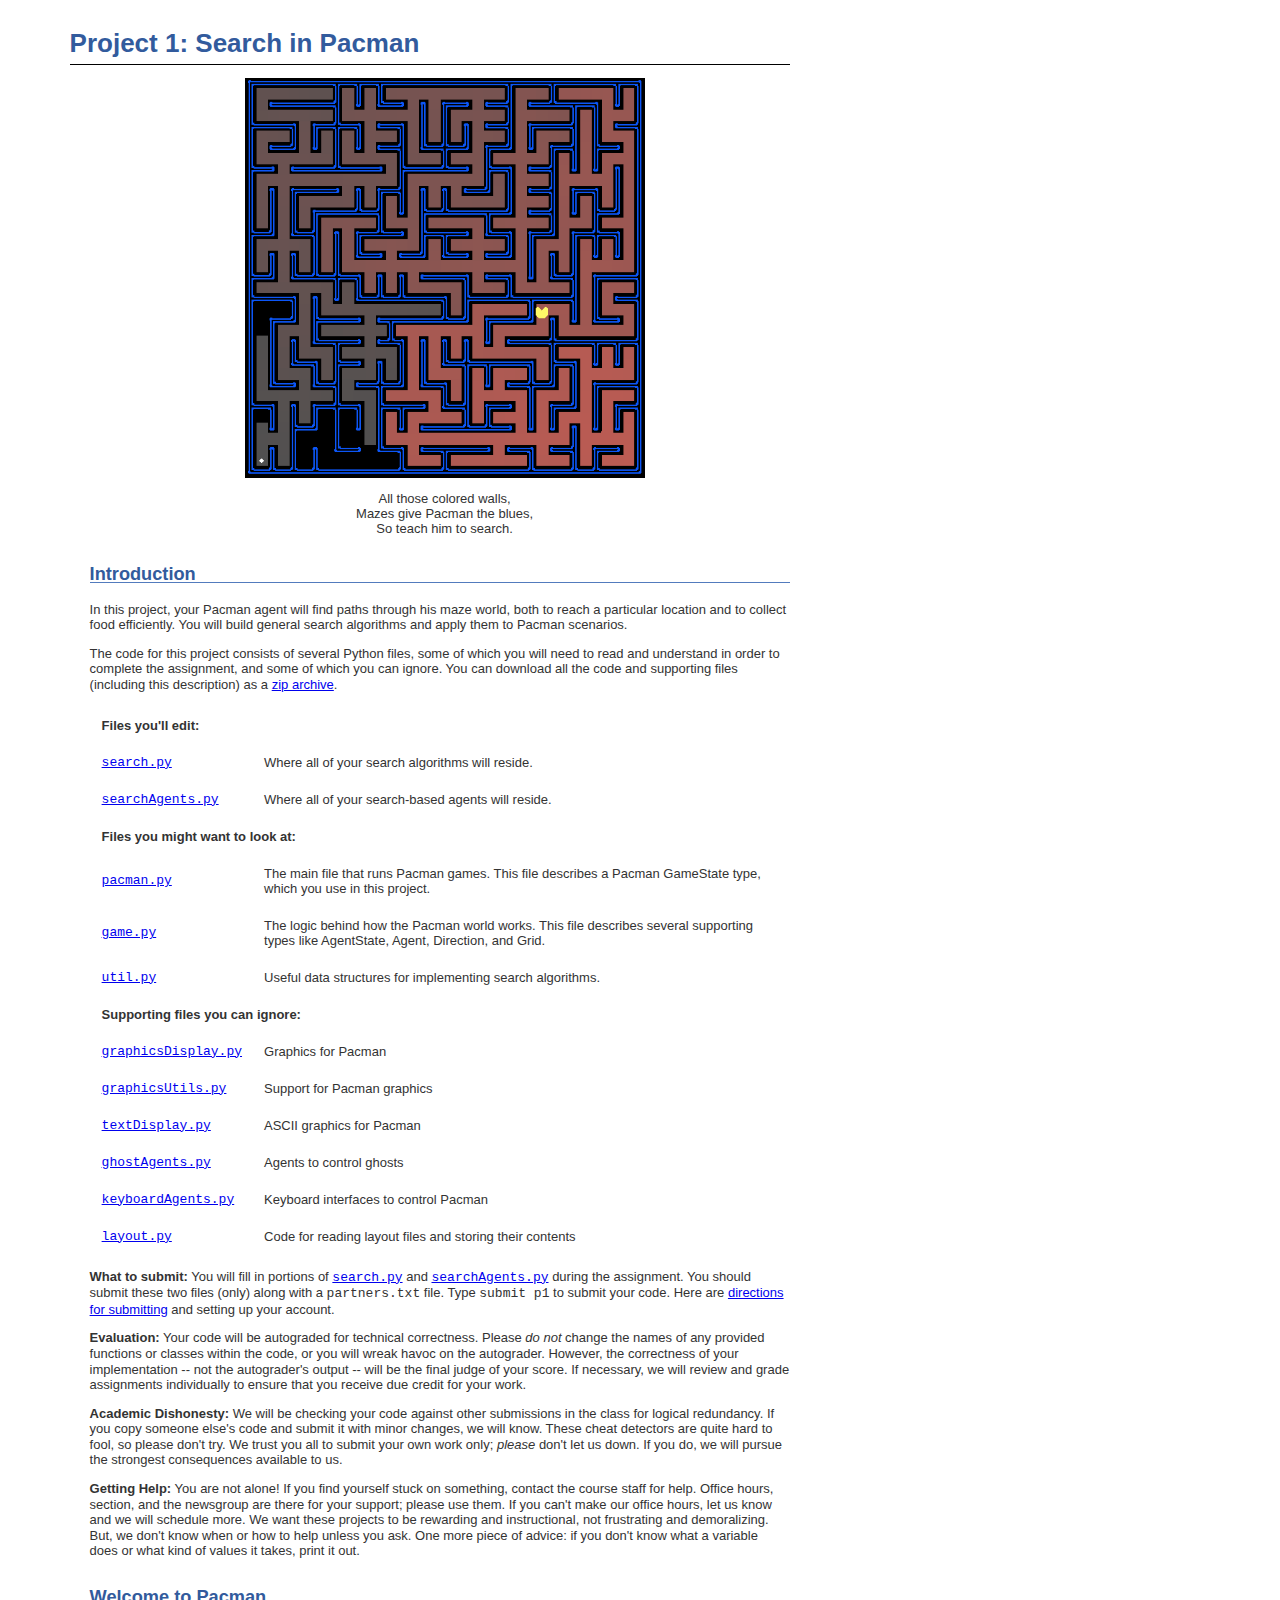
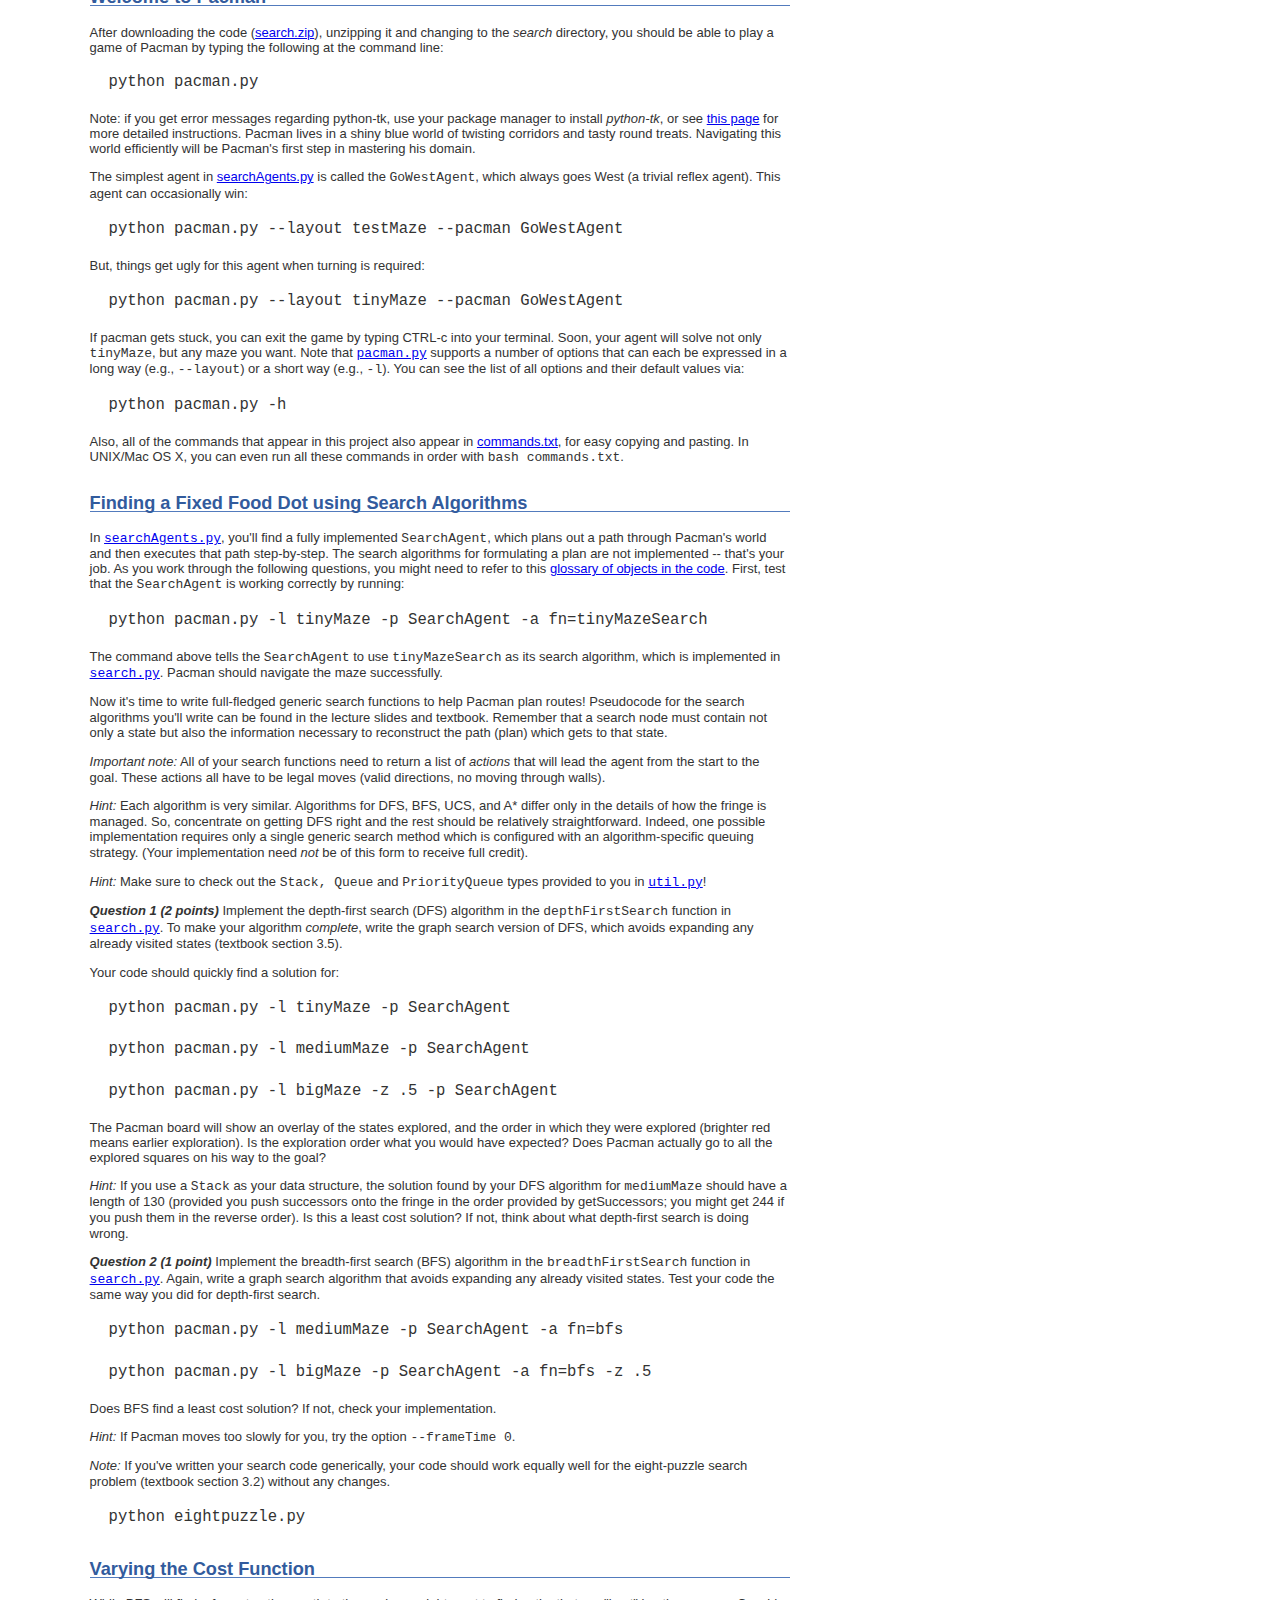
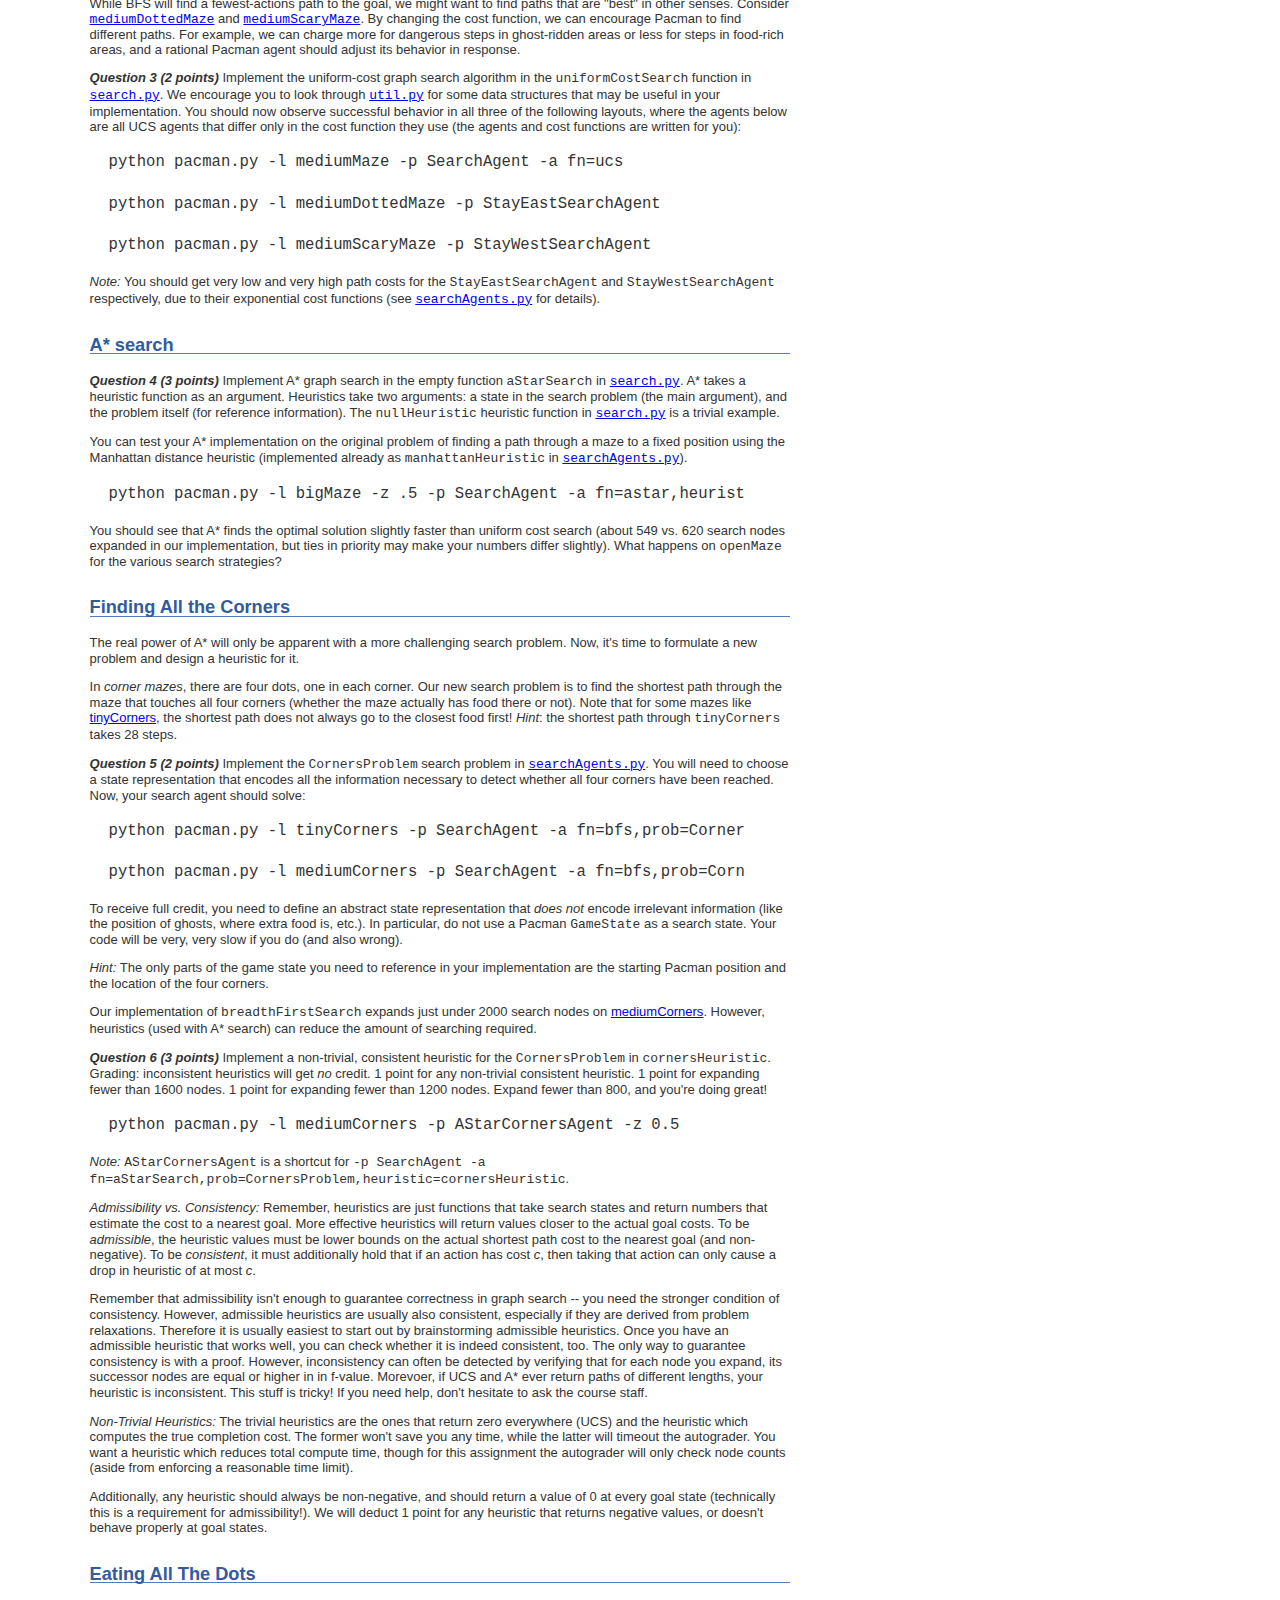
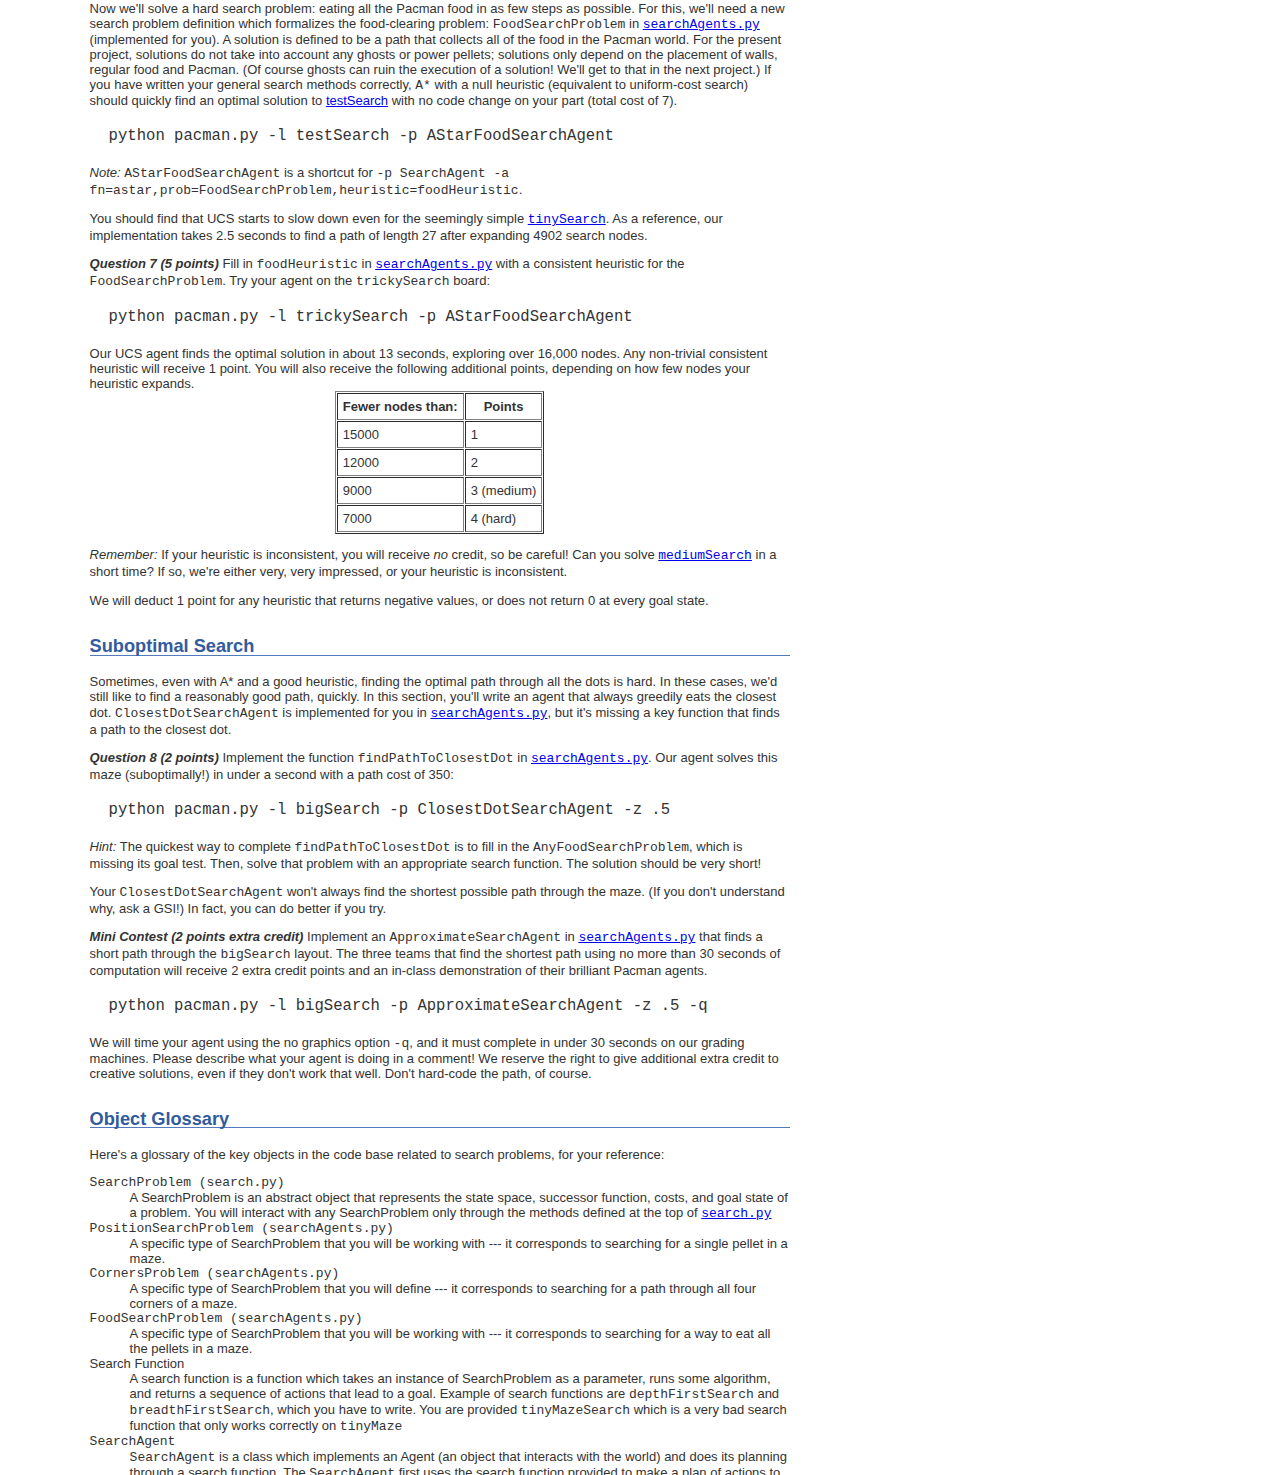
<file: aind_Pacman/search.html>
<!DOCTYPE HTML PUBLIC "-//W3C//DTD HTML 4.01 Transitional//EN" "http://www.w3.org/TR/html4/loose.dtd">
<html>

<head>
<meta http-equiv="Content-Type" content="text/html; charset=iso-8859-1">
<title>Project 1: Search in Pacman</title>
<link href="projects.css" rel="stylesheet" type="text/css">
</head>

<body>
<h2>Project 1: Search in Pacman</h2>

<!--announcements-->

<blockquote>
    <center>
    <img src="maze.png" width="400px" />
    </center>
      <p><cite><center>All those colored walls,<br>
      Mazes give Pacman the blues,<br>
      So teach him to search.</center></cite></p>
</blockquote>

<h3>Introduction</h3>

<p>In this project, your Pacman agent will find paths through his maze world, both to reach a particular location and to collect food efficiently.  You will build general search algorithms and apply them to Pacman scenarios. </p>

<p>The code for this project consists of several Python files, some of which you will need to read and understand in order to complete the assignment, and some of which you can ignore. You can download all the code and supporting files (including this description) as a <a href="search.zip">zip archive</a>.

<table border="0" cellpadding="10">
  <tr><td colspan="2"><b>Files you'll edit:</b></td></tr>
  
  <tr><td><code><a href="docs/search.html">search.py</a></code></td>
  <td>Where all of your search algorithms will reside.</td></tr>
  
  <tr><td><code><a href="docs/searchAgents.html">searchAgents.py</a></code></td>
  <td>Where all of your search-based agents will reside.</td></tr>


  <tr><td colspan="2"><b>Files you might want to look at:</b></td></tr>
  
  <tr><td><code><a href="docs/pacman.html">pacman.py</a></code></td>
  <td>The main file that runs Pacman games.  This file describes a Pacman GameState type, which you use in this project.</td></tr>

  <tr><td><code><a href="docs/game.html">game.py</a></code></td>
  <td>The logic behind how the Pacman world works.  This file describes several supporting types like AgentState, Agent, Direction, and Grid.</td></tr>

  <tr><td><code><a href="docs/util.html">util.py</a></code></td>
  <td>Useful data structures for implementing search algorithms.</td></tr>
  

  <tr><td colspan="2"><b>Supporting files you can ignore:</b></td></tr>

  <tr><td><code><a href="docs/graphicsDisplay.html">graphicsDisplay.py</a></code></td>
  <td>Graphics for Pacman</td></tr>
    
    <tr><td><code><a href="docs/graphicsUtils.html">graphicsUtils.py</a></code></td>
  <td>Support for Pacman graphics</td></tr>

  <tr><td><code><a href="docs/textDisplay.html">textDisplay.py</a></code></td>
  <td>ASCII graphics for Pacman</td></tr>  

    <tr><td><code><a href="docs/ghostAgents.html">ghostAgents.py</a></code></td>
  <td>Agents to control ghosts</td></tr>

    <tr><td><code><a href="docs/keyboardAgents.html">keyboardAgents.py</a></code></td>
  <td>Keyboard interfaces to control Pacman</td></tr>

    <tr><td><code><a href="docs/layout.html">layout.py</a></code></td>
  <td>Code for reading layout files and storing their contents</td></tr>

</table>
<p>
<p><strong>What to submit:</strong> You will fill in portions of <code><a href="docs/search.html">search.py</a></code> and <code><a href="docs/searchAgents.html">searchAgents.py</a></code> during the assignment.  You should submit these two files (only) along with a <code>partners.txt</code> file.  Type <code>submit p1</code> to submit your code.  Here are <a href="../../submission_instructions.html">directions for submitting</a> and setting up your account.  </p>

<p><strong>Evaluation:</strong> Your code will be autograded for technical
correctness. Please <em>do not</em> change the names of any provided functions or classes within the code, or you will wreak havoc on the autograder. However, the correctness of your implementation -- not the autograder's output -- will be the final judge of your score.  If necessary, we will review and grade assignments individually to ensure that you receive due credit for your work.

<p><strong>Academic Dishonesty:</strong> We will be checking your code against other submissions in the class for logical redundancy. If you copy someone else's code and submit it with minor changes, we will know. These cheat detectors are quite hard to fool, so please don't try. We trust you all to submit your own work only; <em>please</em> don't let us down. If you do, we will pursue the strongest consequences available to us.

<p><strong>Getting Help:</strong> You are not alone!  If you find yourself stuck  on something, contact the course staff for help.  Office hours, section, and the newsgroup are there for your support; please use them.  If you can't make our office hours, let us know and we will schedule more.  We want these projects to be rewarding and instructional, not frustrating and demoralizing.  But, we don't know when or how to help unless you ask.  One more piece of advice: if you don't know what a variable does or what kind of values it takes, print it out.

<h3> Welcome to Pacman </h3>
After downloading the code (<a href="search.zip">search.zip</a>), unzipping it and changing to the <em>search</em> directory, you should be able to play a game of Pacman by typing the following at the command line:

<pre>python pacman.py</pre>

Note: if you get error messages regarding python-tk, use your package manager to install <i>python-tk</i>, or see <a href=http://tkinter.unpythonic.net/wiki/How_to_install_Tkinter>this page</a> for more detailed instructions.

Pacman lives in a shiny blue world of twisting corridors and tasty round treats.  Navigating this world efficiently will be Pacman's first step in mastering his domain.  

<p> The simplest agent in <a href="docs/searchAgents.html">searchAgents.py</a> is called the <code>GoWestAgent</code>, which always goes West (a trivial reflex agent).  This agent can occasionally win:

<pre>python pacman.py --layout testMaze --pacman GoWestAgent</pre>

But, things get ugly for this agent when turning is required:

<pre>python pacman.py --layout tinyMaze --pacman GoWestAgent</pre>

If pacman gets stuck, you can exit the game by typing CTRL-c into your terminal.

Soon, your agent will solve not only <code>tinyMaze</code>, but any maze you want.

Note that <code><a href="docs/pacman.html">pacman.py</a></code> supports a number of options that can each be expressed in a long way (e.g., <code>--layout</code>) or a short way (e.g., <code>-l</code>).  You can see the list of all options and their default values via:

<pre>python pacman.py -h</pre>

Also, all of the commands that appear in this project also appear in <a href="commands.txt">commands.txt</a>, for easy copying and pasting.  In UNIX/Mac OS X, you can even run all these commands in order with <code>bash commands.txt</code>.

<h3> Finding a Fixed Food Dot using Search Algorithms </h3>

In <code><a href="docs/searchAgents.html">searchAgents.py</a></code>, you'll find a fully implemented <code>SearchAgent</code>, which plans out a path through Pacman's world and then executes that path step-by-step.  The search algorithms for formulating a plan are not implemented -- that's your job.  As you work through the following questions, you might need to refer to this <a href="#Glossary">glossary of objects in the code</a>.

First, test that the <code>SearchAgent</code> is working correctly by running:

<pre>python pacman.py -l tinyMaze -p SearchAgent -a fn=tinyMazeSearch</pre>

The command above tells the <code>SearchAgent</code> to use <code>tinyMazeSearch</code> as its search algorithm, which is implemented in <code><a href="docs/search.html">search.py</a></code>.  Pacman should navigate the maze successfully.

<p>Now it's time to write full-fledged generic search functions to help Pacman plan routes! Pseudocode for the search algorithms you'll write can be found in the lecture slides and textbook.  Remember that a search node must contain not only a state but also the information necessary to reconstruct the path (plan) which gets to that state.  

<p><em>Important note:</em> All of your search functions need to return a list of <em>actions</em> that will lead the agent from the start to the goal.  These actions all have to be legal moves (valid directions, no moving through walls).

<p><em>Hint:</em> Each algorithm is very similar. Algorithms for DFS, BFS, UCS, and A* differ only in the details of how the fringe is managed.  So, concentrate on getting DFS right and the rest should be relatively straightforward.  Indeed, one possible implementation requires only a single generic search method which is configured with an algorithm-specific queuing strategy.  (Your implementation need <em>not</em> be of this form to receive full credit). 

<p><em>Hint:</em> Make sure to check out the <code>Stack, Queue</code> and <code>PriorityQueue</code> types provided to you in <code><a href="docs/util.html">util.py</a></code>!  </p>

<p><em><strong>Question 1 (2 points) </strong></em> Implement the depth-first search (DFS) algorithm in the
<code>depthFirstSearch</code> function in <code><a href="docs/search.html">search.py</a></code>. To make your algorithm <em>complete</em>, write the graph search version of DFS, which avoids expanding any already visited states (textbook section 3.5). 

<p>Your code should quickly find a solution for:

<pre>python pacman.py -l tinyMaze -p SearchAgent</pre>

<pre>python pacman.py -l mediumMaze -p SearchAgent</pre>

<pre>python pacman.py -l bigMaze -z .5 -p SearchAgent</pre>

The Pacman board will show an overlay of the states explored, and the order in which they were explored (brighter red means earlier exploration).  Is the exploration order what you would have expected?  Does Pacman actually go to all the explored squares on his way to the goal?  

<p> <em>Hint:</em> If you use a <code>Stack</code> as your data structure, the solution found by your DFS algorithm for <code>mediumMaze</code> should have a length of 130 (provided you push successors onto the fringe in the order provided by getSuccessors; you might get 244 if you push them in the reverse order). Is this a least cost solution? If not, think about what depth-first search is doing wrong.

<p><em><strong>Question 2 (1 point) </strong></em> Implement the breadth-first search (BFS) algorithm in the
<code>breadthFirstSearch</code> function in <code><a href="docs/search.html">search.py</a></code>. Again, write a graph search algorithm that avoids expanding any already visited states. Test your code the same way you did for depth-first search.

<pre>python pacman.py -l mediumMaze -p SearchAgent -a fn=bfs</pre>

<pre>python pacman.py -l bigMaze -p SearchAgent -a fn=bfs -z .5</pre>

Does BFS find a least cost solution?   If not, check your implementation.

<p> <em>Hint:</em> If Pacman moves too slowly for you, try the option <code>--frameTime 0</code>.

<p> <em>Note:</em> If you've written your search code generically, your code should work equally well for the eight-puzzle search problem (textbook section 3.2) without any changes.  

<pre>python eightpuzzle.py</pre>

<h3> Varying the Cost Function </h3>

While BFS will find a fewest-actions path to the goal, we might want to find paths that are "best" in other senses.  Consider <code><a href="layouts/mediumDottedMaze.lay">mediumDottedMaze</a></code> and <code><a href="layouts/mediumScaryMaze.lay">mediumScaryMaze</a></code>.  By changing the cost function, we can encourage Pacman to find different paths.  For example, we can charge more for dangerous steps in ghost-ridden areas or less for steps in food-rich areas, and a rational Pacman agent should adjust its behavior in response.


<p><em><strong>Question 3 (2 points) </strong></em> Implement the uniform-cost graph search algorithm in
the  <code>uniformCostSearch</code> function in <code><a href="docs/search.html">search.py</a></code>. We encourage you to look through <code><a href="docs/util.html">util.py</a></code> for some data structures that may be useful in your implementation. You should now observe successful behavior in all three of the following layouts, where the agents below are all UCS agents that differ only in the cost function they use (the agents and cost functions are written for you):

<pre>python pacman.py -l mediumMaze -p SearchAgent -a fn=ucs</pre>

<pre>python pacman.py -l mediumDottedMaze -p StayEastSearchAgent</pre>

<pre>python pacman.py -l mediumScaryMaze -p StayWestSearchAgent</pre>

<p> <em>Note:</em> You should get very low and very high path costs for the <code>StayEastSearchAgent</code> and <code>StayWestSearchAgent</code> respectively, due to their exponential cost functions (see <code><a href="docs/searchAgents.html">searchAgents.py</a></code> for details).

<h3> A* search </h3>

<p><em><strong> Question 4 (3 points)  </strong></em> Implement A* graph search in the empty function <code>aStarSearch</code> in <code><a href="docs/search.html">search.py</a></code>. A* takes a heuristic function as an argument.  Heuristics  take two arguments: a state in the search problem (the main argument), and the problem itself (for reference information).  The <code>nullHeuristic</code> heuristic function in <code><a href="docs/search.html">search.py</a></code> is a trivial example. 

<p>You can test your A* implementation on the original problem of finding a path through a maze to a fixed position using the Manhattan distance heuristic (implemented already as <code>manhattanHeuristic</code> in <code><a href="docs/searchAgents.html">searchAgents.py</a></code>). 

<pre>python pacman.py -l bigMaze -z .5 -p SearchAgent -a fn=astar,heuristic=manhattanHeuristic </pre>

You should see that A* finds the optimal solution slightly faster than uniform cost search (about 549 vs. 620 search nodes expanded in our implementation, but ties in priority may make your numbers differ slightly).  What happens on <code>openMaze</code> for the various search strategies?
    
<h3> Finding All the Corners </h3>

<p> The real power of A* will only be apparent with a more challenging search problem. Now, it's time to formulate a new problem and design a heuristic for it.  
    
<p>In <em>corner mazes</em>, there are four dots, one in each corner.  Our new search problem is to find the shortest path through the maze that touches all four corners (whether the maze actually has food there or not).  Note that for some mazes like <a href="layouts/tinyCorners.lay">tinyCorners</a>, the shortest path does not always go to the closest food first!  <em>Hint</em>: the shortest path through <code>tinyCorners</code> takes 28 steps.

<p><em><strong> Question 5 (2 points)  </strong></em> Implement the <code>CornersProblem</code> search problem in <code><a href="docs/searchAgents.html">searchAgents.py</a></code>.  You will need to choose a state representation that encodes all the information necessary to detect whether all four corners have been reached. Now, your search agent should solve: 

<pre>python pacman.py -l tinyCorners -p SearchAgent -a fn=bfs,prob=CornersProblem</pre>

<pre>python pacman.py -l mediumCorners -p SearchAgent -a fn=bfs,prob=CornersProblem</pre>

To receive full credit, you need to define an abstract state representation that <em>does not</em> encode irrelevant information (like the position of ghosts, where extra food is, etc.).  In particular, do not use a Pacman <code>GameState</code> as a search state.  Your code will be very, very slow if you do (and also wrong).

<p> <em>Hint:</em> The only parts of the game state you need to reference in your implementation are the starting Pacman position and the location of the four corners.  

<p>Our implementation of <code>breadthFirstSearch</code> expands just under 2000 search nodes on <a href="layouts/mediumCorners.lay">mediumCorners</a>.  However, heuristics (used with A* search) can reduce the amount of searching required.  

<p><em><strong> Question 6 (3 points)  </strong></em> Implement a non-trivial, consistent heuristic for the <code>CornersProblem</code> in <code>cornersHeuristic</code>.
Grading: inconsistent heuristics will get <em>no</em> credit.   1 point for any non-trivial consistent heuristic.
1 point for expanding fewer than 1600 nodes.  1 point for expanding fewer than 1200 nodes.   Expand fewer than 800, and you're doing great!

<pre>python pacman.py -l mediumCorners -p AStarCornersAgent -z 0.5</pre>

<p> <em>Note:</em> <code>AStarCornersAgent</code> is a shortcut for <code>-p SearchAgent -a fn=aStarSearch,prob=CornersProblem,heuristic=cornersHeuristic</code>.

<p> <em>Admissibility vs. Consistency:</em> Remember, heuristics are just functions that take search states and return numbers that estimate the cost to a nearest goal.
More effective heuristics will return values closer to the actual goal costs.
To be <em>admissible</em>, the heuristic values must be lower bounds on the actual shortest path cost to the nearest goal (and non-negative).
To be <em>consistent</em>, it must additionally hold that if an action has cost <em>c</em>, then taking that action can only cause a drop in heuristic of at most <em>c</em>.  

<p> Remember that admissibility isn't enough to guarantee correctness in graph search -- you need the stronger condition of consistency.  
However, admissible heuristics are usually also consistent, especially if they are derived from problem relaxations.
Therefore it is usually easiest to start out by brainstorming admissible heuristics.
Once you have an admissible heuristic that works well, you can check whether it is indeed consistent, too.
The only way to guarantee consistency is with a proof.  However, inconsistency can often be detected by verifying that for each node you expand, its successor nodes
are equal or higher in in f-value.  Morevoer, if UCS and A* ever return paths of different lengths, your heuristic is inconsistent.  This stuff is tricky!  If you need help, don't hesitate to ask the course staff.

<p> <em>Non-Trivial Heuristics:</em> The trivial heuristics are the ones that return zero everywhere (UCS) and the heuristic which computes the true completion cost.
The former won't save you any time, while the latter will timeout the autograder.  You want a heuristic which reduces total compute time, though for this assignment
the autograder will only check node counts (aside from enforcing a reasonable time limit).

<p> Additionally, any heuristic should always be non-negative, and should return a value of 0 at every goal state (technically this is a requirement for admissibility!). We will deduct 1 point for any heuristic that returns negative values, or doesn't behave properly at goal states.</p>

<h3> Eating All The Dots </h3>

Now we'll solve a hard search problem: eating all the Pacman food in as few steps as possible.  For this, we'll need a new search problem definition which formalizes the food-clearing problem: <code>FoodSearchProblem</code> in <code><a href="docs/searchAgents.html">searchAgents.py</a></code> (implemented for you).  A solution is defined to be a path that collects all of the food in the Pacman world.  For the present project, solutions do not take into account any ghosts or power pellets; solutions only depend on the placement of walls, regular food and Pacman.  (Of course ghosts can ruin the execution of a solution!  We'll get to that in the next project.)  If you have written your general search methods correctly, <code>A*</code> with a null heuristic (equivalent to uniform-cost search) should quickly find an optimal solution to <a href="layouts/testSearch.lay">testSearch</a> with no code change on your part (total cost of 7).

<pre>python pacman.py -l testSearch -p AStarFoodSearchAgent</pre>

<p> <em>Note:</em> <code>AStarFoodSearchAgent</code> is a shortcut for <code>-p SearchAgent -a fn=astar,prob=FoodSearchProblem,heuristic=foodHeuristic</code>.

<p>You should find that UCS starts to slow down even for the seemingly simple <code><a href="layouts/tinySearch.lay">tinySearch</a></code>.  As a reference, our implementation takes 2.5 seconds to find a path of length 27 after expanding 4902 search nodes. 

<p> <em><strong> Question 7 (5 points)  </strong></em> Fill in <code>foodHeuristic</code> in <code><a href="docs/searchAgents.html">searchAgents.py</a></code> with a <emph> consistent </emph> heuristic for the <code>FoodSearchProblem</code>.  Try your agent on the <code>trickySearch</code> board:

<pre>python pacman.py -l trickySearch -p AStarFoodSearchAgent</pre>

Our UCS agent finds the optimal solution in about 13 seconds, exploring over 16,000 nodes.

Any non-trivial consistent heuristic will receive 1 point.
You will also receive the following additional points, depending on how few nodes your heuristic expands.    

<table align="center" border="1" cellspacing="1" cellpadding="5">
    <tr><th>Fewer nodes than:</th><th>Points</th></tr>
    <tr><td>15000</td><td>1</td></tr>
    <tr><td>12000</td><td>2</td></tr>
    <tr><td>9000</td><td>3 (medium)</td></tr>
    <tr><td>7000</td><td>4 (hard)</td></tr>
</table>

<p> <em>Remember:</em> If your heuristic is inconsistent, you will receive <em>no</em> credit, so be careful!  Can you solve <code><a href="layouts/mediumSearch.lay">mediumSearch</a></code> in a short time?  If so, we're either very, very impressed, or your heuristic is inconsistent.  

<p> We will deduct 1 point for any heuristic that returns negative values, or does not return 0 at every goal state.</p>

<h3> Suboptimal Search </h3>

<p> Sometimes, even with A* and a good heuristic, finding the optimal path through all the dots is hard.  In these cases, we'd still like to find a reasonably good path, quickly.  In this section, you'll write an agent that always greedily eats the closest dot.  <code>ClosestDotSearchAgent</code> is implemented for you in <code><a href="docs/searchAgents.html">searchAgents.py</a></code>, but it's missing a key function that finds a path to the closest dot.  

<p><em><strong>Question 8 (2 points)</strong></em> Implement the function <code>findPathToClosestDot</code> in <code><a href="docs/searchAgents.html">searchAgents.py</a></code>.  Our agent solves this maze (suboptimally!) in under a second with a path cost of 350:

<pre>python pacman.py -l bigSearch -p ClosestDotSearchAgent -z .5 </pre>

<p> <em>Hint:</em> The quickest way to complete <code>findPathToClosestDot</code> is to fill in the <code>AnyFoodSearchProblem</code>, which is missing its goal test. Then, solve that problem with an appropriate search function.  The solution should be very short!

<p>Your <code>ClosestDotSearchAgent</code> won't always find the shortest possible path through the maze.  (If you don't understand why, ask a GSI!)  In fact, you can do better if you try.  

<p><em><strong>Mini Contest (2 points extra credit)</strong></em> Implement an <code>ApproximateSearchAgent</code> in <code><a href="docs/searchAgents.html">searchAgents.py</a></code> that finds a short path through the <code>bigSearch</code> layout.  The three teams that find the shortest path using no more than 30 seconds of computation will receive 2 extra credit points and an in-class demonstration of their brilliant Pacman agents.
    
<pre>python pacman.py -l bigSearch -p ApproximateSearchAgent -z .5 -q </pre>

We will time your agent using the no graphics option <code>-q</code>, and it must complete in under 30 seconds on our grading machines.  Please describe what your agent is doing in a comment!  We reserve the right to give additional extra credit to creative solutions, even if they don't work that well.  Don't hard-code the path, of course.
    
<h3> <a name="Glossary">Object Glossary</a> </h3>

<p> Here's a glossary of the key objects in the code base related to search problems, for your reference:

    <dl>
      <dt><code>SearchProblem (search.py)</code></dt>
      <dd>A SearchProblem is an abstract object that represents the state space, successor function, costs, and goal state of a problem.  You will interact with any SearchProblem only through the methods defined at the top of <code><a href="docs/search.html">search.py</a></code></dd>
      <dt><code>PositionSearchProblem (searchAgents.py)</code></dt>
      <dd>A specific type of SearchProblem that you will be working with --- it corresponds to searching for a single pellet in a maze.  </dd>
      <dt><code>CornersProblem (searchAgents.py)</code></dt>
      <dd>A specific type of SearchProblem that you will define --- it corresponds to searching for a path through all four corners of a maze.  </dd>
      <dt><code>FoodSearchProblem (searchAgents.py)</code></dt>
      <dd>A specific type of SearchProblem that you will be working with --- it corresponds to searching for a way to eat all the pellets in a maze.  </dd>
      <dt>Search Function</dt>
      <dd>A search function is a function which takes an instance of SearchProblem as a parameter, runs some algorithm, and returns a sequence of actions that lead to a goal.  Example of search functions are <code>depthFirstSearch</code> and <code>breadthFirstSearch</code>, which you have to write.  You are provided <code>tinyMazeSearch</code> which is a very bad search function that only works correctly on <code>tinyMaze</code>
      <dt><code>SearchAgent</code></dt>
      <dd><code>SearchAgent</code> is a class which implements an Agent (an object that interacts with the world) and does its planning through a search function.  The <code>SearchAgent</code> first uses the search function provided to make a plan of actions to take to reach the goal state, and then executes the actions one at a time.</dd>
    </dl>

</body>
</html>
</file>
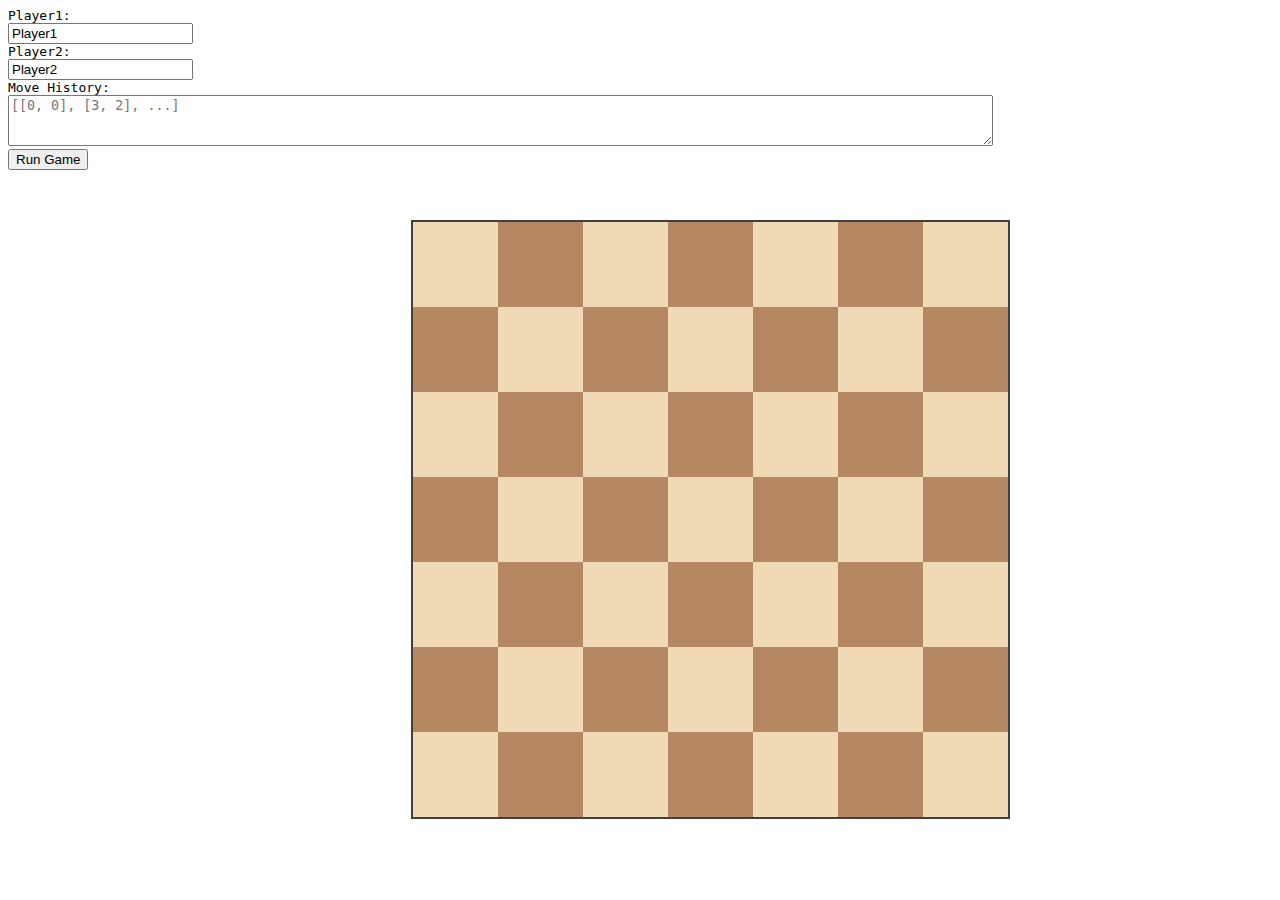
<file: aind-isolation/isoviz/display.html>
<!doctype html>
<html>
<head>
  <meta charset="utf-8" />
  <meta http-equiv="X-UA-Compatible" content="IE=edge,chrome=1" />
  <title>Empty Board Example</title>

  <link rel="stylesheet" href="css/chessboard.css" />
  <style>
  #display {
  	float: left;
  	margin: 50px;
  	padding: 0px 50px;
  }
  #board {
  	width: 600px;
  	display: inline-block;
  	vertical-align: top;
  }
  #match {
  	margin-left: 20px;
  	width: 275px;
  	display: inline-block;
  	vertical-align: top;
  }
  </style>
</head>
<body style="font-family: monospace;">

<div>
	<form id="game_form">
	  Player1:<br>
	  <input type="text" name="player1" value="Player1">
	  <br>
	  Player2:<br>
	  <input type="text" name="player2" value="Player2">
	  <br>
	  Move History:<br>
	  <textarea rows="3" cols="120" name="moves" placeholder="[[0, 0], [3, 2], ...]"></textarea>
	  <br>
	  <input type="submit" id="runGame" value="Run Game">
	</form> 
</div>

<div id="display">
	<div id="match">
		<table id="moves" style="text-align: center;"></table>
	</div>
	<div id="board"></div>
</div>

<script src="js/json3.min.js"></script>
<script src="js/jquery-1.10.1.min.js"></script>
<script src="js/chessboard.js"></script>
<script>
function ind2alpha(xy) {
	var alpha = "abcdefg";
	var num = "1234567";
	return alpha[xy[1]] + num[6 - xy[0]];
};

function runGame(board) {
	
	form = document.getElementById("game_form");
	if ( !form.player1.value || !form.player2.value || !form.moves.value)
		return;

	document.getElementById("runGame").disabled = true;
	game = {player1: form.player1.value,
			player2: form.player2.value,
			moves: JSON.parse(form.moves.value)};

	var interval = 500;  // Length of the pause between moves (in milliseconds)

	// Build the moves table by adding a header
	var table = document.getElementById("moves");
	var header = table.createTHead();
	var row = header.insertRow();
	var cell = row.insertCell();
	cell.setAttribute("colspan", 2);
	cell.innerHTML = "<h3>" + game["player1"] + " vs " + game["player2"] + "</h3>";

	// Add the pieces in their starting positions directly to the board
	p0 = ind2alpha(game["moves"][0]);
	p1 = ind2alpha(game["moves"][1]);
	pos = {}
	pos[p0] = "wN";
	pos[p1] = "bN";
	board.position(pos);
	row = table.insertRow();
	cell = row.insertCell();
	cell.innerHTML = "(" +  game["moves"][0] + ")";
	cell = row.insertCell();
	cell.innerHTML = "(" + game["moves"][1] + ")";
	idx = 0;

	// Perform moves until the list is exhausted
	timer = window.setInterval(function() { doMove() }, interval);

	function doMove() {

		var start = game["moves"][idx];
		var end = game["moves"][idx + 2];
		var move = ind2alpha(start) + "-" + ind2alpha(end);
		board.move(move);

		// Write the player location in the moves table
		if (idx % 2 == 0) {
			row = table.insertRow();
			cell = row.insertCell();
			cell.innerHTML = "(" + game["moves"][idx + 2] + ")";
		} else {
			cell = row.insertCell();
			cell.innerHTML = "(" + game["moves"][idx + 2] + ")";
		}

		idx++;
		// quit when the game is resolved
		if (idx >= game["moves"].length - 2) {
			var winCell = ind2alpha(game["moves"][idx + 1]);
			var loseCell = ind2alpha(game["moves"][idx]);
			board.finalize(winCell, loseCell);
			window.clearInterval(timer);
			return;
		}
	};
};

function init() {
	var board = ChessBoard('board');
	document.getElementById("game_form").addEventListener('submit', function(event) { 
		event.preventDefault();
		runGame(board); 
	});
};
$(document).ready(init);
</script>
</body>
</html>
</file>
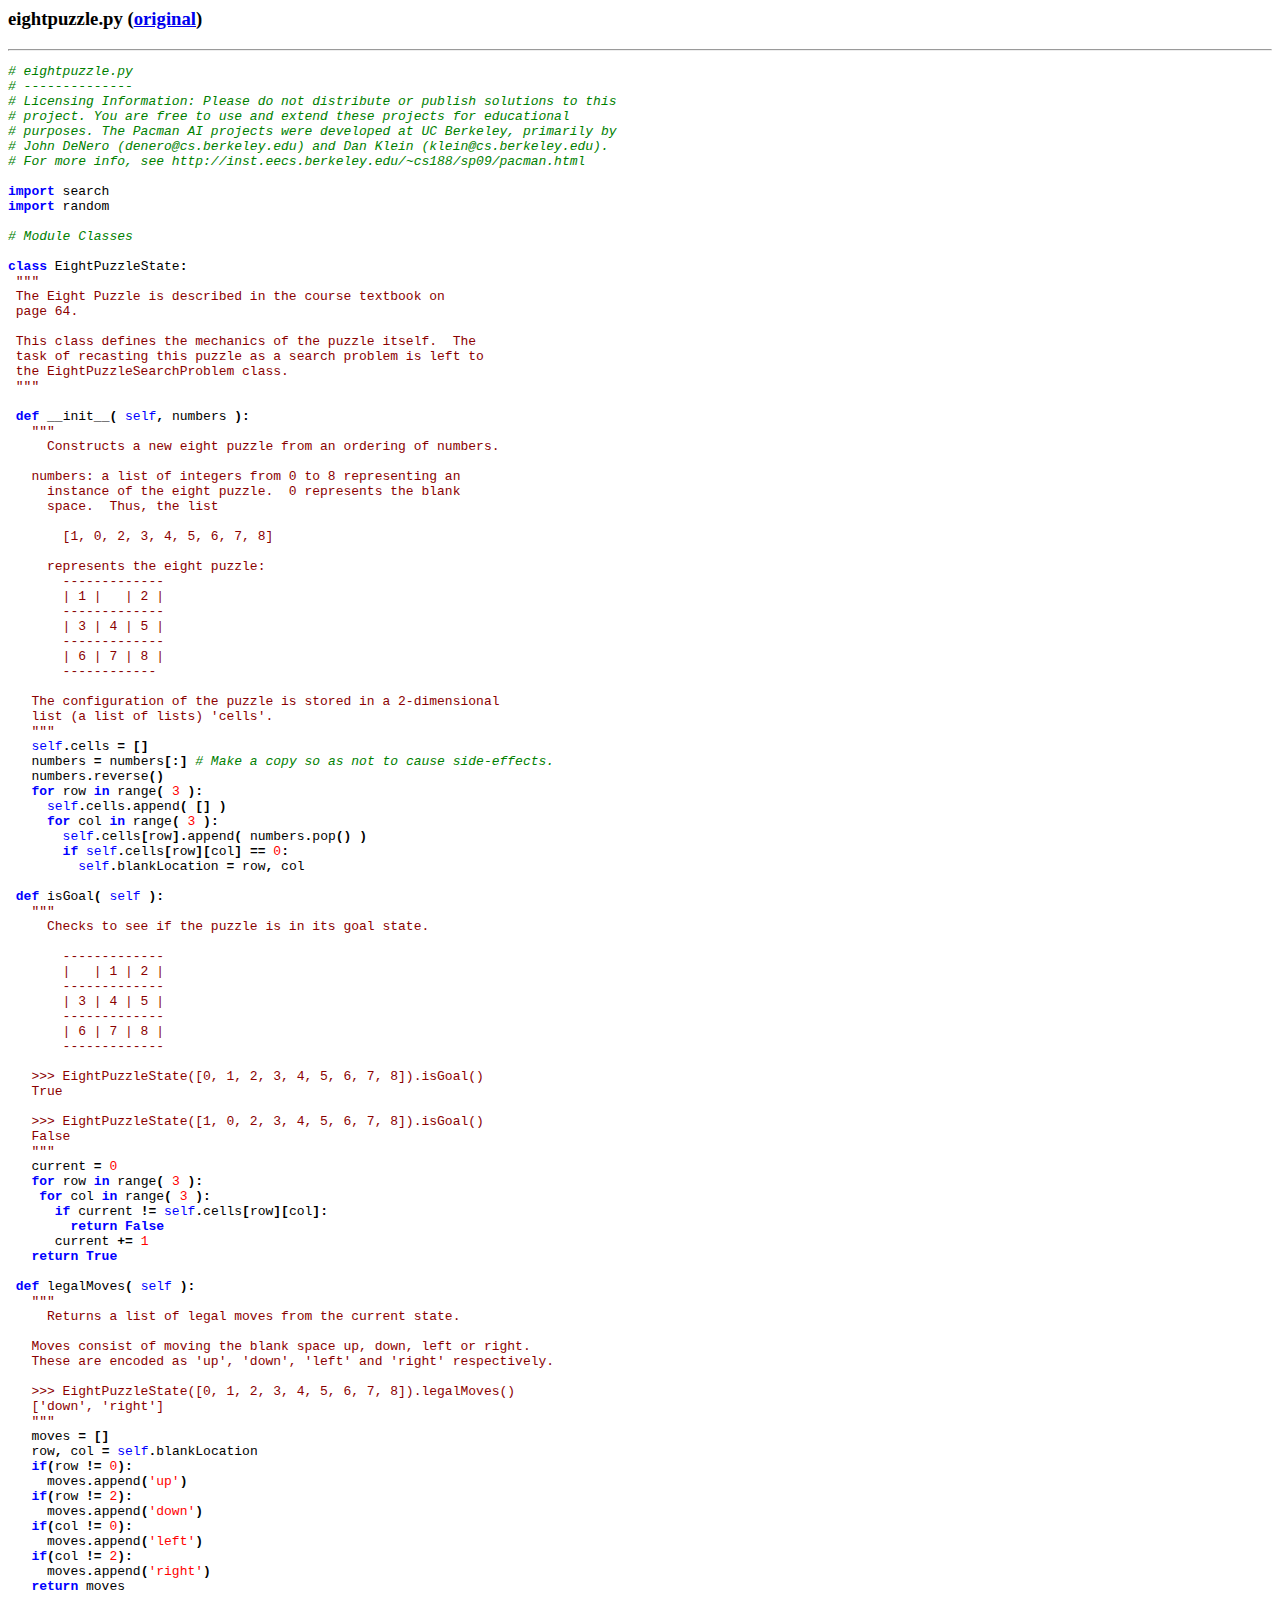
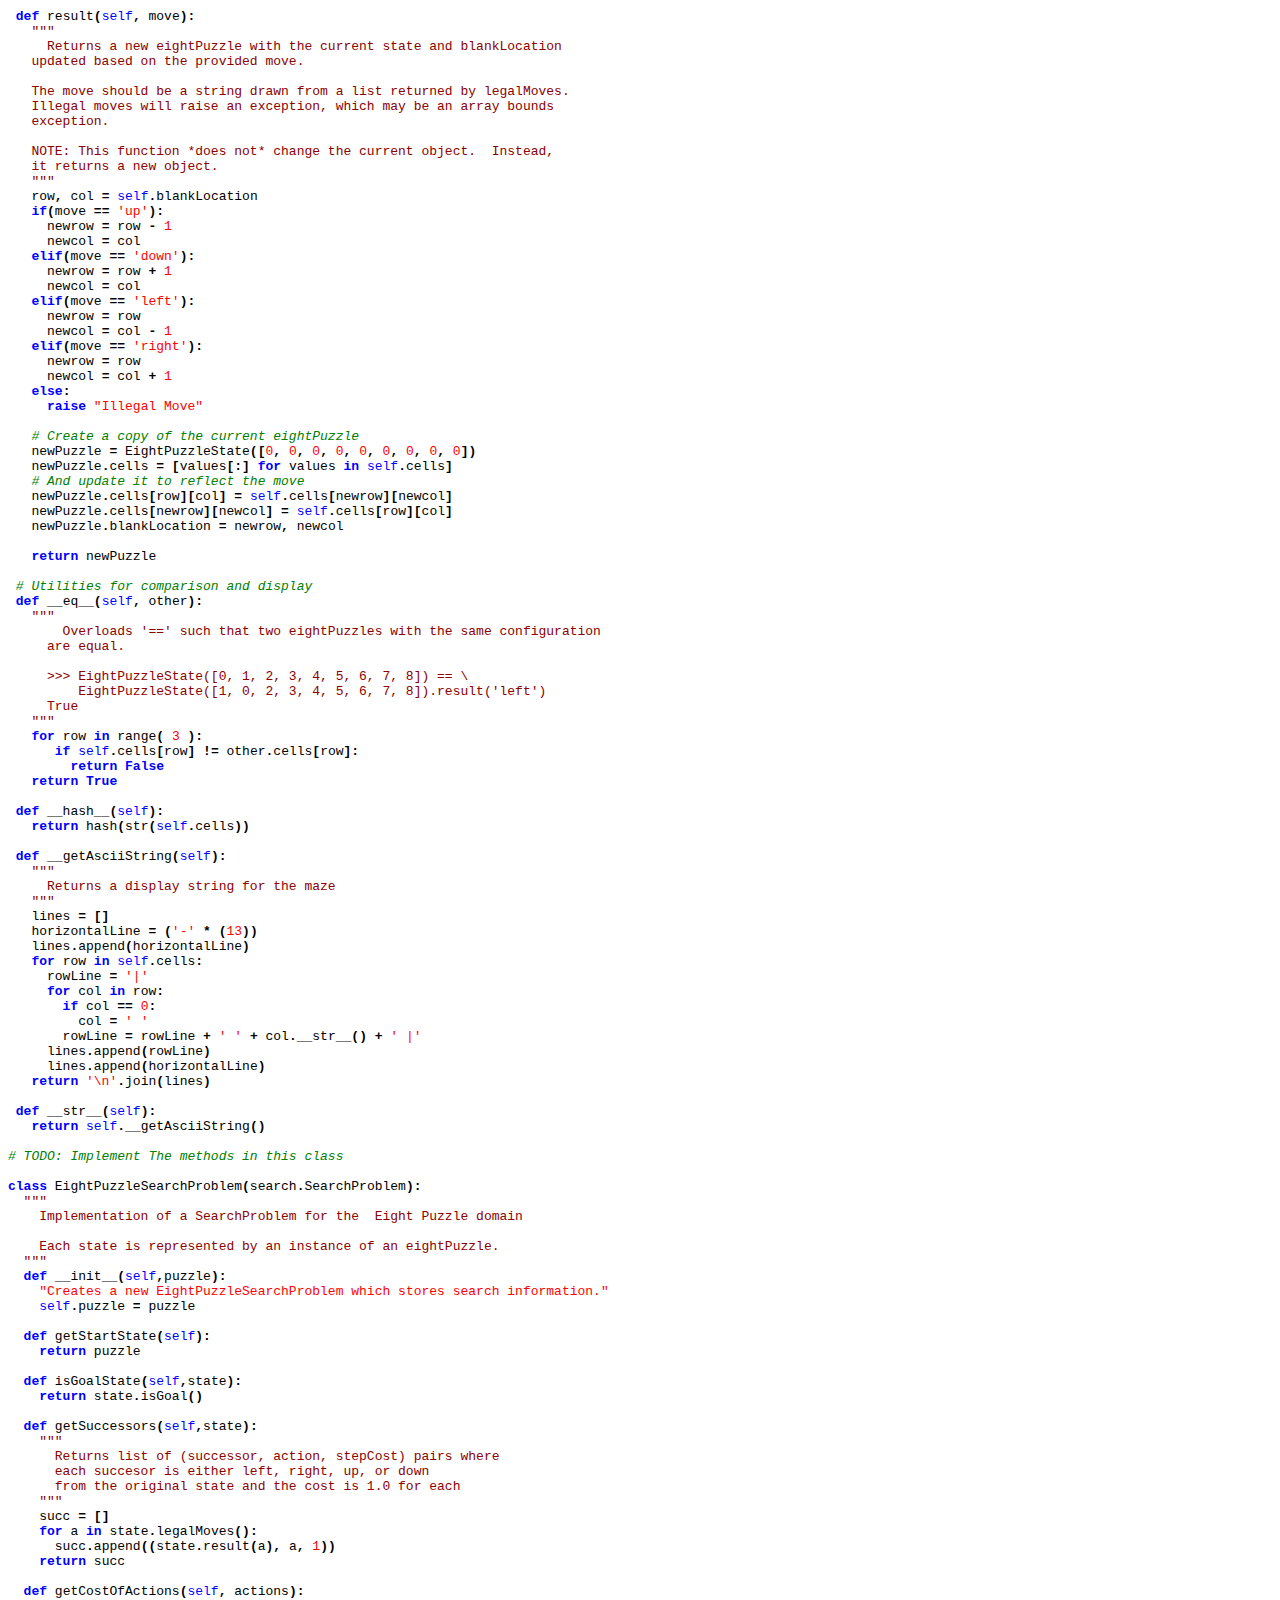
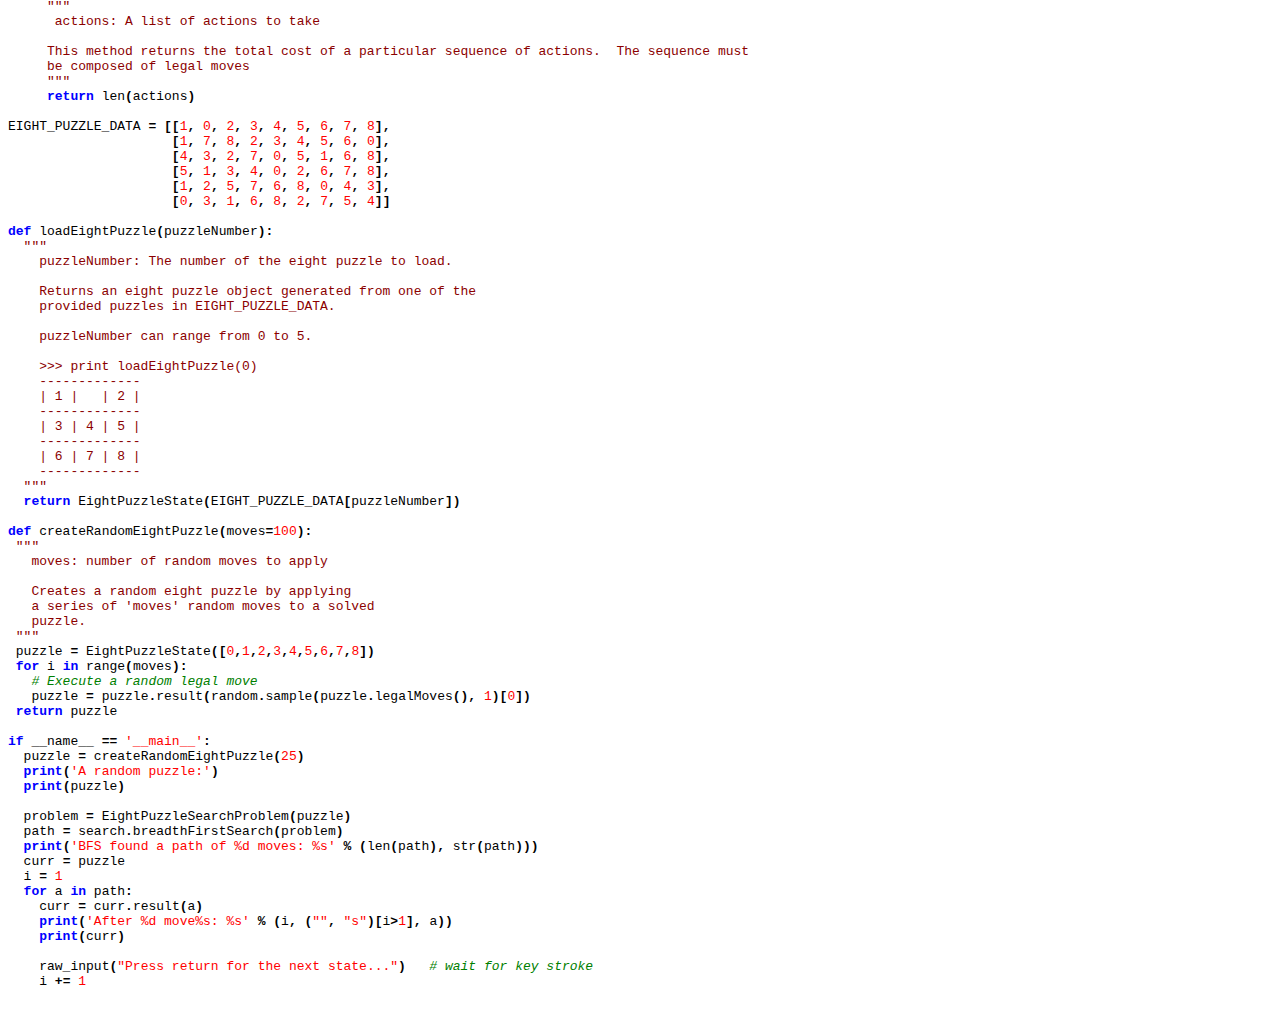
<file: aind_Pacman/docs/eightpuzzle.html>
<html>
  <head>
  <title>eightpuzzle.py</title>
  </head>
  <body>
  <h3>eightpuzzle.py (<a href="../eightpuzzle.py">original</a>)</h3>
  <hr>
  <pre>
<span style="color: green; font-style: italic"># eightpuzzle.py
# --------------
# Licensing Information: Please do not distribute or publish solutions to this
# project. You are free to use and extend these projects for educational
# purposes. The Pacman AI projects were developed at UC Berkeley, primarily by
# John DeNero (denero@cs.berkeley.edu) and Dan Klein (klein@cs.berkeley.edu).
# For more info, see http://inst.eecs.berkeley.edu/~cs188/sp09/pacman.html

</span><span style="color: blue; font-weight: bold">import </span>search
<span style="color: blue; font-weight: bold">import </span>random

<span style="color: green; font-style: italic"># Module Classes

</span><span style="color: blue; font-weight: bold">class </span>EightPuzzleState<span style="font-weight: bold">:
 </span><span style="color: darkred">"""
 The Eight Puzzle is described in the course textbook on
 page 64.

 This class defines the mechanics of the puzzle itself.  The
 task of recasting this puzzle as a search problem is left to
 the EightPuzzleSearchProblem class.
 """

 </span><span style="color: blue; font-weight: bold">def </span>__init__<span style="font-weight: bold">( </span><span style="color: blue">self</span><span style="font-weight: bold">, </span>numbers <span style="font-weight: bold">):
   </span><span style="color: darkred">"""
     Constructs a new eight puzzle from an ordering of numbers.

   numbers: a list of integers from 0 to 8 representing an
     instance of the eight puzzle.  0 represents the blank
     space.  Thus, the list

       [1, 0, 2, 3, 4, 5, 6, 7, 8]

     represents the eight puzzle:
       -------------
       | 1 |   | 2 |
       -------------
       | 3 | 4 | 5 |
       -------------
       | 6 | 7 | 8 |
       ------------

   The configuration of the puzzle is stored in a 2-dimensional
   list (a list of lists) 'cells'.
   """
   </span><span style="color: blue">self</span><span style="font-weight: bold">.</span>cells <span style="font-weight: bold">= []
   </span>numbers <span style="font-weight: bold">= </span>numbers<span style="font-weight: bold">[:] </span><span style="color: green; font-style: italic"># Make a copy so as not to cause side-effects.
   </span>numbers<span style="font-weight: bold">.</span>reverse<span style="font-weight: bold">()
   </span><span style="color: blue; font-weight: bold">for </span>row <span style="color: blue; font-weight: bold">in </span>range<span style="font-weight: bold">( </span><span style="color: red">3 </span><span style="font-weight: bold">):
     </span><span style="color: blue">self</span><span style="font-weight: bold">.</span>cells<span style="font-weight: bold">.</span>append<span style="font-weight: bold">( [] )
     </span><span style="color: blue; font-weight: bold">for </span>col <span style="color: blue; font-weight: bold">in </span>range<span style="font-weight: bold">( </span><span style="color: red">3 </span><span style="font-weight: bold">):
       </span><span style="color: blue">self</span><span style="font-weight: bold">.</span>cells<span style="font-weight: bold">[</span>row<span style="font-weight: bold">].</span>append<span style="font-weight: bold">( </span>numbers<span style="font-weight: bold">.</span>pop<span style="font-weight: bold">() )
       </span><span style="color: blue; font-weight: bold">if </span><span style="color: blue">self</span><span style="font-weight: bold">.</span>cells<span style="font-weight: bold">[</span>row<span style="font-weight: bold">][</span>col<span style="font-weight: bold">] == </span><span style="color: red">0</span><span style="font-weight: bold">:
         </span><span style="color: blue">self</span><span style="font-weight: bold">.</span>blankLocation <span style="font-weight: bold">= </span>row<span style="font-weight: bold">, </span>col

 <span style="color: blue; font-weight: bold">def </span>isGoal<span style="font-weight: bold">( </span><span style="color: blue">self </span><span style="font-weight: bold">):
   </span><span style="color: darkred">"""
     Checks to see if the puzzle is in its goal state.

       -------------
       |   | 1 | 2 |
       -------------
       | 3 | 4 | 5 |
       -------------
       | 6 | 7 | 8 |
       -------------

   &gt;&gt;&gt; EightPuzzleState([0, 1, 2, 3, 4, 5, 6, 7, 8]).isGoal()
   True

   &gt;&gt;&gt; EightPuzzleState([1, 0, 2, 3, 4, 5, 6, 7, 8]).isGoal()
   False
   """
   </span>current <span style="font-weight: bold">= </span><span style="color: red">0
   </span><span style="color: blue; font-weight: bold">for </span>row <span style="color: blue; font-weight: bold">in </span>range<span style="font-weight: bold">( </span><span style="color: red">3 </span><span style="font-weight: bold">):
    </span><span style="color: blue; font-weight: bold">for </span>col <span style="color: blue; font-weight: bold">in </span>range<span style="font-weight: bold">( </span><span style="color: red">3 </span><span style="font-weight: bold">):
      </span><span style="color: blue; font-weight: bold">if </span>current <span style="font-weight: bold">!= </span><span style="color: blue">self</span><span style="font-weight: bold">.</span>cells<span style="font-weight: bold">[</span>row<span style="font-weight: bold">][</span>col<span style="font-weight: bold">]:
        </span><span style="color: blue; font-weight: bold">return False
      </span>current <span style="font-weight: bold">+= </span><span style="color: red">1
   </span><span style="color: blue; font-weight: bold">return True

 def </span>legalMoves<span style="font-weight: bold">( </span><span style="color: blue">self </span><span style="font-weight: bold">):
   </span><span style="color: darkred">"""
     Returns a list of legal moves from the current state.

   Moves consist of moving the blank space up, down, left or right.
   These are encoded as 'up', 'down', 'left' and 'right' respectively.

   &gt;&gt;&gt; EightPuzzleState([0, 1, 2, 3, 4, 5, 6, 7, 8]).legalMoves()
   ['down', 'right']
   """
   </span>moves <span style="font-weight: bold">= []
   </span>row<span style="font-weight: bold">, </span>col <span style="font-weight: bold">= </span><span style="color: blue">self</span><span style="font-weight: bold">.</span>blankLocation
   <span style="color: blue; font-weight: bold">if</span><span style="font-weight: bold">(</span>row <span style="font-weight: bold">!= </span><span style="color: red">0</span><span style="font-weight: bold">):
     </span>moves<span style="font-weight: bold">.</span>append<span style="font-weight: bold">(</span><span style="color: red">'up'</span><span style="font-weight: bold">)
   </span><span style="color: blue; font-weight: bold">if</span><span style="font-weight: bold">(</span>row <span style="font-weight: bold">!= </span><span style="color: red">2</span><span style="font-weight: bold">):
     </span>moves<span style="font-weight: bold">.</span>append<span style="font-weight: bold">(</span><span style="color: red">'down'</span><span style="font-weight: bold">)
   </span><span style="color: blue; font-weight: bold">if</span><span style="font-weight: bold">(</span>col <span style="font-weight: bold">!= </span><span style="color: red">0</span><span style="font-weight: bold">):
     </span>moves<span style="font-weight: bold">.</span>append<span style="font-weight: bold">(</span><span style="color: red">'left'</span><span style="font-weight: bold">)
   </span><span style="color: blue; font-weight: bold">if</span><span style="font-weight: bold">(</span>col <span style="font-weight: bold">!= </span><span style="color: red">2</span><span style="font-weight: bold">):
     </span>moves<span style="font-weight: bold">.</span>append<span style="font-weight: bold">(</span><span style="color: red">'right'</span><span style="font-weight: bold">)
   </span><span style="color: blue; font-weight: bold">return </span>moves

 <span style="color: blue; font-weight: bold">def </span>result<span style="font-weight: bold">(</span><span style="color: blue">self</span><span style="font-weight: bold">, </span>move<span style="font-weight: bold">):
   </span><span style="color: darkred">"""
     Returns a new eightPuzzle with the current state and blankLocation
   updated based on the provided move.

   The move should be a string drawn from a list returned by legalMoves.
   Illegal moves will raise an exception, which may be an array bounds
   exception.

   NOTE: This function *does not* change the current object.  Instead,
   it returns a new object.
   """
   </span>row<span style="font-weight: bold">, </span>col <span style="font-weight: bold">= </span><span style="color: blue">self</span><span style="font-weight: bold">.</span>blankLocation
   <span style="color: blue; font-weight: bold">if</span><span style="font-weight: bold">(</span>move <span style="font-weight: bold">== </span><span style="color: red">'up'</span><span style="font-weight: bold">):
     </span>newrow <span style="font-weight: bold">= </span>row <span style="font-weight: bold">- </span><span style="color: red">1
     </span>newcol <span style="font-weight: bold">= </span>col
   <span style="color: blue; font-weight: bold">elif</span><span style="font-weight: bold">(</span>move <span style="font-weight: bold">== </span><span style="color: red">'down'</span><span style="font-weight: bold">):
     </span>newrow <span style="font-weight: bold">= </span>row <span style="font-weight: bold">+ </span><span style="color: red">1
     </span>newcol <span style="font-weight: bold">= </span>col
   <span style="color: blue; font-weight: bold">elif</span><span style="font-weight: bold">(</span>move <span style="font-weight: bold">== </span><span style="color: red">'left'</span><span style="font-weight: bold">):
     </span>newrow <span style="font-weight: bold">= </span>row
     newcol <span style="font-weight: bold">= </span>col <span style="font-weight: bold">- </span><span style="color: red">1
   </span><span style="color: blue; font-weight: bold">elif</span><span style="font-weight: bold">(</span>move <span style="font-weight: bold">== </span><span style="color: red">'right'</span><span style="font-weight: bold">):
     </span>newrow <span style="font-weight: bold">= </span>row
     newcol <span style="font-weight: bold">= </span>col <span style="font-weight: bold">+ </span><span style="color: red">1
   </span><span style="color: blue; font-weight: bold">else</span><span style="font-weight: bold">:
     </span><span style="color: blue; font-weight: bold">raise </span><span style="color: red">"Illegal Move"

   </span><span style="color: green; font-style: italic"># Create a copy of the current eightPuzzle
   </span>newPuzzle <span style="font-weight: bold">= </span>EightPuzzleState<span style="font-weight: bold">([</span><span style="color: red">0</span><span style="font-weight: bold">, </span><span style="color: red">0</span><span style="font-weight: bold">, </span><span style="color: red">0</span><span style="font-weight: bold">, </span><span style="color: red">0</span><span style="font-weight: bold">, </span><span style="color: red">0</span><span style="font-weight: bold">, </span><span style="color: red">0</span><span style="font-weight: bold">, </span><span style="color: red">0</span><span style="font-weight: bold">, </span><span style="color: red">0</span><span style="font-weight: bold">, </span><span style="color: red">0</span><span style="font-weight: bold">])
   </span>newPuzzle<span style="font-weight: bold">.</span>cells <span style="font-weight: bold">= [</span>values<span style="font-weight: bold">[:] </span><span style="color: blue; font-weight: bold">for </span>values <span style="color: blue; font-weight: bold">in </span><span style="color: blue">self</span><span style="font-weight: bold">.</span>cells<span style="font-weight: bold">]
   </span><span style="color: green; font-style: italic"># And update it to reflect the move
   </span>newPuzzle<span style="font-weight: bold">.</span>cells<span style="font-weight: bold">[</span>row<span style="font-weight: bold">][</span>col<span style="font-weight: bold">] = </span><span style="color: blue">self</span><span style="font-weight: bold">.</span>cells<span style="font-weight: bold">[</span>newrow<span style="font-weight: bold">][</span>newcol<span style="font-weight: bold">]
   </span>newPuzzle<span style="font-weight: bold">.</span>cells<span style="font-weight: bold">[</span>newrow<span style="font-weight: bold">][</span>newcol<span style="font-weight: bold">] = </span><span style="color: blue">self</span><span style="font-weight: bold">.</span>cells<span style="font-weight: bold">[</span>row<span style="font-weight: bold">][</span>col<span style="font-weight: bold">]
   </span>newPuzzle<span style="font-weight: bold">.</span>blankLocation <span style="font-weight: bold">= </span>newrow<span style="font-weight: bold">, </span>newcol

   <span style="color: blue; font-weight: bold">return </span>newPuzzle

 <span style="color: green; font-style: italic"># Utilities for comparison and display
 </span><span style="color: blue; font-weight: bold">def </span>__eq__<span style="font-weight: bold">(</span><span style="color: blue">self</span><span style="font-weight: bold">, </span>other<span style="font-weight: bold">):
   </span><span style="color: darkred">"""
       Overloads '==' such that two eightPuzzles with the same configuration
     are equal.

     &gt;&gt;&gt; EightPuzzleState([0, 1, 2, 3, 4, 5, 6, 7, 8]) == \
         EightPuzzleState([1, 0, 2, 3, 4, 5, 6, 7, 8]).result('left')
     True
   """
   </span><span style="color: blue; font-weight: bold">for </span>row <span style="color: blue; font-weight: bold">in </span>range<span style="font-weight: bold">( </span><span style="color: red">3 </span><span style="font-weight: bold">):
      </span><span style="color: blue; font-weight: bold">if </span><span style="color: blue">self</span><span style="font-weight: bold">.</span>cells<span style="font-weight: bold">[</span>row<span style="font-weight: bold">] != </span>other<span style="font-weight: bold">.</span>cells<span style="font-weight: bold">[</span>row<span style="font-weight: bold">]:
        </span><span style="color: blue; font-weight: bold">return False
   return True

 def </span>__hash__<span style="font-weight: bold">(</span><span style="color: blue">self</span><span style="font-weight: bold">):
   </span><span style="color: blue; font-weight: bold">return </span>hash<span style="font-weight: bold">(</span>str<span style="font-weight: bold">(</span><span style="color: blue">self</span><span style="font-weight: bold">.</span>cells<span style="font-weight: bold">))

 </span><span style="color: blue; font-weight: bold">def </span>__getAsciiString<span style="font-weight: bold">(</span><span style="color: blue">self</span><span style="font-weight: bold">):
   </span><span style="color: darkred">"""
     Returns a display string for the maze
   """
   </span>lines <span style="font-weight: bold">= []
   </span>horizontalLine <span style="font-weight: bold">= (</span><span style="color: red">'-' </span><span style="font-weight: bold">* (</span><span style="color: red">13</span><span style="font-weight: bold">))
   </span>lines<span style="font-weight: bold">.</span>append<span style="font-weight: bold">(</span>horizontalLine<span style="font-weight: bold">)
   </span><span style="color: blue; font-weight: bold">for </span>row <span style="color: blue; font-weight: bold">in </span><span style="color: blue">self</span><span style="font-weight: bold">.</span>cells<span style="font-weight: bold">:
     </span>rowLine <span style="font-weight: bold">= </span><span style="color: red">'|'
     </span><span style="color: blue; font-weight: bold">for </span>col <span style="color: blue; font-weight: bold">in </span>row<span style="font-weight: bold">:
       </span><span style="color: blue; font-weight: bold">if </span>col <span style="font-weight: bold">== </span><span style="color: red">0</span><span style="font-weight: bold">:
         </span>col <span style="font-weight: bold">= </span><span style="color: red">' '
       </span>rowLine <span style="font-weight: bold">= </span>rowLine <span style="font-weight: bold">+ </span><span style="color: red">' ' </span><span style="font-weight: bold">+ </span>col<span style="font-weight: bold">.</span>__str__<span style="font-weight: bold">() + </span><span style="color: red">' |'
     </span>lines<span style="font-weight: bold">.</span>append<span style="font-weight: bold">(</span>rowLine<span style="font-weight: bold">)
     </span>lines<span style="font-weight: bold">.</span>append<span style="font-weight: bold">(</span>horizontalLine<span style="font-weight: bold">)
   </span><span style="color: blue; font-weight: bold">return </span><span style="color: red">'\n'</span><span style="font-weight: bold">.</span>join<span style="font-weight: bold">(</span>lines<span style="font-weight: bold">)

 </span><span style="color: blue; font-weight: bold">def </span>__str__<span style="font-weight: bold">(</span><span style="color: blue">self</span><span style="font-weight: bold">):
   </span><span style="color: blue; font-weight: bold">return </span><span style="color: blue">self</span><span style="font-weight: bold">.</span>__getAsciiString<span style="font-weight: bold">()

</span><span style="color: green; font-style: italic"># TODO: Implement The methods in this class

</span><span style="color: blue; font-weight: bold">class </span>EightPuzzleSearchProblem<span style="font-weight: bold">(</span>search<span style="font-weight: bold">.</span>SearchProblem<span style="font-weight: bold">):
  </span><span style="color: darkred">"""
    Implementation of a SearchProblem for the  Eight Puzzle domain

    Each state is represented by an instance of an eightPuzzle.
  """
  </span><span style="color: blue; font-weight: bold">def </span>__init__<span style="font-weight: bold">(</span><span style="color: blue">self</span><span style="font-weight: bold">,</span>puzzle<span style="font-weight: bold">):
    </span><span style="color: red">"Creates a new EightPuzzleSearchProblem which stores search information."
    </span><span style="color: blue">self</span><span style="font-weight: bold">.</span>puzzle <span style="font-weight: bold">= </span>puzzle

  <span style="color: blue; font-weight: bold">def </span>getStartState<span style="font-weight: bold">(</span><span style="color: blue">self</span><span style="font-weight: bold">):
    </span><span style="color: blue; font-weight: bold">return </span>puzzle
      
  <span style="color: blue; font-weight: bold">def </span>isGoalState<span style="font-weight: bold">(</span><span style="color: blue">self</span><span style="font-weight: bold">,</span>state<span style="font-weight: bold">):
    </span><span style="color: blue; font-weight: bold">return </span>state<span style="font-weight: bold">.</span>isGoal<span style="font-weight: bold">()
   
  </span><span style="color: blue; font-weight: bold">def </span>getSuccessors<span style="font-weight: bold">(</span><span style="color: blue">self</span><span style="font-weight: bold">,</span>state<span style="font-weight: bold">):
    </span><span style="color: darkred">"""
      Returns list of (successor, action, stepCost) pairs where
      each succesor is either left, right, up, or down
      from the original state and the cost is 1.0 for each
    """
    </span>succ <span style="font-weight: bold">= []
    </span><span style="color: blue; font-weight: bold">for </span>a <span style="color: blue; font-weight: bold">in </span>state<span style="font-weight: bold">.</span>legalMoves<span style="font-weight: bold">():
      </span>succ<span style="font-weight: bold">.</span>append<span style="font-weight: bold">((</span>state<span style="font-weight: bold">.</span>result<span style="font-weight: bold">(</span>a<span style="font-weight: bold">), </span>a<span style="font-weight: bold">, </span><span style="color: red">1</span><span style="font-weight: bold">))
    </span><span style="color: blue; font-weight: bold">return </span>succ

  <span style="color: blue; font-weight: bold">def </span>getCostOfActions<span style="font-weight: bold">(</span><span style="color: blue">self</span><span style="font-weight: bold">, </span>actions<span style="font-weight: bold">):
     </span><span style="color: darkred">"""
      actions: A list of actions to take
 
     This method returns the total cost of a particular sequence of actions.  The sequence must
     be composed of legal moves
     """
     </span><span style="color: blue; font-weight: bold">return </span>len<span style="font-weight: bold">(</span>actions<span style="font-weight: bold">)

</span>EIGHT_PUZZLE_DATA <span style="font-weight: bold">= [[</span><span style="color: red">1</span><span style="font-weight: bold">, </span><span style="color: red">0</span><span style="font-weight: bold">, </span><span style="color: red">2</span><span style="font-weight: bold">, </span><span style="color: red">3</span><span style="font-weight: bold">, </span><span style="color: red">4</span><span style="font-weight: bold">, </span><span style="color: red">5</span><span style="font-weight: bold">, </span><span style="color: red">6</span><span style="font-weight: bold">, </span><span style="color: red">7</span><span style="font-weight: bold">, </span><span style="color: red">8</span><span style="font-weight: bold">], 
                     [</span><span style="color: red">1</span><span style="font-weight: bold">, </span><span style="color: red">7</span><span style="font-weight: bold">, </span><span style="color: red">8</span><span style="font-weight: bold">, </span><span style="color: red">2</span><span style="font-weight: bold">, </span><span style="color: red">3</span><span style="font-weight: bold">, </span><span style="color: red">4</span><span style="font-weight: bold">, </span><span style="color: red">5</span><span style="font-weight: bold">, </span><span style="color: red">6</span><span style="font-weight: bold">, </span><span style="color: red">0</span><span style="font-weight: bold">], 
                     [</span><span style="color: red">4</span><span style="font-weight: bold">, </span><span style="color: red">3</span><span style="font-weight: bold">, </span><span style="color: red">2</span><span style="font-weight: bold">, </span><span style="color: red">7</span><span style="font-weight: bold">, </span><span style="color: red">0</span><span style="font-weight: bold">, </span><span style="color: red">5</span><span style="font-weight: bold">, </span><span style="color: red">1</span><span style="font-weight: bold">, </span><span style="color: red">6</span><span style="font-weight: bold">, </span><span style="color: red">8</span><span style="font-weight: bold">], 
                     [</span><span style="color: red">5</span><span style="font-weight: bold">, </span><span style="color: red">1</span><span style="font-weight: bold">, </span><span style="color: red">3</span><span style="font-weight: bold">, </span><span style="color: red">4</span><span style="font-weight: bold">, </span><span style="color: red">0</span><span style="font-weight: bold">, </span><span style="color: red">2</span><span style="font-weight: bold">, </span><span style="color: red">6</span><span style="font-weight: bold">, </span><span style="color: red">7</span><span style="font-weight: bold">, </span><span style="color: red">8</span><span style="font-weight: bold">], 
                     [</span><span style="color: red">1</span><span style="font-weight: bold">, </span><span style="color: red">2</span><span style="font-weight: bold">, </span><span style="color: red">5</span><span style="font-weight: bold">, </span><span style="color: red">7</span><span style="font-weight: bold">, </span><span style="color: red">6</span><span style="font-weight: bold">, </span><span style="color: red">8</span><span style="font-weight: bold">, </span><span style="color: red">0</span><span style="font-weight: bold">, </span><span style="color: red">4</span><span style="font-weight: bold">, </span><span style="color: red">3</span><span style="font-weight: bold">], 
                     [</span><span style="color: red">0</span><span style="font-weight: bold">, </span><span style="color: red">3</span><span style="font-weight: bold">, </span><span style="color: red">1</span><span style="font-weight: bold">, </span><span style="color: red">6</span><span style="font-weight: bold">, </span><span style="color: red">8</span><span style="font-weight: bold">, </span><span style="color: red">2</span><span style="font-weight: bold">, </span><span style="color: red">7</span><span style="font-weight: bold">, </span><span style="color: red">5</span><span style="font-weight: bold">, </span><span style="color: red">4</span><span style="font-weight: bold">]]

</span><span style="color: blue; font-weight: bold">def </span>loadEightPuzzle<span style="font-weight: bold">(</span>puzzleNumber<span style="font-weight: bold">):
  </span><span style="color: darkred">"""
    puzzleNumber: The number of the eight puzzle to load.
    
    Returns an eight puzzle object generated from one of the
    provided puzzles in EIGHT_PUZZLE_DATA.
    
    puzzleNumber can range from 0 to 5.
    
    &gt;&gt;&gt; print loadEightPuzzle(0)
    -------------
    | 1 |   | 2 |
    -------------
    | 3 | 4 | 5 |
    -------------
    | 6 | 7 | 8 |
    -------------
  """
  </span><span style="color: blue; font-weight: bold">return </span>EightPuzzleState<span style="font-weight: bold">(</span>EIGHT_PUZZLE_DATA<span style="font-weight: bold">[</span>puzzleNumber<span style="font-weight: bold">])

</span><span style="color: blue; font-weight: bold">def </span>createRandomEightPuzzle<span style="font-weight: bold">(</span>moves<span style="font-weight: bold">=</span><span style="color: red">100</span><span style="font-weight: bold">):
 </span><span style="color: darkred">"""
   moves: number of random moves to apply

   Creates a random eight puzzle by applying
   a series of 'moves' random moves to a solved
   puzzle.
 """
 </span>puzzle <span style="font-weight: bold">= </span>EightPuzzleState<span style="font-weight: bold">([</span><span style="color: red">0</span><span style="font-weight: bold">,</span><span style="color: red">1</span><span style="font-weight: bold">,</span><span style="color: red">2</span><span style="font-weight: bold">,</span><span style="color: red">3</span><span style="font-weight: bold">,</span><span style="color: red">4</span><span style="font-weight: bold">,</span><span style="color: red">5</span><span style="font-weight: bold">,</span><span style="color: red">6</span><span style="font-weight: bold">,</span><span style="color: red">7</span><span style="font-weight: bold">,</span><span style="color: red">8</span><span style="font-weight: bold">])
 </span><span style="color: blue; font-weight: bold">for </span>i <span style="color: blue; font-weight: bold">in </span>range<span style="font-weight: bold">(</span>moves<span style="font-weight: bold">):
   </span><span style="color: green; font-style: italic"># Execute a random legal move
   </span>puzzle <span style="font-weight: bold">= </span>puzzle<span style="font-weight: bold">.</span>result<span style="font-weight: bold">(</span>random<span style="font-weight: bold">.</span>sample<span style="font-weight: bold">(</span>puzzle<span style="font-weight: bold">.</span>legalMoves<span style="font-weight: bold">(), </span><span style="color: red">1</span><span style="font-weight: bold">)[</span><span style="color: red">0</span><span style="font-weight: bold">])
 </span><span style="color: blue; font-weight: bold">return </span>puzzle

<span style="color: blue; font-weight: bold">if </span>__name__ <span style="font-weight: bold">== </span><span style="color: red">'__main__'</span><span style="font-weight: bold">:
  </span>puzzle <span style="font-weight: bold">= </span>createRandomEightPuzzle<span style="font-weight: bold">(</span><span style="color: red">25</span><span style="font-weight: bold">)
  </span><span style="color: blue; font-weight: bold">print</span><span style="font-weight: bold">(</span><span style="color: red">'A random puzzle:'</span><span style="font-weight: bold">)
  </span><span style="color: blue; font-weight: bold">print</span><span style="font-weight: bold">(</span>puzzle<span style="font-weight: bold">)
  
  </span>problem <span style="font-weight: bold">= </span>EightPuzzleSearchProblem<span style="font-weight: bold">(</span>puzzle<span style="font-weight: bold">)
  </span>path <span style="font-weight: bold">= </span>search<span style="font-weight: bold">.</span>breadthFirstSearch<span style="font-weight: bold">(</span>problem<span style="font-weight: bold">)
  </span><span style="color: blue; font-weight: bold">print</span><span style="font-weight: bold">(</span><span style="color: red">'BFS found a path of %d moves: %s' </span><span style="font-weight: bold">% (</span>len<span style="font-weight: bold">(</span>path<span style="font-weight: bold">), </span>str<span style="font-weight: bold">(</span>path<span style="font-weight: bold">)))
  </span>curr <span style="font-weight: bold">= </span>puzzle
  i <span style="font-weight: bold">= </span><span style="color: red">1
  </span><span style="color: blue; font-weight: bold">for </span>a <span style="color: blue; font-weight: bold">in </span>path<span style="font-weight: bold">:
    </span>curr <span style="font-weight: bold">= </span>curr<span style="font-weight: bold">.</span>result<span style="font-weight: bold">(</span>a<span style="font-weight: bold">)
    </span><span style="color: blue; font-weight: bold">print</span><span style="font-weight: bold">(</span><span style="color: red">'After %d move%s: %s' </span><span style="font-weight: bold">% (</span>i<span style="font-weight: bold">, (</span><span style="color: red">""</span><span style="font-weight: bold">, </span><span style="color: red">"s"</span><span style="font-weight: bold">)[</span>i<span style="font-weight: bold">&gt;</span><span style="color: red">1</span><span style="font-weight: bold">], </span>a<span style="font-weight: bold">))
    </span><span style="color: blue; font-weight: bold">print</span><span style="font-weight: bold">(</span>curr<span style="font-weight: bold">)
    
    </span>raw_input<span style="font-weight: bold">(</span><span style="color: red">"Press return for the next state..."</span><span style="font-weight: bold">)   </span><span style="color: green; font-style: italic"># wait for key stroke
    </span>i <span style="font-weight: bold">+= </span><span style="color: red">1
</span>
  </pre>
  </body>
  </html>
</file>
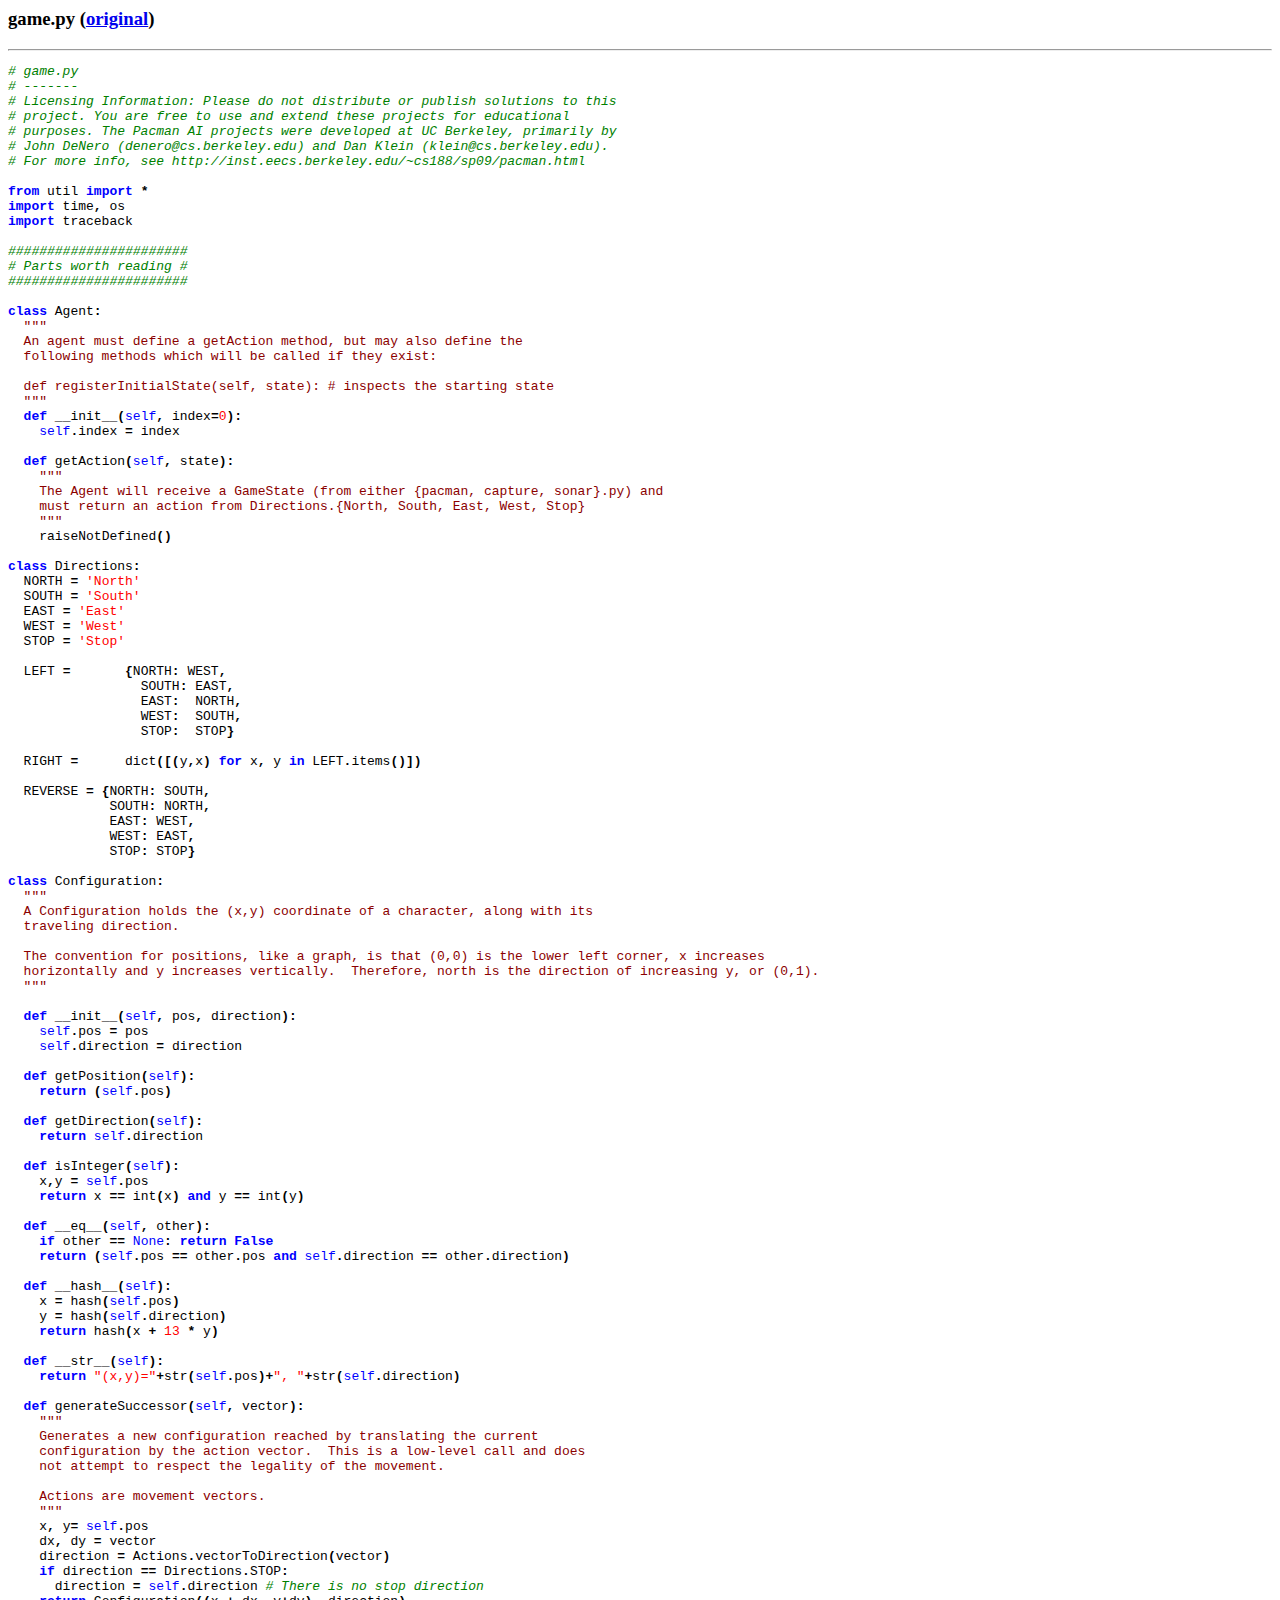
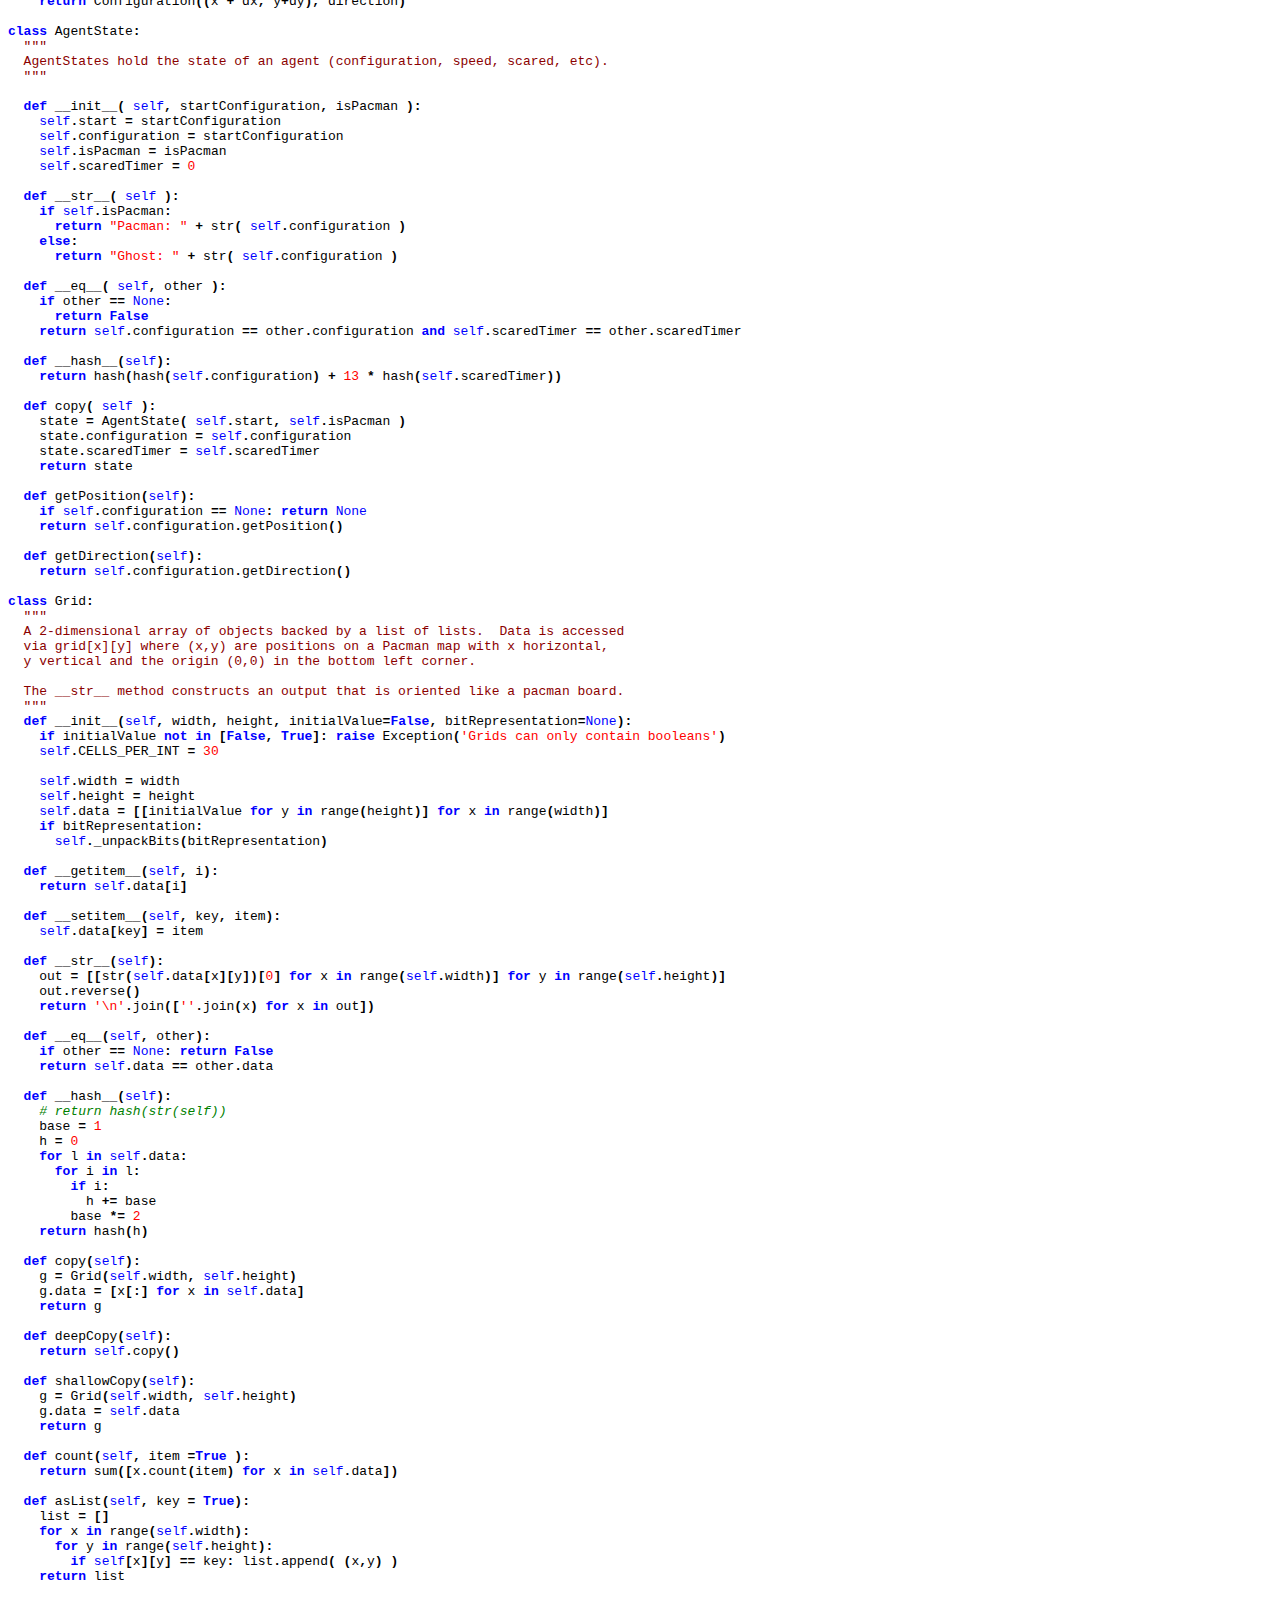
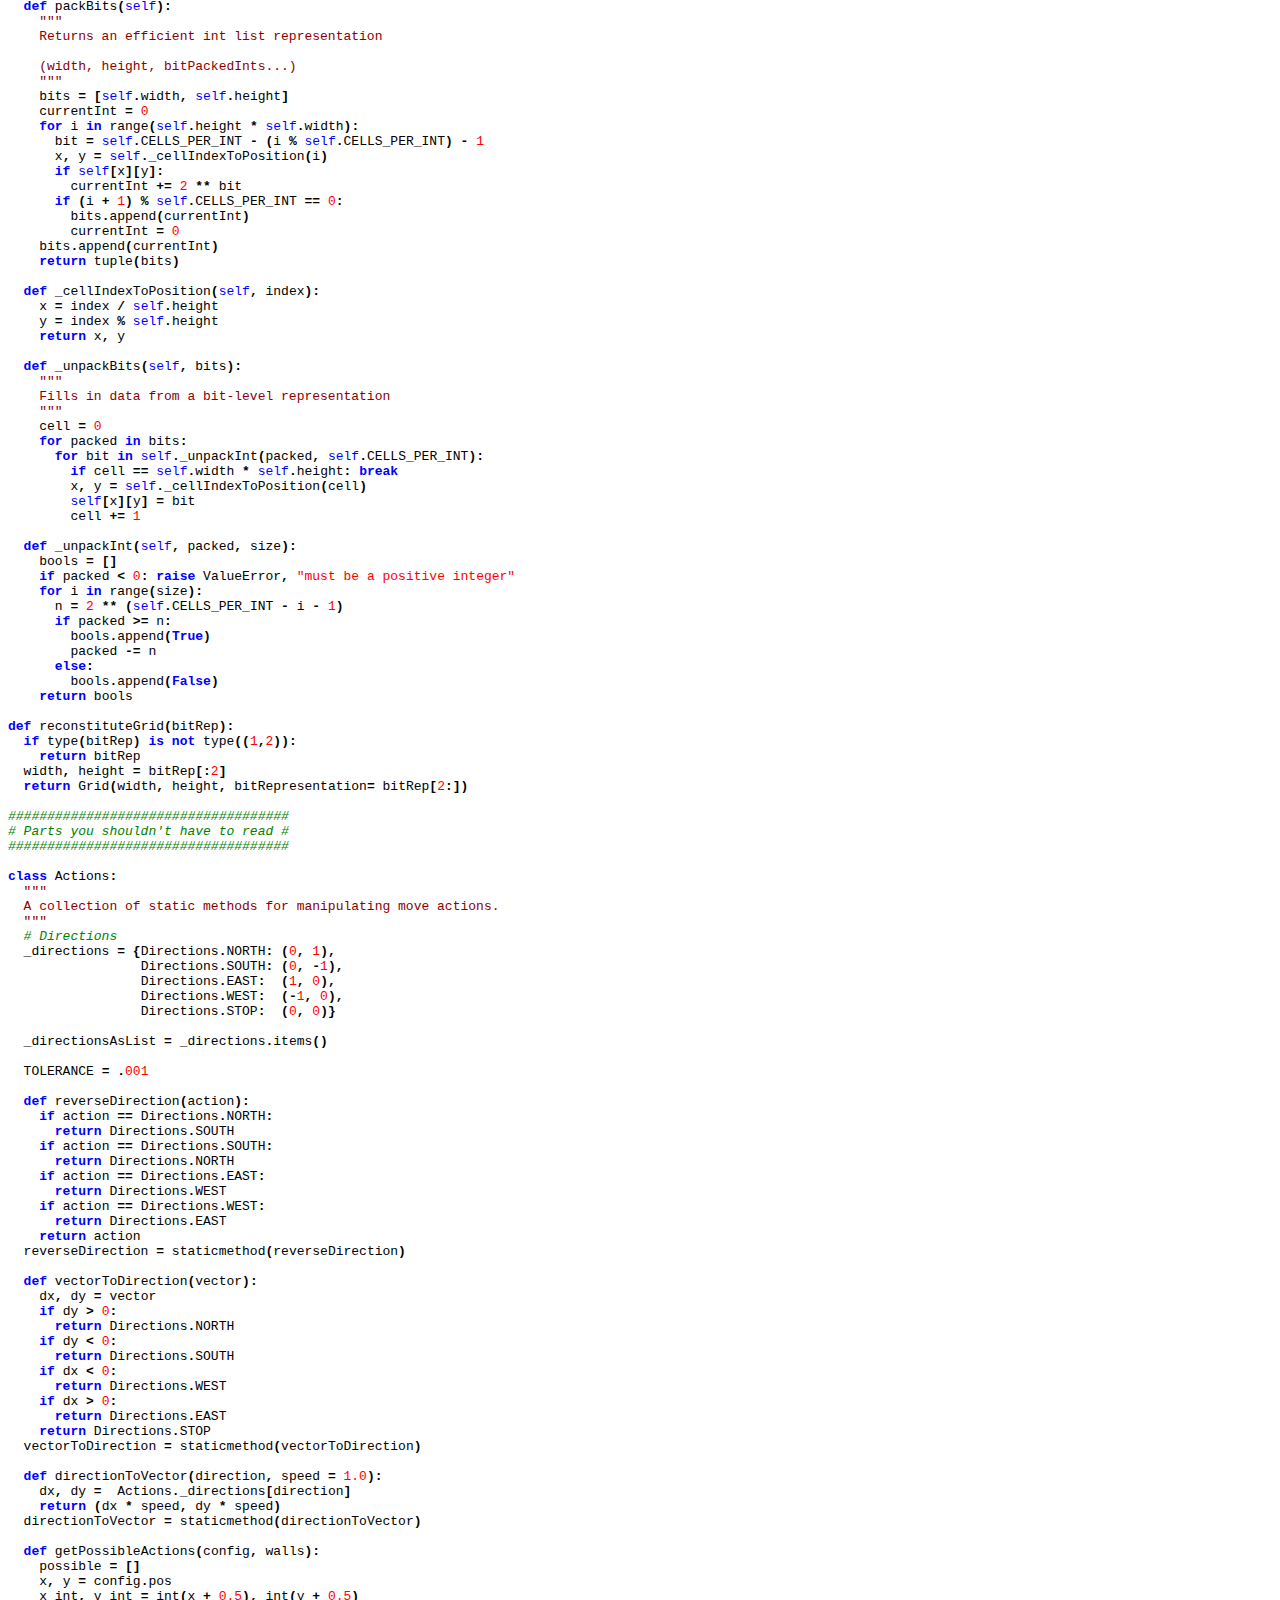
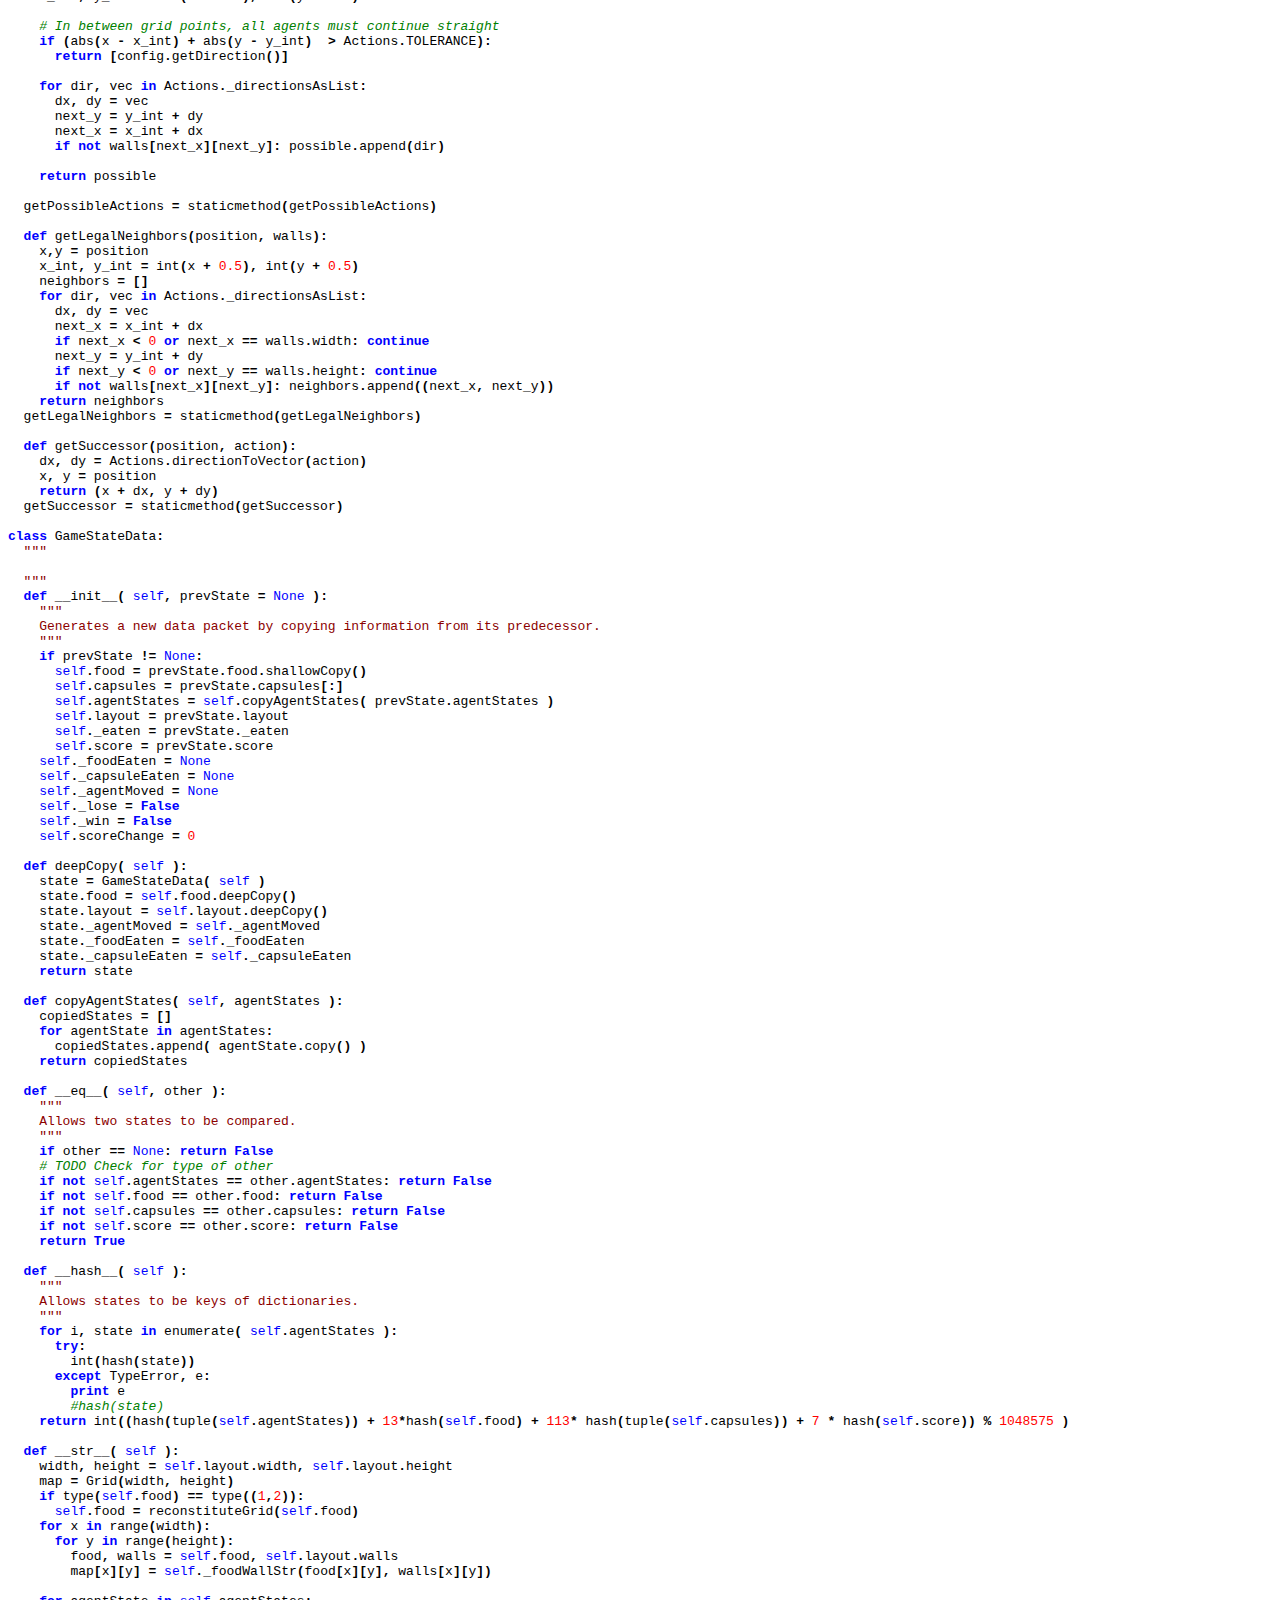
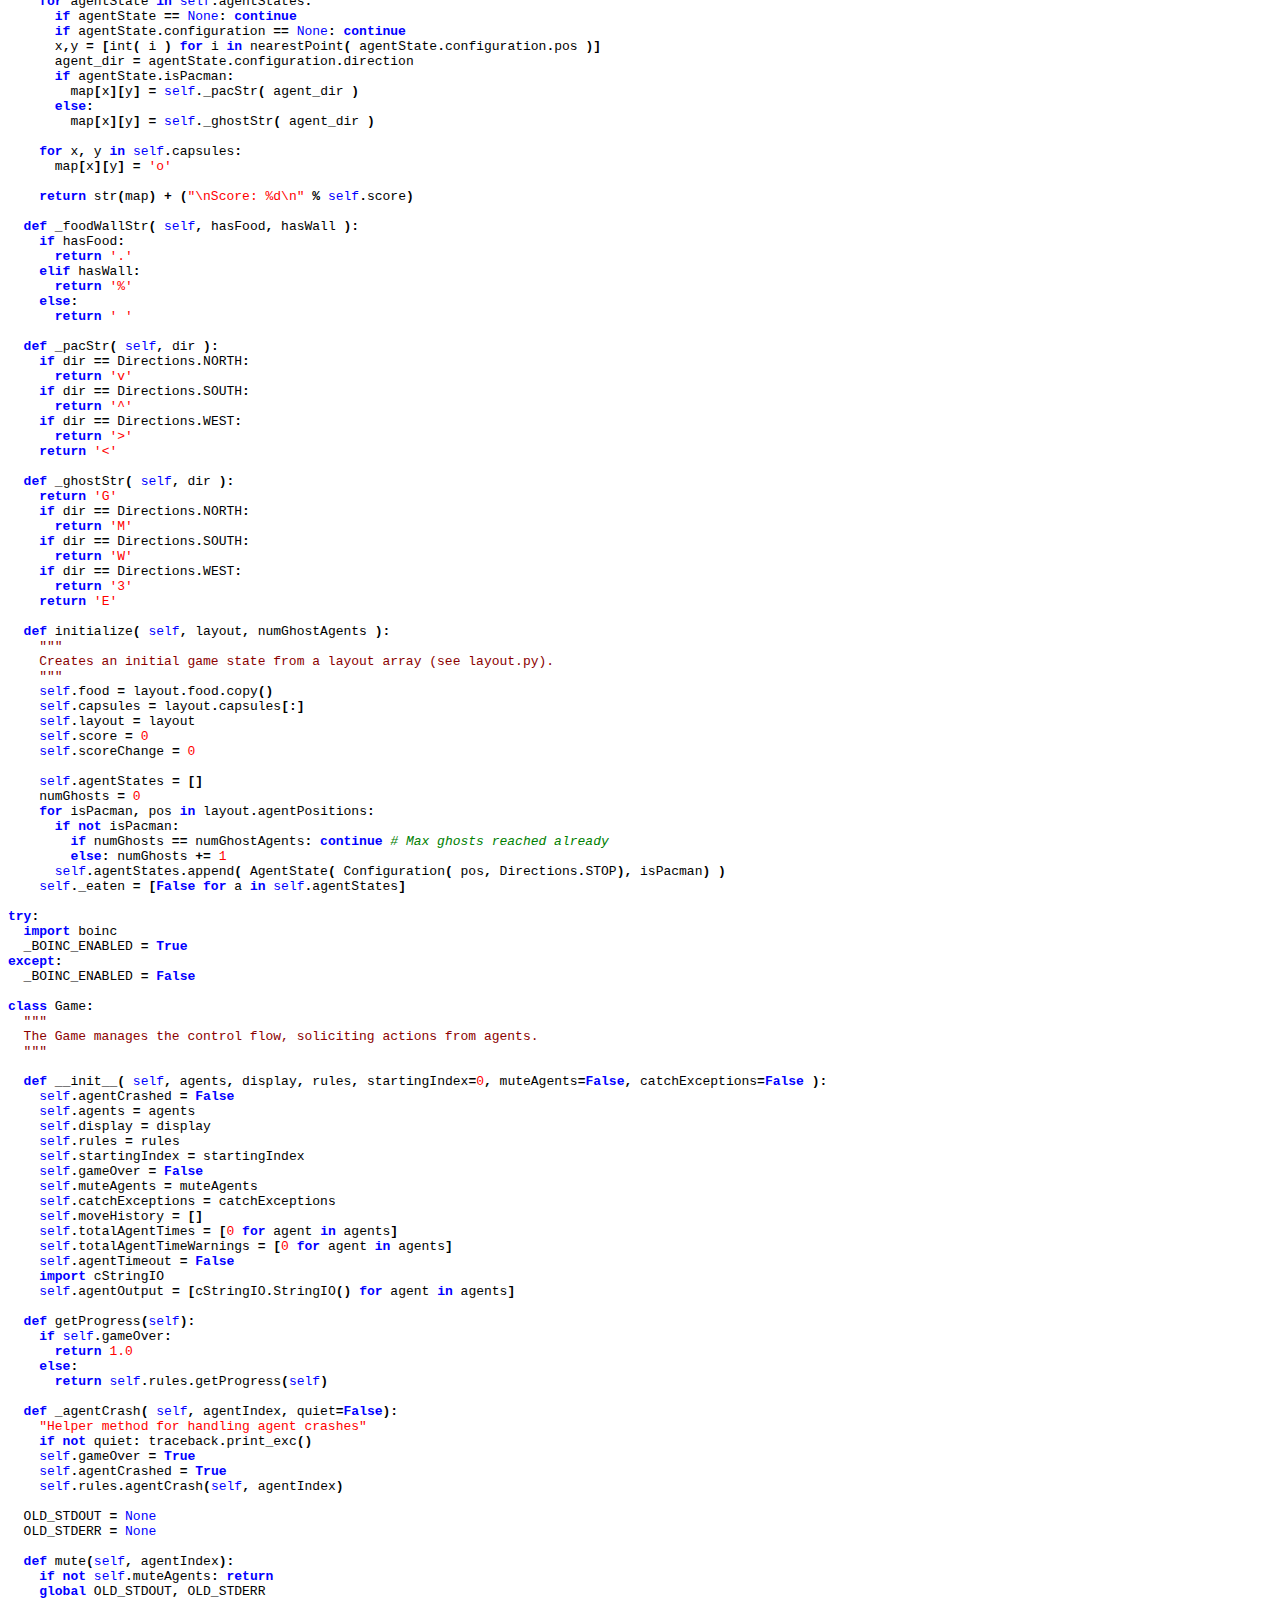
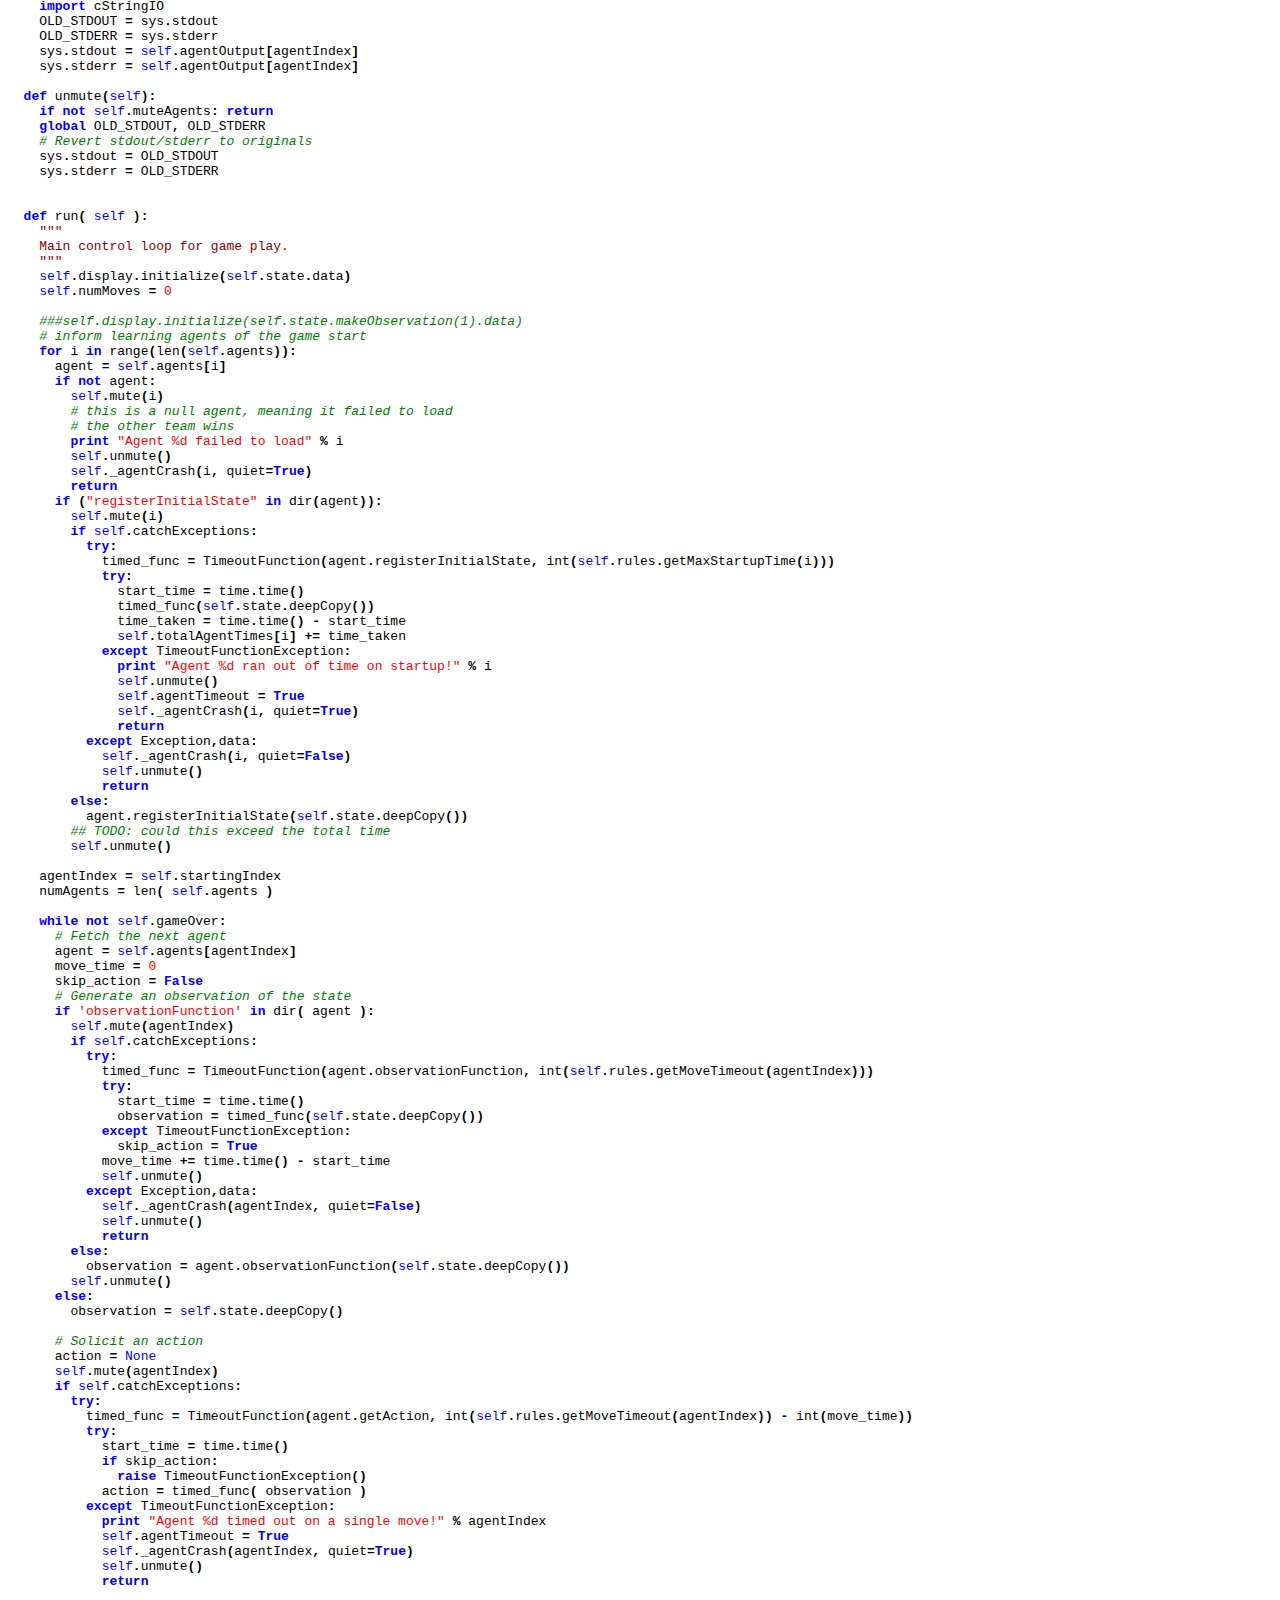
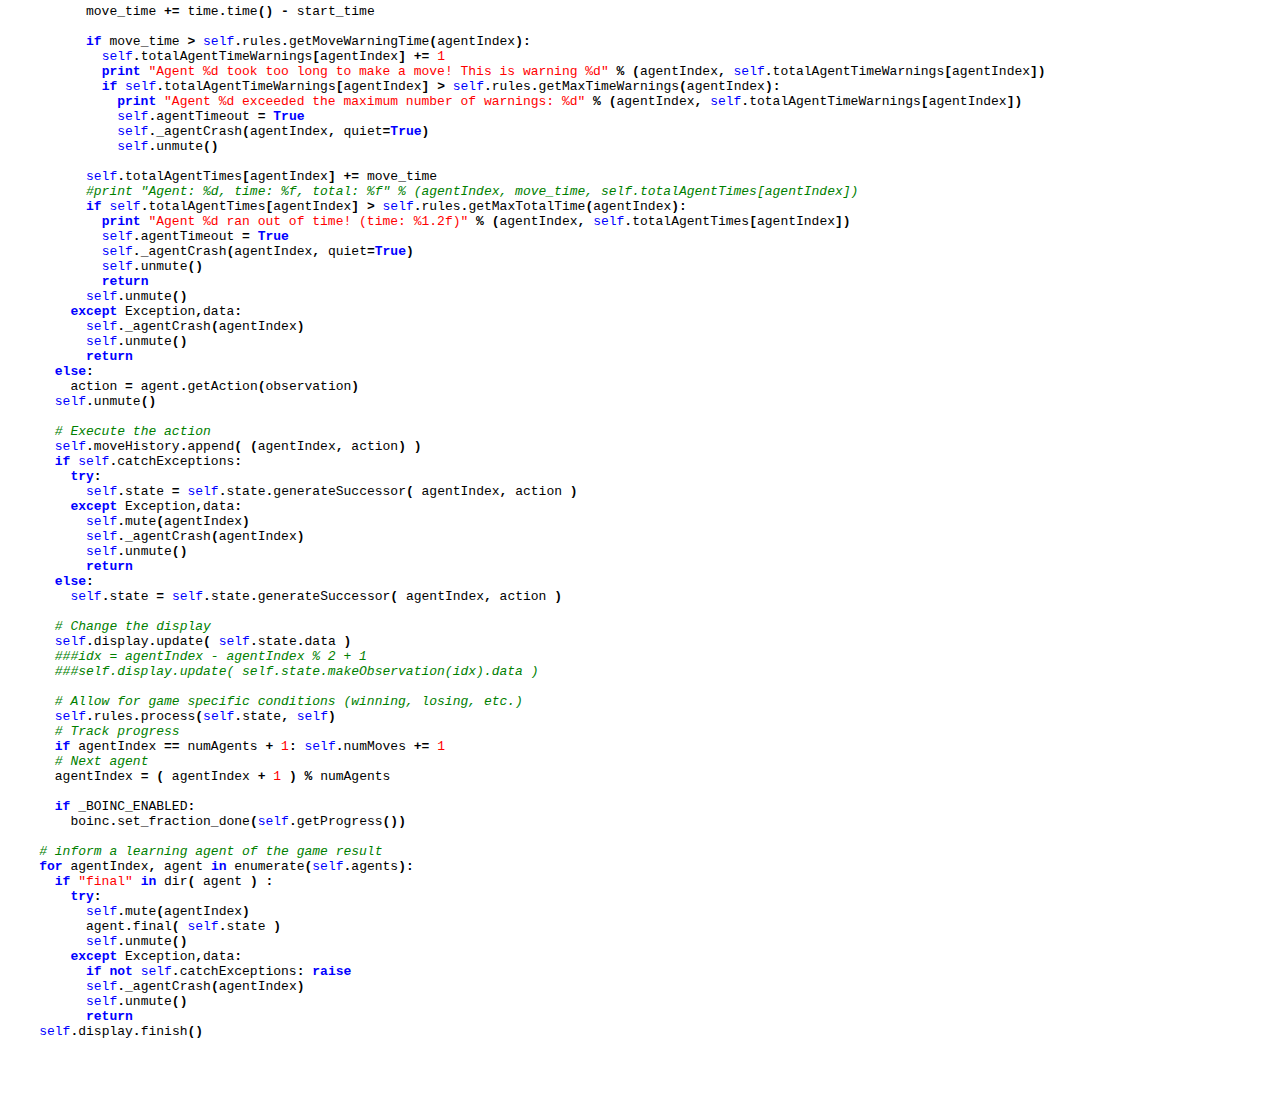
<file: aind_Pacman/docs/game.html>
<html>
  <head>
  <title>game.py</title>
  </head>
  <body>
  <h3>game.py (<a href="../game.py">original</a>)</h3>
  <hr>
  <pre>
<span style="color: green; font-style: italic"># game.py
# -------
# Licensing Information: Please do not distribute or publish solutions to this
# project. You are free to use and extend these projects for educational
# purposes. The Pacman AI projects were developed at UC Berkeley, primarily by
# John DeNero (denero@cs.berkeley.edu) and Dan Klein (klein@cs.berkeley.edu).
# For more info, see http://inst.eecs.berkeley.edu/~cs188/sp09/pacman.html

</span><span style="color: blue; font-weight: bold">from </span>util <span style="color: blue; font-weight: bold">import </span><span style="font-weight: bold">*
</span><span style="color: blue; font-weight: bold">import </span>time<span style="font-weight: bold">, </span>os
<span style="color: blue; font-weight: bold">import </span>traceback
  
<span style="color: green; font-style: italic">#######################
# Parts worth reading #
#######################

</span><span style="color: blue; font-weight: bold">class </span>Agent<span style="font-weight: bold">:
  </span><span style="color: darkred">"""
  An agent must define a getAction method, but may also define the
  following methods which will be called if they exist:

  def registerInitialState(self, state): # inspects the starting state
  """
  </span><span style="color: blue; font-weight: bold">def </span>__init__<span style="font-weight: bold">(</span><span style="color: blue">self</span><span style="font-weight: bold">, </span>index<span style="font-weight: bold">=</span><span style="color: red">0</span><span style="font-weight: bold">):
    </span><span style="color: blue">self</span><span style="font-weight: bold">.</span>index <span style="font-weight: bold">= </span>index

  <span style="color: blue; font-weight: bold">def </span>getAction<span style="font-weight: bold">(</span><span style="color: blue">self</span><span style="font-weight: bold">, </span>state<span style="font-weight: bold">):
    </span><span style="color: darkred">"""
    The Agent will receive a GameState (from either {pacman, capture, sonar}.py) and
    must return an action from Directions.{North, South, East, West, Stop}
    """
    </span>raiseNotDefined<span style="font-weight: bold">()

</span><span style="color: blue; font-weight: bold">class </span>Directions<span style="font-weight: bold">:
  </span>NORTH <span style="font-weight: bold">= </span><span style="color: red">'North'
  </span>SOUTH <span style="font-weight: bold">= </span><span style="color: red">'South'
  </span>EAST <span style="font-weight: bold">= </span><span style="color: red">'East'
  </span>WEST <span style="font-weight: bold">= </span><span style="color: red">'West'
  </span>STOP <span style="font-weight: bold">= </span><span style="color: red">'Stop'

  </span>LEFT <span style="font-weight: bold">=       {</span>NORTH<span style="font-weight: bold">: </span>WEST<span style="font-weight: bold">,
                 </span>SOUTH<span style="font-weight: bold">: </span>EAST<span style="font-weight: bold">,
                 </span>EAST<span style="font-weight: bold">:  </span>NORTH<span style="font-weight: bold">,
                 </span>WEST<span style="font-weight: bold">:  </span>SOUTH<span style="font-weight: bold">,
                 </span>STOP<span style="font-weight: bold">:  </span>STOP<span style="font-weight: bold">}

  </span>RIGHT <span style="font-weight: bold">=      </span>dict<span style="font-weight: bold">([(</span>y<span style="font-weight: bold">,</span>x<span style="font-weight: bold">) </span><span style="color: blue; font-weight: bold">for </span>x<span style="font-weight: bold">, </span>y <span style="color: blue; font-weight: bold">in </span>LEFT<span style="font-weight: bold">.</span>items<span style="font-weight: bold">()])

  </span>REVERSE <span style="font-weight: bold">= {</span>NORTH<span style="font-weight: bold">: </span>SOUTH<span style="font-weight: bold">,
             </span>SOUTH<span style="font-weight: bold">: </span>NORTH<span style="font-weight: bold">,
             </span>EAST<span style="font-weight: bold">: </span>WEST<span style="font-weight: bold">,
             </span>WEST<span style="font-weight: bold">: </span>EAST<span style="font-weight: bold">,
             </span>STOP<span style="font-weight: bold">: </span>STOP<span style="font-weight: bold">}

</span><span style="color: blue; font-weight: bold">class </span>Configuration<span style="font-weight: bold">:
  </span><span style="color: darkred">"""
  A Configuration holds the (x,y) coordinate of a character, along with its
  traveling direction.

  The convention for positions, like a graph, is that (0,0) is the lower left corner, x increases
  horizontally and y increases vertically.  Therefore, north is the direction of increasing y, or (0,1).
  """

  </span><span style="color: blue; font-weight: bold">def </span>__init__<span style="font-weight: bold">(</span><span style="color: blue">self</span><span style="font-weight: bold">, </span>pos<span style="font-weight: bold">, </span>direction<span style="font-weight: bold">):
    </span><span style="color: blue">self</span><span style="font-weight: bold">.</span>pos <span style="font-weight: bold">= </span>pos
    <span style="color: blue">self</span><span style="font-weight: bold">.</span>direction <span style="font-weight: bold">= </span>direction

  <span style="color: blue; font-weight: bold">def </span>getPosition<span style="font-weight: bold">(</span><span style="color: blue">self</span><span style="font-weight: bold">):
    </span><span style="color: blue; font-weight: bold">return </span><span style="font-weight: bold">(</span><span style="color: blue">self</span><span style="font-weight: bold">.</span>pos<span style="font-weight: bold">)

  </span><span style="color: blue; font-weight: bold">def </span>getDirection<span style="font-weight: bold">(</span><span style="color: blue">self</span><span style="font-weight: bold">):
    </span><span style="color: blue; font-weight: bold">return </span><span style="color: blue">self</span><span style="font-weight: bold">.</span>direction

  <span style="color: blue; font-weight: bold">def </span>isInteger<span style="font-weight: bold">(</span><span style="color: blue">self</span><span style="font-weight: bold">):
    </span>x<span style="font-weight: bold">,</span>y <span style="font-weight: bold">= </span><span style="color: blue">self</span><span style="font-weight: bold">.</span>pos
    <span style="color: blue; font-weight: bold">return </span>x <span style="font-weight: bold">== </span>int<span style="font-weight: bold">(</span>x<span style="font-weight: bold">) </span><span style="color: blue; font-weight: bold">and </span>y <span style="font-weight: bold">== </span>int<span style="font-weight: bold">(</span>y<span style="font-weight: bold">)

  </span><span style="color: blue; font-weight: bold">def </span>__eq__<span style="font-weight: bold">(</span><span style="color: blue">self</span><span style="font-weight: bold">, </span>other<span style="font-weight: bold">):
    </span><span style="color: blue; font-weight: bold">if </span>other <span style="font-weight: bold">== </span><span style="color: blue">None</span><span style="font-weight: bold">: </span><span style="color: blue; font-weight: bold">return False
    return </span><span style="font-weight: bold">(</span><span style="color: blue">self</span><span style="font-weight: bold">.</span>pos <span style="font-weight: bold">== </span>other<span style="font-weight: bold">.</span>pos <span style="color: blue; font-weight: bold">and </span><span style="color: blue">self</span><span style="font-weight: bold">.</span>direction <span style="font-weight: bold">== </span>other<span style="font-weight: bold">.</span>direction<span style="font-weight: bold">)

  </span><span style="color: blue; font-weight: bold">def </span>__hash__<span style="font-weight: bold">(</span><span style="color: blue">self</span><span style="font-weight: bold">):
    </span>x <span style="font-weight: bold">= </span>hash<span style="font-weight: bold">(</span><span style="color: blue">self</span><span style="font-weight: bold">.</span>pos<span style="font-weight: bold">)
    </span>y <span style="font-weight: bold">= </span>hash<span style="font-weight: bold">(</span><span style="color: blue">self</span><span style="font-weight: bold">.</span>direction<span style="font-weight: bold">)
    </span><span style="color: blue; font-weight: bold">return </span>hash<span style="font-weight: bold">(</span>x <span style="font-weight: bold">+ </span><span style="color: red">13 </span><span style="font-weight: bold">* </span>y<span style="font-weight: bold">)

  </span><span style="color: blue; font-weight: bold">def </span>__str__<span style="font-weight: bold">(</span><span style="color: blue">self</span><span style="font-weight: bold">):
    </span><span style="color: blue; font-weight: bold">return </span><span style="color: red">"(x,y)="</span><span style="font-weight: bold">+</span>str<span style="font-weight: bold">(</span><span style="color: blue">self</span><span style="font-weight: bold">.</span>pos<span style="font-weight: bold">)+</span><span style="color: red">", "</span><span style="font-weight: bold">+</span>str<span style="font-weight: bold">(</span><span style="color: blue">self</span><span style="font-weight: bold">.</span>direction<span style="font-weight: bold">)

  </span><span style="color: blue; font-weight: bold">def </span>generateSuccessor<span style="font-weight: bold">(</span><span style="color: blue">self</span><span style="font-weight: bold">, </span>vector<span style="font-weight: bold">):
    </span><span style="color: darkred">"""
    Generates a new configuration reached by translating the current
    configuration by the action vector.  This is a low-level call and does
    not attempt to respect the legality of the movement.

    Actions are movement vectors.
    """
    </span>x<span style="font-weight: bold">, </span>y<span style="font-weight: bold">= </span><span style="color: blue">self</span><span style="font-weight: bold">.</span>pos
    dx<span style="font-weight: bold">, </span>dy <span style="font-weight: bold">= </span>vector
    direction <span style="font-weight: bold">= </span>Actions<span style="font-weight: bold">.</span>vectorToDirection<span style="font-weight: bold">(</span>vector<span style="font-weight: bold">)
    </span><span style="color: blue; font-weight: bold">if </span>direction <span style="font-weight: bold">== </span>Directions<span style="font-weight: bold">.</span>STOP<span style="font-weight: bold">:
      </span>direction <span style="font-weight: bold">= </span><span style="color: blue">self</span><span style="font-weight: bold">.</span>direction <span style="color: green; font-style: italic"># There is no stop direction
    </span><span style="color: blue; font-weight: bold">return </span>Configuration<span style="font-weight: bold">((</span>x <span style="font-weight: bold">+ </span>dx<span style="font-weight: bold">, </span>y<span style="font-weight: bold">+</span>dy<span style="font-weight: bold">), </span>direction<span style="font-weight: bold">)

</span><span style="color: blue; font-weight: bold">class </span>AgentState<span style="font-weight: bold">:
  </span><span style="color: darkred">"""
  AgentStates hold the state of an agent (configuration, speed, scared, etc).
  """

  </span><span style="color: blue; font-weight: bold">def </span>__init__<span style="font-weight: bold">( </span><span style="color: blue">self</span><span style="font-weight: bold">, </span>startConfiguration<span style="font-weight: bold">, </span>isPacman <span style="font-weight: bold">):
    </span><span style="color: blue">self</span><span style="font-weight: bold">.</span>start <span style="font-weight: bold">= </span>startConfiguration
    <span style="color: blue">self</span><span style="font-weight: bold">.</span>configuration <span style="font-weight: bold">= </span>startConfiguration
    <span style="color: blue">self</span><span style="font-weight: bold">.</span>isPacman <span style="font-weight: bold">= </span>isPacman
    <span style="color: blue">self</span><span style="font-weight: bold">.</span>scaredTimer <span style="font-weight: bold">= </span><span style="color: red">0

  </span><span style="color: blue; font-weight: bold">def </span>__str__<span style="font-weight: bold">( </span><span style="color: blue">self </span><span style="font-weight: bold">):
    </span><span style="color: blue; font-weight: bold">if </span><span style="color: blue">self</span><span style="font-weight: bold">.</span>isPacman<span style="font-weight: bold">:
      </span><span style="color: blue; font-weight: bold">return </span><span style="color: red">"Pacman: " </span><span style="font-weight: bold">+ </span>str<span style="font-weight: bold">( </span><span style="color: blue">self</span><span style="font-weight: bold">.</span>configuration <span style="font-weight: bold">)
    </span><span style="color: blue; font-weight: bold">else</span><span style="font-weight: bold">:
      </span><span style="color: blue; font-weight: bold">return </span><span style="color: red">"Ghost: " </span><span style="font-weight: bold">+ </span>str<span style="font-weight: bold">( </span><span style="color: blue">self</span><span style="font-weight: bold">.</span>configuration <span style="font-weight: bold">)

  </span><span style="color: blue; font-weight: bold">def </span>__eq__<span style="font-weight: bold">( </span><span style="color: blue">self</span><span style="font-weight: bold">, </span>other <span style="font-weight: bold">):
    </span><span style="color: blue; font-weight: bold">if </span>other <span style="font-weight: bold">== </span><span style="color: blue">None</span><span style="font-weight: bold">:
      </span><span style="color: blue; font-weight: bold">return False
    return </span><span style="color: blue">self</span><span style="font-weight: bold">.</span>configuration <span style="font-weight: bold">== </span>other<span style="font-weight: bold">.</span>configuration <span style="color: blue; font-weight: bold">and </span><span style="color: blue">self</span><span style="font-weight: bold">.</span>scaredTimer <span style="font-weight: bold">== </span>other<span style="font-weight: bold">.</span>scaredTimer

  <span style="color: blue; font-weight: bold">def </span>__hash__<span style="font-weight: bold">(</span><span style="color: blue">self</span><span style="font-weight: bold">):
    </span><span style="color: blue; font-weight: bold">return </span>hash<span style="font-weight: bold">(</span>hash<span style="font-weight: bold">(</span><span style="color: blue">self</span><span style="font-weight: bold">.</span>configuration<span style="font-weight: bold">) + </span><span style="color: red">13 </span><span style="font-weight: bold">* </span>hash<span style="font-weight: bold">(</span><span style="color: blue">self</span><span style="font-weight: bold">.</span>scaredTimer<span style="font-weight: bold">))

  </span><span style="color: blue; font-weight: bold">def </span>copy<span style="font-weight: bold">( </span><span style="color: blue">self </span><span style="font-weight: bold">):
    </span>state <span style="font-weight: bold">= </span>AgentState<span style="font-weight: bold">( </span><span style="color: blue">self</span><span style="font-weight: bold">.</span>start<span style="font-weight: bold">, </span><span style="color: blue">self</span><span style="font-weight: bold">.</span>isPacman <span style="font-weight: bold">)
    </span>state<span style="font-weight: bold">.</span>configuration <span style="font-weight: bold">= </span><span style="color: blue">self</span><span style="font-weight: bold">.</span>configuration
    state<span style="font-weight: bold">.</span>scaredTimer <span style="font-weight: bold">= </span><span style="color: blue">self</span><span style="font-weight: bold">.</span>scaredTimer
    <span style="color: blue; font-weight: bold">return </span>state

  <span style="color: blue; font-weight: bold">def </span>getPosition<span style="font-weight: bold">(</span><span style="color: blue">self</span><span style="font-weight: bold">):
    </span><span style="color: blue; font-weight: bold">if </span><span style="color: blue">self</span><span style="font-weight: bold">.</span>configuration <span style="font-weight: bold">== </span><span style="color: blue">None</span><span style="font-weight: bold">: </span><span style="color: blue; font-weight: bold">return </span><span style="color: blue">None
    </span><span style="color: blue; font-weight: bold">return </span><span style="color: blue">self</span><span style="font-weight: bold">.</span>configuration<span style="font-weight: bold">.</span>getPosition<span style="font-weight: bold">()

  </span><span style="color: blue; font-weight: bold">def </span>getDirection<span style="font-weight: bold">(</span><span style="color: blue">self</span><span style="font-weight: bold">):
    </span><span style="color: blue; font-weight: bold">return </span><span style="color: blue">self</span><span style="font-weight: bold">.</span>configuration<span style="font-weight: bold">.</span>getDirection<span style="font-weight: bold">()

</span><span style="color: blue; font-weight: bold">class </span>Grid<span style="font-weight: bold">:
  </span><span style="color: darkred">"""
  A 2-dimensional array of objects backed by a list of lists.  Data is accessed
  via grid[x][y] where (x,y) are positions on a Pacman map with x horizontal,
  y vertical and the origin (0,0) in the bottom left corner.

  The __str__ method constructs an output that is oriented like a pacman board.
  """
  </span><span style="color: blue; font-weight: bold">def </span>__init__<span style="font-weight: bold">(</span><span style="color: blue">self</span><span style="font-weight: bold">, </span>width<span style="font-weight: bold">, </span>height<span style="font-weight: bold">, </span>initialValue<span style="font-weight: bold">=</span><span style="color: blue; font-weight: bold">False</span><span style="font-weight: bold">, </span>bitRepresentation<span style="font-weight: bold">=</span><span style="color: blue">None</span><span style="font-weight: bold">):
    </span><span style="color: blue; font-weight: bold">if </span>initialValue <span style="color: blue; font-weight: bold">not in </span><span style="font-weight: bold">[</span><span style="color: blue; font-weight: bold">False</span><span style="font-weight: bold">, </span><span style="color: blue; font-weight: bold">True</span><span style="font-weight: bold">]: </span><span style="color: blue; font-weight: bold">raise </span>Exception<span style="font-weight: bold">(</span><span style="color: red">'Grids can only contain booleans'</span><span style="font-weight: bold">)
    </span><span style="color: blue">self</span><span style="font-weight: bold">.</span>CELLS_PER_INT <span style="font-weight: bold">= </span><span style="color: red">30

    </span><span style="color: blue">self</span><span style="font-weight: bold">.</span>width <span style="font-weight: bold">= </span>width
    <span style="color: blue">self</span><span style="font-weight: bold">.</span>height <span style="font-weight: bold">= </span>height
    <span style="color: blue">self</span><span style="font-weight: bold">.</span>data <span style="font-weight: bold">= [[</span>initialValue <span style="color: blue; font-weight: bold">for </span>y <span style="color: blue; font-weight: bold">in </span>range<span style="font-weight: bold">(</span>height<span style="font-weight: bold">)] </span><span style="color: blue; font-weight: bold">for </span>x <span style="color: blue; font-weight: bold">in </span>range<span style="font-weight: bold">(</span>width<span style="font-weight: bold">)]
    </span><span style="color: blue; font-weight: bold">if </span>bitRepresentation<span style="font-weight: bold">:
      </span><span style="color: blue">self</span><span style="font-weight: bold">.</span>_unpackBits<span style="font-weight: bold">(</span>bitRepresentation<span style="font-weight: bold">)

  </span><span style="color: blue; font-weight: bold">def </span>__getitem__<span style="font-weight: bold">(</span><span style="color: blue">self</span><span style="font-weight: bold">, </span>i<span style="font-weight: bold">):
    </span><span style="color: blue; font-weight: bold">return </span><span style="color: blue">self</span><span style="font-weight: bold">.</span>data<span style="font-weight: bold">[</span>i<span style="font-weight: bold">]

  </span><span style="color: blue; font-weight: bold">def </span>__setitem__<span style="font-weight: bold">(</span><span style="color: blue">self</span><span style="font-weight: bold">, </span>key<span style="font-weight: bold">, </span>item<span style="font-weight: bold">):
    </span><span style="color: blue">self</span><span style="font-weight: bold">.</span>data<span style="font-weight: bold">[</span>key<span style="font-weight: bold">] = </span>item

  <span style="color: blue; font-weight: bold">def </span>__str__<span style="font-weight: bold">(</span><span style="color: blue">self</span><span style="font-weight: bold">):
    </span>out <span style="font-weight: bold">= [[</span>str<span style="font-weight: bold">(</span><span style="color: blue">self</span><span style="font-weight: bold">.</span>data<span style="font-weight: bold">[</span>x<span style="font-weight: bold">][</span>y<span style="font-weight: bold">])[</span><span style="color: red">0</span><span style="font-weight: bold">] </span><span style="color: blue; font-weight: bold">for </span>x <span style="color: blue; font-weight: bold">in </span>range<span style="font-weight: bold">(</span><span style="color: blue">self</span><span style="font-weight: bold">.</span>width<span style="font-weight: bold">)] </span><span style="color: blue; font-weight: bold">for </span>y <span style="color: blue; font-weight: bold">in </span>range<span style="font-weight: bold">(</span><span style="color: blue">self</span><span style="font-weight: bold">.</span>height<span style="font-weight: bold">)]
    </span>out<span style="font-weight: bold">.</span>reverse<span style="font-weight: bold">()
    </span><span style="color: blue; font-weight: bold">return </span><span style="color: red">'\n'</span><span style="font-weight: bold">.</span>join<span style="font-weight: bold">([</span><span style="color: red">''</span><span style="font-weight: bold">.</span>join<span style="font-weight: bold">(</span>x<span style="font-weight: bold">) </span><span style="color: blue; font-weight: bold">for </span>x <span style="color: blue; font-weight: bold">in </span>out<span style="font-weight: bold">])

  </span><span style="color: blue; font-weight: bold">def </span>__eq__<span style="font-weight: bold">(</span><span style="color: blue">self</span><span style="font-weight: bold">, </span>other<span style="font-weight: bold">):
    </span><span style="color: blue; font-weight: bold">if </span>other <span style="font-weight: bold">== </span><span style="color: blue">None</span><span style="font-weight: bold">: </span><span style="color: blue; font-weight: bold">return False
    return </span><span style="color: blue">self</span><span style="font-weight: bold">.</span>data <span style="font-weight: bold">== </span>other<span style="font-weight: bold">.</span>data

  <span style="color: blue; font-weight: bold">def </span>__hash__<span style="font-weight: bold">(</span><span style="color: blue">self</span><span style="font-weight: bold">):
    </span><span style="color: green; font-style: italic"># return hash(str(self))
    </span>base <span style="font-weight: bold">= </span><span style="color: red">1
    </span>h <span style="font-weight: bold">= </span><span style="color: red">0
    </span><span style="color: blue; font-weight: bold">for </span>l <span style="color: blue; font-weight: bold">in </span><span style="color: blue">self</span><span style="font-weight: bold">.</span>data<span style="font-weight: bold">:
      </span><span style="color: blue; font-weight: bold">for </span>i <span style="color: blue; font-weight: bold">in </span>l<span style="font-weight: bold">:
        </span><span style="color: blue; font-weight: bold">if </span>i<span style="font-weight: bold">:
          </span>h <span style="font-weight: bold">+= </span>base
        base <span style="font-weight: bold">*= </span><span style="color: red">2
    </span><span style="color: blue; font-weight: bold">return </span>hash<span style="font-weight: bold">(</span>h<span style="font-weight: bold">)

  </span><span style="color: blue; font-weight: bold">def </span>copy<span style="font-weight: bold">(</span><span style="color: blue">self</span><span style="font-weight: bold">):
    </span>g <span style="font-weight: bold">= </span>Grid<span style="font-weight: bold">(</span><span style="color: blue">self</span><span style="font-weight: bold">.</span>width<span style="font-weight: bold">, </span><span style="color: blue">self</span><span style="font-weight: bold">.</span>height<span style="font-weight: bold">)
    </span>g<span style="font-weight: bold">.</span>data <span style="font-weight: bold">= [</span>x<span style="font-weight: bold">[:] </span><span style="color: blue; font-weight: bold">for </span>x <span style="color: blue; font-weight: bold">in </span><span style="color: blue">self</span><span style="font-weight: bold">.</span>data<span style="font-weight: bold">]
    </span><span style="color: blue; font-weight: bold">return </span>g

  <span style="color: blue; font-weight: bold">def </span>deepCopy<span style="font-weight: bold">(</span><span style="color: blue">self</span><span style="font-weight: bold">):
    </span><span style="color: blue; font-weight: bold">return </span><span style="color: blue">self</span><span style="font-weight: bold">.</span>copy<span style="font-weight: bold">()

  </span><span style="color: blue; font-weight: bold">def </span>shallowCopy<span style="font-weight: bold">(</span><span style="color: blue">self</span><span style="font-weight: bold">):
    </span>g <span style="font-weight: bold">= </span>Grid<span style="font-weight: bold">(</span><span style="color: blue">self</span><span style="font-weight: bold">.</span>width<span style="font-weight: bold">, </span><span style="color: blue">self</span><span style="font-weight: bold">.</span>height<span style="font-weight: bold">)
    </span>g<span style="font-weight: bold">.</span>data <span style="font-weight: bold">= </span><span style="color: blue">self</span><span style="font-weight: bold">.</span>data
    <span style="color: blue; font-weight: bold">return </span>g

  <span style="color: blue; font-weight: bold">def </span>count<span style="font-weight: bold">(</span><span style="color: blue">self</span><span style="font-weight: bold">, </span>item <span style="font-weight: bold">=</span><span style="color: blue; font-weight: bold">True </span><span style="font-weight: bold">):
    </span><span style="color: blue; font-weight: bold">return </span>sum<span style="font-weight: bold">([</span>x<span style="font-weight: bold">.</span>count<span style="font-weight: bold">(</span>item<span style="font-weight: bold">) </span><span style="color: blue; font-weight: bold">for </span>x <span style="color: blue; font-weight: bold">in </span><span style="color: blue">self</span><span style="font-weight: bold">.</span>data<span style="font-weight: bold">])

  </span><span style="color: blue; font-weight: bold">def </span>asList<span style="font-weight: bold">(</span><span style="color: blue">self</span><span style="font-weight: bold">, </span>key <span style="font-weight: bold">= </span><span style="color: blue; font-weight: bold">True</span><span style="font-weight: bold">):
    </span>list <span style="font-weight: bold">= []
    </span><span style="color: blue; font-weight: bold">for </span>x <span style="color: blue; font-weight: bold">in </span>range<span style="font-weight: bold">(</span><span style="color: blue">self</span><span style="font-weight: bold">.</span>width<span style="font-weight: bold">):
      </span><span style="color: blue; font-weight: bold">for </span>y <span style="color: blue; font-weight: bold">in </span>range<span style="font-weight: bold">(</span><span style="color: blue">self</span><span style="font-weight: bold">.</span>height<span style="font-weight: bold">):
        </span><span style="color: blue; font-weight: bold">if </span><span style="color: blue">self</span><span style="font-weight: bold">[</span>x<span style="font-weight: bold">][</span>y<span style="font-weight: bold">] == </span>key<span style="font-weight: bold">: </span>list<span style="font-weight: bold">.</span>append<span style="font-weight: bold">( (</span>x<span style="font-weight: bold">,</span>y<span style="font-weight: bold">) )
    </span><span style="color: blue; font-weight: bold">return </span>list

  <span style="color: blue; font-weight: bold">def </span>packBits<span style="font-weight: bold">(</span><span style="color: blue">self</span><span style="font-weight: bold">):
    </span><span style="color: darkred">"""
    Returns an efficient int list representation

    (width, height, bitPackedInts...)
    """
    </span>bits <span style="font-weight: bold">= [</span><span style="color: blue">self</span><span style="font-weight: bold">.</span>width<span style="font-weight: bold">, </span><span style="color: blue">self</span><span style="font-weight: bold">.</span>height<span style="font-weight: bold">]
    </span>currentInt <span style="font-weight: bold">= </span><span style="color: red">0
    </span><span style="color: blue; font-weight: bold">for </span>i <span style="color: blue; font-weight: bold">in </span>range<span style="font-weight: bold">(</span><span style="color: blue">self</span><span style="font-weight: bold">.</span>height <span style="font-weight: bold">* </span><span style="color: blue">self</span><span style="font-weight: bold">.</span>width<span style="font-weight: bold">):
      </span>bit <span style="font-weight: bold">= </span><span style="color: blue">self</span><span style="font-weight: bold">.</span>CELLS_PER_INT <span style="font-weight: bold">- (</span>i <span style="font-weight: bold">% </span><span style="color: blue">self</span><span style="font-weight: bold">.</span>CELLS_PER_INT<span style="font-weight: bold">) - </span><span style="color: red">1
      </span>x<span style="font-weight: bold">, </span>y <span style="font-weight: bold">= </span><span style="color: blue">self</span><span style="font-weight: bold">.</span>_cellIndexToPosition<span style="font-weight: bold">(</span>i<span style="font-weight: bold">)
      </span><span style="color: blue; font-weight: bold">if </span><span style="color: blue">self</span><span style="font-weight: bold">[</span>x<span style="font-weight: bold">][</span>y<span style="font-weight: bold">]:
        </span>currentInt <span style="font-weight: bold">+= </span><span style="color: red">2 </span><span style="font-weight: bold">** </span>bit
      <span style="color: blue; font-weight: bold">if </span><span style="font-weight: bold">(</span>i <span style="font-weight: bold">+ </span><span style="color: red">1</span><span style="font-weight: bold">) % </span><span style="color: blue">self</span><span style="font-weight: bold">.</span>CELLS_PER_INT <span style="font-weight: bold">== </span><span style="color: red">0</span><span style="font-weight: bold">:
        </span>bits<span style="font-weight: bold">.</span>append<span style="font-weight: bold">(</span>currentInt<span style="font-weight: bold">)
        </span>currentInt <span style="font-weight: bold">= </span><span style="color: red">0
    </span>bits<span style="font-weight: bold">.</span>append<span style="font-weight: bold">(</span>currentInt<span style="font-weight: bold">)
    </span><span style="color: blue; font-weight: bold">return </span>tuple<span style="font-weight: bold">(</span>bits<span style="font-weight: bold">)

  </span><span style="color: blue; font-weight: bold">def </span>_cellIndexToPosition<span style="font-weight: bold">(</span><span style="color: blue">self</span><span style="font-weight: bold">, </span>index<span style="font-weight: bold">):
    </span>x <span style="font-weight: bold">= </span>index <span style="font-weight: bold">/ </span><span style="color: blue">self</span><span style="font-weight: bold">.</span>height
    y <span style="font-weight: bold">= </span>index <span style="font-weight: bold">% </span><span style="color: blue">self</span><span style="font-weight: bold">.</span>height
    <span style="color: blue; font-weight: bold">return </span>x<span style="font-weight: bold">, </span>y

  <span style="color: blue; font-weight: bold">def </span>_unpackBits<span style="font-weight: bold">(</span><span style="color: blue">self</span><span style="font-weight: bold">, </span>bits<span style="font-weight: bold">):
    </span><span style="color: darkred">"""
    Fills in data from a bit-level representation
    """
    </span>cell <span style="font-weight: bold">= </span><span style="color: red">0
    </span><span style="color: blue; font-weight: bold">for </span>packed <span style="color: blue; font-weight: bold">in </span>bits<span style="font-weight: bold">:
      </span><span style="color: blue; font-weight: bold">for </span>bit <span style="color: blue; font-weight: bold">in </span><span style="color: blue">self</span><span style="font-weight: bold">.</span>_unpackInt<span style="font-weight: bold">(</span>packed<span style="font-weight: bold">, </span><span style="color: blue">self</span><span style="font-weight: bold">.</span>CELLS_PER_INT<span style="font-weight: bold">):
        </span><span style="color: blue; font-weight: bold">if </span>cell <span style="font-weight: bold">== </span><span style="color: blue">self</span><span style="font-weight: bold">.</span>width <span style="font-weight: bold">* </span><span style="color: blue">self</span><span style="font-weight: bold">.</span>height<span style="font-weight: bold">: </span><span style="color: blue; font-weight: bold">break
        </span>x<span style="font-weight: bold">, </span>y <span style="font-weight: bold">= </span><span style="color: blue">self</span><span style="font-weight: bold">.</span>_cellIndexToPosition<span style="font-weight: bold">(</span>cell<span style="font-weight: bold">)
        </span><span style="color: blue">self</span><span style="font-weight: bold">[</span>x<span style="font-weight: bold">][</span>y<span style="font-weight: bold">] = </span>bit
        cell <span style="font-weight: bold">+= </span><span style="color: red">1

  </span><span style="color: blue; font-weight: bold">def </span>_unpackInt<span style="font-weight: bold">(</span><span style="color: blue">self</span><span style="font-weight: bold">, </span>packed<span style="font-weight: bold">, </span>size<span style="font-weight: bold">):
    </span>bools <span style="font-weight: bold">= []
    </span><span style="color: blue; font-weight: bold">if </span>packed <span style="font-weight: bold">&lt; </span><span style="color: red">0</span><span style="font-weight: bold">: </span><span style="color: blue; font-weight: bold">raise </span>ValueError<span style="font-weight: bold">, </span><span style="color: red">"must be a positive integer"
    </span><span style="color: blue; font-weight: bold">for </span>i <span style="color: blue; font-weight: bold">in </span>range<span style="font-weight: bold">(</span>size<span style="font-weight: bold">):
      </span>n <span style="font-weight: bold">= </span><span style="color: red">2 </span><span style="font-weight: bold">** (</span><span style="color: blue">self</span><span style="font-weight: bold">.</span>CELLS_PER_INT <span style="font-weight: bold">- </span>i <span style="font-weight: bold">- </span><span style="color: red">1</span><span style="font-weight: bold">)
      </span><span style="color: blue; font-weight: bold">if </span>packed <span style="font-weight: bold">&gt;= </span>n<span style="font-weight: bold">:
        </span>bools<span style="font-weight: bold">.</span>append<span style="font-weight: bold">(</span><span style="color: blue; font-weight: bold">True</span><span style="font-weight: bold">)
        </span>packed <span style="font-weight: bold">-= </span>n
      <span style="color: blue; font-weight: bold">else</span><span style="font-weight: bold">:
        </span>bools<span style="font-weight: bold">.</span>append<span style="font-weight: bold">(</span><span style="color: blue; font-weight: bold">False</span><span style="font-weight: bold">)
    </span><span style="color: blue; font-weight: bold">return </span>bools

<span style="color: blue; font-weight: bold">def </span>reconstituteGrid<span style="font-weight: bold">(</span>bitRep<span style="font-weight: bold">):
  </span><span style="color: blue; font-weight: bold">if </span>type<span style="font-weight: bold">(</span>bitRep<span style="font-weight: bold">) </span><span style="color: blue; font-weight: bold">is not </span>type<span style="font-weight: bold">((</span><span style="color: red">1</span><span style="font-weight: bold">,</span><span style="color: red">2</span><span style="font-weight: bold">)):
    </span><span style="color: blue; font-weight: bold">return </span>bitRep
  width<span style="font-weight: bold">, </span>height <span style="font-weight: bold">= </span>bitRep<span style="font-weight: bold">[:</span><span style="color: red">2</span><span style="font-weight: bold">]
  </span><span style="color: blue; font-weight: bold">return </span>Grid<span style="font-weight: bold">(</span>width<span style="font-weight: bold">, </span>height<span style="font-weight: bold">, </span>bitRepresentation<span style="font-weight: bold">= </span>bitRep<span style="font-weight: bold">[</span><span style="color: red">2</span><span style="font-weight: bold">:])

</span><span style="color: green; font-style: italic">####################################
# Parts you shouldn't have to read #
####################################

</span><span style="color: blue; font-weight: bold">class </span>Actions<span style="font-weight: bold">:
  </span><span style="color: darkred">"""
  A collection of static methods for manipulating move actions.
  """
  </span><span style="color: green; font-style: italic"># Directions
  </span>_directions <span style="font-weight: bold">= {</span>Directions<span style="font-weight: bold">.</span>NORTH<span style="font-weight: bold">: (</span><span style="color: red">0</span><span style="font-weight: bold">, </span><span style="color: red">1</span><span style="font-weight: bold">),
                 </span>Directions<span style="font-weight: bold">.</span>SOUTH<span style="font-weight: bold">: (</span><span style="color: red">0</span><span style="font-weight: bold">, -</span><span style="color: red">1</span><span style="font-weight: bold">),
                 </span>Directions<span style="font-weight: bold">.</span>EAST<span style="font-weight: bold">:  (</span><span style="color: red">1</span><span style="font-weight: bold">, </span><span style="color: red">0</span><span style="font-weight: bold">),
                 </span>Directions<span style="font-weight: bold">.</span>WEST<span style="font-weight: bold">:  (-</span><span style="color: red">1</span><span style="font-weight: bold">, </span><span style="color: red">0</span><span style="font-weight: bold">),
                 </span>Directions<span style="font-weight: bold">.</span>STOP<span style="font-weight: bold">:  (</span><span style="color: red">0</span><span style="font-weight: bold">, </span><span style="color: red">0</span><span style="font-weight: bold">)}

  </span>_directionsAsList <span style="font-weight: bold">= </span>_directions<span style="font-weight: bold">.</span>items<span style="font-weight: bold">()

  </span>TOLERANCE <span style="font-weight: bold">= .</span><span style="color: red">001

  </span><span style="color: blue; font-weight: bold">def </span>reverseDirection<span style="font-weight: bold">(</span>action<span style="font-weight: bold">):
    </span><span style="color: blue; font-weight: bold">if </span>action <span style="font-weight: bold">== </span>Directions<span style="font-weight: bold">.</span>NORTH<span style="font-weight: bold">:
      </span><span style="color: blue; font-weight: bold">return </span>Directions<span style="font-weight: bold">.</span>SOUTH
    <span style="color: blue; font-weight: bold">if </span>action <span style="font-weight: bold">== </span>Directions<span style="font-weight: bold">.</span>SOUTH<span style="font-weight: bold">:
      </span><span style="color: blue; font-weight: bold">return </span>Directions<span style="font-weight: bold">.</span>NORTH
    <span style="color: blue; font-weight: bold">if </span>action <span style="font-weight: bold">== </span>Directions<span style="font-weight: bold">.</span>EAST<span style="font-weight: bold">:
      </span><span style="color: blue; font-weight: bold">return </span>Directions<span style="font-weight: bold">.</span>WEST
    <span style="color: blue; font-weight: bold">if </span>action <span style="font-weight: bold">== </span>Directions<span style="font-weight: bold">.</span>WEST<span style="font-weight: bold">:
      </span><span style="color: blue; font-weight: bold">return </span>Directions<span style="font-weight: bold">.</span>EAST
    <span style="color: blue; font-weight: bold">return </span>action
  reverseDirection <span style="font-weight: bold">= </span>staticmethod<span style="font-weight: bold">(</span>reverseDirection<span style="font-weight: bold">)

  </span><span style="color: blue; font-weight: bold">def </span>vectorToDirection<span style="font-weight: bold">(</span>vector<span style="font-weight: bold">):
    </span>dx<span style="font-weight: bold">, </span>dy <span style="font-weight: bold">= </span>vector
    <span style="color: blue; font-weight: bold">if </span>dy <span style="font-weight: bold">&gt; </span><span style="color: red">0</span><span style="font-weight: bold">:
      </span><span style="color: blue; font-weight: bold">return </span>Directions<span style="font-weight: bold">.</span>NORTH
    <span style="color: blue; font-weight: bold">if </span>dy <span style="font-weight: bold">&lt; </span><span style="color: red">0</span><span style="font-weight: bold">:
      </span><span style="color: blue; font-weight: bold">return </span>Directions<span style="font-weight: bold">.</span>SOUTH
    <span style="color: blue; font-weight: bold">if </span>dx <span style="font-weight: bold">&lt; </span><span style="color: red">0</span><span style="font-weight: bold">:
      </span><span style="color: blue; font-weight: bold">return </span>Directions<span style="font-weight: bold">.</span>WEST
    <span style="color: blue; font-weight: bold">if </span>dx <span style="font-weight: bold">&gt; </span><span style="color: red">0</span><span style="font-weight: bold">:
      </span><span style="color: blue; font-weight: bold">return </span>Directions<span style="font-weight: bold">.</span>EAST
    <span style="color: blue; font-weight: bold">return </span>Directions<span style="font-weight: bold">.</span>STOP
  vectorToDirection <span style="font-weight: bold">= </span>staticmethod<span style="font-weight: bold">(</span>vectorToDirection<span style="font-weight: bold">)

  </span><span style="color: blue; font-weight: bold">def </span>directionToVector<span style="font-weight: bold">(</span>direction<span style="font-weight: bold">, </span>speed <span style="font-weight: bold">= </span><span style="color: red">1.0</span><span style="font-weight: bold">):
    </span>dx<span style="font-weight: bold">, </span>dy <span style="font-weight: bold">=  </span>Actions<span style="font-weight: bold">.</span>_directions<span style="font-weight: bold">[</span>direction<span style="font-weight: bold">]
    </span><span style="color: blue; font-weight: bold">return </span><span style="font-weight: bold">(</span>dx <span style="font-weight: bold">* </span>speed<span style="font-weight: bold">, </span>dy <span style="font-weight: bold">* </span>speed<span style="font-weight: bold">)
  </span>directionToVector <span style="font-weight: bold">= </span>staticmethod<span style="font-weight: bold">(</span>directionToVector<span style="font-weight: bold">)

  </span><span style="color: blue; font-weight: bold">def </span>getPossibleActions<span style="font-weight: bold">(</span>config<span style="font-weight: bold">, </span>walls<span style="font-weight: bold">):
    </span>possible <span style="font-weight: bold">= []
    </span>x<span style="font-weight: bold">, </span>y <span style="font-weight: bold">= </span>config<span style="font-weight: bold">.</span>pos
    x_int<span style="font-weight: bold">, </span>y_int <span style="font-weight: bold">= </span>int<span style="font-weight: bold">(</span>x <span style="font-weight: bold">+ </span><span style="color: red">0.5</span><span style="font-weight: bold">), </span>int<span style="font-weight: bold">(</span>y <span style="font-weight: bold">+ </span><span style="color: red">0.5</span><span style="font-weight: bold">)

    </span><span style="color: green; font-style: italic"># In between grid points, all agents must continue straight
    </span><span style="color: blue; font-weight: bold">if </span><span style="font-weight: bold">(</span>abs<span style="font-weight: bold">(</span>x <span style="font-weight: bold">- </span>x_int<span style="font-weight: bold">) + </span>abs<span style="font-weight: bold">(</span>y <span style="font-weight: bold">- </span>y_int<span style="font-weight: bold">)  &gt; </span>Actions<span style="font-weight: bold">.</span>TOLERANCE<span style="font-weight: bold">):
      </span><span style="color: blue; font-weight: bold">return </span><span style="font-weight: bold">[</span>config<span style="font-weight: bold">.</span>getDirection<span style="font-weight: bold">()]

    </span><span style="color: blue; font-weight: bold">for </span>dir<span style="font-weight: bold">, </span>vec <span style="color: blue; font-weight: bold">in </span>Actions<span style="font-weight: bold">.</span>_directionsAsList<span style="font-weight: bold">:
      </span>dx<span style="font-weight: bold">, </span>dy <span style="font-weight: bold">= </span>vec
      next_y <span style="font-weight: bold">= </span>y_int <span style="font-weight: bold">+ </span>dy
      next_x <span style="font-weight: bold">= </span>x_int <span style="font-weight: bold">+ </span>dx
      <span style="color: blue; font-weight: bold">if not </span>walls<span style="font-weight: bold">[</span>next_x<span style="font-weight: bold">][</span>next_y<span style="font-weight: bold">]: </span>possible<span style="font-weight: bold">.</span>append<span style="font-weight: bold">(</span>dir<span style="font-weight: bold">)

    </span><span style="color: blue; font-weight: bold">return </span>possible

  getPossibleActions <span style="font-weight: bold">= </span>staticmethod<span style="font-weight: bold">(</span>getPossibleActions<span style="font-weight: bold">)

  </span><span style="color: blue; font-weight: bold">def </span>getLegalNeighbors<span style="font-weight: bold">(</span>position<span style="font-weight: bold">, </span>walls<span style="font-weight: bold">):
    </span>x<span style="font-weight: bold">,</span>y <span style="font-weight: bold">= </span>position
    x_int<span style="font-weight: bold">, </span>y_int <span style="font-weight: bold">= </span>int<span style="font-weight: bold">(</span>x <span style="font-weight: bold">+ </span><span style="color: red">0.5</span><span style="font-weight: bold">), </span>int<span style="font-weight: bold">(</span>y <span style="font-weight: bold">+ </span><span style="color: red">0.5</span><span style="font-weight: bold">)
    </span>neighbors <span style="font-weight: bold">= []
    </span><span style="color: blue; font-weight: bold">for </span>dir<span style="font-weight: bold">, </span>vec <span style="color: blue; font-weight: bold">in </span>Actions<span style="font-weight: bold">.</span>_directionsAsList<span style="font-weight: bold">:
      </span>dx<span style="font-weight: bold">, </span>dy <span style="font-weight: bold">= </span>vec
      next_x <span style="font-weight: bold">= </span>x_int <span style="font-weight: bold">+ </span>dx
      <span style="color: blue; font-weight: bold">if </span>next_x <span style="font-weight: bold">&lt; </span><span style="color: red">0 </span><span style="color: blue; font-weight: bold">or </span>next_x <span style="font-weight: bold">== </span>walls<span style="font-weight: bold">.</span>width<span style="font-weight: bold">: </span><span style="color: blue; font-weight: bold">continue
      </span>next_y <span style="font-weight: bold">= </span>y_int <span style="font-weight: bold">+ </span>dy
      <span style="color: blue; font-weight: bold">if </span>next_y <span style="font-weight: bold">&lt; </span><span style="color: red">0 </span><span style="color: blue; font-weight: bold">or </span>next_y <span style="font-weight: bold">== </span>walls<span style="font-weight: bold">.</span>height<span style="font-weight: bold">: </span><span style="color: blue; font-weight: bold">continue
      if not </span>walls<span style="font-weight: bold">[</span>next_x<span style="font-weight: bold">][</span>next_y<span style="font-weight: bold">]: </span>neighbors<span style="font-weight: bold">.</span>append<span style="font-weight: bold">((</span>next_x<span style="font-weight: bold">, </span>next_y<span style="font-weight: bold">))
    </span><span style="color: blue; font-weight: bold">return </span>neighbors
  getLegalNeighbors <span style="font-weight: bold">= </span>staticmethod<span style="font-weight: bold">(</span>getLegalNeighbors<span style="font-weight: bold">)

  </span><span style="color: blue; font-weight: bold">def </span>getSuccessor<span style="font-weight: bold">(</span>position<span style="font-weight: bold">, </span>action<span style="font-weight: bold">):
    </span>dx<span style="font-weight: bold">, </span>dy <span style="font-weight: bold">= </span>Actions<span style="font-weight: bold">.</span>directionToVector<span style="font-weight: bold">(</span>action<span style="font-weight: bold">)
    </span>x<span style="font-weight: bold">, </span>y <span style="font-weight: bold">= </span>position
    <span style="color: blue; font-weight: bold">return </span><span style="font-weight: bold">(</span>x <span style="font-weight: bold">+ </span>dx<span style="font-weight: bold">, </span>y <span style="font-weight: bold">+ </span>dy<span style="font-weight: bold">)
  </span>getSuccessor <span style="font-weight: bold">= </span>staticmethod<span style="font-weight: bold">(</span>getSuccessor<span style="font-weight: bold">)

</span><span style="color: blue; font-weight: bold">class </span>GameStateData<span style="font-weight: bold">:
  </span><span style="color: darkred">"""

  """
  </span><span style="color: blue; font-weight: bold">def </span>__init__<span style="font-weight: bold">( </span><span style="color: blue">self</span><span style="font-weight: bold">, </span>prevState <span style="font-weight: bold">= </span><span style="color: blue">None </span><span style="font-weight: bold">):
    </span><span style="color: darkred">"""
    Generates a new data packet by copying information from its predecessor.
    """
    </span><span style="color: blue; font-weight: bold">if </span>prevState <span style="font-weight: bold">!= </span><span style="color: blue">None</span><span style="font-weight: bold">:
      </span><span style="color: blue">self</span><span style="font-weight: bold">.</span>food <span style="font-weight: bold">= </span>prevState<span style="font-weight: bold">.</span>food<span style="font-weight: bold">.</span>shallowCopy<span style="font-weight: bold">()
      </span><span style="color: blue">self</span><span style="font-weight: bold">.</span>capsules <span style="font-weight: bold">= </span>prevState<span style="font-weight: bold">.</span>capsules<span style="font-weight: bold">[:]
      </span><span style="color: blue">self</span><span style="font-weight: bold">.</span>agentStates <span style="font-weight: bold">= </span><span style="color: blue">self</span><span style="font-weight: bold">.</span>copyAgentStates<span style="font-weight: bold">( </span>prevState<span style="font-weight: bold">.</span>agentStates <span style="font-weight: bold">)
      </span><span style="color: blue">self</span><span style="font-weight: bold">.</span>layout <span style="font-weight: bold">= </span>prevState<span style="font-weight: bold">.</span>layout
      <span style="color: blue">self</span><span style="font-weight: bold">.</span>_eaten <span style="font-weight: bold">= </span>prevState<span style="font-weight: bold">.</span>_eaten
      <span style="color: blue">self</span><span style="font-weight: bold">.</span>score <span style="font-weight: bold">= </span>prevState<span style="font-weight: bold">.</span>score
    <span style="color: blue">self</span><span style="font-weight: bold">.</span>_foodEaten <span style="font-weight: bold">= </span><span style="color: blue">None
    self</span><span style="font-weight: bold">.</span>_capsuleEaten <span style="font-weight: bold">= </span><span style="color: blue">None
    self</span><span style="font-weight: bold">.</span>_agentMoved <span style="font-weight: bold">= </span><span style="color: blue">None
    self</span><span style="font-weight: bold">.</span>_lose <span style="font-weight: bold">= </span><span style="color: blue; font-weight: bold">False
    </span><span style="color: blue">self</span><span style="font-weight: bold">.</span>_win <span style="font-weight: bold">= </span><span style="color: blue; font-weight: bold">False
    </span><span style="color: blue">self</span><span style="font-weight: bold">.</span>scoreChange <span style="font-weight: bold">= </span><span style="color: red">0

  </span><span style="color: blue; font-weight: bold">def </span>deepCopy<span style="font-weight: bold">( </span><span style="color: blue">self </span><span style="font-weight: bold">):
    </span>state <span style="font-weight: bold">= </span>GameStateData<span style="font-weight: bold">( </span><span style="color: blue">self </span><span style="font-weight: bold">)
    </span>state<span style="font-weight: bold">.</span>food <span style="font-weight: bold">= </span><span style="color: blue">self</span><span style="font-weight: bold">.</span>food<span style="font-weight: bold">.</span>deepCopy<span style="font-weight: bold">()
    </span>state<span style="font-weight: bold">.</span>layout <span style="font-weight: bold">= </span><span style="color: blue">self</span><span style="font-weight: bold">.</span>layout<span style="font-weight: bold">.</span>deepCopy<span style="font-weight: bold">()
    </span>state<span style="font-weight: bold">.</span>_agentMoved <span style="font-weight: bold">= </span><span style="color: blue">self</span><span style="font-weight: bold">.</span>_agentMoved
    state<span style="font-weight: bold">.</span>_foodEaten <span style="font-weight: bold">= </span><span style="color: blue">self</span><span style="font-weight: bold">.</span>_foodEaten
    state<span style="font-weight: bold">.</span>_capsuleEaten <span style="font-weight: bold">= </span><span style="color: blue">self</span><span style="font-weight: bold">.</span>_capsuleEaten
    <span style="color: blue; font-weight: bold">return </span>state

  <span style="color: blue; font-weight: bold">def </span>copyAgentStates<span style="font-weight: bold">( </span><span style="color: blue">self</span><span style="font-weight: bold">, </span>agentStates <span style="font-weight: bold">):
    </span>copiedStates <span style="font-weight: bold">= []
    </span><span style="color: blue; font-weight: bold">for </span>agentState <span style="color: blue; font-weight: bold">in </span>agentStates<span style="font-weight: bold">:
      </span>copiedStates<span style="font-weight: bold">.</span>append<span style="font-weight: bold">( </span>agentState<span style="font-weight: bold">.</span>copy<span style="font-weight: bold">() )
    </span><span style="color: blue; font-weight: bold">return </span>copiedStates

  <span style="color: blue; font-weight: bold">def </span>__eq__<span style="font-weight: bold">( </span><span style="color: blue">self</span><span style="font-weight: bold">, </span>other <span style="font-weight: bold">):
    </span><span style="color: darkred">"""
    Allows two states to be compared.
    """
    </span><span style="color: blue; font-weight: bold">if </span>other <span style="font-weight: bold">== </span><span style="color: blue">None</span><span style="font-weight: bold">: </span><span style="color: blue; font-weight: bold">return False
    </span><span style="color: green; font-style: italic"># TODO Check for type of other
    </span><span style="color: blue; font-weight: bold">if not </span><span style="color: blue">self</span><span style="font-weight: bold">.</span>agentStates <span style="font-weight: bold">== </span>other<span style="font-weight: bold">.</span>agentStates<span style="font-weight: bold">: </span><span style="color: blue; font-weight: bold">return False
    if not </span><span style="color: blue">self</span><span style="font-weight: bold">.</span>food <span style="font-weight: bold">== </span>other<span style="font-weight: bold">.</span>food<span style="font-weight: bold">: </span><span style="color: blue; font-weight: bold">return False
    if not </span><span style="color: blue">self</span><span style="font-weight: bold">.</span>capsules <span style="font-weight: bold">== </span>other<span style="font-weight: bold">.</span>capsules<span style="font-weight: bold">: </span><span style="color: blue; font-weight: bold">return False
    if not </span><span style="color: blue">self</span><span style="font-weight: bold">.</span>score <span style="font-weight: bold">== </span>other<span style="font-weight: bold">.</span>score<span style="font-weight: bold">: </span><span style="color: blue; font-weight: bold">return False
    return True

  def </span>__hash__<span style="font-weight: bold">( </span><span style="color: blue">self </span><span style="font-weight: bold">):
    </span><span style="color: darkred">"""
    Allows states to be keys of dictionaries.
    """
    </span><span style="color: blue; font-weight: bold">for </span>i<span style="font-weight: bold">, </span>state <span style="color: blue; font-weight: bold">in </span>enumerate<span style="font-weight: bold">( </span><span style="color: blue">self</span><span style="font-weight: bold">.</span>agentStates <span style="font-weight: bold">):
      </span><span style="color: blue; font-weight: bold">try</span><span style="font-weight: bold">:
        </span>int<span style="font-weight: bold">(</span>hash<span style="font-weight: bold">(</span>state<span style="font-weight: bold">))
      </span><span style="color: blue; font-weight: bold">except </span>TypeError<span style="font-weight: bold">, </span>e<span style="font-weight: bold">:
        </span><span style="color: blue; font-weight: bold">print </span>e
        <span style="color: green; font-style: italic">#hash(state)
    </span><span style="color: blue; font-weight: bold">return </span>int<span style="font-weight: bold">((</span>hash<span style="font-weight: bold">(</span>tuple<span style="font-weight: bold">(</span><span style="color: blue">self</span><span style="font-weight: bold">.</span>agentStates<span style="font-weight: bold">)) + </span><span style="color: red">13</span><span style="font-weight: bold">*</span>hash<span style="font-weight: bold">(</span><span style="color: blue">self</span><span style="font-weight: bold">.</span>food<span style="font-weight: bold">) + </span><span style="color: red">113</span><span style="font-weight: bold">* </span>hash<span style="font-weight: bold">(</span>tuple<span style="font-weight: bold">(</span><span style="color: blue">self</span><span style="font-weight: bold">.</span>capsules<span style="font-weight: bold">)) + </span><span style="color: red">7 </span><span style="font-weight: bold">* </span>hash<span style="font-weight: bold">(</span><span style="color: blue">self</span><span style="font-weight: bold">.</span>score<span style="font-weight: bold">)) % </span><span style="color: red">1048575 </span><span style="font-weight: bold">)

  </span><span style="color: blue; font-weight: bold">def </span>__str__<span style="font-weight: bold">( </span><span style="color: blue">self </span><span style="font-weight: bold">):
    </span>width<span style="font-weight: bold">, </span>height <span style="font-weight: bold">= </span><span style="color: blue">self</span><span style="font-weight: bold">.</span>layout<span style="font-weight: bold">.</span>width<span style="font-weight: bold">, </span><span style="color: blue">self</span><span style="font-weight: bold">.</span>layout<span style="font-weight: bold">.</span>height
    map <span style="font-weight: bold">= </span>Grid<span style="font-weight: bold">(</span>width<span style="font-weight: bold">, </span>height<span style="font-weight: bold">)
    </span><span style="color: blue; font-weight: bold">if </span>type<span style="font-weight: bold">(</span><span style="color: blue">self</span><span style="font-weight: bold">.</span>food<span style="font-weight: bold">) == </span>type<span style="font-weight: bold">((</span><span style="color: red">1</span><span style="font-weight: bold">,</span><span style="color: red">2</span><span style="font-weight: bold">)):
      </span><span style="color: blue">self</span><span style="font-weight: bold">.</span>food <span style="font-weight: bold">= </span>reconstituteGrid<span style="font-weight: bold">(</span><span style="color: blue">self</span><span style="font-weight: bold">.</span>food<span style="font-weight: bold">)
    </span><span style="color: blue; font-weight: bold">for </span>x <span style="color: blue; font-weight: bold">in </span>range<span style="font-weight: bold">(</span>width<span style="font-weight: bold">):
      </span><span style="color: blue; font-weight: bold">for </span>y <span style="color: blue; font-weight: bold">in </span>range<span style="font-weight: bold">(</span>height<span style="font-weight: bold">):
        </span>food<span style="font-weight: bold">, </span>walls <span style="font-weight: bold">= </span><span style="color: blue">self</span><span style="font-weight: bold">.</span>food<span style="font-weight: bold">, </span><span style="color: blue">self</span><span style="font-weight: bold">.</span>layout<span style="font-weight: bold">.</span>walls
        map<span style="font-weight: bold">[</span>x<span style="font-weight: bold">][</span>y<span style="font-weight: bold">] = </span><span style="color: blue">self</span><span style="font-weight: bold">.</span>_foodWallStr<span style="font-weight: bold">(</span>food<span style="font-weight: bold">[</span>x<span style="font-weight: bold">][</span>y<span style="font-weight: bold">], </span>walls<span style="font-weight: bold">[</span>x<span style="font-weight: bold">][</span>y<span style="font-weight: bold">])

    </span><span style="color: blue; font-weight: bold">for </span>agentState <span style="color: blue; font-weight: bold">in </span><span style="color: blue">self</span><span style="font-weight: bold">.</span>agentStates<span style="font-weight: bold">:
      </span><span style="color: blue; font-weight: bold">if </span>agentState <span style="font-weight: bold">== </span><span style="color: blue">None</span><span style="font-weight: bold">: </span><span style="color: blue; font-weight: bold">continue
      if </span>agentState<span style="font-weight: bold">.</span>configuration <span style="font-weight: bold">== </span><span style="color: blue">None</span><span style="font-weight: bold">: </span><span style="color: blue; font-weight: bold">continue
      </span>x<span style="font-weight: bold">,</span>y <span style="font-weight: bold">= [</span>int<span style="font-weight: bold">( </span>i <span style="font-weight: bold">) </span><span style="color: blue; font-weight: bold">for </span>i <span style="color: blue; font-weight: bold">in </span>nearestPoint<span style="font-weight: bold">( </span>agentState<span style="font-weight: bold">.</span>configuration<span style="font-weight: bold">.</span>pos <span style="font-weight: bold">)]
      </span>agent_dir <span style="font-weight: bold">= </span>agentState<span style="font-weight: bold">.</span>configuration<span style="font-weight: bold">.</span>direction
      <span style="color: blue; font-weight: bold">if </span>agentState<span style="font-weight: bold">.</span>isPacman<span style="font-weight: bold">:
        </span>map<span style="font-weight: bold">[</span>x<span style="font-weight: bold">][</span>y<span style="font-weight: bold">] = </span><span style="color: blue">self</span><span style="font-weight: bold">.</span>_pacStr<span style="font-weight: bold">( </span>agent_dir <span style="font-weight: bold">)
      </span><span style="color: blue; font-weight: bold">else</span><span style="font-weight: bold">:
        </span>map<span style="font-weight: bold">[</span>x<span style="font-weight: bold">][</span>y<span style="font-weight: bold">] = </span><span style="color: blue">self</span><span style="font-weight: bold">.</span>_ghostStr<span style="font-weight: bold">( </span>agent_dir <span style="font-weight: bold">)

    </span><span style="color: blue; font-weight: bold">for </span>x<span style="font-weight: bold">, </span>y <span style="color: blue; font-weight: bold">in </span><span style="color: blue">self</span><span style="font-weight: bold">.</span>capsules<span style="font-weight: bold">:
      </span>map<span style="font-weight: bold">[</span>x<span style="font-weight: bold">][</span>y<span style="font-weight: bold">] = </span><span style="color: red">'o'

    </span><span style="color: blue; font-weight: bold">return </span>str<span style="font-weight: bold">(</span>map<span style="font-weight: bold">) + (</span><span style="color: red">"\nScore: %d\n" </span><span style="font-weight: bold">% </span><span style="color: blue">self</span><span style="font-weight: bold">.</span>score<span style="font-weight: bold">)

  </span><span style="color: blue; font-weight: bold">def </span>_foodWallStr<span style="font-weight: bold">( </span><span style="color: blue">self</span><span style="font-weight: bold">, </span>hasFood<span style="font-weight: bold">, </span>hasWall <span style="font-weight: bold">):
    </span><span style="color: blue; font-weight: bold">if </span>hasFood<span style="font-weight: bold">:
      </span><span style="color: blue; font-weight: bold">return </span><span style="color: red">'.'
    </span><span style="color: blue; font-weight: bold">elif </span>hasWall<span style="font-weight: bold">:
      </span><span style="color: blue; font-weight: bold">return </span><span style="color: red">'%'
    </span><span style="color: blue; font-weight: bold">else</span><span style="font-weight: bold">:
      </span><span style="color: blue; font-weight: bold">return </span><span style="color: red">' '

  </span><span style="color: blue; font-weight: bold">def </span>_pacStr<span style="font-weight: bold">( </span><span style="color: blue">self</span><span style="font-weight: bold">, </span>dir <span style="font-weight: bold">):
    </span><span style="color: blue; font-weight: bold">if </span>dir <span style="font-weight: bold">== </span>Directions<span style="font-weight: bold">.</span>NORTH<span style="font-weight: bold">:
      </span><span style="color: blue; font-weight: bold">return </span><span style="color: red">'v'
    </span><span style="color: blue; font-weight: bold">if </span>dir <span style="font-weight: bold">== </span>Directions<span style="font-weight: bold">.</span>SOUTH<span style="font-weight: bold">:
      </span><span style="color: blue; font-weight: bold">return </span><span style="color: red">'^'
    </span><span style="color: blue; font-weight: bold">if </span>dir <span style="font-weight: bold">== </span>Directions<span style="font-weight: bold">.</span>WEST<span style="font-weight: bold">:
      </span><span style="color: blue; font-weight: bold">return </span><span style="color: red">'&gt;'
    </span><span style="color: blue; font-weight: bold">return </span><span style="color: red">'&lt;'

  </span><span style="color: blue; font-weight: bold">def </span>_ghostStr<span style="font-weight: bold">( </span><span style="color: blue">self</span><span style="font-weight: bold">, </span>dir <span style="font-weight: bold">):
    </span><span style="color: blue; font-weight: bold">return </span><span style="color: red">'G'
    </span><span style="color: blue; font-weight: bold">if </span>dir <span style="font-weight: bold">== </span>Directions<span style="font-weight: bold">.</span>NORTH<span style="font-weight: bold">:
      </span><span style="color: blue; font-weight: bold">return </span><span style="color: red">'M'
    </span><span style="color: blue; font-weight: bold">if </span>dir <span style="font-weight: bold">== </span>Directions<span style="font-weight: bold">.</span>SOUTH<span style="font-weight: bold">:
      </span><span style="color: blue; font-weight: bold">return </span><span style="color: red">'W'
    </span><span style="color: blue; font-weight: bold">if </span>dir <span style="font-weight: bold">== </span>Directions<span style="font-weight: bold">.</span>WEST<span style="font-weight: bold">:
      </span><span style="color: blue; font-weight: bold">return </span><span style="color: red">'3'
    </span><span style="color: blue; font-weight: bold">return </span><span style="color: red">'E'

  </span><span style="color: blue; font-weight: bold">def </span>initialize<span style="font-weight: bold">( </span><span style="color: blue">self</span><span style="font-weight: bold">, </span>layout<span style="font-weight: bold">, </span>numGhostAgents <span style="font-weight: bold">):
    </span><span style="color: darkred">"""
    Creates an initial game state from a layout array (see layout.py).
    """
    </span><span style="color: blue">self</span><span style="font-weight: bold">.</span>food <span style="font-weight: bold">= </span>layout<span style="font-weight: bold">.</span>food<span style="font-weight: bold">.</span>copy<span style="font-weight: bold">()
    </span><span style="color: blue">self</span><span style="font-weight: bold">.</span>capsules <span style="font-weight: bold">= </span>layout<span style="font-weight: bold">.</span>capsules<span style="font-weight: bold">[:]
    </span><span style="color: blue">self</span><span style="font-weight: bold">.</span>layout <span style="font-weight: bold">= </span>layout
    <span style="color: blue">self</span><span style="font-weight: bold">.</span>score <span style="font-weight: bold">= </span><span style="color: red">0
    </span><span style="color: blue">self</span><span style="font-weight: bold">.</span>scoreChange <span style="font-weight: bold">= </span><span style="color: red">0

    </span><span style="color: blue">self</span><span style="font-weight: bold">.</span>agentStates <span style="font-weight: bold">= []
    </span>numGhosts <span style="font-weight: bold">= </span><span style="color: red">0
    </span><span style="color: blue; font-weight: bold">for </span>isPacman<span style="font-weight: bold">, </span>pos <span style="color: blue; font-weight: bold">in </span>layout<span style="font-weight: bold">.</span>agentPositions<span style="font-weight: bold">:
      </span><span style="color: blue; font-weight: bold">if not </span>isPacman<span style="font-weight: bold">:
        </span><span style="color: blue; font-weight: bold">if </span>numGhosts <span style="font-weight: bold">== </span>numGhostAgents<span style="font-weight: bold">: </span><span style="color: blue; font-weight: bold">continue </span><span style="color: green; font-style: italic"># Max ghosts reached already
        </span><span style="color: blue; font-weight: bold">else</span><span style="font-weight: bold">: </span>numGhosts <span style="font-weight: bold">+= </span><span style="color: red">1
      </span><span style="color: blue">self</span><span style="font-weight: bold">.</span>agentStates<span style="font-weight: bold">.</span>append<span style="font-weight: bold">( </span>AgentState<span style="font-weight: bold">( </span>Configuration<span style="font-weight: bold">( </span>pos<span style="font-weight: bold">, </span>Directions<span style="font-weight: bold">.</span>STOP<span style="font-weight: bold">), </span>isPacman<span style="font-weight: bold">) )
    </span><span style="color: blue">self</span><span style="font-weight: bold">.</span>_eaten <span style="font-weight: bold">= [</span><span style="color: blue; font-weight: bold">False for </span>a <span style="color: blue; font-weight: bold">in </span><span style="color: blue">self</span><span style="font-weight: bold">.</span>agentStates<span style="font-weight: bold">]

</span><span style="color: blue; font-weight: bold">try</span><span style="font-weight: bold">:
  </span><span style="color: blue; font-weight: bold">import </span>boinc
  _BOINC_ENABLED <span style="font-weight: bold">= </span><span style="color: blue; font-weight: bold">True
except</span><span style="font-weight: bold">:
  </span>_BOINC_ENABLED <span style="font-weight: bold">= </span><span style="color: blue; font-weight: bold">False
  
class </span>Game<span style="font-weight: bold">:
  </span><span style="color: darkred">"""
  The Game manages the control flow, soliciting actions from agents.
  """

  </span><span style="color: blue; font-weight: bold">def </span>__init__<span style="font-weight: bold">( </span><span style="color: blue">self</span><span style="font-weight: bold">, </span>agents<span style="font-weight: bold">, </span>display<span style="font-weight: bold">, </span>rules<span style="font-weight: bold">, </span>startingIndex<span style="font-weight: bold">=</span><span style="color: red">0</span><span style="font-weight: bold">, </span>muteAgents<span style="font-weight: bold">=</span><span style="color: blue; font-weight: bold">False</span><span style="font-weight: bold">, </span>catchExceptions<span style="font-weight: bold">=</span><span style="color: blue; font-weight: bold">False </span><span style="font-weight: bold">):
    </span><span style="color: blue">self</span><span style="font-weight: bold">.</span>agentCrashed <span style="font-weight: bold">= </span><span style="color: blue; font-weight: bold">False
    </span><span style="color: blue">self</span><span style="font-weight: bold">.</span>agents <span style="font-weight: bold">= </span>agents
    <span style="color: blue">self</span><span style="font-weight: bold">.</span>display <span style="font-weight: bold">= </span>display
    <span style="color: blue">self</span><span style="font-weight: bold">.</span>rules <span style="font-weight: bold">= </span>rules
    <span style="color: blue">self</span><span style="font-weight: bold">.</span>startingIndex <span style="font-weight: bold">= </span>startingIndex
    <span style="color: blue">self</span><span style="font-weight: bold">.</span>gameOver <span style="font-weight: bold">= </span><span style="color: blue; font-weight: bold">False
    </span><span style="color: blue">self</span><span style="font-weight: bold">.</span>muteAgents <span style="font-weight: bold">= </span>muteAgents
    <span style="color: blue">self</span><span style="font-weight: bold">.</span>catchExceptions <span style="font-weight: bold">= </span>catchExceptions
    <span style="color: blue">self</span><span style="font-weight: bold">.</span>moveHistory <span style="font-weight: bold">= []
    </span><span style="color: blue">self</span><span style="font-weight: bold">.</span>totalAgentTimes <span style="font-weight: bold">= [</span><span style="color: red">0 </span><span style="color: blue; font-weight: bold">for </span>agent <span style="color: blue; font-weight: bold">in </span>agents<span style="font-weight: bold">]
    </span><span style="color: blue">self</span><span style="font-weight: bold">.</span>totalAgentTimeWarnings <span style="font-weight: bold">= [</span><span style="color: red">0 </span><span style="color: blue; font-weight: bold">for </span>agent <span style="color: blue; font-weight: bold">in </span>agents<span style="font-weight: bold">]
    </span><span style="color: blue">self</span><span style="font-weight: bold">.</span>agentTimeout <span style="font-weight: bold">= </span><span style="color: blue; font-weight: bold">False
    import </span>cStringIO
    <span style="color: blue">self</span><span style="font-weight: bold">.</span>agentOutput <span style="font-weight: bold">= [</span>cStringIO<span style="font-weight: bold">.</span>StringIO<span style="font-weight: bold">() </span><span style="color: blue; font-weight: bold">for </span>agent <span style="color: blue; font-weight: bold">in </span>agents<span style="font-weight: bold">]

  </span><span style="color: blue; font-weight: bold">def </span>getProgress<span style="font-weight: bold">(</span><span style="color: blue">self</span><span style="font-weight: bold">):
    </span><span style="color: blue; font-weight: bold">if </span><span style="color: blue">self</span><span style="font-weight: bold">.</span>gameOver<span style="font-weight: bold">:
      </span><span style="color: blue; font-weight: bold">return </span><span style="color: red">1.0
    </span><span style="color: blue; font-weight: bold">else</span><span style="font-weight: bold">:
      </span><span style="color: blue; font-weight: bold">return </span><span style="color: blue">self</span><span style="font-weight: bold">.</span>rules<span style="font-weight: bold">.</span>getProgress<span style="font-weight: bold">(</span><span style="color: blue">self</span><span style="font-weight: bold">)

  </span><span style="color: blue; font-weight: bold">def </span>_agentCrash<span style="font-weight: bold">( </span><span style="color: blue">self</span><span style="font-weight: bold">, </span>agentIndex<span style="font-weight: bold">, </span>quiet<span style="font-weight: bold">=</span><span style="color: blue; font-weight: bold">False</span><span style="font-weight: bold">):
    </span><span style="color: red">"Helper method for handling agent crashes"
    </span><span style="color: blue; font-weight: bold">if not </span>quiet<span style="font-weight: bold">: </span>traceback<span style="font-weight: bold">.</span>print_exc<span style="font-weight: bold">()
    </span><span style="color: blue">self</span><span style="font-weight: bold">.</span>gameOver <span style="font-weight: bold">= </span><span style="color: blue; font-weight: bold">True
    </span><span style="color: blue">self</span><span style="font-weight: bold">.</span>agentCrashed <span style="font-weight: bold">= </span><span style="color: blue; font-weight: bold">True
    </span><span style="color: blue">self</span><span style="font-weight: bold">.</span>rules<span style="font-weight: bold">.</span>agentCrash<span style="font-weight: bold">(</span><span style="color: blue">self</span><span style="font-weight: bold">, </span>agentIndex<span style="font-weight: bold">)

  </span>OLD_STDOUT <span style="font-weight: bold">= </span><span style="color: blue">None
  </span>OLD_STDERR <span style="font-weight: bold">= </span><span style="color: blue">None

  </span><span style="color: blue; font-weight: bold">def </span>mute<span style="font-weight: bold">(</span><span style="color: blue">self</span><span style="font-weight: bold">, </span>agentIndex<span style="font-weight: bold">):
    </span><span style="color: blue; font-weight: bold">if not </span><span style="color: blue">self</span><span style="font-weight: bold">.</span>muteAgents<span style="font-weight: bold">: </span><span style="color: blue; font-weight: bold">return
    global </span>OLD_STDOUT<span style="font-weight: bold">, </span>OLD_STDERR
    <span style="color: blue; font-weight: bold">import </span>cStringIO
    OLD_STDOUT <span style="font-weight: bold">= </span>sys<span style="font-weight: bold">.</span>stdout
    OLD_STDERR <span style="font-weight: bold">= </span>sys<span style="font-weight: bold">.</span>stderr
    sys<span style="font-weight: bold">.</span>stdout <span style="font-weight: bold">= </span><span style="color: blue">self</span><span style="font-weight: bold">.</span>agentOutput<span style="font-weight: bold">[</span>agentIndex<span style="font-weight: bold">]
    </span>sys<span style="font-weight: bold">.</span>stderr <span style="font-weight: bold">= </span><span style="color: blue">self</span><span style="font-weight: bold">.</span>agentOutput<span style="font-weight: bold">[</span>agentIndex<span style="font-weight: bold">]

  </span><span style="color: blue; font-weight: bold">def </span>unmute<span style="font-weight: bold">(</span><span style="color: blue">self</span><span style="font-weight: bold">):
    </span><span style="color: blue; font-weight: bold">if not </span><span style="color: blue">self</span><span style="font-weight: bold">.</span>muteAgents<span style="font-weight: bold">: </span><span style="color: blue; font-weight: bold">return
    global </span>OLD_STDOUT<span style="font-weight: bold">, </span>OLD_STDERR
    <span style="color: green; font-style: italic"># Revert stdout/stderr to originals
    </span>sys<span style="font-weight: bold">.</span>stdout <span style="font-weight: bold">= </span>OLD_STDOUT
    sys<span style="font-weight: bold">.</span>stderr <span style="font-weight: bold">= </span>OLD_STDERR


  <span style="color: blue; font-weight: bold">def </span>run<span style="font-weight: bold">( </span><span style="color: blue">self </span><span style="font-weight: bold">):
    </span><span style="color: darkred">"""
    Main control loop for game play.
    """
    </span><span style="color: blue">self</span><span style="font-weight: bold">.</span>display<span style="font-weight: bold">.</span>initialize<span style="font-weight: bold">(</span><span style="color: blue">self</span><span style="font-weight: bold">.</span>state<span style="font-weight: bold">.</span>data<span style="font-weight: bold">)
    </span><span style="color: blue">self</span><span style="font-weight: bold">.</span>numMoves <span style="font-weight: bold">= </span><span style="color: red">0

    </span><span style="color: green; font-style: italic">###self.display.initialize(self.state.makeObservation(1).data)
    # inform learning agents of the game start
    </span><span style="color: blue; font-weight: bold">for </span>i <span style="color: blue; font-weight: bold">in </span>range<span style="font-weight: bold">(</span>len<span style="font-weight: bold">(</span><span style="color: blue">self</span><span style="font-weight: bold">.</span>agents<span style="font-weight: bold">)):
      </span>agent <span style="font-weight: bold">= </span><span style="color: blue">self</span><span style="font-weight: bold">.</span>agents<span style="font-weight: bold">[</span>i<span style="font-weight: bold">]
      </span><span style="color: blue; font-weight: bold">if not </span>agent<span style="font-weight: bold">:
        </span><span style="color: blue">self</span><span style="font-weight: bold">.</span>mute<span style="font-weight: bold">(</span>i<span style="font-weight: bold">)
        </span><span style="color: green; font-style: italic"># this is a null agent, meaning it failed to load
        # the other team wins
        </span><span style="color: blue; font-weight: bold">print </span><span style="color: red">"Agent %d failed to load" </span><span style="font-weight: bold">% </span>i
        <span style="color: blue">self</span><span style="font-weight: bold">.</span>unmute<span style="font-weight: bold">()
        </span><span style="color: blue">self</span><span style="font-weight: bold">.</span>_agentCrash<span style="font-weight: bold">(</span>i<span style="font-weight: bold">, </span>quiet<span style="font-weight: bold">=</span><span style="color: blue; font-weight: bold">True</span><span style="font-weight: bold">)
        </span><span style="color: blue; font-weight: bold">return
      if </span><span style="font-weight: bold">(</span><span style="color: red">"registerInitialState" </span><span style="color: blue; font-weight: bold">in </span>dir<span style="font-weight: bold">(</span>agent<span style="font-weight: bold">)):
        </span><span style="color: blue">self</span><span style="font-weight: bold">.</span>mute<span style="font-weight: bold">(</span>i<span style="font-weight: bold">)
        </span><span style="color: blue; font-weight: bold">if </span><span style="color: blue">self</span><span style="font-weight: bold">.</span>catchExceptions<span style="font-weight: bold">:
          </span><span style="color: blue; font-weight: bold">try</span><span style="font-weight: bold">:
            </span>timed_func <span style="font-weight: bold">= </span>TimeoutFunction<span style="font-weight: bold">(</span>agent<span style="font-weight: bold">.</span>registerInitialState<span style="font-weight: bold">, </span>int<span style="font-weight: bold">(</span><span style="color: blue">self</span><span style="font-weight: bold">.</span>rules<span style="font-weight: bold">.</span>getMaxStartupTime<span style="font-weight: bold">(</span>i<span style="font-weight: bold">)))
            </span><span style="color: blue; font-weight: bold">try</span><span style="font-weight: bold">:
              </span>start_time <span style="font-weight: bold">= </span>time<span style="font-weight: bold">.</span>time<span style="font-weight: bold">()
              </span>timed_func<span style="font-weight: bold">(</span><span style="color: blue">self</span><span style="font-weight: bold">.</span>state<span style="font-weight: bold">.</span>deepCopy<span style="font-weight: bold">())
              </span>time_taken <span style="font-weight: bold">= </span>time<span style="font-weight: bold">.</span>time<span style="font-weight: bold">() - </span>start_time
              <span style="color: blue">self</span><span style="font-weight: bold">.</span>totalAgentTimes<span style="font-weight: bold">[</span>i<span style="font-weight: bold">] += </span>time_taken
            <span style="color: blue; font-weight: bold">except </span>TimeoutFunctionException<span style="font-weight: bold">:
              </span><span style="color: blue; font-weight: bold">print </span><span style="color: red">"Agent %d ran out of time on startup!" </span><span style="font-weight: bold">% </span>i
              <span style="color: blue">self</span><span style="font-weight: bold">.</span>unmute<span style="font-weight: bold">()
              </span><span style="color: blue">self</span><span style="font-weight: bold">.</span>agentTimeout <span style="font-weight: bold">= </span><span style="color: blue; font-weight: bold">True
              </span><span style="color: blue">self</span><span style="font-weight: bold">.</span>_agentCrash<span style="font-weight: bold">(</span>i<span style="font-weight: bold">, </span>quiet<span style="font-weight: bold">=</span><span style="color: blue; font-weight: bold">True</span><span style="font-weight: bold">)
              </span><span style="color: blue; font-weight: bold">return
          except </span>Exception<span style="font-weight: bold">,</span>data<span style="font-weight: bold">:
            </span><span style="color: blue">self</span><span style="font-weight: bold">.</span>_agentCrash<span style="font-weight: bold">(</span>i<span style="font-weight: bold">, </span>quiet<span style="font-weight: bold">=</span><span style="color: blue; font-weight: bold">False</span><span style="font-weight: bold">)
            </span><span style="color: blue">self</span><span style="font-weight: bold">.</span>unmute<span style="font-weight: bold">()
            </span><span style="color: blue; font-weight: bold">return
        else</span><span style="font-weight: bold">:
          </span>agent<span style="font-weight: bold">.</span>registerInitialState<span style="font-weight: bold">(</span><span style="color: blue">self</span><span style="font-weight: bold">.</span>state<span style="font-weight: bold">.</span>deepCopy<span style="font-weight: bold">())
        </span><span style="color: green; font-style: italic">## TODO: could this exceed the total time
        </span><span style="color: blue">self</span><span style="font-weight: bold">.</span>unmute<span style="font-weight: bold">()

    </span>agentIndex <span style="font-weight: bold">= </span><span style="color: blue">self</span><span style="font-weight: bold">.</span>startingIndex
    numAgents <span style="font-weight: bold">= </span>len<span style="font-weight: bold">( </span><span style="color: blue">self</span><span style="font-weight: bold">.</span>agents <span style="font-weight: bold">)

    </span><span style="color: blue; font-weight: bold">while not </span><span style="color: blue">self</span><span style="font-weight: bold">.</span>gameOver<span style="font-weight: bold">:
      </span><span style="color: green; font-style: italic"># Fetch the next agent
      </span>agent <span style="font-weight: bold">= </span><span style="color: blue">self</span><span style="font-weight: bold">.</span>agents<span style="font-weight: bold">[</span>agentIndex<span style="font-weight: bold">]
      </span>move_time <span style="font-weight: bold">= </span><span style="color: red">0
      </span>skip_action <span style="font-weight: bold">= </span><span style="color: blue; font-weight: bold">False
      </span><span style="color: green; font-style: italic"># Generate an observation of the state
      </span><span style="color: blue; font-weight: bold">if </span><span style="color: red">'observationFunction' </span><span style="color: blue; font-weight: bold">in </span>dir<span style="font-weight: bold">( </span>agent <span style="font-weight: bold">):
        </span><span style="color: blue">self</span><span style="font-weight: bold">.</span>mute<span style="font-weight: bold">(</span>agentIndex<span style="font-weight: bold">)
        </span><span style="color: blue; font-weight: bold">if </span><span style="color: blue">self</span><span style="font-weight: bold">.</span>catchExceptions<span style="font-weight: bold">:
          </span><span style="color: blue; font-weight: bold">try</span><span style="font-weight: bold">:
            </span>timed_func <span style="font-weight: bold">= </span>TimeoutFunction<span style="font-weight: bold">(</span>agent<span style="font-weight: bold">.</span>observationFunction<span style="font-weight: bold">, </span>int<span style="font-weight: bold">(</span><span style="color: blue">self</span><span style="font-weight: bold">.</span>rules<span style="font-weight: bold">.</span>getMoveTimeout<span style="font-weight: bold">(</span>agentIndex<span style="font-weight: bold">)))
            </span><span style="color: blue; font-weight: bold">try</span><span style="font-weight: bold">:
              </span>start_time <span style="font-weight: bold">= </span>time<span style="font-weight: bold">.</span>time<span style="font-weight: bold">()
              </span>observation <span style="font-weight: bold">= </span>timed_func<span style="font-weight: bold">(</span><span style="color: blue">self</span><span style="font-weight: bold">.</span>state<span style="font-weight: bold">.</span>deepCopy<span style="font-weight: bold">())
            </span><span style="color: blue; font-weight: bold">except </span>TimeoutFunctionException<span style="font-weight: bold">:
              </span>skip_action <span style="font-weight: bold">= </span><span style="color: blue; font-weight: bold">True
            </span>move_time <span style="font-weight: bold">+= </span>time<span style="font-weight: bold">.</span>time<span style="font-weight: bold">() - </span>start_time
            <span style="color: blue">self</span><span style="font-weight: bold">.</span>unmute<span style="font-weight: bold">()
          </span><span style="color: blue; font-weight: bold">except </span>Exception<span style="font-weight: bold">,</span>data<span style="font-weight: bold">:
            </span><span style="color: blue">self</span><span style="font-weight: bold">.</span>_agentCrash<span style="font-weight: bold">(</span>agentIndex<span style="font-weight: bold">, </span>quiet<span style="font-weight: bold">=</span><span style="color: blue; font-weight: bold">False</span><span style="font-weight: bold">)
            </span><span style="color: blue">self</span><span style="font-weight: bold">.</span>unmute<span style="font-weight: bold">()
            </span><span style="color: blue; font-weight: bold">return
        else</span><span style="font-weight: bold">:
          </span>observation <span style="font-weight: bold">= </span>agent<span style="font-weight: bold">.</span>observationFunction<span style="font-weight: bold">(</span><span style="color: blue">self</span><span style="font-weight: bold">.</span>state<span style="font-weight: bold">.</span>deepCopy<span style="font-weight: bold">())
        </span><span style="color: blue">self</span><span style="font-weight: bold">.</span>unmute<span style="font-weight: bold">()
      </span><span style="color: blue; font-weight: bold">else</span><span style="font-weight: bold">:
        </span>observation <span style="font-weight: bold">= </span><span style="color: blue">self</span><span style="font-weight: bold">.</span>state<span style="font-weight: bold">.</span>deepCopy<span style="font-weight: bold">()

      </span><span style="color: green; font-style: italic"># Solicit an action
      </span>action <span style="font-weight: bold">= </span><span style="color: blue">None
      self</span><span style="font-weight: bold">.</span>mute<span style="font-weight: bold">(</span>agentIndex<span style="font-weight: bold">)
      </span><span style="color: blue; font-weight: bold">if </span><span style="color: blue">self</span><span style="font-weight: bold">.</span>catchExceptions<span style="font-weight: bold">:
        </span><span style="color: blue; font-weight: bold">try</span><span style="font-weight: bold">:
          </span>timed_func <span style="font-weight: bold">= </span>TimeoutFunction<span style="font-weight: bold">(</span>agent<span style="font-weight: bold">.</span>getAction<span style="font-weight: bold">, </span>int<span style="font-weight: bold">(</span><span style="color: blue">self</span><span style="font-weight: bold">.</span>rules<span style="font-weight: bold">.</span>getMoveTimeout<span style="font-weight: bold">(</span>agentIndex<span style="font-weight: bold">)) - </span>int<span style="font-weight: bold">(</span>move_time<span style="font-weight: bold">))
          </span><span style="color: blue; font-weight: bold">try</span><span style="font-weight: bold">:
            </span>start_time <span style="font-weight: bold">= </span>time<span style="font-weight: bold">.</span>time<span style="font-weight: bold">()
            </span><span style="color: blue; font-weight: bold">if </span>skip_action<span style="font-weight: bold">:
              </span><span style="color: blue; font-weight: bold">raise </span>TimeoutFunctionException<span style="font-weight: bold">()
            </span>action <span style="font-weight: bold">= </span>timed_func<span style="font-weight: bold">( </span>observation <span style="font-weight: bold">)
          </span><span style="color: blue; font-weight: bold">except </span>TimeoutFunctionException<span style="font-weight: bold">:
            </span><span style="color: blue; font-weight: bold">print </span><span style="color: red">"Agent %d timed out on a single move!" </span><span style="font-weight: bold">% </span>agentIndex
            <span style="color: blue">self</span><span style="font-weight: bold">.</span>agentTimeout <span style="font-weight: bold">= </span><span style="color: blue; font-weight: bold">True
            </span><span style="color: blue">self</span><span style="font-weight: bold">.</span>_agentCrash<span style="font-weight: bold">(</span>agentIndex<span style="font-weight: bold">, </span>quiet<span style="font-weight: bold">=</span><span style="color: blue; font-weight: bold">True</span><span style="font-weight: bold">)
            </span><span style="color: blue">self</span><span style="font-weight: bold">.</span>unmute<span style="font-weight: bold">()
            </span><span style="color: blue; font-weight: bold">return

          </span>move_time <span style="font-weight: bold">+= </span>time<span style="font-weight: bold">.</span>time<span style="font-weight: bold">() - </span>start_time

          <span style="color: blue; font-weight: bold">if </span>move_time <span style="font-weight: bold">&gt; </span><span style="color: blue">self</span><span style="font-weight: bold">.</span>rules<span style="font-weight: bold">.</span>getMoveWarningTime<span style="font-weight: bold">(</span>agentIndex<span style="font-weight: bold">):
            </span><span style="color: blue">self</span><span style="font-weight: bold">.</span>totalAgentTimeWarnings<span style="font-weight: bold">[</span>agentIndex<span style="font-weight: bold">] += </span><span style="color: red">1
            </span><span style="color: blue; font-weight: bold">print </span><span style="color: red">"Agent %d took too long to make a move! This is warning %d" </span><span style="font-weight: bold">% (</span>agentIndex<span style="font-weight: bold">, </span><span style="color: blue">self</span><span style="font-weight: bold">.</span>totalAgentTimeWarnings<span style="font-weight: bold">[</span>agentIndex<span style="font-weight: bold">])
            </span><span style="color: blue; font-weight: bold">if </span><span style="color: blue">self</span><span style="font-weight: bold">.</span>totalAgentTimeWarnings<span style="font-weight: bold">[</span>agentIndex<span style="font-weight: bold">] &gt; </span><span style="color: blue">self</span><span style="font-weight: bold">.</span>rules<span style="font-weight: bold">.</span>getMaxTimeWarnings<span style="font-weight: bold">(</span>agentIndex<span style="font-weight: bold">):
              </span><span style="color: blue; font-weight: bold">print </span><span style="color: red">"Agent %d exceeded the maximum number of warnings: %d" </span><span style="font-weight: bold">% (</span>agentIndex<span style="font-weight: bold">, </span><span style="color: blue">self</span><span style="font-weight: bold">.</span>totalAgentTimeWarnings<span style="font-weight: bold">[</span>agentIndex<span style="font-weight: bold">])
              </span><span style="color: blue">self</span><span style="font-weight: bold">.</span>agentTimeout <span style="font-weight: bold">= </span><span style="color: blue; font-weight: bold">True
              </span><span style="color: blue">self</span><span style="font-weight: bold">.</span>_agentCrash<span style="font-weight: bold">(</span>agentIndex<span style="font-weight: bold">, </span>quiet<span style="font-weight: bold">=</span><span style="color: blue; font-weight: bold">True</span><span style="font-weight: bold">)
              </span><span style="color: blue">self</span><span style="font-weight: bold">.</span>unmute<span style="font-weight: bold">()

          </span><span style="color: blue">self</span><span style="font-weight: bold">.</span>totalAgentTimes<span style="font-weight: bold">[</span>agentIndex<span style="font-weight: bold">] += </span>move_time
          <span style="color: green; font-style: italic">#print "Agent: %d, time: %f, total: %f" % (agentIndex, move_time, self.totalAgentTimes[agentIndex])
          </span><span style="color: blue; font-weight: bold">if </span><span style="color: blue">self</span><span style="font-weight: bold">.</span>totalAgentTimes<span style="font-weight: bold">[</span>agentIndex<span style="font-weight: bold">] &gt; </span><span style="color: blue">self</span><span style="font-weight: bold">.</span>rules<span style="font-weight: bold">.</span>getMaxTotalTime<span style="font-weight: bold">(</span>agentIndex<span style="font-weight: bold">):
            </span><span style="color: blue; font-weight: bold">print </span><span style="color: red">"Agent %d ran out of time! (time: %1.2f)" </span><span style="font-weight: bold">% (</span>agentIndex<span style="font-weight: bold">, </span><span style="color: blue">self</span><span style="font-weight: bold">.</span>totalAgentTimes<span style="font-weight: bold">[</span>agentIndex<span style="font-weight: bold">])
            </span><span style="color: blue">self</span><span style="font-weight: bold">.</span>agentTimeout <span style="font-weight: bold">= </span><span style="color: blue; font-weight: bold">True
            </span><span style="color: blue">self</span><span style="font-weight: bold">.</span>_agentCrash<span style="font-weight: bold">(</span>agentIndex<span style="font-weight: bold">, </span>quiet<span style="font-weight: bold">=</span><span style="color: blue; font-weight: bold">True</span><span style="font-weight: bold">)
            </span><span style="color: blue">self</span><span style="font-weight: bold">.</span>unmute<span style="font-weight: bold">()
            </span><span style="color: blue; font-weight: bold">return
          </span><span style="color: blue">self</span><span style="font-weight: bold">.</span>unmute<span style="font-weight: bold">()
        </span><span style="color: blue; font-weight: bold">except </span>Exception<span style="font-weight: bold">,</span>data<span style="font-weight: bold">:
          </span><span style="color: blue">self</span><span style="font-weight: bold">.</span>_agentCrash<span style="font-weight: bold">(</span>agentIndex<span style="font-weight: bold">)
          </span><span style="color: blue">self</span><span style="font-weight: bold">.</span>unmute<span style="font-weight: bold">()
          </span><span style="color: blue; font-weight: bold">return
      else</span><span style="font-weight: bold">:
        </span>action <span style="font-weight: bold">= </span>agent<span style="font-weight: bold">.</span>getAction<span style="font-weight: bold">(</span>observation<span style="font-weight: bold">)
      </span><span style="color: blue">self</span><span style="font-weight: bold">.</span>unmute<span style="font-weight: bold">()

      </span><span style="color: green; font-style: italic"># Execute the action
      </span><span style="color: blue">self</span><span style="font-weight: bold">.</span>moveHistory<span style="font-weight: bold">.</span>append<span style="font-weight: bold">( (</span>agentIndex<span style="font-weight: bold">, </span>action<span style="font-weight: bold">) )
      </span><span style="color: blue; font-weight: bold">if </span><span style="color: blue">self</span><span style="font-weight: bold">.</span>catchExceptions<span style="font-weight: bold">:
        </span><span style="color: blue; font-weight: bold">try</span><span style="font-weight: bold">:
          </span><span style="color: blue">self</span><span style="font-weight: bold">.</span>state <span style="font-weight: bold">= </span><span style="color: blue">self</span><span style="font-weight: bold">.</span>state<span style="font-weight: bold">.</span>generateSuccessor<span style="font-weight: bold">( </span>agentIndex<span style="font-weight: bold">, </span>action <span style="font-weight: bold">)
        </span><span style="color: blue; font-weight: bold">except </span>Exception<span style="font-weight: bold">,</span>data<span style="font-weight: bold">:
          </span><span style="color: blue">self</span><span style="font-weight: bold">.</span>mute<span style="font-weight: bold">(</span>agentIndex<span style="font-weight: bold">)
          </span><span style="color: blue">self</span><span style="font-weight: bold">.</span>_agentCrash<span style="font-weight: bold">(</span>agentIndex<span style="font-weight: bold">)
          </span><span style="color: blue">self</span><span style="font-weight: bold">.</span>unmute<span style="font-weight: bold">()
          </span><span style="color: blue; font-weight: bold">return
      else</span><span style="font-weight: bold">:
        </span><span style="color: blue">self</span><span style="font-weight: bold">.</span>state <span style="font-weight: bold">= </span><span style="color: blue">self</span><span style="font-weight: bold">.</span>state<span style="font-weight: bold">.</span>generateSuccessor<span style="font-weight: bold">( </span>agentIndex<span style="font-weight: bold">, </span>action <span style="font-weight: bold">)

      </span><span style="color: green; font-style: italic"># Change the display
      </span><span style="color: blue">self</span><span style="font-weight: bold">.</span>display<span style="font-weight: bold">.</span>update<span style="font-weight: bold">( </span><span style="color: blue">self</span><span style="font-weight: bold">.</span>state<span style="font-weight: bold">.</span>data <span style="font-weight: bold">)
      </span><span style="color: green; font-style: italic">###idx = agentIndex - agentIndex % 2 + 1
      ###self.display.update( self.state.makeObservation(idx).data )

      # Allow for game specific conditions (winning, losing, etc.)
      </span><span style="color: blue">self</span><span style="font-weight: bold">.</span>rules<span style="font-weight: bold">.</span>process<span style="font-weight: bold">(</span><span style="color: blue">self</span><span style="font-weight: bold">.</span>state<span style="font-weight: bold">, </span><span style="color: blue">self</span><span style="font-weight: bold">)
      </span><span style="color: green; font-style: italic"># Track progress
      </span><span style="color: blue; font-weight: bold">if </span>agentIndex <span style="font-weight: bold">== </span>numAgents <span style="font-weight: bold">+ </span><span style="color: red">1</span><span style="font-weight: bold">: </span><span style="color: blue">self</span><span style="font-weight: bold">.</span>numMoves <span style="font-weight: bold">+= </span><span style="color: red">1
      </span><span style="color: green; font-style: italic"># Next agent
      </span>agentIndex <span style="font-weight: bold">= ( </span>agentIndex <span style="font-weight: bold">+ </span><span style="color: red">1 </span><span style="font-weight: bold">) % </span>numAgents

      <span style="color: blue; font-weight: bold">if </span>_BOINC_ENABLED<span style="font-weight: bold">:
        </span>boinc<span style="font-weight: bold">.</span>set_fraction_done<span style="font-weight: bold">(</span><span style="color: blue">self</span><span style="font-weight: bold">.</span>getProgress<span style="font-weight: bold">())

    </span><span style="color: green; font-style: italic"># inform a learning agent of the game result
    </span><span style="color: blue; font-weight: bold">for </span>agentIndex<span style="font-weight: bold">, </span>agent <span style="color: blue; font-weight: bold">in </span>enumerate<span style="font-weight: bold">(</span><span style="color: blue">self</span><span style="font-weight: bold">.</span>agents<span style="font-weight: bold">):
      </span><span style="color: blue; font-weight: bold">if </span><span style="color: red">"final" </span><span style="color: blue; font-weight: bold">in </span>dir<span style="font-weight: bold">( </span>agent <span style="font-weight: bold">) :
        </span><span style="color: blue; font-weight: bold">try</span><span style="font-weight: bold">:
          </span><span style="color: blue">self</span><span style="font-weight: bold">.</span>mute<span style="font-weight: bold">(</span>agentIndex<span style="font-weight: bold">)
          </span>agent<span style="font-weight: bold">.</span>final<span style="font-weight: bold">( </span><span style="color: blue">self</span><span style="font-weight: bold">.</span>state <span style="font-weight: bold">)
          </span><span style="color: blue">self</span><span style="font-weight: bold">.</span>unmute<span style="font-weight: bold">()
        </span><span style="color: blue; font-weight: bold">except </span>Exception<span style="font-weight: bold">,</span>data<span style="font-weight: bold">:
          </span><span style="color: blue; font-weight: bold">if not </span><span style="color: blue">self</span><span style="font-weight: bold">.</span>catchExceptions<span style="font-weight: bold">: </span><span style="color: blue; font-weight: bold">raise
          </span><span style="color: blue">self</span><span style="font-weight: bold">.</span>_agentCrash<span style="font-weight: bold">(</span>agentIndex<span style="font-weight: bold">)
          </span><span style="color: blue">self</span><span style="font-weight: bold">.</span>unmute<span style="font-weight: bold">()
          </span><span style="color: blue; font-weight: bold">return
    </span><span style="color: blue">self</span><span style="font-weight: bold">.</span>display<span style="font-weight: bold">.</span>finish<span style="font-weight: bold">()

</span>
  </pre>
  </body>
  </html>
</file>
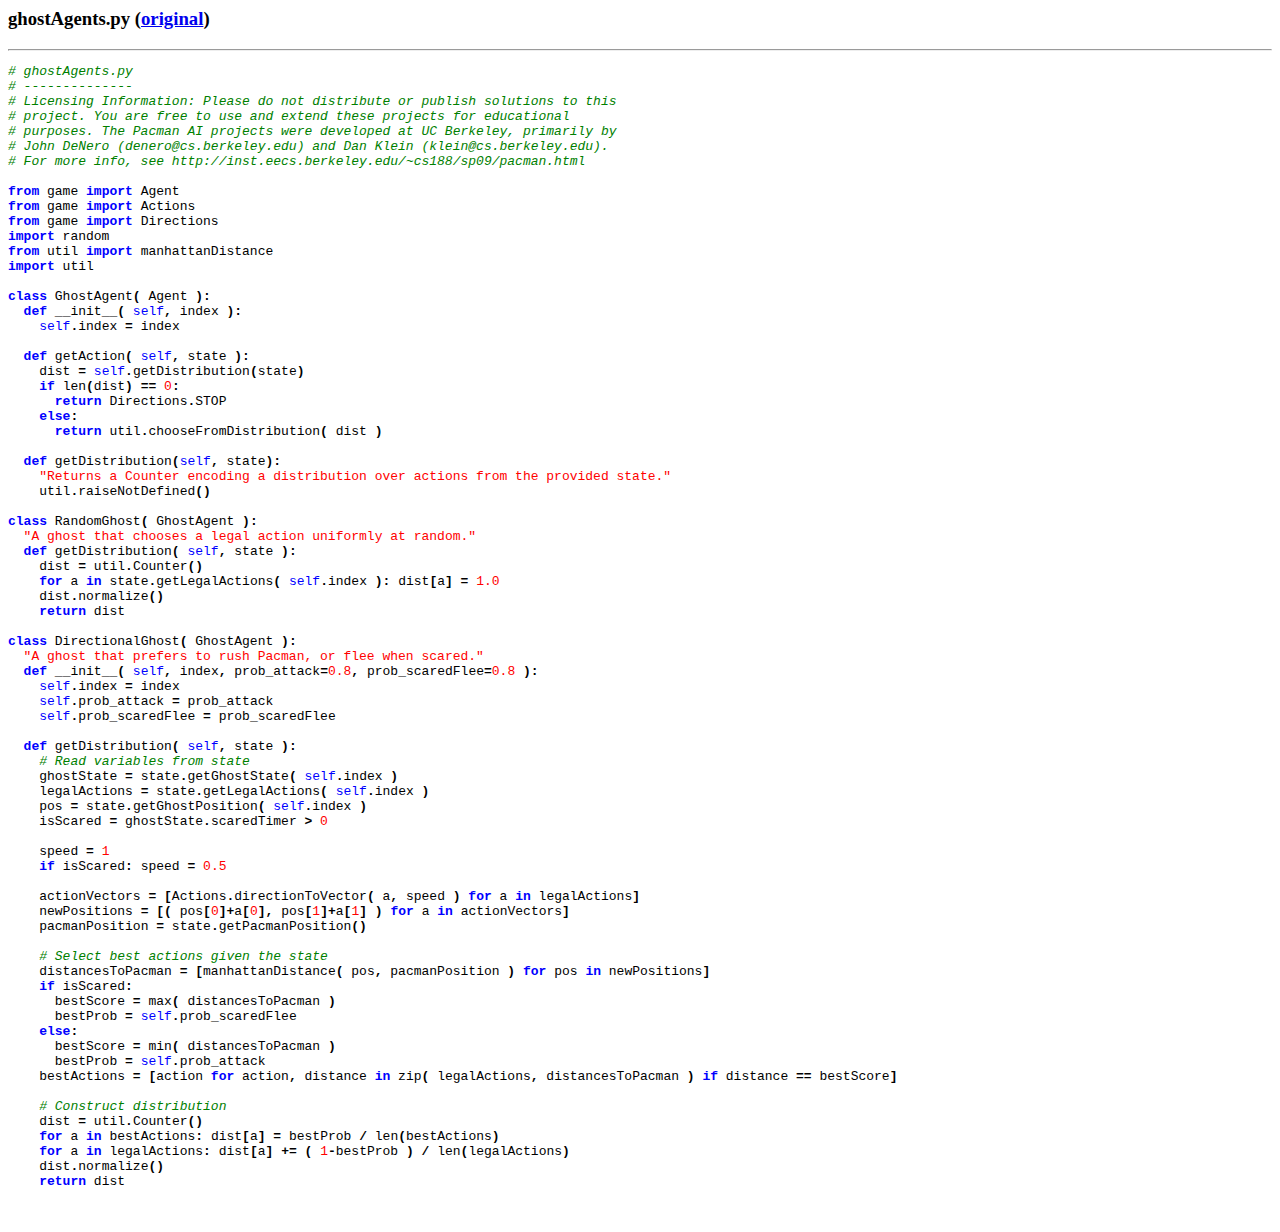
<file: aind_Pacman/docs/ghostAgents.html>
<html>
  <head>
  <title>ghostAgents.py</title>
  </head>
  <body>
  <h3>ghostAgents.py (<a href="../ghostAgents.py">original</a>)</h3>
  <hr>
  <pre>
<span style="color: green; font-style: italic"># ghostAgents.py
# --------------
# Licensing Information: Please do not distribute or publish solutions to this
# project. You are free to use and extend these projects for educational
# purposes. The Pacman AI projects were developed at UC Berkeley, primarily by
# John DeNero (denero@cs.berkeley.edu) and Dan Klein (klein@cs.berkeley.edu).
# For more info, see http://inst.eecs.berkeley.edu/~cs188/sp09/pacman.html

</span><span style="color: blue; font-weight: bold">from </span>game <span style="color: blue; font-weight: bold">import </span>Agent
<span style="color: blue; font-weight: bold">from </span>game <span style="color: blue; font-weight: bold">import </span>Actions
<span style="color: blue; font-weight: bold">from </span>game <span style="color: blue; font-weight: bold">import </span>Directions
<span style="color: blue; font-weight: bold">import </span>random
<span style="color: blue; font-weight: bold">from </span>util <span style="color: blue; font-weight: bold">import </span>manhattanDistance
<span style="color: blue; font-weight: bold">import </span>util

<span style="color: blue; font-weight: bold">class </span>GhostAgent<span style="font-weight: bold">( </span>Agent <span style="font-weight: bold">):
  </span><span style="color: blue; font-weight: bold">def </span>__init__<span style="font-weight: bold">( </span><span style="color: blue">self</span><span style="font-weight: bold">, </span>index <span style="font-weight: bold">):
    </span><span style="color: blue">self</span><span style="font-weight: bold">.</span>index <span style="font-weight: bold">= </span>index

  <span style="color: blue; font-weight: bold">def </span>getAction<span style="font-weight: bold">( </span><span style="color: blue">self</span><span style="font-weight: bold">, </span>state <span style="font-weight: bold">):
    </span>dist <span style="font-weight: bold">= </span><span style="color: blue">self</span><span style="font-weight: bold">.</span>getDistribution<span style="font-weight: bold">(</span>state<span style="font-weight: bold">)
    </span><span style="color: blue; font-weight: bold">if </span>len<span style="font-weight: bold">(</span>dist<span style="font-weight: bold">) == </span><span style="color: red">0</span><span style="font-weight: bold">: 
      </span><span style="color: blue; font-weight: bold">return </span>Directions<span style="font-weight: bold">.</span>STOP
    <span style="color: blue; font-weight: bold">else</span><span style="font-weight: bold">:
      </span><span style="color: blue; font-weight: bold">return </span>util<span style="font-weight: bold">.</span>chooseFromDistribution<span style="font-weight: bold">( </span>dist <span style="font-weight: bold">)
    
  </span><span style="color: blue; font-weight: bold">def </span>getDistribution<span style="font-weight: bold">(</span><span style="color: blue">self</span><span style="font-weight: bold">, </span>state<span style="font-weight: bold">):
    </span><span style="color: red">"Returns a Counter encoding a distribution over actions from the provided state."
    </span>util<span style="font-weight: bold">.</span>raiseNotDefined<span style="font-weight: bold">()

</span><span style="color: blue; font-weight: bold">class </span>RandomGhost<span style="font-weight: bold">( </span>GhostAgent <span style="font-weight: bold">):
  </span><span style="color: red">"A ghost that chooses a legal action uniformly at random."
  </span><span style="color: blue; font-weight: bold">def </span>getDistribution<span style="font-weight: bold">( </span><span style="color: blue">self</span><span style="font-weight: bold">, </span>state <span style="font-weight: bold">):
    </span>dist <span style="font-weight: bold">= </span>util<span style="font-weight: bold">.</span>Counter<span style="font-weight: bold">()
    </span><span style="color: blue; font-weight: bold">for </span>a <span style="color: blue; font-weight: bold">in </span>state<span style="font-weight: bold">.</span>getLegalActions<span style="font-weight: bold">( </span><span style="color: blue">self</span><span style="font-weight: bold">.</span>index <span style="font-weight: bold">): </span>dist<span style="font-weight: bold">[</span>a<span style="font-weight: bold">] = </span><span style="color: red">1.0
    </span>dist<span style="font-weight: bold">.</span>normalize<span style="font-weight: bold">()
    </span><span style="color: blue; font-weight: bold">return </span>dist

<span style="color: blue; font-weight: bold">class </span>DirectionalGhost<span style="font-weight: bold">( </span>GhostAgent <span style="font-weight: bold">):
  </span><span style="color: red">"A ghost that prefers to rush Pacman, or flee when scared."
  </span><span style="color: blue; font-weight: bold">def </span>__init__<span style="font-weight: bold">( </span><span style="color: blue">self</span><span style="font-weight: bold">, </span>index<span style="font-weight: bold">, </span>prob_attack<span style="font-weight: bold">=</span><span style="color: red">0.8</span><span style="font-weight: bold">, </span>prob_scaredFlee<span style="font-weight: bold">=</span><span style="color: red">0.8 </span><span style="font-weight: bold">):
    </span><span style="color: blue">self</span><span style="font-weight: bold">.</span>index <span style="font-weight: bold">= </span>index
    <span style="color: blue">self</span><span style="font-weight: bold">.</span>prob_attack <span style="font-weight: bold">= </span>prob_attack
    <span style="color: blue">self</span><span style="font-weight: bold">.</span>prob_scaredFlee <span style="font-weight: bold">= </span>prob_scaredFlee
      
  <span style="color: blue; font-weight: bold">def </span>getDistribution<span style="font-weight: bold">( </span><span style="color: blue">self</span><span style="font-weight: bold">, </span>state <span style="font-weight: bold">):
    </span><span style="color: green; font-style: italic"># Read variables from state
    </span>ghostState <span style="font-weight: bold">= </span>state<span style="font-weight: bold">.</span>getGhostState<span style="font-weight: bold">( </span><span style="color: blue">self</span><span style="font-weight: bold">.</span>index <span style="font-weight: bold">)
    </span>legalActions <span style="font-weight: bold">= </span>state<span style="font-weight: bold">.</span>getLegalActions<span style="font-weight: bold">( </span><span style="color: blue">self</span><span style="font-weight: bold">.</span>index <span style="font-weight: bold">)
    </span>pos <span style="font-weight: bold">= </span>state<span style="font-weight: bold">.</span>getGhostPosition<span style="font-weight: bold">( </span><span style="color: blue">self</span><span style="font-weight: bold">.</span>index <span style="font-weight: bold">)
    </span>isScared <span style="font-weight: bold">= </span>ghostState<span style="font-weight: bold">.</span>scaredTimer <span style="font-weight: bold">&gt; </span><span style="color: red">0
    
    </span>speed <span style="font-weight: bold">= </span><span style="color: red">1
    </span><span style="color: blue; font-weight: bold">if </span>isScared<span style="font-weight: bold">: </span>speed <span style="font-weight: bold">= </span><span style="color: red">0.5
    
    </span>actionVectors <span style="font-weight: bold">= [</span>Actions<span style="font-weight: bold">.</span>directionToVector<span style="font-weight: bold">( </span>a<span style="font-weight: bold">, </span>speed <span style="font-weight: bold">) </span><span style="color: blue; font-weight: bold">for </span>a <span style="color: blue; font-weight: bold">in </span>legalActions<span style="font-weight: bold">]
    </span>newPositions <span style="font-weight: bold">= [( </span>pos<span style="font-weight: bold">[</span><span style="color: red">0</span><span style="font-weight: bold">]+</span>a<span style="font-weight: bold">[</span><span style="color: red">0</span><span style="font-weight: bold">], </span>pos<span style="font-weight: bold">[</span><span style="color: red">1</span><span style="font-weight: bold">]+</span>a<span style="font-weight: bold">[</span><span style="color: red">1</span><span style="font-weight: bold">] ) </span><span style="color: blue; font-weight: bold">for </span>a <span style="color: blue; font-weight: bold">in </span>actionVectors<span style="font-weight: bold">]
    </span>pacmanPosition <span style="font-weight: bold">= </span>state<span style="font-weight: bold">.</span>getPacmanPosition<span style="font-weight: bold">()

    </span><span style="color: green; font-style: italic"># Select best actions given the state
    </span>distancesToPacman <span style="font-weight: bold">= [</span>manhattanDistance<span style="font-weight: bold">( </span>pos<span style="font-weight: bold">, </span>pacmanPosition <span style="font-weight: bold">) </span><span style="color: blue; font-weight: bold">for </span>pos <span style="color: blue; font-weight: bold">in </span>newPositions<span style="font-weight: bold">]
    </span><span style="color: blue; font-weight: bold">if </span>isScared<span style="font-weight: bold">:
      </span>bestScore <span style="font-weight: bold">= </span>max<span style="font-weight: bold">( </span>distancesToPacman <span style="font-weight: bold">)
      </span>bestProb <span style="font-weight: bold">= </span><span style="color: blue">self</span><span style="font-weight: bold">.</span>prob_scaredFlee
    <span style="color: blue; font-weight: bold">else</span><span style="font-weight: bold">:
      </span>bestScore <span style="font-weight: bold">= </span>min<span style="font-weight: bold">( </span>distancesToPacman <span style="font-weight: bold">)
      </span>bestProb <span style="font-weight: bold">= </span><span style="color: blue">self</span><span style="font-weight: bold">.</span>prob_attack
    bestActions <span style="font-weight: bold">= [</span>action <span style="color: blue; font-weight: bold">for </span>action<span style="font-weight: bold">, </span>distance <span style="color: blue; font-weight: bold">in </span>zip<span style="font-weight: bold">( </span>legalActions<span style="font-weight: bold">, </span>distancesToPacman <span style="font-weight: bold">) </span><span style="color: blue; font-weight: bold">if </span>distance <span style="font-weight: bold">== </span>bestScore<span style="font-weight: bold">]
    
    </span><span style="color: green; font-style: italic"># Construct distribution
    </span>dist <span style="font-weight: bold">= </span>util<span style="font-weight: bold">.</span>Counter<span style="font-weight: bold">()
    </span><span style="color: blue; font-weight: bold">for </span>a <span style="color: blue; font-weight: bold">in </span>bestActions<span style="font-weight: bold">: </span>dist<span style="font-weight: bold">[</span>a<span style="font-weight: bold">] = </span>bestProb <span style="font-weight: bold">/ </span>len<span style="font-weight: bold">(</span>bestActions<span style="font-weight: bold">)
    </span><span style="color: blue; font-weight: bold">for </span>a <span style="color: blue; font-weight: bold">in </span>legalActions<span style="font-weight: bold">: </span>dist<span style="font-weight: bold">[</span>a<span style="font-weight: bold">] += ( </span><span style="color: red">1</span><span style="font-weight: bold">-</span>bestProb <span style="font-weight: bold">) / </span>len<span style="font-weight: bold">(</span>legalActions<span style="font-weight: bold">)
    </span>dist<span style="font-weight: bold">.</span>normalize<span style="font-weight: bold">()
    </span><span style="color: blue; font-weight: bold">return </span>dist

  </pre>
  </body>
  </html>
</file>
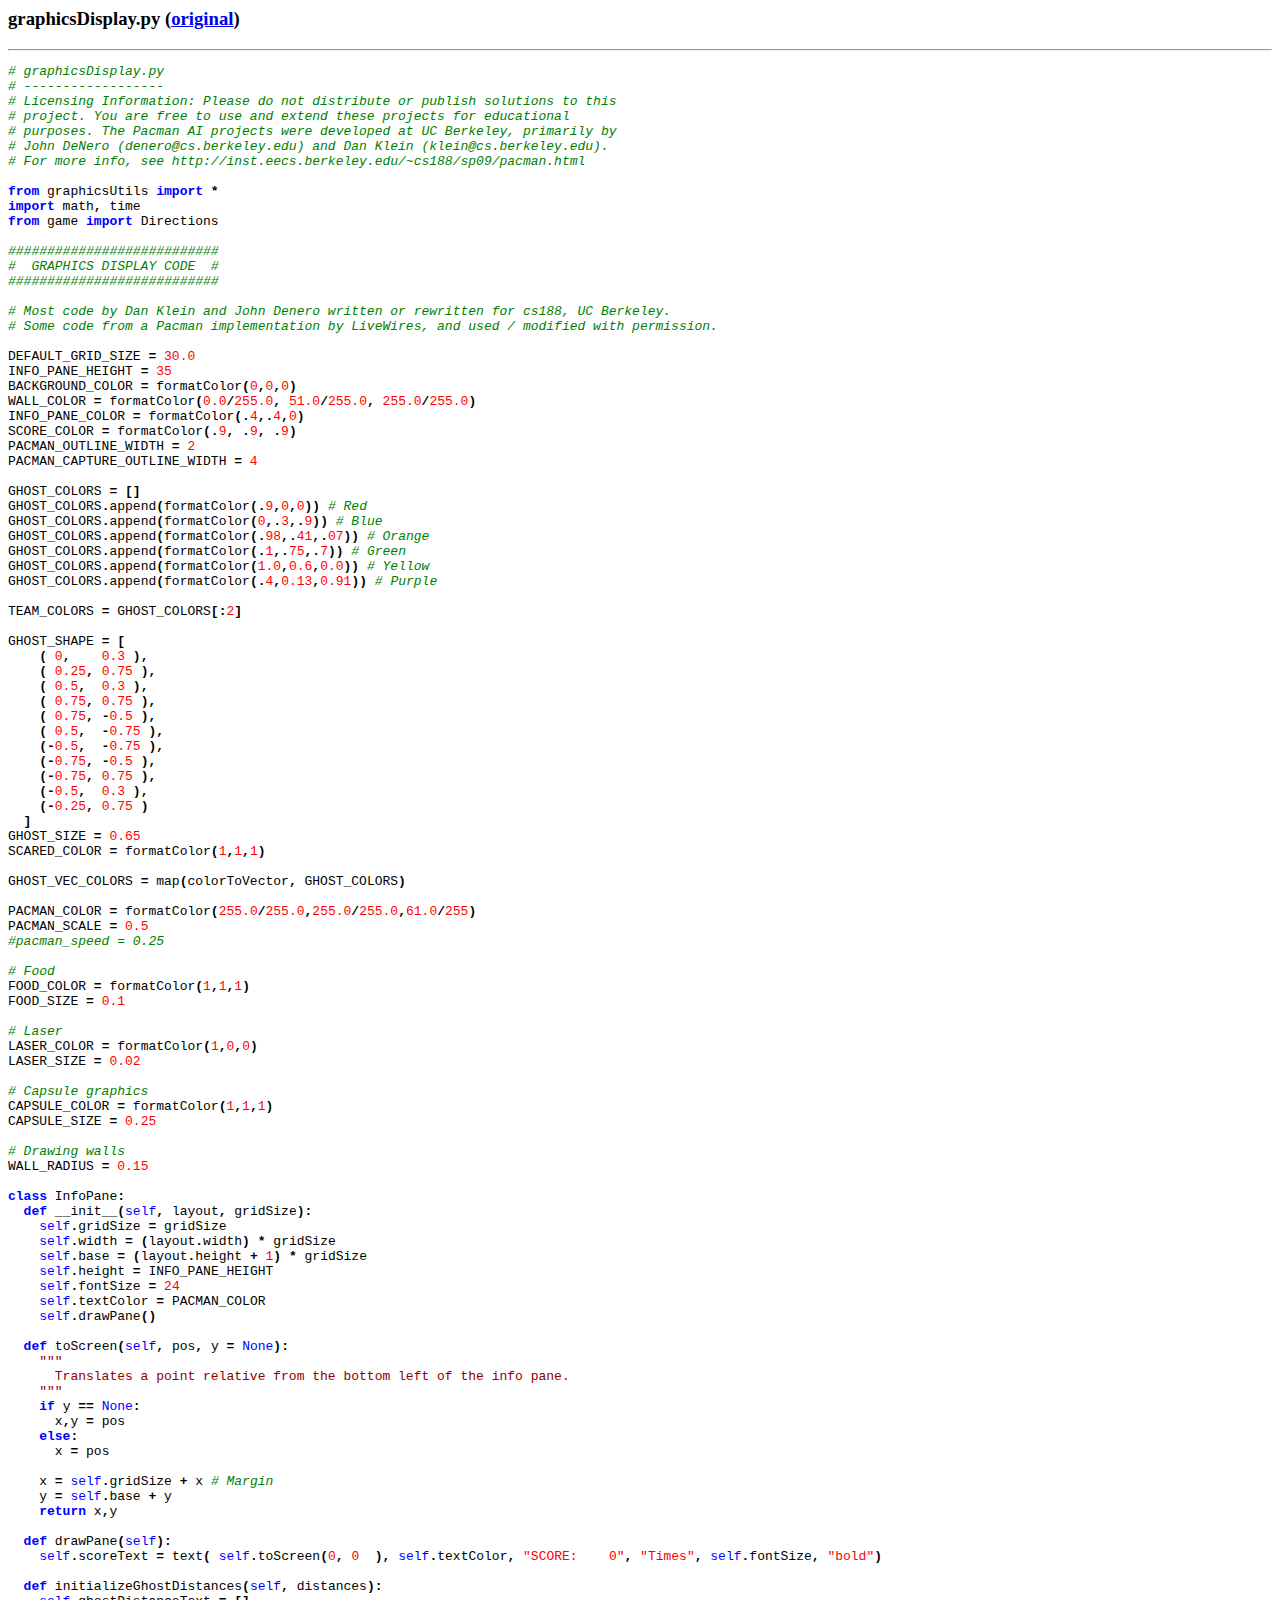
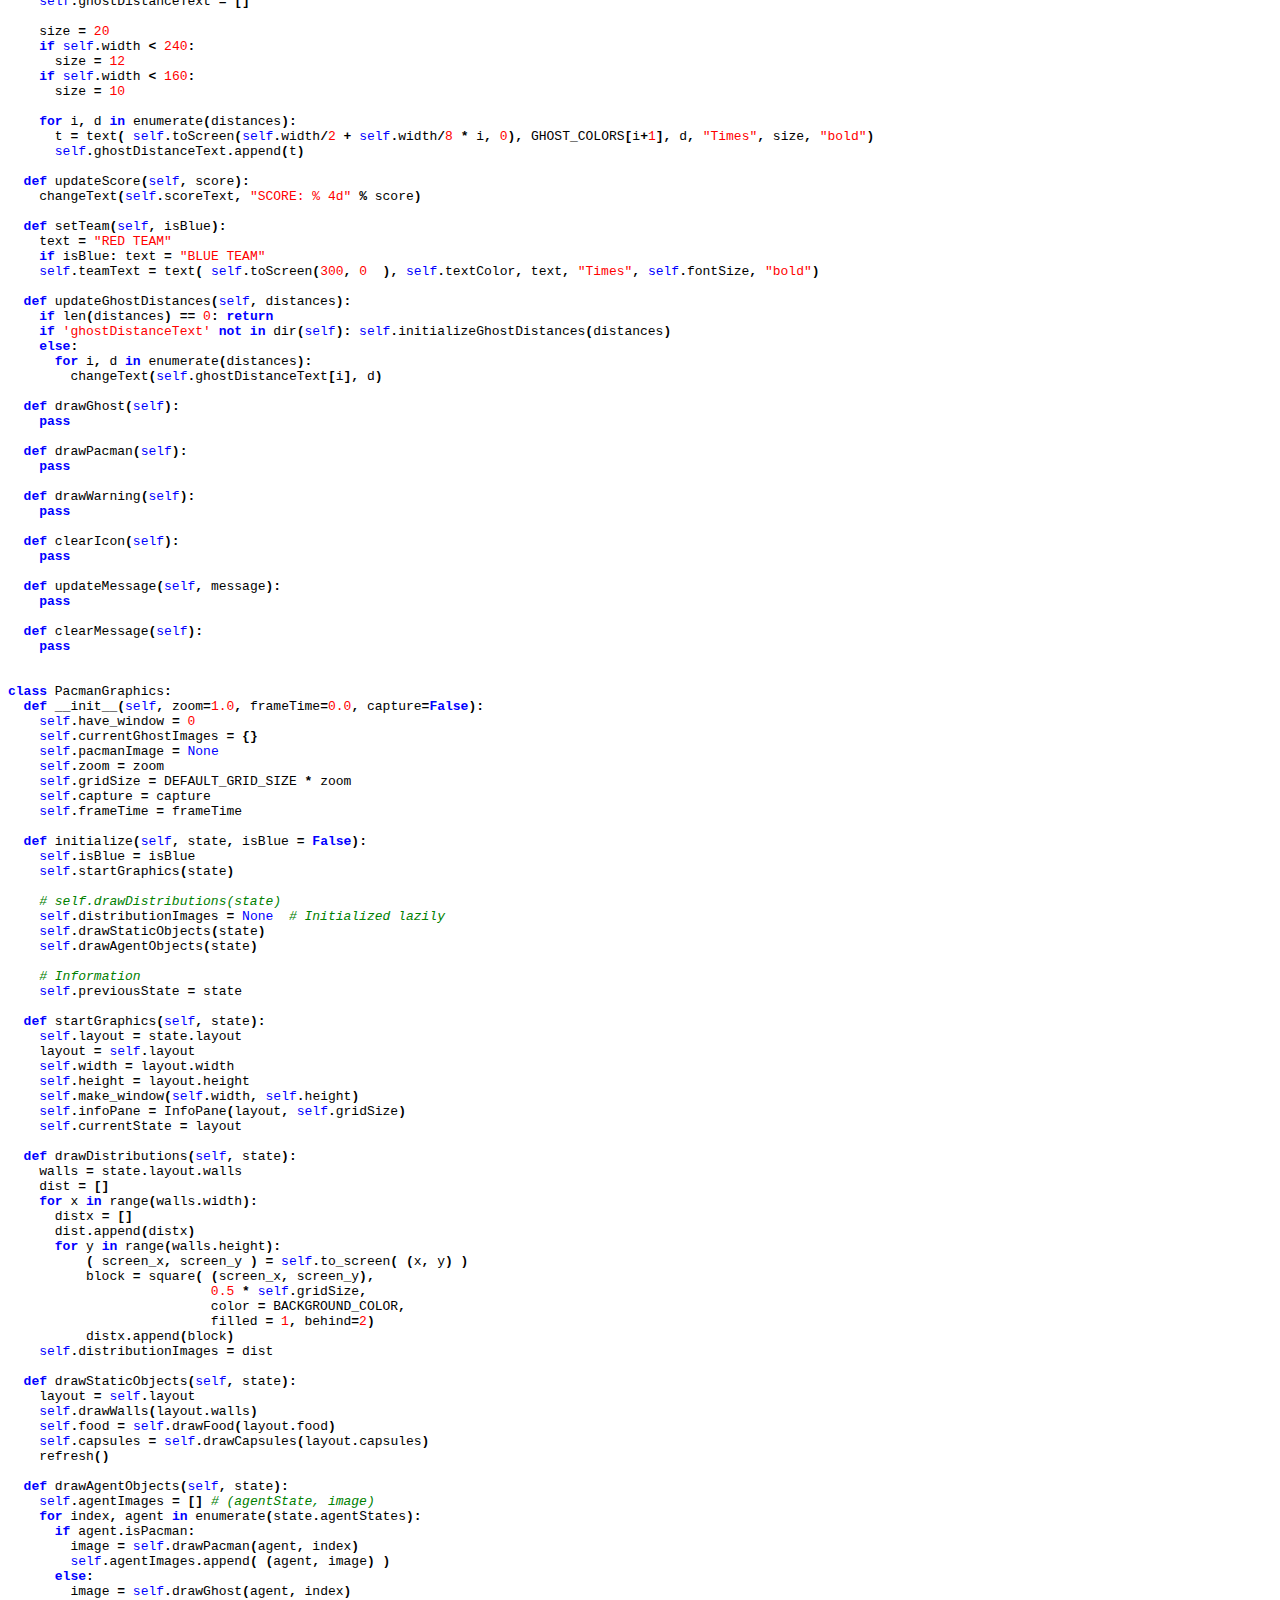
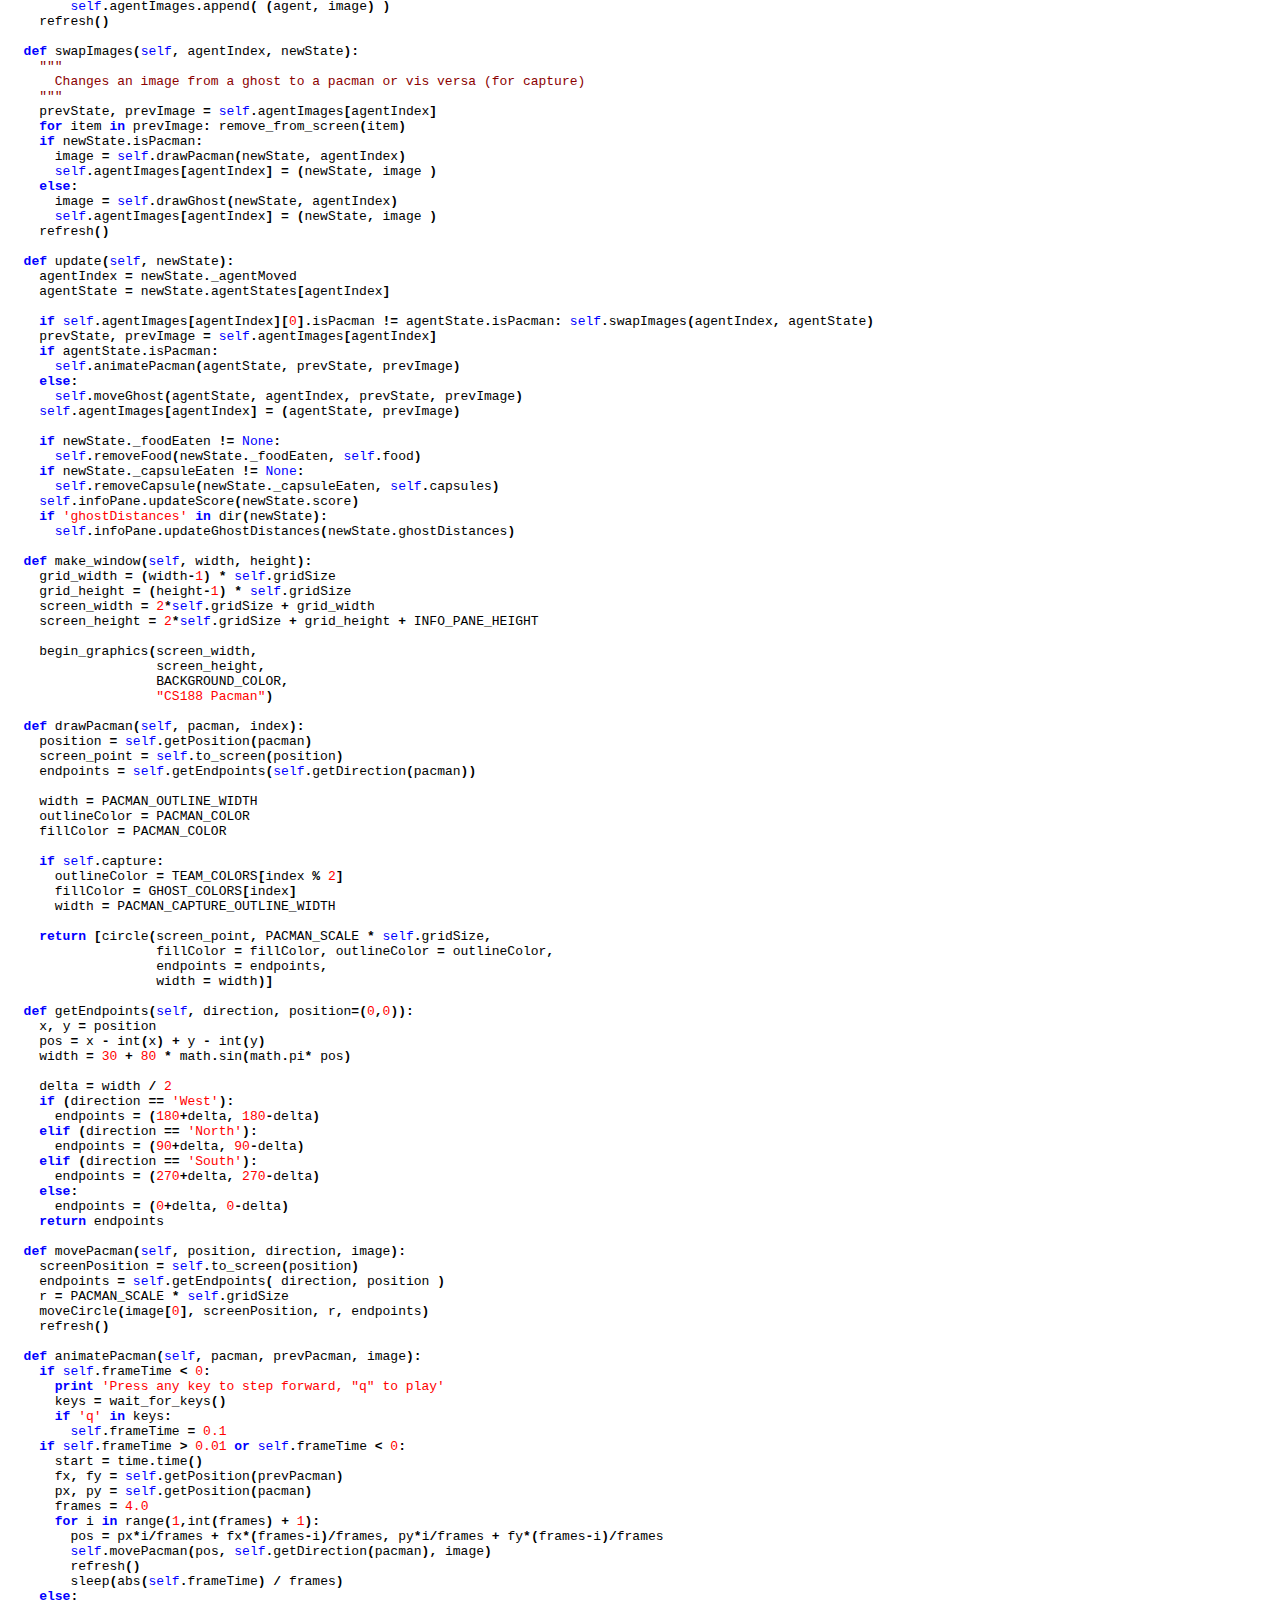
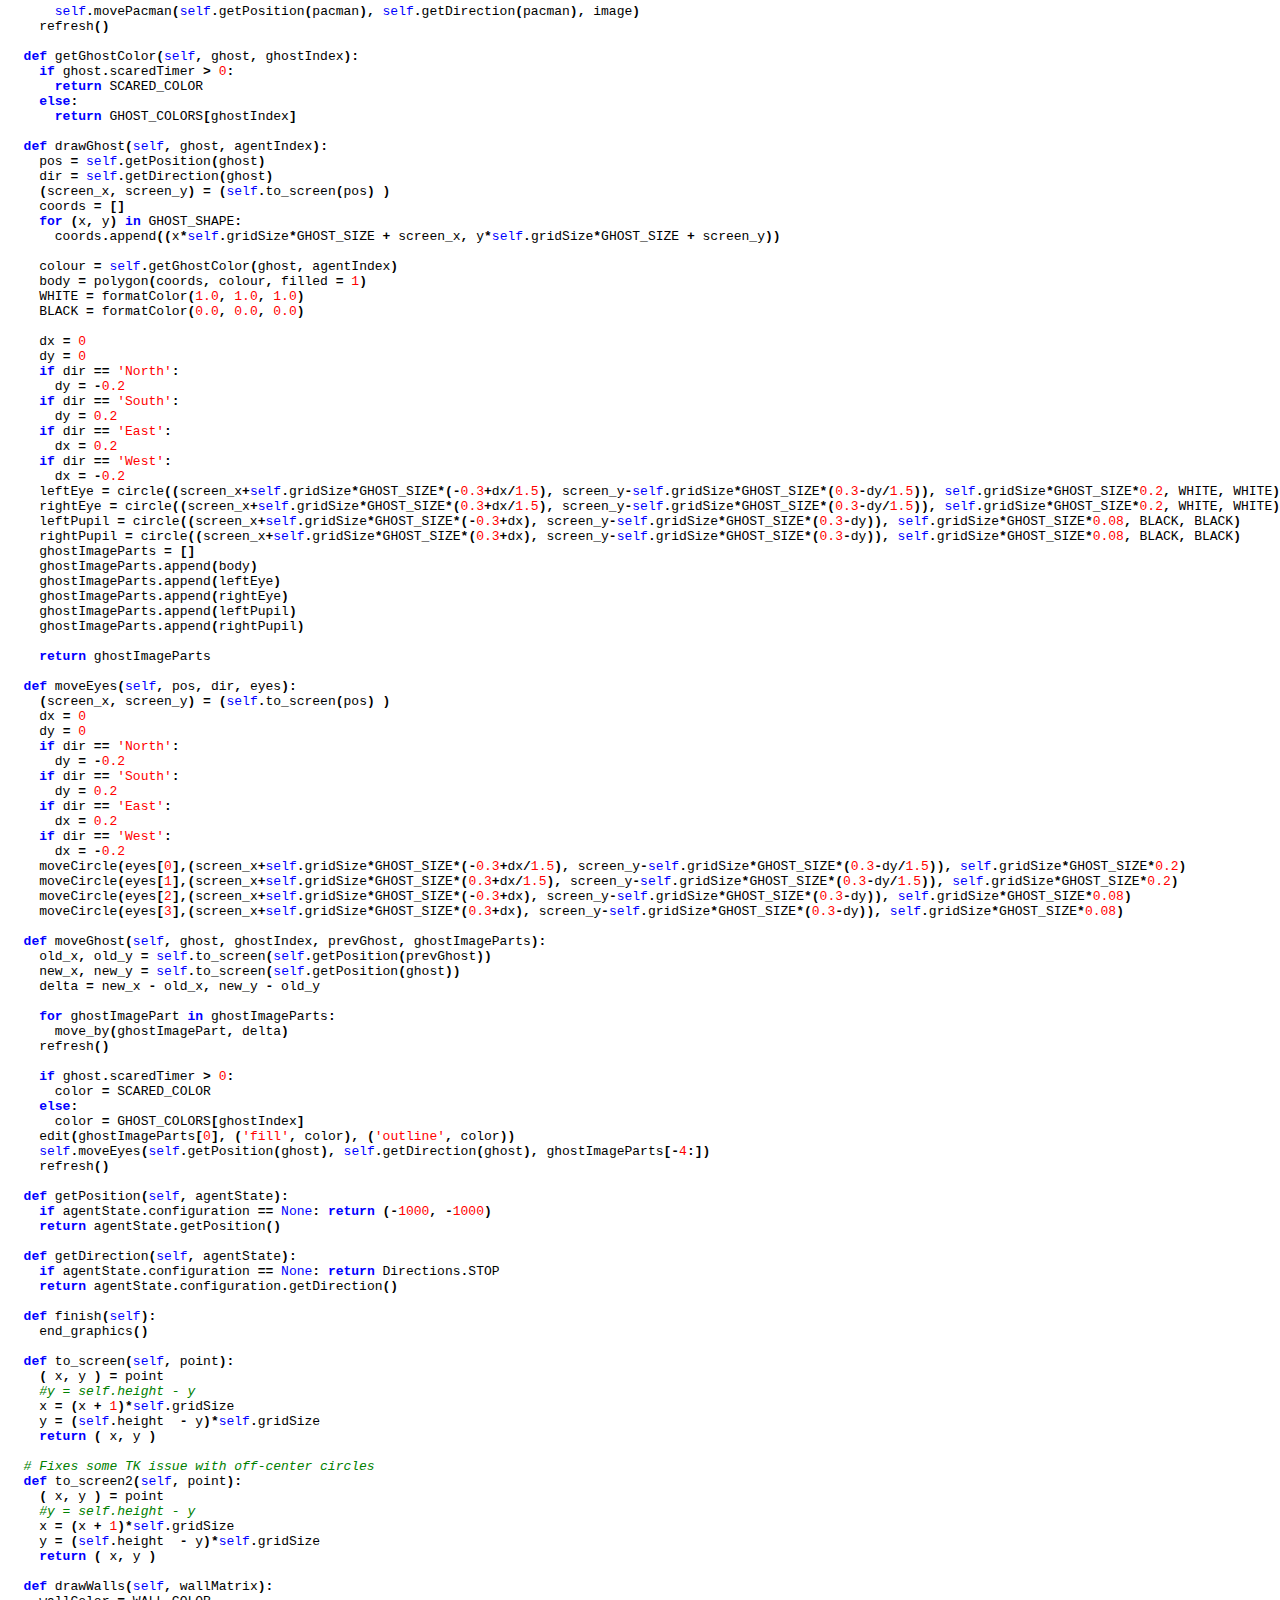
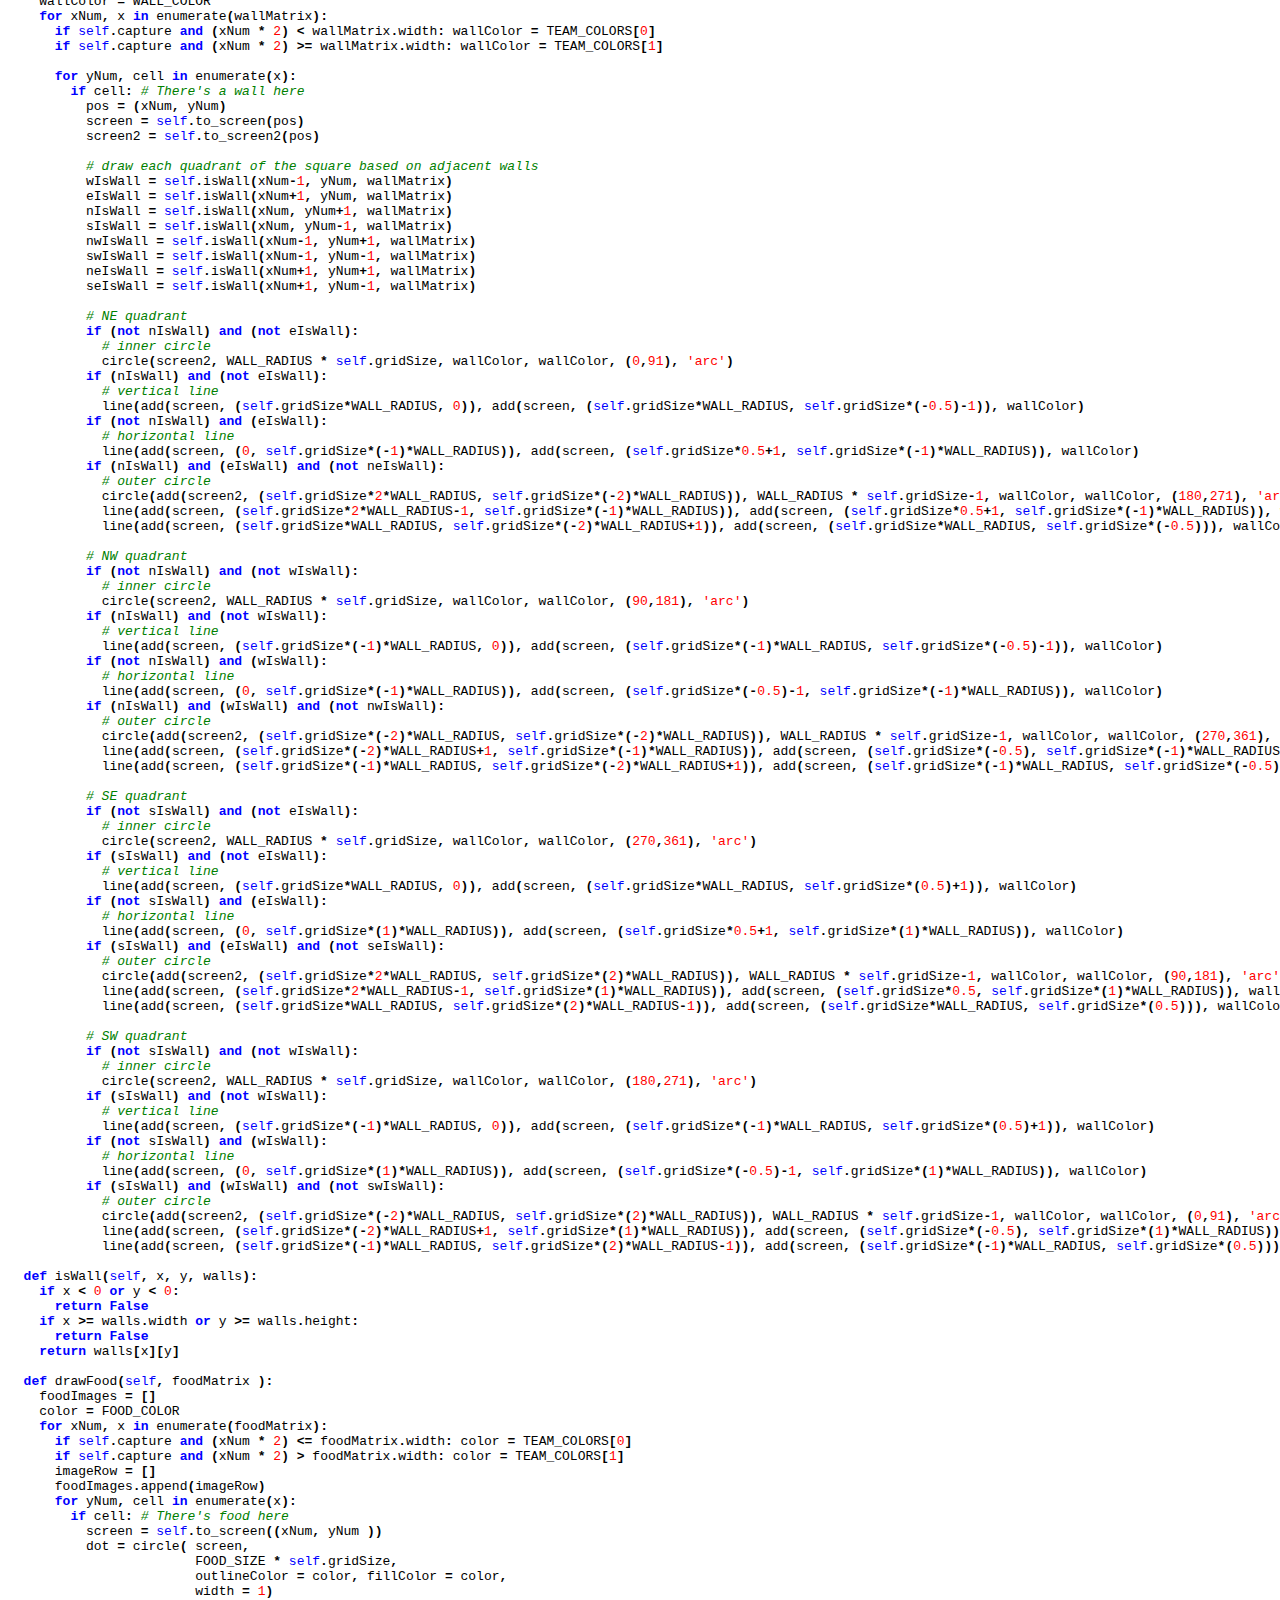
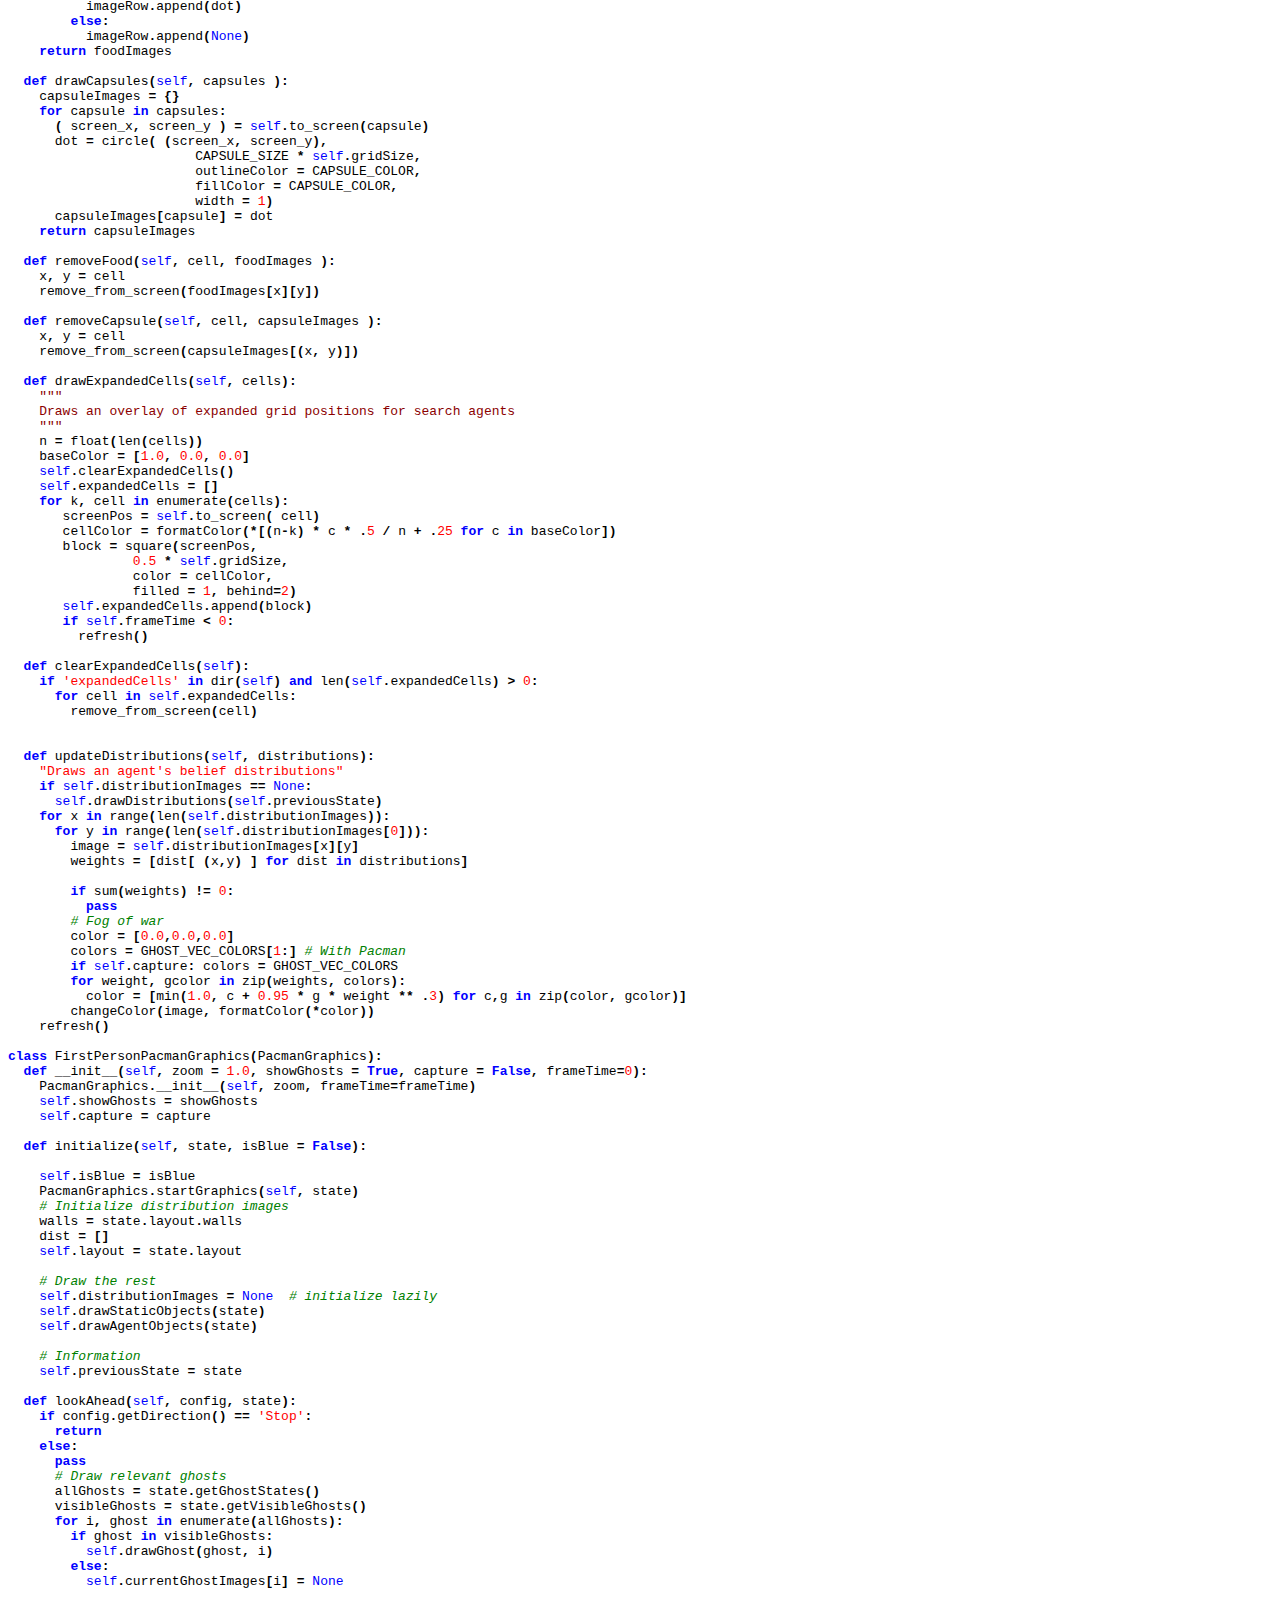
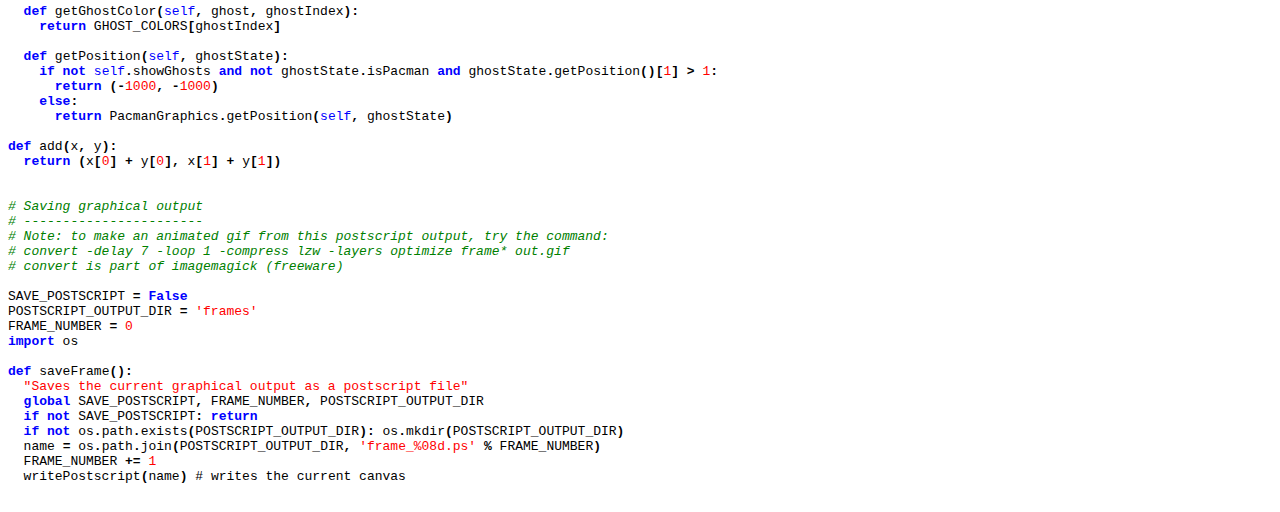
<file: aind_Pacman/docs/graphicsDisplay.html>
<html>
  <head>
  <title>graphicsDisplay.py</title>
  </head>
  <body>
  <h3>graphicsDisplay.py (<a href="../graphicsDisplay.py">original</a>)</h3>
  <hr>
  <pre>
<span style="color: green; font-style: italic"># graphicsDisplay.py
# ------------------
# Licensing Information: Please do not distribute or publish solutions to this
# project. You are free to use and extend these projects for educational
# purposes. The Pacman AI projects were developed at UC Berkeley, primarily by
# John DeNero (denero@cs.berkeley.edu) and Dan Klein (klein@cs.berkeley.edu).
# For more info, see http://inst.eecs.berkeley.edu/~cs188/sp09/pacman.html

</span><span style="color: blue; font-weight: bold">from </span>graphicsUtils <span style="color: blue; font-weight: bold">import </span><span style="font-weight: bold">*
</span><span style="color: blue; font-weight: bold">import </span>math<span style="font-weight: bold">, </span>time
<span style="color: blue; font-weight: bold">from </span>game <span style="color: blue; font-weight: bold">import </span>Directions

<span style="color: green; font-style: italic">###########################
#  GRAPHICS DISPLAY CODE  #
###########################

# Most code by Dan Klein and John Denero written or rewritten for cs188, UC Berkeley.
# Some code from a Pacman implementation by LiveWires, and used / modified with permission.

</span>DEFAULT_GRID_SIZE <span style="font-weight: bold">= </span><span style="color: red">30.0
</span>INFO_PANE_HEIGHT <span style="font-weight: bold">= </span><span style="color: red">35
</span>BACKGROUND_COLOR <span style="font-weight: bold">= </span>formatColor<span style="font-weight: bold">(</span><span style="color: red">0</span><span style="font-weight: bold">,</span><span style="color: red">0</span><span style="font-weight: bold">,</span><span style="color: red">0</span><span style="font-weight: bold">)
</span>WALL_COLOR <span style="font-weight: bold">= </span>formatColor<span style="font-weight: bold">(</span><span style="color: red">0.0</span><span style="font-weight: bold">/</span><span style="color: red">255.0</span><span style="font-weight: bold">, </span><span style="color: red">51.0</span><span style="font-weight: bold">/</span><span style="color: red">255.0</span><span style="font-weight: bold">, </span><span style="color: red">255.0</span><span style="font-weight: bold">/</span><span style="color: red">255.0</span><span style="font-weight: bold">)
</span>INFO_PANE_COLOR <span style="font-weight: bold">= </span>formatColor<span style="font-weight: bold">(.</span><span style="color: red">4</span><span style="font-weight: bold">,.</span><span style="color: red">4</span><span style="font-weight: bold">,</span><span style="color: red">0</span><span style="font-weight: bold">)
</span>SCORE_COLOR <span style="font-weight: bold">= </span>formatColor<span style="font-weight: bold">(.</span><span style="color: red">9</span><span style="font-weight: bold">, .</span><span style="color: red">9</span><span style="font-weight: bold">, .</span><span style="color: red">9</span><span style="font-weight: bold">)
</span>PACMAN_OUTLINE_WIDTH <span style="font-weight: bold">= </span><span style="color: red">2
</span>PACMAN_CAPTURE_OUTLINE_WIDTH <span style="font-weight: bold">= </span><span style="color: red">4

</span>GHOST_COLORS <span style="font-weight: bold">= []
</span>GHOST_COLORS<span style="font-weight: bold">.</span>append<span style="font-weight: bold">(</span>formatColor<span style="font-weight: bold">(.</span><span style="color: red">9</span><span style="font-weight: bold">,</span><span style="color: red">0</span><span style="font-weight: bold">,</span><span style="color: red">0</span><span style="font-weight: bold">)) </span><span style="color: green; font-style: italic"># Red
</span>GHOST_COLORS<span style="font-weight: bold">.</span>append<span style="font-weight: bold">(</span>formatColor<span style="font-weight: bold">(</span><span style="color: red">0</span><span style="font-weight: bold">,.</span><span style="color: red">3</span><span style="font-weight: bold">,.</span><span style="color: red">9</span><span style="font-weight: bold">)) </span><span style="color: green; font-style: italic"># Blue
</span>GHOST_COLORS<span style="font-weight: bold">.</span>append<span style="font-weight: bold">(</span>formatColor<span style="font-weight: bold">(.</span><span style="color: red">98</span><span style="font-weight: bold">,.</span><span style="color: red">41</span><span style="font-weight: bold">,.</span><span style="color: red">07</span><span style="font-weight: bold">)) </span><span style="color: green; font-style: italic"># Orange
</span>GHOST_COLORS<span style="font-weight: bold">.</span>append<span style="font-weight: bold">(</span>formatColor<span style="font-weight: bold">(.</span><span style="color: red">1</span><span style="font-weight: bold">,.</span><span style="color: red">75</span><span style="font-weight: bold">,.</span><span style="color: red">7</span><span style="font-weight: bold">)) </span><span style="color: green; font-style: italic"># Green
</span>GHOST_COLORS<span style="font-weight: bold">.</span>append<span style="font-weight: bold">(</span>formatColor<span style="font-weight: bold">(</span><span style="color: red">1.0</span><span style="font-weight: bold">,</span><span style="color: red">0.6</span><span style="font-weight: bold">,</span><span style="color: red">0.0</span><span style="font-weight: bold">)) </span><span style="color: green; font-style: italic"># Yellow
</span>GHOST_COLORS<span style="font-weight: bold">.</span>append<span style="font-weight: bold">(</span>formatColor<span style="font-weight: bold">(.</span><span style="color: red">4</span><span style="font-weight: bold">,</span><span style="color: red">0.13</span><span style="font-weight: bold">,</span><span style="color: red">0.91</span><span style="font-weight: bold">)) </span><span style="color: green; font-style: italic"># Purple

</span>TEAM_COLORS <span style="font-weight: bold">= </span>GHOST_COLORS<span style="font-weight: bold">[:</span><span style="color: red">2</span><span style="font-weight: bold">]

</span>GHOST_SHAPE <span style="font-weight: bold">= [
    ( </span><span style="color: red">0</span><span style="font-weight: bold">,    </span><span style="color: red">0.3 </span><span style="font-weight: bold">),
    ( </span><span style="color: red">0.25</span><span style="font-weight: bold">, </span><span style="color: red">0.75 </span><span style="font-weight: bold">),
    ( </span><span style="color: red">0.5</span><span style="font-weight: bold">,  </span><span style="color: red">0.3 </span><span style="font-weight: bold">),
    ( </span><span style="color: red">0.75</span><span style="font-weight: bold">, </span><span style="color: red">0.75 </span><span style="font-weight: bold">),
    ( </span><span style="color: red">0.75</span><span style="font-weight: bold">, -</span><span style="color: red">0.5 </span><span style="font-weight: bold">),
    ( </span><span style="color: red">0.5</span><span style="font-weight: bold">,  -</span><span style="color: red">0.75 </span><span style="font-weight: bold">),
    (-</span><span style="color: red">0.5</span><span style="font-weight: bold">,  -</span><span style="color: red">0.75 </span><span style="font-weight: bold">),
    (-</span><span style="color: red">0.75</span><span style="font-weight: bold">, -</span><span style="color: red">0.5 </span><span style="font-weight: bold">),
    (-</span><span style="color: red">0.75</span><span style="font-weight: bold">, </span><span style="color: red">0.75 </span><span style="font-weight: bold">),
    (-</span><span style="color: red">0.5</span><span style="font-weight: bold">,  </span><span style="color: red">0.3 </span><span style="font-weight: bold">),
    (-</span><span style="color: red">0.25</span><span style="font-weight: bold">, </span><span style="color: red">0.75 </span><span style="font-weight: bold">)
  ]
</span>GHOST_SIZE <span style="font-weight: bold">= </span><span style="color: red">0.65
</span>SCARED_COLOR <span style="font-weight: bold">= </span>formatColor<span style="font-weight: bold">(</span><span style="color: red">1</span><span style="font-weight: bold">,</span><span style="color: red">1</span><span style="font-weight: bold">,</span><span style="color: red">1</span><span style="font-weight: bold">)

</span>GHOST_VEC_COLORS <span style="font-weight: bold">= </span>map<span style="font-weight: bold">(</span>colorToVector<span style="font-weight: bold">, </span>GHOST_COLORS<span style="font-weight: bold">)

</span>PACMAN_COLOR <span style="font-weight: bold">= </span>formatColor<span style="font-weight: bold">(</span><span style="color: red">255.0</span><span style="font-weight: bold">/</span><span style="color: red">255.0</span><span style="font-weight: bold">,</span><span style="color: red">255.0</span><span style="font-weight: bold">/</span><span style="color: red">255.0</span><span style="font-weight: bold">,</span><span style="color: red">61.0</span><span style="font-weight: bold">/</span><span style="color: red">255</span><span style="font-weight: bold">)
</span>PACMAN_SCALE <span style="font-weight: bold">= </span><span style="color: red">0.5
</span><span style="color: green; font-style: italic">#pacman_speed = 0.25

# Food
</span>FOOD_COLOR <span style="font-weight: bold">= </span>formatColor<span style="font-weight: bold">(</span><span style="color: red">1</span><span style="font-weight: bold">,</span><span style="color: red">1</span><span style="font-weight: bold">,</span><span style="color: red">1</span><span style="font-weight: bold">)
</span>FOOD_SIZE <span style="font-weight: bold">= </span><span style="color: red">0.1

</span><span style="color: green; font-style: italic"># Laser
</span>LASER_COLOR <span style="font-weight: bold">= </span>formatColor<span style="font-weight: bold">(</span><span style="color: red">1</span><span style="font-weight: bold">,</span><span style="color: red">0</span><span style="font-weight: bold">,</span><span style="color: red">0</span><span style="font-weight: bold">)
</span>LASER_SIZE <span style="font-weight: bold">= </span><span style="color: red">0.02

</span><span style="color: green; font-style: italic"># Capsule graphics
</span>CAPSULE_COLOR <span style="font-weight: bold">= </span>formatColor<span style="font-weight: bold">(</span><span style="color: red">1</span><span style="font-weight: bold">,</span><span style="color: red">1</span><span style="font-weight: bold">,</span><span style="color: red">1</span><span style="font-weight: bold">)
</span>CAPSULE_SIZE <span style="font-weight: bold">= </span><span style="color: red">0.25

</span><span style="color: green; font-style: italic"># Drawing walls
</span>WALL_RADIUS <span style="font-weight: bold">= </span><span style="color: red">0.15

</span><span style="color: blue; font-weight: bold">class </span>InfoPane<span style="font-weight: bold">:
  </span><span style="color: blue; font-weight: bold">def </span>__init__<span style="font-weight: bold">(</span><span style="color: blue">self</span><span style="font-weight: bold">, </span>layout<span style="font-weight: bold">, </span>gridSize<span style="font-weight: bold">):
    </span><span style="color: blue">self</span><span style="font-weight: bold">.</span>gridSize <span style="font-weight: bold">= </span>gridSize
    <span style="color: blue">self</span><span style="font-weight: bold">.</span>width <span style="font-weight: bold">= (</span>layout<span style="font-weight: bold">.</span>width<span style="font-weight: bold">) * </span>gridSize
    <span style="color: blue">self</span><span style="font-weight: bold">.</span>base <span style="font-weight: bold">= (</span>layout<span style="font-weight: bold">.</span>height <span style="font-weight: bold">+ </span><span style="color: red">1</span><span style="font-weight: bold">) * </span>gridSize
    <span style="color: blue">self</span><span style="font-weight: bold">.</span>height <span style="font-weight: bold">= </span>INFO_PANE_HEIGHT
    <span style="color: blue">self</span><span style="font-weight: bold">.</span>fontSize <span style="font-weight: bold">= </span><span style="color: red">24
    </span><span style="color: blue">self</span><span style="font-weight: bold">.</span>textColor <span style="font-weight: bold">= </span>PACMAN_COLOR
    <span style="color: blue">self</span><span style="font-weight: bold">.</span>drawPane<span style="font-weight: bold">()

  </span><span style="color: blue; font-weight: bold">def </span>toScreen<span style="font-weight: bold">(</span><span style="color: blue">self</span><span style="font-weight: bold">, </span>pos<span style="font-weight: bold">, </span>y <span style="font-weight: bold">= </span><span style="color: blue">None</span><span style="font-weight: bold">):
    </span><span style="color: darkred">"""
      Translates a point relative from the bottom left of the info pane.
    """
    </span><span style="color: blue; font-weight: bold">if </span>y <span style="font-weight: bold">== </span><span style="color: blue">None</span><span style="font-weight: bold">:
      </span>x<span style="font-weight: bold">,</span>y <span style="font-weight: bold">= </span>pos
    <span style="color: blue; font-weight: bold">else</span><span style="font-weight: bold">:
      </span>x <span style="font-weight: bold">= </span>pos

    x <span style="font-weight: bold">= </span><span style="color: blue">self</span><span style="font-weight: bold">.</span>gridSize <span style="font-weight: bold">+ </span>x <span style="color: green; font-style: italic"># Margin
    </span>y <span style="font-weight: bold">= </span><span style="color: blue">self</span><span style="font-weight: bold">.</span>base <span style="font-weight: bold">+ </span>y
    <span style="color: blue; font-weight: bold">return </span>x<span style="font-weight: bold">,</span>y

  <span style="color: blue; font-weight: bold">def </span>drawPane<span style="font-weight: bold">(</span><span style="color: blue">self</span><span style="font-weight: bold">):
    </span><span style="color: blue">self</span><span style="font-weight: bold">.</span>scoreText <span style="font-weight: bold">= </span>text<span style="font-weight: bold">( </span><span style="color: blue">self</span><span style="font-weight: bold">.</span>toScreen<span style="font-weight: bold">(</span><span style="color: red">0</span><span style="font-weight: bold">, </span><span style="color: red">0  </span><span style="font-weight: bold">), </span><span style="color: blue">self</span><span style="font-weight: bold">.</span>textColor<span style="font-weight: bold">, </span><span style="color: red">"SCORE:    0"</span><span style="font-weight: bold">, </span><span style="color: red">"Times"</span><span style="font-weight: bold">, </span><span style="color: blue">self</span><span style="font-weight: bold">.</span>fontSize<span style="font-weight: bold">, </span><span style="color: red">"bold"</span><span style="font-weight: bold">)

  </span><span style="color: blue; font-weight: bold">def </span>initializeGhostDistances<span style="font-weight: bold">(</span><span style="color: blue">self</span><span style="font-weight: bold">, </span>distances<span style="font-weight: bold">):
    </span><span style="color: blue">self</span><span style="font-weight: bold">.</span>ghostDistanceText <span style="font-weight: bold">= []

    </span>size <span style="font-weight: bold">= </span><span style="color: red">20
    </span><span style="color: blue; font-weight: bold">if </span><span style="color: blue">self</span><span style="font-weight: bold">.</span>width <span style="font-weight: bold">&lt; </span><span style="color: red">240</span><span style="font-weight: bold">:
      </span>size <span style="font-weight: bold">= </span><span style="color: red">12
    </span><span style="color: blue; font-weight: bold">if </span><span style="color: blue">self</span><span style="font-weight: bold">.</span>width <span style="font-weight: bold">&lt; </span><span style="color: red">160</span><span style="font-weight: bold">:
      </span>size <span style="font-weight: bold">= </span><span style="color: red">10

    </span><span style="color: blue; font-weight: bold">for </span>i<span style="font-weight: bold">, </span>d <span style="color: blue; font-weight: bold">in </span>enumerate<span style="font-weight: bold">(</span>distances<span style="font-weight: bold">):
      </span>t <span style="font-weight: bold">= </span>text<span style="font-weight: bold">( </span><span style="color: blue">self</span><span style="font-weight: bold">.</span>toScreen<span style="font-weight: bold">(</span><span style="color: blue">self</span><span style="font-weight: bold">.</span>width<span style="font-weight: bold">/</span><span style="color: red">2 </span><span style="font-weight: bold">+ </span><span style="color: blue">self</span><span style="font-weight: bold">.</span>width<span style="font-weight: bold">/</span><span style="color: red">8 </span><span style="font-weight: bold">* </span>i<span style="font-weight: bold">, </span><span style="color: red">0</span><span style="font-weight: bold">), </span>GHOST_COLORS<span style="font-weight: bold">[</span>i<span style="font-weight: bold">+</span><span style="color: red">1</span><span style="font-weight: bold">], </span>d<span style="font-weight: bold">, </span><span style="color: red">"Times"</span><span style="font-weight: bold">, </span>size<span style="font-weight: bold">, </span><span style="color: red">"bold"</span><span style="font-weight: bold">)
      </span><span style="color: blue">self</span><span style="font-weight: bold">.</span>ghostDistanceText<span style="font-weight: bold">.</span>append<span style="font-weight: bold">(</span>t<span style="font-weight: bold">)

  </span><span style="color: blue; font-weight: bold">def </span>updateScore<span style="font-weight: bold">(</span><span style="color: blue">self</span><span style="font-weight: bold">, </span>score<span style="font-weight: bold">):
    </span>changeText<span style="font-weight: bold">(</span><span style="color: blue">self</span><span style="font-weight: bold">.</span>scoreText<span style="font-weight: bold">, </span><span style="color: red">"SCORE: % 4d" </span><span style="font-weight: bold">% </span>score<span style="font-weight: bold">)

  </span><span style="color: blue; font-weight: bold">def </span>setTeam<span style="font-weight: bold">(</span><span style="color: blue">self</span><span style="font-weight: bold">, </span>isBlue<span style="font-weight: bold">):
    </span>text <span style="font-weight: bold">= </span><span style="color: red">"RED TEAM"
    </span><span style="color: blue; font-weight: bold">if </span>isBlue<span style="font-weight: bold">: </span>text <span style="font-weight: bold">= </span><span style="color: red">"BLUE TEAM"
    </span><span style="color: blue">self</span><span style="font-weight: bold">.</span>teamText <span style="font-weight: bold">= </span>text<span style="font-weight: bold">( </span><span style="color: blue">self</span><span style="font-weight: bold">.</span>toScreen<span style="font-weight: bold">(</span><span style="color: red">300</span><span style="font-weight: bold">, </span><span style="color: red">0  </span><span style="font-weight: bold">), </span><span style="color: blue">self</span><span style="font-weight: bold">.</span>textColor<span style="font-weight: bold">, </span>text<span style="font-weight: bold">, </span><span style="color: red">"Times"</span><span style="font-weight: bold">, </span><span style="color: blue">self</span><span style="font-weight: bold">.</span>fontSize<span style="font-weight: bold">, </span><span style="color: red">"bold"</span><span style="font-weight: bold">)

  </span><span style="color: blue; font-weight: bold">def </span>updateGhostDistances<span style="font-weight: bold">(</span><span style="color: blue">self</span><span style="font-weight: bold">, </span>distances<span style="font-weight: bold">):
    </span><span style="color: blue; font-weight: bold">if </span>len<span style="font-weight: bold">(</span>distances<span style="font-weight: bold">) == </span><span style="color: red">0</span><span style="font-weight: bold">: </span><span style="color: blue; font-weight: bold">return
    if </span><span style="color: red">'ghostDistanceText' </span><span style="color: blue; font-weight: bold">not in </span>dir<span style="font-weight: bold">(</span><span style="color: blue">self</span><span style="font-weight: bold">): </span><span style="color: blue">self</span><span style="font-weight: bold">.</span>initializeGhostDistances<span style="font-weight: bold">(</span>distances<span style="font-weight: bold">)
    </span><span style="color: blue; font-weight: bold">else</span><span style="font-weight: bold">:
      </span><span style="color: blue; font-weight: bold">for </span>i<span style="font-weight: bold">, </span>d <span style="color: blue; font-weight: bold">in </span>enumerate<span style="font-weight: bold">(</span>distances<span style="font-weight: bold">):
        </span>changeText<span style="font-weight: bold">(</span><span style="color: blue">self</span><span style="font-weight: bold">.</span>ghostDistanceText<span style="font-weight: bold">[</span>i<span style="font-weight: bold">], </span>d<span style="font-weight: bold">)

  </span><span style="color: blue; font-weight: bold">def </span>drawGhost<span style="font-weight: bold">(</span><span style="color: blue">self</span><span style="font-weight: bold">):
    </span><span style="color: blue; font-weight: bold">pass

  def </span>drawPacman<span style="font-weight: bold">(</span><span style="color: blue">self</span><span style="font-weight: bold">):
    </span><span style="color: blue; font-weight: bold">pass

  def </span>drawWarning<span style="font-weight: bold">(</span><span style="color: blue">self</span><span style="font-weight: bold">):
    </span><span style="color: blue; font-weight: bold">pass

  def </span>clearIcon<span style="font-weight: bold">(</span><span style="color: blue">self</span><span style="font-weight: bold">):
    </span><span style="color: blue; font-weight: bold">pass

  def </span>updateMessage<span style="font-weight: bold">(</span><span style="color: blue">self</span><span style="font-weight: bold">, </span>message<span style="font-weight: bold">):
    </span><span style="color: blue; font-weight: bold">pass

  def </span>clearMessage<span style="font-weight: bold">(</span><span style="color: blue">self</span><span style="font-weight: bold">):
    </span><span style="color: blue; font-weight: bold">pass


class </span>PacmanGraphics<span style="font-weight: bold">:
  </span><span style="color: blue; font-weight: bold">def </span>__init__<span style="font-weight: bold">(</span><span style="color: blue">self</span><span style="font-weight: bold">, </span>zoom<span style="font-weight: bold">=</span><span style="color: red">1.0</span><span style="font-weight: bold">, </span>frameTime<span style="font-weight: bold">=</span><span style="color: red">0.0</span><span style="font-weight: bold">, </span>capture<span style="font-weight: bold">=</span><span style="color: blue; font-weight: bold">False</span><span style="font-weight: bold">):
    </span><span style="color: blue">self</span><span style="font-weight: bold">.</span>have_window <span style="font-weight: bold">= </span><span style="color: red">0
    </span><span style="color: blue">self</span><span style="font-weight: bold">.</span>currentGhostImages <span style="font-weight: bold">= {}
    </span><span style="color: blue">self</span><span style="font-weight: bold">.</span>pacmanImage <span style="font-weight: bold">= </span><span style="color: blue">None
    self</span><span style="font-weight: bold">.</span>zoom <span style="font-weight: bold">= </span>zoom
    <span style="color: blue">self</span><span style="font-weight: bold">.</span>gridSize <span style="font-weight: bold">= </span>DEFAULT_GRID_SIZE <span style="font-weight: bold">* </span>zoom
    <span style="color: blue">self</span><span style="font-weight: bold">.</span>capture <span style="font-weight: bold">= </span>capture
    <span style="color: blue">self</span><span style="font-weight: bold">.</span>frameTime <span style="font-weight: bold">= </span>frameTime

  <span style="color: blue; font-weight: bold">def </span>initialize<span style="font-weight: bold">(</span><span style="color: blue">self</span><span style="font-weight: bold">, </span>state<span style="font-weight: bold">, </span>isBlue <span style="font-weight: bold">= </span><span style="color: blue; font-weight: bold">False</span><span style="font-weight: bold">):
    </span><span style="color: blue">self</span><span style="font-weight: bold">.</span>isBlue <span style="font-weight: bold">= </span>isBlue
    <span style="color: blue">self</span><span style="font-weight: bold">.</span>startGraphics<span style="font-weight: bold">(</span>state<span style="font-weight: bold">)

    </span><span style="color: green; font-style: italic"># self.drawDistributions(state)
    </span><span style="color: blue">self</span><span style="font-weight: bold">.</span>distributionImages <span style="font-weight: bold">= </span><span style="color: blue">None  </span><span style="color: green; font-style: italic"># Initialized lazily
    </span><span style="color: blue">self</span><span style="font-weight: bold">.</span>drawStaticObjects<span style="font-weight: bold">(</span>state<span style="font-weight: bold">)
    </span><span style="color: blue">self</span><span style="font-weight: bold">.</span>drawAgentObjects<span style="font-weight: bold">(</span>state<span style="font-weight: bold">)

    </span><span style="color: green; font-style: italic"># Information
    </span><span style="color: blue">self</span><span style="font-weight: bold">.</span>previousState <span style="font-weight: bold">= </span>state

  <span style="color: blue; font-weight: bold">def </span>startGraphics<span style="font-weight: bold">(</span><span style="color: blue">self</span><span style="font-weight: bold">, </span>state<span style="font-weight: bold">):
    </span><span style="color: blue">self</span><span style="font-weight: bold">.</span>layout <span style="font-weight: bold">= </span>state<span style="font-weight: bold">.</span>layout
    layout <span style="font-weight: bold">= </span><span style="color: blue">self</span><span style="font-weight: bold">.</span>layout
    <span style="color: blue">self</span><span style="font-weight: bold">.</span>width <span style="font-weight: bold">= </span>layout<span style="font-weight: bold">.</span>width
    <span style="color: blue">self</span><span style="font-weight: bold">.</span>height <span style="font-weight: bold">= </span>layout<span style="font-weight: bold">.</span>height
    <span style="color: blue">self</span><span style="font-weight: bold">.</span>make_window<span style="font-weight: bold">(</span><span style="color: blue">self</span><span style="font-weight: bold">.</span>width<span style="font-weight: bold">, </span><span style="color: blue">self</span><span style="font-weight: bold">.</span>height<span style="font-weight: bold">)
    </span><span style="color: blue">self</span><span style="font-weight: bold">.</span>infoPane <span style="font-weight: bold">= </span>InfoPane<span style="font-weight: bold">(</span>layout<span style="font-weight: bold">, </span><span style="color: blue">self</span><span style="font-weight: bold">.</span>gridSize<span style="font-weight: bold">)
    </span><span style="color: blue">self</span><span style="font-weight: bold">.</span>currentState <span style="font-weight: bold">= </span>layout

  <span style="color: blue; font-weight: bold">def </span>drawDistributions<span style="font-weight: bold">(</span><span style="color: blue">self</span><span style="font-weight: bold">, </span>state<span style="font-weight: bold">):
    </span>walls <span style="font-weight: bold">= </span>state<span style="font-weight: bold">.</span>layout<span style="font-weight: bold">.</span>walls
    dist <span style="font-weight: bold">= []
    </span><span style="color: blue; font-weight: bold">for </span>x <span style="color: blue; font-weight: bold">in </span>range<span style="font-weight: bold">(</span>walls<span style="font-weight: bold">.</span>width<span style="font-weight: bold">):
      </span>distx <span style="font-weight: bold">= []
      </span>dist<span style="font-weight: bold">.</span>append<span style="font-weight: bold">(</span>distx<span style="font-weight: bold">)
      </span><span style="color: blue; font-weight: bold">for </span>y <span style="color: blue; font-weight: bold">in </span>range<span style="font-weight: bold">(</span>walls<span style="font-weight: bold">.</span>height<span style="font-weight: bold">):
          ( </span>screen_x<span style="font-weight: bold">, </span>screen_y <span style="font-weight: bold">) = </span><span style="color: blue">self</span><span style="font-weight: bold">.</span>to_screen<span style="font-weight: bold">( (</span>x<span style="font-weight: bold">, </span>y<span style="font-weight: bold">) )
          </span>block <span style="font-weight: bold">= </span>square<span style="font-weight: bold">( (</span>screen_x<span style="font-weight: bold">, </span>screen_y<span style="font-weight: bold">),
                          </span><span style="color: red">0.5 </span><span style="font-weight: bold">* </span><span style="color: blue">self</span><span style="font-weight: bold">.</span>gridSize<span style="font-weight: bold">,
                          </span>color <span style="font-weight: bold">= </span>BACKGROUND_COLOR<span style="font-weight: bold">,
                          </span>filled <span style="font-weight: bold">= </span><span style="color: red">1</span><span style="font-weight: bold">, </span>behind<span style="font-weight: bold">=</span><span style="color: red">2</span><span style="font-weight: bold">)
          </span>distx<span style="font-weight: bold">.</span>append<span style="font-weight: bold">(</span>block<span style="font-weight: bold">)
    </span><span style="color: blue">self</span><span style="font-weight: bold">.</span>distributionImages <span style="font-weight: bold">= </span>dist

  <span style="color: blue; font-weight: bold">def </span>drawStaticObjects<span style="font-weight: bold">(</span><span style="color: blue">self</span><span style="font-weight: bold">, </span>state<span style="font-weight: bold">):
    </span>layout <span style="font-weight: bold">= </span><span style="color: blue">self</span><span style="font-weight: bold">.</span>layout
    <span style="color: blue">self</span><span style="font-weight: bold">.</span>drawWalls<span style="font-weight: bold">(</span>layout<span style="font-weight: bold">.</span>walls<span style="font-weight: bold">)
    </span><span style="color: blue">self</span><span style="font-weight: bold">.</span>food <span style="font-weight: bold">= </span><span style="color: blue">self</span><span style="font-weight: bold">.</span>drawFood<span style="font-weight: bold">(</span>layout<span style="font-weight: bold">.</span>food<span style="font-weight: bold">)
    </span><span style="color: blue">self</span><span style="font-weight: bold">.</span>capsules <span style="font-weight: bold">= </span><span style="color: blue">self</span><span style="font-weight: bold">.</span>drawCapsules<span style="font-weight: bold">(</span>layout<span style="font-weight: bold">.</span>capsules<span style="font-weight: bold">)
    </span>refresh<span style="font-weight: bold">()

  </span><span style="color: blue; font-weight: bold">def </span>drawAgentObjects<span style="font-weight: bold">(</span><span style="color: blue">self</span><span style="font-weight: bold">, </span>state<span style="font-weight: bold">):
    </span><span style="color: blue">self</span><span style="font-weight: bold">.</span>agentImages <span style="font-weight: bold">= [] </span><span style="color: green; font-style: italic"># (agentState, image)
    </span><span style="color: blue; font-weight: bold">for </span>index<span style="font-weight: bold">, </span>agent <span style="color: blue; font-weight: bold">in </span>enumerate<span style="font-weight: bold">(</span>state<span style="font-weight: bold">.</span>agentStates<span style="font-weight: bold">):
      </span><span style="color: blue; font-weight: bold">if </span>agent<span style="font-weight: bold">.</span>isPacman<span style="font-weight: bold">:
        </span>image <span style="font-weight: bold">= </span><span style="color: blue">self</span><span style="font-weight: bold">.</span>drawPacman<span style="font-weight: bold">(</span>agent<span style="font-weight: bold">, </span>index<span style="font-weight: bold">)
        </span><span style="color: blue">self</span><span style="font-weight: bold">.</span>agentImages<span style="font-weight: bold">.</span>append<span style="font-weight: bold">( (</span>agent<span style="font-weight: bold">, </span>image<span style="font-weight: bold">) )
      </span><span style="color: blue; font-weight: bold">else</span><span style="font-weight: bold">:
        </span>image <span style="font-weight: bold">= </span><span style="color: blue">self</span><span style="font-weight: bold">.</span>drawGhost<span style="font-weight: bold">(</span>agent<span style="font-weight: bold">, </span>index<span style="font-weight: bold">)
        </span><span style="color: blue">self</span><span style="font-weight: bold">.</span>agentImages<span style="font-weight: bold">.</span>append<span style="font-weight: bold">( (</span>agent<span style="font-weight: bold">, </span>image<span style="font-weight: bold">) )
    </span>refresh<span style="font-weight: bold">()

  </span><span style="color: blue; font-weight: bold">def </span>swapImages<span style="font-weight: bold">(</span><span style="color: blue">self</span><span style="font-weight: bold">, </span>agentIndex<span style="font-weight: bold">, </span>newState<span style="font-weight: bold">):
    </span><span style="color: darkred">"""
      Changes an image from a ghost to a pacman or vis versa (for capture)
    """
    </span>prevState<span style="font-weight: bold">, </span>prevImage <span style="font-weight: bold">= </span><span style="color: blue">self</span><span style="font-weight: bold">.</span>agentImages<span style="font-weight: bold">[</span>agentIndex<span style="font-weight: bold">]
    </span><span style="color: blue; font-weight: bold">for </span>item <span style="color: blue; font-weight: bold">in </span>prevImage<span style="font-weight: bold">: </span>remove_from_screen<span style="font-weight: bold">(</span>item<span style="font-weight: bold">)
    </span><span style="color: blue; font-weight: bold">if </span>newState<span style="font-weight: bold">.</span>isPacman<span style="font-weight: bold">:
      </span>image <span style="font-weight: bold">= </span><span style="color: blue">self</span><span style="font-weight: bold">.</span>drawPacman<span style="font-weight: bold">(</span>newState<span style="font-weight: bold">, </span>agentIndex<span style="font-weight: bold">)
      </span><span style="color: blue">self</span><span style="font-weight: bold">.</span>agentImages<span style="font-weight: bold">[</span>agentIndex<span style="font-weight: bold">] = (</span>newState<span style="font-weight: bold">, </span>image <span style="font-weight: bold">)
    </span><span style="color: blue; font-weight: bold">else</span><span style="font-weight: bold">:
      </span>image <span style="font-weight: bold">= </span><span style="color: blue">self</span><span style="font-weight: bold">.</span>drawGhost<span style="font-weight: bold">(</span>newState<span style="font-weight: bold">, </span>agentIndex<span style="font-weight: bold">)
      </span><span style="color: blue">self</span><span style="font-weight: bold">.</span>agentImages<span style="font-weight: bold">[</span>agentIndex<span style="font-weight: bold">] = (</span>newState<span style="font-weight: bold">, </span>image <span style="font-weight: bold">)
    </span>refresh<span style="font-weight: bold">()

  </span><span style="color: blue; font-weight: bold">def </span>update<span style="font-weight: bold">(</span><span style="color: blue">self</span><span style="font-weight: bold">, </span>newState<span style="font-weight: bold">):
    </span>agentIndex <span style="font-weight: bold">= </span>newState<span style="font-weight: bold">.</span>_agentMoved
    agentState <span style="font-weight: bold">= </span>newState<span style="font-weight: bold">.</span>agentStates<span style="font-weight: bold">[</span>agentIndex<span style="font-weight: bold">]

    </span><span style="color: blue; font-weight: bold">if </span><span style="color: blue">self</span><span style="font-weight: bold">.</span>agentImages<span style="font-weight: bold">[</span>agentIndex<span style="font-weight: bold">][</span><span style="color: red">0</span><span style="font-weight: bold">].</span>isPacman <span style="font-weight: bold">!= </span>agentState<span style="font-weight: bold">.</span>isPacman<span style="font-weight: bold">: </span><span style="color: blue">self</span><span style="font-weight: bold">.</span>swapImages<span style="font-weight: bold">(</span>agentIndex<span style="font-weight: bold">, </span>agentState<span style="font-weight: bold">)
    </span>prevState<span style="font-weight: bold">, </span>prevImage <span style="font-weight: bold">= </span><span style="color: blue">self</span><span style="font-weight: bold">.</span>agentImages<span style="font-weight: bold">[</span>agentIndex<span style="font-weight: bold">]
    </span><span style="color: blue; font-weight: bold">if </span>agentState<span style="font-weight: bold">.</span>isPacman<span style="font-weight: bold">:
      </span><span style="color: blue">self</span><span style="font-weight: bold">.</span>animatePacman<span style="font-weight: bold">(</span>agentState<span style="font-weight: bold">, </span>prevState<span style="font-weight: bold">, </span>prevImage<span style="font-weight: bold">)
    </span><span style="color: blue; font-weight: bold">else</span><span style="font-weight: bold">:
      </span><span style="color: blue">self</span><span style="font-weight: bold">.</span>moveGhost<span style="font-weight: bold">(</span>agentState<span style="font-weight: bold">, </span>agentIndex<span style="font-weight: bold">, </span>prevState<span style="font-weight: bold">, </span>prevImage<span style="font-weight: bold">)
    </span><span style="color: blue">self</span><span style="font-weight: bold">.</span>agentImages<span style="font-weight: bold">[</span>agentIndex<span style="font-weight: bold">] = (</span>agentState<span style="font-weight: bold">, </span>prevImage<span style="font-weight: bold">)

    </span><span style="color: blue; font-weight: bold">if </span>newState<span style="font-weight: bold">.</span>_foodEaten <span style="font-weight: bold">!= </span><span style="color: blue">None</span><span style="font-weight: bold">:
      </span><span style="color: blue">self</span><span style="font-weight: bold">.</span>removeFood<span style="font-weight: bold">(</span>newState<span style="font-weight: bold">.</span>_foodEaten<span style="font-weight: bold">, </span><span style="color: blue">self</span><span style="font-weight: bold">.</span>food<span style="font-weight: bold">)
    </span><span style="color: blue; font-weight: bold">if </span>newState<span style="font-weight: bold">.</span>_capsuleEaten <span style="font-weight: bold">!= </span><span style="color: blue">None</span><span style="font-weight: bold">:
      </span><span style="color: blue">self</span><span style="font-weight: bold">.</span>removeCapsule<span style="font-weight: bold">(</span>newState<span style="font-weight: bold">.</span>_capsuleEaten<span style="font-weight: bold">, </span><span style="color: blue">self</span><span style="font-weight: bold">.</span>capsules<span style="font-weight: bold">)
    </span><span style="color: blue">self</span><span style="font-weight: bold">.</span>infoPane<span style="font-weight: bold">.</span>updateScore<span style="font-weight: bold">(</span>newState<span style="font-weight: bold">.</span>score<span style="font-weight: bold">)
    </span><span style="color: blue; font-weight: bold">if </span><span style="color: red">'ghostDistances' </span><span style="color: blue; font-weight: bold">in </span>dir<span style="font-weight: bold">(</span>newState<span style="font-weight: bold">):
      </span><span style="color: blue">self</span><span style="font-weight: bold">.</span>infoPane<span style="font-weight: bold">.</span>updateGhostDistances<span style="font-weight: bold">(</span>newState<span style="font-weight: bold">.</span>ghostDistances<span style="font-weight: bold">)

  </span><span style="color: blue; font-weight: bold">def </span>make_window<span style="font-weight: bold">(</span><span style="color: blue">self</span><span style="font-weight: bold">, </span>width<span style="font-weight: bold">, </span>height<span style="font-weight: bold">):
    </span>grid_width <span style="font-weight: bold">= (</span>width<span style="font-weight: bold">-</span><span style="color: red">1</span><span style="font-weight: bold">) * </span><span style="color: blue">self</span><span style="font-weight: bold">.</span>gridSize
    grid_height <span style="font-weight: bold">= (</span>height<span style="font-weight: bold">-</span><span style="color: red">1</span><span style="font-weight: bold">) * </span><span style="color: blue">self</span><span style="font-weight: bold">.</span>gridSize
    screen_width <span style="font-weight: bold">= </span><span style="color: red">2</span><span style="font-weight: bold">*</span><span style="color: blue">self</span><span style="font-weight: bold">.</span>gridSize <span style="font-weight: bold">+ </span>grid_width
    screen_height <span style="font-weight: bold">= </span><span style="color: red">2</span><span style="font-weight: bold">*</span><span style="color: blue">self</span><span style="font-weight: bold">.</span>gridSize <span style="font-weight: bold">+ </span>grid_height <span style="font-weight: bold">+ </span>INFO_PANE_HEIGHT

    begin_graphics<span style="font-weight: bold">(</span>screen_width<span style="font-weight: bold">,
                   </span>screen_height<span style="font-weight: bold">,
                   </span>BACKGROUND_COLOR<span style="font-weight: bold">,
                   </span><span style="color: red">"CS188 Pacman"</span><span style="font-weight: bold">)

  </span><span style="color: blue; font-weight: bold">def </span>drawPacman<span style="font-weight: bold">(</span><span style="color: blue">self</span><span style="font-weight: bold">, </span>pacman<span style="font-weight: bold">, </span>index<span style="font-weight: bold">):
    </span>position <span style="font-weight: bold">= </span><span style="color: blue">self</span><span style="font-weight: bold">.</span>getPosition<span style="font-weight: bold">(</span>pacman<span style="font-weight: bold">)
    </span>screen_point <span style="font-weight: bold">= </span><span style="color: blue">self</span><span style="font-weight: bold">.</span>to_screen<span style="font-weight: bold">(</span>position<span style="font-weight: bold">)
    </span>endpoints <span style="font-weight: bold">= </span><span style="color: blue">self</span><span style="font-weight: bold">.</span>getEndpoints<span style="font-weight: bold">(</span><span style="color: blue">self</span><span style="font-weight: bold">.</span>getDirection<span style="font-weight: bold">(</span>pacman<span style="font-weight: bold">))

    </span>width <span style="font-weight: bold">= </span>PACMAN_OUTLINE_WIDTH
    outlineColor <span style="font-weight: bold">= </span>PACMAN_COLOR
    fillColor <span style="font-weight: bold">= </span>PACMAN_COLOR

    <span style="color: blue; font-weight: bold">if </span><span style="color: blue">self</span><span style="font-weight: bold">.</span>capture<span style="font-weight: bold">:
      </span>outlineColor <span style="font-weight: bold">= </span>TEAM_COLORS<span style="font-weight: bold">[</span>index <span style="font-weight: bold">% </span><span style="color: red">2</span><span style="font-weight: bold">]
      </span>fillColor <span style="font-weight: bold">= </span>GHOST_COLORS<span style="font-weight: bold">[</span>index<span style="font-weight: bold">]
      </span>width <span style="font-weight: bold">= </span>PACMAN_CAPTURE_OUTLINE_WIDTH

    <span style="color: blue; font-weight: bold">return </span><span style="font-weight: bold">[</span>circle<span style="font-weight: bold">(</span>screen_point<span style="font-weight: bold">, </span>PACMAN_SCALE <span style="font-weight: bold">* </span><span style="color: blue">self</span><span style="font-weight: bold">.</span>gridSize<span style="font-weight: bold">,
                   </span>fillColor <span style="font-weight: bold">= </span>fillColor<span style="font-weight: bold">, </span>outlineColor <span style="font-weight: bold">= </span>outlineColor<span style="font-weight: bold">,
                   </span>endpoints <span style="font-weight: bold">= </span>endpoints<span style="font-weight: bold">,
                   </span>width <span style="font-weight: bold">= </span>width<span style="font-weight: bold">)]

  </span><span style="color: blue; font-weight: bold">def </span>getEndpoints<span style="font-weight: bold">(</span><span style="color: blue">self</span><span style="font-weight: bold">, </span>direction<span style="font-weight: bold">, </span>position<span style="font-weight: bold">=(</span><span style="color: red">0</span><span style="font-weight: bold">,</span><span style="color: red">0</span><span style="font-weight: bold">)):
    </span>x<span style="font-weight: bold">, </span>y <span style="font-weight: bold">= </span>position
    pos <span style="font-weight: bold">= </span>x <span style="font-weight: bold">- </span>int<span style="font-weight: bold">(</span>x<span style="font-weight: bold">) + </span>y <span style="font-weight: bold">- </span>int<span style="font-weight: bold">(</span>y<span style="font-weight: bold">)
    </span>width <span style="font-weight: bold">= </span><span style="color: red">30 </span><span style="font-weight: bold">+ </span><span style="color: red">80 </span><span style="font-weight: bold">* </span>math<span style="font-weight: bold">.</span>sin<span style="font-weight: bold">(</span>math<span style="font-weight: bold">.</span>pi<span style="font-weight: bold">* </span>pos<span style="font-weight: bold">)

    </span>delta <span style="font-weight: bold">= </span>width <span style="font-weight: bold">/ </span><span style="color: red">2
    </span><span style="color: blue; font-weight: bold">if </span><span style="font-weight: bold">(</span>direction <span style="font-weight: bold">== </span><span style="color: red">'West'</span><span style="font-weight: bold">):
      </span>endpoints <span style="font-weight: bold">= (</span><span style="color: red">180</span><span style="font-weight: bold">+</span>delta<span style="font-weight: bold">, </span><span style="color: red">180</span><span style="font-weight: bold">-</span>delta<span style="font-weight: bold">)
    </span><span style="color: blue; font-weight: bold">elif </span><span style="font-weight: bold">(</span>direction <span style="font-weight: bold">== </span><span style="color: red">'North'</span><span style="font-weight: bold">):
      </span>endpoints <span style="font-weight: bold">= (</span><span style="color: red">90</span><span style="font-weight: bold">+</span>delta<span style="font-weight: bold">, </span><span style="color: red">90</span><span style="font-weight: bold">-</span>delta<span style="font-weight: bold">)
    </span><span style="color: blue; font-weight: bold">elif </span><span style="font-weight: bold">(</span>direction <span style="font-weight: bold">== </span><span style="color: red">'South'</span><span style="font-weight: bold">):
      </span>endpoints <span style="font-weight: bold">= (</span><span style="color: red">270</span><span style="font-weight: bold">+</span>delta<span style="font-weight: bold">, </span><span style="color: red">270</span><span style="font-weight: bold">-</span>delta<span style="font-weight: bold">)
    </span><span style="color: blue; font-weight: bold">else</span><span style="font-weight: bold">:
      </span>endpoints <span style="font-weight: bold">= (</span><span style="color: red">0</span><span style="font-weight: bold">+</span>delta<span style="font-weight: bold">, </span><span style="color: red">0</span><span style="font-weight: bold">-</span>delta<span style="font-weight: bold">)
    </span><span style="color: blue; font-weight: bold">return </span>endpoints

  <span style="color: blue; font-weight: bold">def </span>movePacman<span style="font-weight: bold">(</span><span style="color: blue">self</span><span style="font-weight: bold">, </span>position<span style="font-weight: bold">, </span>direction<span style="font-weight: bold">, </span>image<span style="font-weight: bold">):
    </span>screenPosition <span style="font-weight: bold">= </span><span style="color: blue">self</span><span style="font-weight: bold">.</span>to_screen<span style="font-weight: bold">(</span>position<span style="font-weight: bold">)
    </span>endpoints <span style="font-weight: bold">= </span><span style="color: blue">self</span><span style="font-weight: bold">.</span>getEndpoints<span style="font-weight: bold">( </span>direction<span style="font-weight: bold">, </span>position <span style="font-weight: bold">)
    </span>r <span style="font-weight: bold">= </span>PACMAN_SCALE <span style="font-weight: bold">* </span><span style="color: blue">self</span><span style="font-weight: bold">.</span>gridSize
    moveCircle<span style="font-weight: bold">(</span>image<span style="font-weight: bold">[</span><span style="color: red">0</span><span style="font-weight: bold">], </span>screenPosition<span style="font-weight: bold">, </span>r<span style="font-weight: bold">, </span>endpoints<span style="font-weight: bold">)
    </span>refresh<span style="font-weight: bold">()

  </span><span style="color: blue; font-weight: bold">def </span>animatePacman<span style="font-weight: bold">(</span><span style="color: blue">self</span><span style="font-weight: bold">, </span>pacman<span style="font-weight: bold">, </span>prevPacman<span style="font-weight: bold">, </span>image<span style="font-weight: bold">):
    </span><span style="color: blue; font-weight: bold">if </span><span style="color: blue">self</span><span style="font-weight: bold">.</span>frameTime <span style="font-weight: bold">&lt; </span><span style="color: red">0</span><span style="font-weight: bold">:
      </span><span style="color: blue; font-weight: bold">print </span><span style="color: red">'Press any key to step forward, "q" to play'
      </span>keys <span style="font-weight: bold">= </span>wait_for_keys<span style="font-weight: bold">()
      </span><span style="color: blue; font-weight: bold">if </span><span style="color: red">'q' </span><span style="color: blue; font-weight: bold">in </span>keys<span style="font-weight: bold">:
        </span><span style="color: blue">self</span><span style="font-weight: bold">.</span>frameTime <span style="font-weight: bold">= </span><span style="color: red">0.1
    </span><span style="color: blue; font-weight: bold">if </span><span style="color: blue">self</span><span style="font-weight: bold">.</span>frameTime <span style="font-weight: bold">&gt; </span><span style="color: red">0.01 </span><span style="color: blue; font-weight: bold">or </span><span style="color: blue">self</span><span style="font-weight: bold">.</span>frameTime <span style="font-weight: bold">&lt; </span><span style="color: red">0</span><span style="font-weight: bold">:
      </span>start <span style="font-weight: bold">= </span>time<span style="font-weight: bold">.</span>time<span style="font-weight: bold">()
      </span>fx<span style="font-weight: bold">, </span>fy <span style="font-weight: bold">= </span><span style="color: blue">self</span><span style="font-weight: bold">.</span>getPosition<span style="font-weight: bold">(</span>prevPacman<span style="font-weight: bold">)
      </span>px<span style="font-weight: bold">, </span>py <span style="font-weight: bold">= </span><span style="color: blue">self</span><span style="font-weight: bold">.</span>getPosition<span style="font-weight: bold">(</span>pacman<span style="font-weight: bold">)
      </span>frames <span style="font-weight: bold">= </span><span style="color: red">4.0
      </span><span style="color: blue; font-weight: bold">for </span>i <span style="color: blue; font-weight: bold">in </span>range<span style="font-weight: bold">(</span><span style="color: red">1</span><span style="font-weight: bold">,</span>int<span style="font-weight: bold">(</span>frames<span style="font-weight: bold">) + </span><span style="color: red">1</span><span style="font-weight: bold">):
        </span>pos <span style="font-weight: bold">= </span>px<span style="font-weight: bold">*</span>i<span style="font-weight: bold">/</span>frames <span style="font-weight: bold">+ </span>fx<span style="font-weight: bold">*(</span>frames<span style="font-weight: bold">-</span>i<span style="font-weight: bold">)/</span>frames<span style="font-weight: bold">, </span>py<span style="font-weight: bold">*</span>i<span style="font-weight: bold">/</span>frames <span style="font-weight: bold">+ </span>fy<span style="font-weight: bold">*(</span>frames<span style="font-weight: bold">-</span>i<span style="font-weight: bold">)/</span>frames
        <span style="color: blue">self</span><span style="font-weight: bold">.</span>movePacman<span style="font-weight: bold">(</span>pos<span style="font-weight: bold">, </span><span style="color: blue">self</span><span style="font-weight: bold">.</span>getDirection<span style="font-weight: bold">(</span>pacman<span style="font-weight: bold">), </span>image<span style="font-weight: bold">)
        </span>refresh<span style="font-weight: bold">()
        </span>sleep<span style="font-weight: bold">(</span>abs<span style="font-weight: bold">(</span><span style="color: blue">self</span><span style="font-weight: bold">.</span>frameTime<span style="font-weight: bold">) / </span>frames<span style="font-weight: bold">)
    </span><span style="color: blue; font-weight: bold">else</span><span style="font-weight: bold">:
      </span><span style="color: blue">self</span><span style="font-weight: bold">.</span>movePacman<span style="font-weight: bold">(</span><span style="color: blue">self</span><span style="font-weight: bold">.</span>getPosition<span style="font-weight: bold">(</span>pacman<span style="font-weight: bold">), </span><span style="color: blue">self</span><span style="font-weight: bold">.</span>getDirection<span style="font-weight: bold">(</span>pacman<span style="font-weight: bold">), </span>image<span style="font-weight: bold">)
    </span>refresh<span style="font-weight: bold">()

  </span><span style="color: blue; font-weight: bold">def </span>getGhostColor<span style="font-weight: bold">(</span><span style="color: blue">self</span><span style="font-weight: bold">, </span>ghost<span style="font-weight: bold">, </span>ghostIndex<span style="font-weight: bold">):
    </span><span style="color: blue; font-weight: bold">if </span>ghost<span style="font-weight: bold">.</span>scaredTimer <span style="font-weight: bold">&gt; </span><span style="color: red">0</span><span style="font-weight: bold">:
      </span><span style="color: blue; font-weight: bold">return </span>SCARED_COLOR
    <span style="color: blue; font-weight: bold">else</span><span style="font-weight: bold">:
      </span><span style="color: blue; font-weight: bold">return </span>GHOST_COLORS<span style="font-weight: bold">[</span>ghostIndex<span style="font-weight: bold">]

  </span><span style="color: blue; font-weight: bold">def </span>drawGhost<span style="font-weight: bold">(</span><span style="color: blue">self</span><span style="font-weight: bold">, </span>ghost<span style="font-weight: bold">, </span>agentIndex<span style="font-weight: bold">):
    </span>pos <span style="font-weight: bold">= </span><span style="color: blue">self</span><span style="font-weight: bold">.</span>getPosition<span style="font-weight: bold">(</span>ghost<span style="font-weight: bold">)
    </span>dir <span style="font-weight: bold">= </span><span style="color: blue">self</span><span style="font-weight: bold">.</span>getDirection<span style="font-weight: bold">(</span>ghost<span style="font-weight: bold">)
    (</span>screen_x<span style="font-weight: bold">, </span>screen_y<span style="font-weight: bold">) = (</span><span style="color: blue">self</span><span style="font-weight: bold">.</span>to_screen<span style="font-weight: bold">(</span>pos<span style="font-weight: bold">) )
    </span>coords <span style="font-weight: bold">= []
    </span><span style="color: blue; font-weight: bold">for </span><span style="font-weight: bold">(</span>x<span style="font-weight: bold">, </span>y<span style="font-weight: bold">) </span><span style="color: blue; font-weight: bold">in </span>GHOST_SHAPE<span style="font-weight: bold">:
      </span>coords<span style="font-weight: bold">.</span>append<span style="font-weight: bold">((</span>x<span style="font-weight: bold">*</span><span style="color: blue">self</span><span style="font-weight: bold">.</span>gridSize<span style="font-weight: bold">*</span>GHOST_SIZE <span style="font-weight: bold">+ </span>screen_x<span style="font-weight: bold">, </span>y<span style="font-weight: bold">*</span><span style="color: blue">self</span><span style="font-weight: bold">.</span>gridSize<span style="font-weight: bold">*</span>GHOST_SIZE <span style="font-weight: bold">+ </span>screen_y<span style="font-weight: bold">))

    </span>colour <span style="font-weight: bold">= </span><span style="color: blue">self</span><span style="font-weight: bold">.</span>getGhostColor<span style="font-weight: bold">(</span>ghost<span style="font-weight: bold">, </span>agentIndex<span style="font-weight: bold">)
    </span>body <span style="font-weight: bold">= </span>polygon<span style="font-weight: bold">(</span>coords<span style="font-weight: bold">, </span>colour<span style="font-weight: bold">, </span>filled <span style="font-weight: bold">= </span><span style="color: red">1</span><span style="font-weight: bold">)
    </span>WHITE <span style="font-weight: bold">= </span>formatColor<span style="font-weight: bold">(</span><span style="color: red">1.0</span><span style="font-weight: bold">, </span><span style="color: red">1.0</span><span style="font-weight: bold">, </span><span style="color: red">1.0</span><span style="font-weight: bold">)
    </span>BLACK <span style="font-weight: bold">= </span>formatColor<span style="font-weight: bold">(</span><span style="color: red">0.0</span><span style="font-weight: bold">, </span><span style="color: red">0.0</span><span style="font-weight: bold">, </span><span style="color: red">0.0</span><span style="font-weight: bold">)

    </span>dx <span style="font-weight: bold">= </span><span style="color: red">0
    </span>dy <span style="font-weight: bold">= </span><span style="color: red">0
    </span><span style="color: blue; font-weight: bold">if </span>dir <span style="font-weight: bold">== </span><span style="color: red">'North'</span><span style="font-weight: bold">:
      </span>dy <span style="font-weight: bold">= -</span><span style="color: red">0.2
    </span><span style="color: blue; font-weight: bold">if </span>dir <span style="font-weight: bold">== </span><span style="color: red">'South'</span><span style="font-weight: bold">:
      </span>dy <span style="font-weight: bold">= </span><span style="color: red">0.2
    </span><span style="color: blue; font-weight: bold">if </span>dir <span style="font-weight: bold">== </span><span style="color: red">'East'</span><span style="font-weight: bold">:
      </span>dx <span style="font-weight: bold">= </span><span style="color: red">0.2
    </span><span style="color: blue; font-weight: bold">if </span>dir <span style="font-weight: bold">== </span><span style="color: red">'West'</span><span style="font-weight: bold">:
      </span>dx <span style="font-weight: bold">= -</span><span style="color: red">0.2
    </span>leftEye <span style="font-weight: bold">= </span>circle<span style="font-weight: bold">((</span>screen_x<span style="font-weight: bold">+</span><span style="color: blue">self</span><span style="font-weight: bold">.</span>gridSize<span style="font-weight: bold">*</span>GHOST_SIZE<span style="font-weight: bold">*(-</span><span style="color: red">0.3</span><span style="font-weight: bold">+</span>dx<span style="font-weight: bold">/</span><span style="color: red">1.5</span><span style="font-weight: bold">), </span>screen_y<span style="font-weight: bold">-</span><span style="color: blue">self</span><span style="font-weight: bold">.</span>gridSize<span style="font-weight: bold">*</span>GHOST_SIZE<span style="font-weight: bold">*(</span><span style="color: red">0.3</span><span style="font-weight: bold">-</span>dy<span style="font-weight: bold">/</span><span style="color: red">1.5</span><span style="font-weight: bold">)), </span><span style="color: blue">self</span><span style="font-weight: bold">.</span>gridSize<span style="font-weight: bold">*</span>GHOST_SIZE<span style="font-weight: bold">*</span><span style="color: red">0.2</span><span style="font-weight: bold">, </span>WHITE<span style="font-weight: bold">, </span>WHITE<span style="font-weight: bold">)
    </span>rightEye <span style="font-weight: bold">= </span>circle<span style="font-weight: bold">((</span>screen_x<span style="font-weight: bold">+</span><span style="color: blue">self</span><span style="font-weight: bold">.</span>gridSize<span style="font-weight: bold">*</span>GHOST_SIZE<span style="font-weight: bold">*(</span><span style="color: red">0.3</span><span style="font-weight: bold">+</span>dx<span style="font-weight: bold">/</span><span style="color: red">1.5</span><span style="font-weight: bold">), </span>screen_y<span style="font-weight: bold">-</span><span style="color: blue">self</span><span style="font-weight: bold">.</span>gridSize<span style="font-weight: bold">*</span>GHOST_SIZE<span style="font-weight: bold">*(</span><span style="color: red">0.3</span><span style="font-weight: bold">-</span>dy<span style="font-weight: bold">/</span><span style="color: red">1.5</span><span style="font-weight: bold">)), </span><span style="color: blue">self</span><span style="font-weight: bold">.</span>gridSize<span style="font-weight: bold">*</span>GHOST_SIZE<span style="font-weight: bold">*</span><span style="color: red">0.2</span><span style="font-weight: bold">, </span>WHITE<span style="font-weight: bold">, </span>WHITE<span style="font-weight: bold">)
    </span>leftPupil <span style="font-weight: bold">= </span>circle<span style="font-weight: bold">((</span>screen_x<span style="font-weight: bold">+</span><span style="color: blue">self</span><span style="font-weight: bold">.</span>gridSize<span style="font-weight: bold">*</span>GHOST_SIZE<span style="font-weight: bold">*(-</span><span style="color: red">0.3</span><span style="font-weight: bold">+</span>dx<span style="font-weight: bold">), </span>screen_y<span style="font-weight: bold">-</span><span style="color: blue">self</span><span style="font-weight: bold">.</span>gridSize<span style="font-weight: bold">*</span>GHOST_SIZE<span style="font-weight: bold">*(</span><span style="color: red">0.3</span><span style="font-weight: bold">-</span>dy<span style="font-weight: bold">)), </span><span style="color: blue">self</span><span style="font-weight: bold">.</span>gridSize<span style="font-weight: bold">*</span>GHOST_SIZE<span style="font-weight: bold">*</span><span style="color: red">0.08</span><span style="font-weight: bold">, </span>BLACK<span style="font-weight: bold">, </span>BLACK<span style="font-weight: bold">)
    </span>rightPupil <span style="font-weight: bold">= </span>circle<span style="font-weight: bold">((</span>screen_x<span style="font-weight: bold">+</span><span style="color: blue">self</span><span style="font-weight: bold">.</span>gridSize<span style="font-weight: bold">*</span>GHOST_SIZE<span style="font-weight: bold">*(</span><span style="color: red">0.3</span><span style="font-weight: bold">+</span>dx<span style="font-weight: bold">), </span>screen_y<span style="font-weight: bold">-</span><span style="color: blue">self</span><span style="font-weight: bold">.</span>gridSize<span style="font-weight: bold">*</span>GHOST_SIZE<span style="font-weight: bold">*(</span><span style="color: red">0.3</span><span style="font-weight: bold">-</span>dy<span style="font-weight: bold">)), </span><span style="color: blue">self</span><span style="font-weight: bold">.</span>gridSize<span style="font-weight: bold">*</span>GHOST_SIZE<span style="font-weight: bold">*</span><span style="color: red">0.08</span><span style="font-weight: bold">, </span>BLACK<span style="font-weight: bold">, </span>BLACK<span style="font-weight: bold">)
    </span>ghostImageParts <span style="font-weight: bold">= []
    </span>ghostImageParts<span style="font-weight: bold">.</span>append<span style="font-weight: bold">(</span>body<span style="font-weight: bold">)
    </span>ghostImageParts<span style="font-weight: bold">.</span>append<span style="font-weight: bold">(</span>leftEye<span style="font-weight: bold">)
    </span>ghostImageParts<span style="font-weight: bold">.</span>append<span style="font-weight: bold">(</span>rightEye<span style="font-weight: bold">)
    </span>ghostImageParts<span style="font-weight: bold">.</span>append<span style="font-weight: bold">(</span>leftPupil<span style="font-weight: bold">)
    </span>ghostImageParts<span style="font-weight: bold">.</span>append<span style="font-weight: bold">(</span>rightPupil<span style="font-weight: bold">)

    </span><span style="color: blue; font-weight: bold">return </span>ghostImageParts

  <span style="color: blue; font-weight: bold">def </span>moveEyes<span style="font-weight: bold">(</span><span style="color: blue">self</span><span style="font-weight: bold">, </span>pos<span style="font-weight: bold">, </span>dir<span style="font-weight: bold">, </span>eyes<span style="font-weight: bold">):
    (</span>screen_x<span style="font-weight: bold">, </span>screen_y<span style="font-weight: bold">) = (</span><span style="color: blue">self</span><span style="font-weight: bold">.</span>to_screen<span style="font-weight: bold">(</span>pos<span style="font-weight: bold">) )
    </span>dx <span style="font-weight: bold">= </span><span style="color: red">0
    </span>dy <span style="font-weight: bold">= </span><span style="color: red">0
    </span><span style="color: blue; font-weight: bold">if </span>dir <span style="font-weight: bold">== </span><span style="color: red">'North'</span><span style="font-weight: bold">:
      </span>dy <span style="font-weight: bold">= -</span><span style="color: red">0.2
    </span><span style="color: blue; font-weight: bold">if </span>dir <span style="font-weight: bold">== </span><span style="color: red">'South'</span><span style="font-weight: bold">:
      </span>dy <span style="font-weight: bold">= </span><span style="color: red">0.2
    </span><span style="color: blue; font-weight: bold">if </span>dir <span style="font-weight: bold">== </span><span style="color: red">'East'</span><span style="font-weight: bold">:
      </span>dx <span style="font-weight: bold">= </span><span style="color: red">0.2
    </span><span style="color: blue; font-weight: bold">if </span>dir <span style="font-weight: bold">== </span><span style="color: red">'West'</span><span style="font-weight: bold">:
      </span>dx <span style="font-weight: bold">= -</span><span style="color: red">0.2
    </span>moveCircle<span style="font-weight: bold">(</span>eyes<span style="font-weight: bold">[</span><span style="color: red">0</span><span style="font-weight: bold">],(</span>screen_x<span style="font-weight: bold">+</span><span style="color: blue">self</span><span style="font-weight: bold">.</span>gridSize<span style="font-weight: bold">*</span>GHOST_SIZE<span style="font-weight: bold">*(-</span><span style="color: red">0.3</span><span style="font-weight: bold">+</span>dx<span style="font-weight: bold">/</span><span style="color: red">1.5</span><span style="font-weight: bold">), </span>screen_y<span style="font-weight: bold">-</span><span style="color: blue">self</span><span style="font-weight: bold">.</span>gridSize<span style="font-weight: bold">*</span>GHOST_SIZE<span style="font-weight: bold">*(</span><span style="color: red">0.3</span><span style="font-weight: bold">-</span>dy<span style="font-weight: bold">/</span><span style="color: red">1.5</span><span style="font-weight: bold">)), </span><span style="color: blue">self</span><span style="font-weight: bold">.</span>gridSize<span style="font-weight: bold">*</span>GHOST_SIZE<span style="font-weight: bold">*</span><span style="color: red">0.2</span><span style="font-weight: bold">)
    </span>moveCircle<span style="font-weight: bold">(</span>eyes<span style="font-weight: bold">[</span><span style="color: red">1</span><span style="font-weight: bold">],(</span>screen_x<span style="font-weight: bold">+</span><span style="color: blue">self</span><span style="font-weight: bold">.</span>gridSize<span style="font-weight: bold">*</span>GHOST_SIZE<span style="font-weight: bold">*(</span><span style="color: red">0.3</span><span style="font-weight: bold">+</span>dx<span style="font-weight: bold">/</span><span style="color: red">1.5</span><span style="font-weight: bold">), </span>screen_y<span style="font-weight: bold">-</span><span style="color: blue">self</span><span style="font-weight: bold">.</span>gridSize<span style="font-weight: bold">*</span>GHOST_SIZE<span style="font-weight: bold">*(</span><span style="color: red">0.3</span><span style="font-weight: bold">-</span>dy<span style="font-weight: bold">/</span><span style="color: red">1.5</span><span style="font-weight: bold">)), </span><span style="color: blue">self</span><span style="font-weight: bold">.</span>gridSize<span style="font-weight: bold">*</span>GHOST_SIZE<span style="font-weight: bold">*</span><span style="color: red">0.2</span><span style="font-weight: bold">)
    </span>moveCircle<span style="font-weight: bold">(</span>eyes<span style="font-weight: bold">[</span><span style="color: red">2</span><span style="font-weight: bold">],(</span>screen_x<span style="font-weight: bold">+</span><span style="color: blue">self</span><span style="font-weight: bold">.</span>gridSize<span style="font-weight: bold">*</span>GHOST_SIZE<span style="font-weight: bold">*(-</span><span style="color: red">0.3</span><span style="font-weight: bold">+</span>dx<span style="font-weight: bold">), </span>screen_y<span style="font-weight: bold">-</span><span style="color: blue">self</span><span style="font-weight: bold">.</span>gridSize<span style="font-weight: bold">*</span>GHOST_SIZE<span style="font-weight: bold">*(</span><span style="color: red">0.3</span><span style="font-weight: bold">-</span>dy<span style="font-weight: bold">)), </span><span style="color: blue">self</span><span style="font-weight: bold">.</span>gridSize<span style="font-weight: bold">*</span>GHOST_SIZE<span style="font-weight: bold">*</span><span style="color: red">0.08</span><span style="font-weight: bold">)
    </span>moveCircle<span style="font-weight: bold">(</span>eyes<span style="font-weight: bold">[</span><span style="color: red">3</span><span style="font-weight: bold">],(</span>screen_x<span style="font-weight: bold">+</span><span style="color: blue">self</span><span style="font-weight: bold">.</span>gridSize<span style="font-weight: bold">*</span>GHOST_SIZE<span style="font-weight: bold">*(</span><span style="color: red">0.3</span><span style="font-weight: bold">+</span>dx<span style="font-weight: bold">), </span>screen_y<span style="font-weight: bold">-</span><span style="color: blue">self</span><span style="font-weight: bold">.</span>gridSize<span style="font-weight: bold">*</span>GHOST_SIZE<span style="font-weight: bold">*(</span><span style="color: red">0.3</span><span style="font-weight: bold">-</span>dy<span style="font-weight: bold">)), </span><span style="color: blue">self</span><span style="font-weight: bold">.</span>gridSize<span style="font-weight: bold">*</span>GHOST_SIZE<span style="font-weight: bold">*</span><span style="color: red">0.08</span><span style="font-weight: bold">)

  </span><span style="color: blue; font-weight: bold">def </span>moveGhost<span style="font-weight: bold">(</span><span style="color: blue">self</span><span style="font-weight: bold">, </span>ghost<span style="font-weight: bold">, </span>ghostIndex<span style="font-weight: bold">, </span>prevGhost<span style="font-weight: bold">, </span>ghostImageParts<span style="font-weight: bold">):
    </span>old_x<span style="font-weight: bold">, </span>old_y <span style="font-weight: bold">= </span><span style="color: blue">self</span><span style="font-weight: bold">.</span>to_screen<span style="font-weight: bold">(</span><span style="color: blue">self</span><span style="font-weight: bold">.</span>getPosition<span style="font-weight: bold">(</span>prevGhost<span style="font-weight: bold">))
    </span>new_x<span style="font-weight: bold">, </span>new_y <span style="font-weight: bold">= </span><span style="color: blue">self</span><span style="font-weight: bold">.</span>to_screen<span style="font-weight: bold">(</span><span style="color: blue">self</span><span style="font-weight: bold">.</span>getPosition<span style="font-weight: bold">(</span>ghost<span style="font-weight: bold">))
    </span>delta <span style="font-weight: bold">= </span>new_x <span style="font-weight: bold">- </span>old_x<span style="font-weight: bold">, </span>new_y <span style="font-weight: bold">- </span>old_y

    <span style="color: blue; font-weight: bold">for </span>ghostImagePart <span style="color: blue; font-weight: bold">in </span>ghostImageParts<span style="font-weight: bold">:
      </span>move_by<span style="font-weight: bold">(</span>ghostImagePart<span style="font-weight: bold">, </span>delta<span style="font-weight: bold">)
    </span>refresh<span style="font-weight: bold">()

    </span><span style="color: blue; font-weight: bold">if </span>ghost<span style="font-weight: bold">.</span>scaredTimer <span style="font-weight: bold">&gt; </span><span style="color: red">0</span><span style="font-weight: bold">:
      </span>color <span style="font-weight: bold">= </span>SCARED_COLOR
    <span style="color: blue; font-weight: bold">else</span><span style="font-weight: bold">:
      </span>color <span style="font-weight: bold">= </span>GHOST_COLORS<span style="font-weight: bold">[</span>ghostIndex<span style="font-weight: bold">]
    </span>edit<span style="font-weight: bold">(</span>ghostImageParts<span style="font-weight: bold">[</span><span style="color: red">0</span><span style="font-weight: bold">], (</span><span style="color: red">'fill'</span><span style="font-weight: bold">, </span>color<span style="font-weight: bold">), (</span><span style="color: red">'outline'</span><span style="font-weight: bold">, </span>color<span style="font-weight: bold">))
    </span><span style="color: blue">self</span><span style="font-weight: bold">.</span>moveEyes<span style="font-weight: bold">(</span><span style="color: blue">self</span><span style="font-weight: bold">.</span>getPosition<span style="font-weight: bold">(</span>ghost<span style="font-weight: bold">), </span><span style="color: blue">self</span><span style="font-weight: bold">.</span>getDirection<span style="font-weight: bold">(</span>ghost<span style="font-weight: bold">), </span>ghostImageParts<span style="font-weight: bold">[-</span><span style="color: red">4</span><span style="font-weight: bold">:])
    </span>refresh<span style="font-weight: bold">()

  </span><span style="color: blue; font-weight: bold">def </span>getPosition<span style="font-weight: bold">(</span><span style="color: blue">self</span><span style="font-weight: bold">, </span>agentState<span style="font-weight: bold">):
    </span><span style="color: blue; font-weight: bold">if </span>agentState<span style="font-weight: bold">.</span>configuration <span style="font-weight: bold">== </span><span style="color: blue">None</span><span style="font-weight: bold">: </span><span style="color: blue; font-weight: bold">return </span><span style="font-weight: bold">(-</span><span style="color: red">1000</span><span style="font-weight: bold">, -</span><span style="color: red">1000</span><span style="font-weight: bold">)
    </span><span style="color: blue; font-weight: bold">return </span>agentState<span style="font-weight: bold">.</span>getPosition<span style="font-weight: bold">()

  </span><span style="color: blue; font-weight: bold">def </span>getDirection<span style="font-weight: bold">(</span><span style="color: blue">self</span><span style="font-weight: bold">, </span>agentState<span style="font-weight: bold">):
    </span><span style="color: blue; font-weight: bold">if </span>agentState<span style="font-weight: bold">.</span>configuration <span style="font-weight: bold">== </span><span style="color: blue">None</span><span style="font-weight: bold">: </span><span style="color: blue; font-weight: bold">return </span>Directions<span style="font-weight: bold">.</span>STOP
    <span style="color: blue; font-weight: bold">return </span>agentState<span style="font-weight: bold">.</span>configuration<span style="font-weight: bold">.</span>getDirection<span style="font-weight: bold">()

  </span><span style="color: blue; font-weight: bold">def </span>finish<span style="font-weight: bold">(</span><span style="color: blue">self</span><span style="font-weight: bold">):
    </span>end_graphics<span style="font-weight: bold">()

  </span><span style="color: blue; font-weight: bold">def </span>to_screen<span style="font-weight: bold">(</span><span style="color: blue">self</span><span style="font-weight: bold">, </span>point<span style="font-weight: bold">):
    ( </span>x<span style="font-weight: bold">, </span>y <span style="font-weight: bold">) = </span>point
    <span style="color: green; font-style: italic">#y = self.height - y
    </span>x <span style="font-weight: bold">= (</span>x <span style="font-weight: bold">+ </span><span style="color: red">1</span><span style="font-weight: bold">)*</span><span style="color: blue">self</span><span style="font-weight: bold">.</span>gridSize
    y <span style="font-weight: bold">= (</span><span style="color: blue">self</span><span style="font-weight: bold">.</span>height  <span style="font-weight: bold">- </span>y<span style="font-weight: bold">)*</span><span style="color: blue">self</span><span style="font-weight: bold">.</span>gridSize
    <span style="color: blue; font-weight: bold">return </span><span style="font-weight: bold">( </span>x<span style="font-weight: bold">, </span>y <span style="font-weight: bold">)

  </span><span style="color: green; font-style: italic"># Fixes some TK issue with off-center circles
  </span><span style="color: blue; font-weight: bold">def </span>to_screen2<span style="font-weight: bold">(</span><span style="color: blue">self</span><span style="font-weight: bold">, </span>point<span style="font-weight: bold">):
    ( </span>x<span style="font-weight: bold">, </span>y <span style="font-weight: bold">) = </span>point
    <span style="color: green; font-style: italic">#y = self.height - y
    </span>x <span style="font-weight: bold">= (</span>x <span style="font-weight: bold">+ </span><span style="color: red">1</span><span style="font-weight: bold">)*</span><span style="color: blue">self</span><span style="font-weight: bold">.</span>gridSize
    y <span style="font-weight: bold">= (</span><span style="color: blue">self</span><span style="font-weight: bold">.</span>height  <span style="font-weight: bold">- </span>y<span style="font-weight: bold">)*</span><span style="color: blue">self</span><span style="font-weight: bold">.</span>gridSize
    <span style="color: blue; font-weight: bold">return </span><span style="font-weight: bold">( </span>x<span style="font-weight: bold">, </span>y <span style="font-weight: bold">)

  </span><span style="color: blue; font-weight: bold">def </span>drawWalls<span style="font-weight: bold">(</span><span style="color: blue">self</span><span style="font-weight: bold">, </span>wallMatrix<span style="font-weight: bold">):
    </span>wallColor <span style="font-weight: bold">= </span>WALL_COLOR
    <span style="color: blue; font-weight: bold">for </span>xNum<span style="font-weight: bold">, </span>x <span style="color: blue; font-weight: bold">in </span>enumerate<span style="font-weight: bold">(</span>wallMatrix<span style="font-weight: bold">):
      </span><span style="color: blue; font-weight: bold">if </span><span style="color: blue">self</span><span style="font-weight: bold">.</span>capture <span style="color: blue; font-weight: bold">and </span><span style="font-weight: bold">(</span>xNum <span style="font-weight: bold">* </span><span style="color: red">2</span><span style="font-weight: bold">) &lt; </span>wallMatrix<span style="font-weight: bold">.</span>width<span style="font-weight: bold">: </span>wallColor <span style="font-weight: bold">= </span>TEAM_COLORS<span style="font-weight: bold">[</span><span style="color: red">0</span><span style="font-weight: bold">]
      </span><span style="color: blue; font-weight: bold">if </span><span style="color: blue">self</span><span style="font-weight: bold">.</span>capture <span style="color: blue; font-weight: bold">and </span><span style="font-weight: bold">(</span>xNum <span style="font-weight: bold">* </span><span style="color: red">2</span><span style="font-weight: bold">) &gt;= </span>wallMatrix<span style="font-weight: bold">.</span>width<span style="font-weight: bold">: </span>wallColor <span style="font-weight: bold">= </span>TEAM_COLORS<span style="font-weight: bold">[</span><span style="color: red">1</span><span style="font-weight: bold">]

      </span><span style="color: blue; font-weight: bold">for </span>yNum<span style="font-weight: bold">, </span>cell <span style="color: blue; font-weight: bold">in </span>enumerate<span style="font-weight: bold">(</span>x<span style="font-weight: bold">):
        </span><span style="color: blue; font-weight: bold">if </span>cell<span style="font-weight: bold">: </span><span style="color: green; font-style: italic"># There's a wall here
          </span>pos <span style="font-weight: bold">= (</span>xNum<span style="font-weight: bold">, </span>yNum<span style="font-weight: bold">)
          </span>screen <span style="font-weight: bold">= </span><span style="color: blue">self</span><span style="font-weight: bold">.</span>to_screen<span style="font-weight: bold">(</span>pos<span style="font-weight: bold">)
          </span>screen2 <span style="font-weight: bold">= </span><span style="color: blue">self</span><span style="font-weight: bold">.</span>to_screen2<span style="font-weight: bold">(</span>pos<span style="font-weight: bold">)

          </span><span style="color: green; font-style: italic"># draw each quadrant of the square based on adjacent walls
          </span>wIsWall <span style="font-weight: bold">= </span><span style="color: blue">self</span><span style="font-weight: bold">.</span>isWall<span style="font-weight: bold">(</span>xNum<span style="font-weight: bold">-</span><span style="color: red">1</span><span style="font-weight: bold">, </span>yNum<span style="font-weight: bold">, </span>wallMatrix<span style="font-weight: bold">)
          </span>eIsWall <span style="font-weight: bold">= </span><span style="color: blue">self</span><span style="font-weight: bold">.</span>isWall<span style="font-weight: bold">(</span>xNum<span style="font-weight: bold">+</span><span style="color: red">1</span><span style="font-weight: bold">, </span>yNum<span style="font-weight: bold">, </span>wallMatrix<span style="font-weight: bold">)
          </span>nIsWall <span style="font-weight: bold">= </span><span style="color: blue">self</span><span style="font-weight: bold">.</span>isWall<span style="font-weight: bold">(</span>xNum<span style="font-weight: bold">, </span>yNum<span style="font-weight: bold">+</span><span style="color: red">1</span><span style="font-weight: bold">, </span>wallMatrix<span style="font-weight: bold">)
          </span>sIsWall <span style="font-weight: bold">= </span><span style="color: blue">self</span><span style="font-weight: bold">.</span>isWall<span style="font-weight: bold">(</span>xNum<span style="font-weight: bold">, </span>yNum<span style="font-weight: bold">-</span><span style="color: red">1</span><span style="font-weight: bold">, </span>wallMatrix<span style="font-weight: bold">)
          </span>nwIsWall <span style="font-weight: bold">= </span><span style="color: blue">self</span><span style="font-weight: bold">.</span>isWall<span style="font-weight: bold">(</span>xNum<span style="font-weight: bold">-</span><span style="color: red">1</span><span style="font-weight: bold">, </span>yNum<span style="font-weight: bold">+</span><span style="color: red">1</span><span style="font-weight: bold">, </span>wallMatrix<span style="font-weight: bold">)
          </span>swIsWall <span style="font-weight: bold">= </span><span style="color: blue">self</span><span style="font-weight: bold">.</span>isWall<span style="font-weight: bold">(</span>xNum<span style="font-weight: bold">-</span><span style="color: red">1</span><span style="font-weight: bold">, </span>yNum<span style="font-weight: bold">-</span><span style="color: red">1</span><span style="font-weight: bold">, </span>wallMatrix<span style="font-weight: bold">)
          </span>neIsWall <span style="font-weight: bold">= </span><span style="color: blue">self</span><span style="font-weight: bold">.</span>isWall<span style="font-weight: bold">(</span>xNum<span style="font-weight: bold">+</span><span style="color: red">1</span><span style="font-weight: bold">, </span>yNum<span style="font-weight: bold">+</span><span style="color: red">1</span><span style="font-weight: bold">, </span>wallMatrix<span style="font-weight: bold">)
          </span>seIsWall <span style="font-weight: bold">= </span><span style="color: blue">self</span><span style="font-weight: bold">.</span>isWall<span style="font-weight: bold">(</span>xNum<span style="font-weight: bold">+</span><span style="color: red">1</span><span style="font-weight: bold">, </span>yNum<span style="font-weight: bold">-</span><span style="color: red">1</span><span style="font-weight: bold">, </span>wallMatrix<span style="font-weight: bold">)

          </span><span style="color: green; font-style: italic"># NE quadrant
          </span><span style="color: blue; font-weight: bold">if </span><span style="font-weight: bold">(</span><span style="color: blue; font-weight: bold">not </span>nIsWall<span style="font-weight: bold">) </span><span style="color: blue; font-weight: bold">and </span><span style="font-weight: bold">(</span><span style="color: blue; font-weight: bold">not </span>eIsWall<span style="font-weight: bold">):
            </span><span style="color: green; font-style: italic"># inner circle
            </span>circle<span style="font-weight: bold">(</span>screen2<span style="font-weight: bold">, </span>WALL_RADIUS <span style="font-weight: bold">* </span><span style="color: blue">self</span><span style="font-weight: bold">.</span>gridSize<span style="font-weight: bold">, </span>wallColor<span style="font-weight: bold">, </span>wallColor<span style="font-weight: bold">, (</span><span style="color: red">0</span><span style="font-weight: bold">,</span><span style="color: red">91</span><span style="font-weight: bold">), </span><span style="color: red">'arc'</span><span style="font-weight: bold">)
          </span><span style="color: blue; font-weight: bold">if </span><span style="font-weight: bold">(</span>nIsWall<span style="font-weight: bold">) </span><span style="color: blue; font-weight: bold">and </span><span style="font-weight: bold">(</span><span style="color: blue; font-weight: bold">not </span>eIsWall<span style="font-weight: bold">):
            </span><span style="color: green; font-style: italic"># vertical line
            </span>line<span style="font-weight: bold">(</span>add<span style="font-weight: bold">(</span>screen<span style="font-weight: bold">, (</span><span style="color: blue">self</span><span style="font-weight: bold">.</span>gridSize<span style="font-weight: bold">*</span>WALL_RADIUS<span style="font-weight: bold">, </span><span style="color: red">0</span><span style="font-weight: bold">)), </span>add<span style="font-weight: bold">(</span>screen<span style="font-weight: bold">, (</span><span style="color: blue">self</span><span style="font-weight: bold">.</span>gridSize<span style="font-weight: bold">*</span>WALL_RADIUS<span style="font-weight: bold">, </span><span style="color: blue">self</span><span style="font-weight: bold">.</span>gridSize<span style="font-weight: bold">*(-</span><span style="color: red">0.5</span><span style="font-weight: bold">)-</span><span style="color: red">1</span><span style="font-weight: bold">)), </span>wallColor<span style="font-weight: bold">)
          </span><span style="color: blue; font-weight: bold">if </span><span style="font-weight: bold">(</span><span style="color: blue; font-weight: bold">not </span>nIsWall<span style="font-weight: bold">) </span><span style="color: blue; font-weight: bold">and </span><span style="font-weight: bold">(</span>eIsWall<span style="font-weight: bold">):
            </span><span style="color: green; font-style: italic"># horizontal line
            </span>line<span style="font-weight: bold">(</span>add<span style="font-weight: bold">(</span>screen<span style="font-weight: bold">, (</span><span style="color: red">0</span><span style="font-weight: bold">, </span><span style="color: blue">self</span><span style="font-weight: bold">.</span>gridSize<span style="font-weight: bold">*(-</span><span style="color: red">1</span><span style="font-weight: bold">)*</span>WALL_RADIUS<span style="font-weight: bold">)), </span>add<span style="font-weight: bold">(</span>screen<span style="font-weight: bold">, (</span><span style="color: blue">self</span><span style="font-weight: bold">.</span>gridSize<span style="font-weight: bold">*</span><span style="color: red">0.5</span><span style="font-weight: bold">+</span><span style="color: red">1</span><span style="font-weight: bold">, </span><span style="color: blue">self</span><span style="font-weight: bold">.</span>gridSize<span style="font-weight: bold">*(-</span><span style="color: red">1</span><span style="font-weight: bold">)*</span>WALL_RADIUS<span style="font-weight: bold">)), </span>wallColor<span style="font-weight: bold">)
          </span><span style="color: blue; font-weight: bold">if </span><span style="font-weight: bold">(</span>nIsWall<span style="font-weight: bold">) </span><span style="color: blue; font-weight: bold">and </span><span style="font-weight: bold">(</span>eIsWall<span style="font-weight: bold">) </span><span style="color: blue; font-weight: bold">and </span><span style="font-weight: bold">(</span><span style="color: blue; font-weight: bold">not </span>neIsWall<span style="font-weight: bold">):
            </span><span style="color: green; font-style: italic"># outer circle
            </span>circle<span style="font-weight: bold">(</span>add<span style="font-weight: bold">(</span>screen2<span style="font-weight: bold">, (</span><span style="color: blue">self</span><span style="font-weight: bold">.</span>gridSize<span style="font-weight: bold">*</span><span style="color: red">2</span><span style="font-weight: bold">*</span>WALL_RADIUS<span style="font-weight: bold">, </span><span style="color: blue">self</span><span style="font-weight: bold">.</span>gridSize<span style="font-weight: bold">*(-</span><span style="color: red">2</span><span style="font-weight: bold">)*</span>WALL_RADIUS<span style="font-weight: bold">)), </span>WALL_RADIUS <span style="font-weight: bold">* </span><span style="color: blue">self</span><span style="font-weight: bold">.</span>gridSize<span style="font-weight: bold">-</span><span style="color: red">1</span><span style="font-weight: bold">, </span>wallColor<span style="font-weight: bold">, </span>wallColor<span style="font-weight: bold">, (</span><span style="color: red">180</span><span style="font-weight: bold">,</span><span style="color: red">271</span><span style="font-weight: bold">), </span><span style="color: red">'arc'</span><span style="font-weight: bold">)
            </span>line<span style="font-weight: bold">(</span>add<span style="font-weight: bold">(</span>screen<span style="font-weight: bold">, (</span><span style="color: blue">self</span><span style="font-weight: bold">.</span>gridSize<span style="font-weight: bold">*</span><span style="color: red">2</span><span style="font-weight: bold">*</span>WALL_RADIUS<span style="font-weight: bold">-</span><span style="color: red">1</span><span style="font-weight: bold">, </span><span style="color: blue">self</span><span style="font-weight: bold">.</span>gridSize<span style="font-weight: bold">*(-</span><span style="color: red">1</span><span style="font-weight: bold">)*</span>WALL_RADIUS<span style="font-weight: bold">)), </span>add<span style="font-weight: bold">(</span>screen<span style="font-weight: bold">, (</span><span style="color: blue">self</span><span style="font-weight: bold">.</span>gridSize<span style="font-weight: bold">*</span><span style="color: red">0.5</span><span style="font-weight: bold">+</span><span style="color: red">1</span><span style="font-weight: bold">, </span><span style="color: blue">self</span><span style="font-weight: bold">.</span>gridSize<span style="font-weight: bold">*(-</span><span style="color: red">1</span><span style="font-weight: bold">)*</span>WALL_RADIUS<span style="font-weight: bold">)), </span>wallColor<span style="font-weight: bold">)
            </span>line<span style="font-weight: bold">(</span>add<span style="font-weight: bold">(</span>screen<span style="font-weight: bold">, (</span><span style="color: blue">self</span><span style="font-weight: bold">.</span>gridSize<span style="font-weight: bold">*</span>WALL_RADIUS<span style="font-weight: bold">, </span><span style="color: blue">self</span><span style="font-weight: bold">.</span>gridSize<span style="font-weight: bold">*(-</span><span style="color: red">2</span><span style="font-weight: bold">)*</span>WALL_RADIUS<span style="font-weight: bold">+</span><span style="color: red">1</span><span style="font-weight: bold">)), </span>add<span style="font-weight: bold">(</span>screen<span style="font-weight: bold">, (</span><span style="color: blue">self</span><span style="font-weight: bold">.</span>gridSize<span style="font-weight: bold">*</span>WALL_RADIUS<span style="font-weight: bold">, </span><span style="color: blue">self</span><span style="font-weight: bold">.</span>gridSize<span style="font-weight: bold">*(-</span><span style="color: red">0.5</span><span style="font-weight: bold">))), </span>wallColor<span style="font-weight: bold">)

          </span><span style="color: green; font-style: italic"># NW quadrant
          </span><span style="color: blue; font-weight: bold">if </span><span style="font-weight: bold">(</span><span style="color: blue; font-weight: bold">not </span>nIsWall<span style="font-weight: bold">) </span><span style="color: blue; font-weight: bold">and </span><span style="font-weight: bold">(</span><span style="color: blue; font-weight: bold">not </span>wIsWall<span style="font-weight: bold">):
            </span><span style="color: green; font-style: italic"># inner circle
            </span>circle<span style="font-weight: bold">(</span>screen2<span style="font-weight: bold">, </span>WALL_RADIUS <span style="font-weight: bold">* </span><span style="color: blue">self</span><span style="font-weight: bold">.</span>gridSize<span style="font-weight: bold">, </span>wallColor<span style="font-weight: bold">, </span>wallColor<span style="font-weight: bold">, (</span><span style="color: red">90</span><span style="font-weight: bold">,</span><span style="color: red">181</span><span style="font-weight: bold">), </span><span style="color: red">'arc'</span><span style="font-weight: bold">)
          </span><span style="color: blue; font-weight: bold">if </span><span style="font-weight: bold">(</span>nIsWall<span style="font-weight: bold">) </span><span style="color: blue; font-weight: bold">and </span><span style="font-weight: bold">(</span><span style="color: blue; font-weight: bold">not </span>wIsWall<span style="font-weight: bold">):
            </span><span style="color: green; font-style: italic"># vertical line
            </span>line<span style="font-weight: bold">(</span>add<span style="font-weight: bold">(</span>screen<span style="font-weight: bold">, (</span><span style="color: blue">self</span><span style="font-weight: bold">.</span>gridSize<span style="font-weight: bold">*(-</span><span style="color: red">1</span><span style="font-weight: bold">)*</span>WALL_RADIUS<span style="font-weight: bold">, </span><span style="color: red">0</span><span style="font-weight: bold">)), </span>add<span style="font-weight: bold">(</span>screen<span style="font-weight: bold">, (</span><span style="color: blue">self</span><span style="font-weight: bold">.</span>gridSize<span style="font-weight: bold">*(-</span><span style="color: red">1</span><span style="font-weight: bold">)*</span>WALL_RADIUS<span style="font-weight: bold">, </span><span style="color: blue">self</span><span style="font-weight: bold">.</span>gridSize<span style="font-weight: bold">*(-</span><span style="color: red">0.5</span><span style="font-weight: bold">)-</span><span style="color: red">1</span><span style="font-weight: bold">)), </span>wallColor<span style="font-weight: bold">)
          </span><span style="color: blue; font-weight: bold">if </span><span style="font-weight: bold">(</span><span style="color: blue; font-weight: bold">not </span>nIsWall<span style="font-weight: bold">) </span><span style="color: blue; font-weight: bold">and </span><span style="font-weight: bold">(</span>wIsWall<span style="font-weight: bold">):
            </span><span style="color: green; font-style: italic"># horizontal line
            </span>line<span style="font-weight: bold">(</span>add<span style="font-weight: bold">(</span>screen<span style="font-weight: bold">, (</span><span style="color: red">0</span><span style="font-weight: bold">, </span><span style="color: blue">self</span><span style="font-weight: bold">.</span>gridSize<span style="font-weight: bold">*(-</span><span style="color: red">1</span><span style="font-weight: bold">)*</span>WALL_RADIUS<span style="font-weight: bold">)), </span>add<span style="font-weight: bold">(</span>screen<span style="font-weight: bold">, (</span><span style="color: blue">self</span><span style="font-weight: bold">.</span>gridSize<span style="font-weight: bold">*(-</span><span style="color: red">0.5</span><span style="font-weight: bold">)-</span><span style="color: red">1</span><span style="font-weight: bold">, </span><span style="color: blue">self</span><span style="font-weight: bold">.</span>gridSize<span style="font-weight: bold">*(-</span><span style="color: red">1</span><span style="font-weight: bold">)*</span>WALL_RADIUS<span style="font-weight: bold">)), </span>wallColor<span style="font-weight: bold">)
          </span><span style="color: blue; font-weight: bold">if </span><span style="font-weight: bold">(</span>nIsWall<span style="font-weight: bold">) </span><span style="color: blue; font-weight: bold">and </span><span style="font-weight: bold">(</span>wIsWall<span style="font-weight: bold">) </span><span style="color: blue; font-weight: bold">and </span><span style="font-weight: bold">(</span><span style="color: blue; font-weight: bold">not </span>nwIsWall<span style="font-weight: bold">):
            </span><span style="color: green; font-style: italic"># outer circle
            </span>circle<span style="font-weight: bold">(</span>add<span style="font-weight: bold">(</span>screen2<span style="font-weight: bold">, (</span><span style="color: blue">self</span><span style="font-weight: bold">.</span>gridSize<span style="font-weight: bold">*(-</span><span style="color: red">2</span><span style="font-weight: bold">)*</span>WALL_RADIUS<span style="font-weight: bold">, </span><span style="color: blue">self</span><span style="font-weight: bold">.</span>gridSize<span style="font-weight: bold">*(-</span><span style="color: red">2</span><span style="font-weight: bold">)*</span>WALL_RADIUS<span style="font-weight: bold">)), </span>WALL_RADIUS <span style="font-weight: bold">* </span><span style="color: blue">self</span><span style="font-weight: bold">.</span>gridSize<span style="font-weight: bold">-</span><span style="color: red">1</span><span style="font-weight: bold">, </span>wallColor<span style="font-weight: bold">, </span>wallColor<span style="font-weight: bold">, (</span><span style="color: red">270</span><span style="font-weight: bold">,</span><span style="color: red">361</span><span style="font-weight: bold">), </span><span style="color: red">'arc'</span><span style="font-weight: bold">)
            </span>line<span style="font-weight: bold">(</span>add<span style="font-weight: bold">(</span>screen<span style="font-weight: bold">, (</span><span style="color: blue">self</span><span style="font-weight: bold">.</span>gridSize<span style="font-weight: bold">*(-</span><span style="color: red">2</span><span style="font-weight: bold">)*</span>WALL_RADIUS<span style="font-weight: bold">+</span><span style="color: red">1</span><span style="font-weight: bold">, </span><span style="color: blue">self</span><span style="font-weight: bold">.</span>gridSize<span style="font-weight: bold">*(-</span><span style="color: red">1</span><span style="font-weight: bold">)*</span>WALL_RADIUS<span style="font-weight: bold">)), </span>add<span style="font-weight: bold">(</span>screen<span style="font-weight: bold">, (</span><span style="color: blue">self</span><span style="font-weight: bold">.</span>gridSize<span style="font-weight: bold">*(-</span><span style="color: red">0.5</span><span style="font-weight: bold">), </span><span style="color: blue">self</span><span style="font-weight: bold">.</span>gridSize<span style="font-weight: bold">*(-</span><span style="color: red">1</span><span style="font-weight: bold">)*</span>WALL_RADIUS<span style="font-weight: bold">)), </span>wallColor<span style="font-weight: bold">)
            </span>line<span style="font-weight: bold">(</span>add<span style="font-weight: bold">(</span>screen<span style="font-weight: bold">, (</span><span style="color: blue">self</span><span style="font-weight: bold">.</span>gridSize<span style="font-weight: bold">*(-</span><span style="color: red">1</span><span style="font-weight: bold">)*</span>WALL_RADIUS<span style="font-weight: bold">, </span><span style="color: blue">self</span><span style="font-weight: bold">.</span>gridSize<span style="font-weight: bold">*(-</span><span style="color: red">2</span><span style="font-weight: bold">)*</span>WALL_RADIUS<span style="font-weight: bold">+</span><span style="color: red">1</span><span style="font-weight: bold">)), </span>add<span style="font-weight: bold">(</span>screen<span style="font-weight: bold">, (</span><span style="color: blue">self</span><span style="font-weight: bold">.</span>gridSize<span style="font-weight: bold">*(-</span><span style="color: red">1</span><span style="font-weight: bold">)*</span>WALL_RADIUS<span style="font-weight: bold">, </span><span style="color: blue">self</span><span style="font-weight: bold">.</span>gridSize<span style="font-weight: bold">*(-</span><span style="color: red">0.5</span><span style="font-weight: bold">))), </span>wallColor<span style="font-weight: bold">)

          </span><span style="color: green; font-style: italic"># SE quadrant
          </span><span style="color: blue; font-weight: bold">if </span><span style="font-weight: bold">(</span><span style="color: blue; font-weight: bold">not </span>sIsWall<span style="font-weight: bold">) </span><span style="color: blue; font-weight: bold">and </span><span style="font-weight: bold">(</span><span style="color: blue; font-weight: bold">not </span>eIsWall<span style="font-weight: bold">):
            </span><span style="color: green; font-style: italic"># inner circle
            </span>circle<span style="font-weight: bold">(</span>screen2<span style="font-weight: bold">, </span>WALL_RADIUS <span style="font-weight: bold">* </span><span style="color: blue">self</span><span style="font-weight: bold">.</span>gridSize<span style="font-weight: bold">, </span>wallColor<span style="font-weight: bold">, </span>wallColor<span style="font-weight: bold">, (</span><span style="color: red">270</span><span style="font-weight: bold">,</span><span style="color: red">361</span><span style="font-weight: bold">), </span><span style="color: red">'arc'</span><span style="font-weight: bold">)
          </span><span style="color: blue; font-weight: bold">if </span><span style="font-weight: bold">(</span>sIsWall<span style="font-weight: bold">) </span><span style="color: blue; font-weight: bold">and </span><span style="font-weight: bold">(</span><span style="color: blue; font-weight: bold">not </span>eIsWall<span style="font-weight: bold">):
            </span><span style="color: green; font-style: italic"># vertical line
            </span>line<span style="font-weight: bold">(</span>add<span style="font-weight: bold">(</span>screen<span style="font-weight: bold">, (</span><span style="color: blue">self</span><span style="font-weight: bold">.</span>gridSize<span style="font-weight: bold">*</span>WALL_RADIUS<span style="font-weight: bold">, </span><span style="color: red">0</span><span style="font-weight: bold">)), </span>add<span style="font-weight: bold">(</span>screen<span style="font-weight: bold">, (</span><span style="color: blue">self</span><span style="font-weight: bold">.</span>gridSize<span style="font-weight: bold">*</span>WALL_RADIUS<span style="font-weight: bold">, </span><span style="color: blue">self</span><span style="font-weight: bold">.</span>gridSize<span style="font-weight: bold">*(</span><span style="color: red">0.5</span><span style="font-weight: bold">)+</span><span style="color: red">1</span><span style="font-weight: bold">)), </span>wallColor<span style="font-weight: bold">)
          </span><span style="color: blue; font-weight: bold">if </span><span style="font-weight: bold">(</span><span style="color: blue; font-weight: bold">not </span>sIsWall<span style="font-weight: bold">) </span><span style="color: blue; font-weight: bold">and </span><span style="font-weight: bold">(</span>eIsWall<span style="font-weight: bold">):
            </span><span style="color: green; font-style: italic"># horizontal line
            </span>line<span style="font-weight: bold">(</span>add<span style="font-weight: bold">(</span>screen<span style="font-weight: bold">, (</span><span style="color: red">0</span><span style="font-weight: bold">, </span><span style="color: blue">self</span><span style="font-weight: bold">.</span>gridSize<span style="font-weight: bold">*(</span><span style="color: red">1</span><span style="font-weight: bold">)*</span>WALL_RADIUS<span style="font-weight: bold">)), </span>add<span style="font-weight: bold">(</span>screen<span style="font-weight: bold">, (</span><span style="color: blue">self</span><span style="font-weight: bold">.</span>gridSize<span style="font-weight: bold">*</span><span style="color: red">0.5</span><span style="font-weight: bold">+</span><span style="color: red">1</span><span style="font-weight: bold">, </span><span style="color: blue">self</span><span style="font-weight: bold">.</span>gridSize<span style="font-weight: bold">*(</span><span style="color: red">1</span><span style="font-weight: bold">)*</span>WALL_RADIUS<span style="font-weight: bold">)), </span>wallColor<span style="font-weight: bold">)
          </span><span style="color: blue; font-weight: bold">if </span><span style="font-weight: bold">(</span>sIsWall<span style="font-weight: bold">) </span><span style="color: blue; font-weight: bold">and </span><span style="font-weight: bold">(</span>eIsWall<span style="font-weight: bold">) </span><span style="color: blue; font-weight: bold">and </span><span style="font-weight: bold">(</span><span style="color: blue; font-weight: bold">not </span>seIsWall<span style="font-weight: bold">):
            </span><span style="color: green; font-style: italic"># outer circle
            </span>circle<span style="font-weight: bold">(</span>add<span style="font-weight: bold">(</span>screen2<span style="font-weight: bold">, (</span><span style="color: blue">self</span><span style="font-weight: bold">.</span>gridSize<span style="font-weight: bold">*</span><span style="color: red">2</span><span style="font-weight: bold">*</span>WALL_RADIUS<span style="font-weight: bold">, </span><span style="color: blue">self</span><span style="font-weight: bold">.</span>gridSize<span style="font-weight: bold">*(</span><span style="color: red">2</span><span style="font-weight: bold">)*</span>WALL_RADIUS<span style="font-weight: bold">)), </span>WALL_RADIUS <span style="font-weight: bold">* </span><span style="color: blue">self</span><span style="font-weight: bold">.</span>gridSize<span style="font-weight: bold">-</span><span style="color: red">1</span><span style="font-weight: bold">, </span>wallColor<span style="font-weight: bold">, </span>wallColor<span style="font-weight: bold">, (</span><span style="color: red">90</span><span style="font-weight: bold">,</span><span style="color: red">181</span><span style="font-weight: bold">), </span><span style="color: red">'arc'</span><span style="font-weight: bold">)
            </span>line<span style="font-weight: bold">(</span>add<span style="font-weight: bold">(</span>screen<span style="font-weight: bold">, (</span><span style="color: blue">self</span><span style="font-weight: bold">.</span>gridSize<span style="font-weight: bold">*</span><span style="color: red">2</span><span style="font-weight: bold">*</span>WALL_RADIUS<span style="font-weight: bold">-</span><span style="color: red">1</span><span style="font-weight: bold">, </span><span style="color: blue">self</span><span style="font-weight: bold">.</span>gridSize<span style="font-weight: bold">*(</span><span style="color: red">1</span><span style="font-weight: bold">)*</span>WALL_RADIUS<span style="font-weight: bold">)), </span>add<span style="font-weight: bold">(</span>screen<span style="font-weight: bold">, (</span><span style="color: blue">self</span><span style="font-weight: bold">.</span>gridSize<span style="font-weight: bold">*</span><span style="color: red">0.5</span><span style="font-weight: bold">, </span><span style="color: blue">self</span><span style="font-weight: bold">.</span>gridSize<span style="font-weight: bold">*(</span><span style="color: red">1</span><span style="font-weight: bold">)*</span>WALL_RADIUS<span style="font-weight: bold">)), </span>wallColor<span style="font-weight: bold">)
            </span>line<span style="font-weight: bold">(</span>add<span style="font-weight: bold">(</span>screen<span style="font-weight: bold">, (</span><span style="color: blue">self</span><span style="font-weight: bold">.</span>gridSize<span style="font-weight: bold">*</span>WALL_RADIUS<span style="font-weight: bold">, </span><span style="color: blue">self</span><span style="font-weight: bold">.</span>gridSize<span style="font-weight: bold">*(</span><span style="color: red">2</span><span style="font-weight: bold">)*</span>WALL_RADIUS<span style="font-weight: bold">-</span><span style="color: red">1</span><span style="font-weight: bold">)), </span>add<span style="font-weight: bold">(</span>screen<span style="font-weight: bold">, (</span><span style="color: blue">self</span><span style="font-weight: bold">.</span>gridSize<span style="font-weight: bold">*</span>WALL_RADIUS<span style="font-weight: bold">, </span><span style="color: blue">self</span><span style="font-weight: bold">.</span>gridSize<span style="font-weight: bold">*(</span><span style="color: red">0.5</span><span style="font-weight: bold">))), </span>wallColor<span style="font-weight: bold">)

          </span><span style="color: green; font-style: italic"># SW quadrant
          </span><span style="color: blue; font-weight: bold">if </span><span style="font-weight: bold">(</span><span style="color: blue; font-weight: bold">not </span>sIsWall<span style="font-weight: bold">) </span><span style="color: blue; font-weight: bold">and </span><span style="font-weight: bold">(</span><span style="color: blue; font-weight: bold">not </span>wIsWall<span style="font-weight: bold">):
            </span><span style="color: green; font-style: italic"># inner circle
            </span>circle<span style="font-weight: bold">(</span>screen2<span style="font-weight: bold">, </span>WALL_RADIUS <span style="font-weight: bold">* </span><span style="color: blue">self</span><span style="font-weight: bold">.</span>gridSize<span style="font-weight: bold">, </span>wallColor<span style="font-weight: bold">, </span>wallColor<span style="font-weight: bold">, (</span><span style="color: red">180</span><span style="font-weight: bold">,</span><span style="color: red">271</span><span style="font-weight: bold">), </span><span style="color: red">'arc'</span><span style="font-weight: bold">)
          </span><span style="color: blue; font-weight: bold">if </span><span style="font-weight: bold">(</span>sIsWall<span style="font-weight: bold">) </span><span style="color: blue; font-weight: bold">and </span><span style="font-weight: bold">(</span><span style="color: blue; font-weight: bold">not </span>wIsWall<span style="font-weight: bold">):
            </span><span style="color: green; font-style: italic"># vertical line
            </span>line<span style="font-weight: bold">(</span>add<span style="font-weight: bold">(</span>screen<span style="font-weight: bold">, (</span><span style="color: blue">self</span><span style="font-weight: bold">.</span>gridSize<span style="font-weight: bold">*(-</span><span style="color: red">1</span><span style="font-weight: bold">)*</span>WALL_RADIUS<span style="font-weight: bold">, </span><span style="color: red">0</span><span style="font-weight: bold">)), </span>add<span style="font-weight: bold">(</span>screen<span style="font-weight: bold">, (</span><span style="color: blue">self</span><span style="font-weight: bold">.</span>gridSize<span style="font-weight: bold">*(-</span><span style="color: red">1</span><span style="font-weight: bold">)*</span>WALL_RADIUS<span style="font-weight: bold">, </span><span style="color: blue">self</span><span style="font-weight: bold">.</span>gridSize<span style="font-weight: bold">*(</span><span style="color: red">0.5</span><span style="font-weight: bold">)+</span><span style="color: red">1</span><span style="font-weight: bold">)), </span>wallColor<span style="font-weight: bold">)
          </span><span style="color: blue; font-weight: bold">if </span><span style="font-weight: bold">(</span><span style="color: blue; font-weight: bold">not </span>sIsWall<span style="font-weight: bold">) </span><span style="color: blue; font-weight: bold">and </span><span style="font-weight: bold">(</span>wIsWall<span style="font-weight: bold">):
            </span><span style="color: green; font-style: italic"># horizontal line
            </span>line<span style="font-weight: bold">(</span>add<span style="font-weight: bold">(</span>screen<span style="font-weight: bold">, (</span><span style="color: red">0</span><span style="font-weight: bold">, </span><span style="color: blue">self</span><span style="font-weight: bold">.</span>gridSize<span style="font-weight: bold">*(</span><span style="color: red">1</span><span style="font-weight: bold">)*</span>WALL_RADIUS<span style="font-weight: bold">)), </span>add<span style="font-weight: bold">(</span>screen<span style="font-weight: bold">, (</span><span style="color: blue">self</span><span style="font-weight: bold">.</span>gridSize<span style="font-weight: bold">*(-</span><span style="color: red">0.5</span><span style="font-weight: bold">)-</span><span style="color: red">1</span><span style="font-weight: bold">, </span><span style="color: blue">self</span><span style="font-weight: bold">.</span>gridSize<span style="font-weight: bold">*(</span><span style="color: red">1</span><span style="font-weight: bold">)*</span>WALL_RADIUS<span style="font-weight: bold">)), </span>wallColor<span style="font-weight: bold">)
          </span><span style="color: blue; font-weight: bold">if </span><span style="font-weight: bold">(</span>sIsWall<span style="font-weight: bold">) </span><span style="color: blue; font-weight: bold">and </span><span style="font-weight: bold">(</span>wIsWall<span style="font-weight: bold">) </span><span style="color: blue; font-weight: bold">and </span><span style="font-weight: bold">(</span><span style="color: blue; font-weight: bold">not </span>swIsWall<span style="font-weight: bold">):
            </span><span style="color: green; font-style: italic"># outer circle
            </span>circle<span style="font-weight: bold">(</span>add<span style="font-weight: bold">(</span>screen2<span style="font-weight: bold">, (</span><span style="color: blue">self</span><span style="font-weight: bold">.</span>gridSize<span style="font-weight: bold">*(-</span><span style="color: red">2</span><span style="font-weight: bold">)*</span>WALL_RADIUS<span style="font-weight: bold">, </span><span style="color: blue">self</span><span style="font-weight: bold">.</span>gridSize<span style="font-weight: bold">*(</span><span style="color: red">2</span><span style="font-weight: bold">)*</span>WALL_RADIUS<span style="font-weight: bold">)), </span>WALL_RADIUS <span style="font-weight: bold">* </span><span style="color: blue">self</span><span style="font-weight: bold">.</span>gridSize<span style="font-weight: bold">-</span><span style="color: red">1</span><span style="font-weight: bold">, </span>wallColor<span style="font-weight: bold">, </span>wallColor<span style="font-weight: bold">, (</span><span style="color: red">0</span><span style="font-weight: bold">,</span><span style="color: red">91</span><span style="font-weight: bold">), </span><span style="color: red">'arc'</span><span style="font-weight: bold">)
            </span>line<span style="font-weight: bold">(</span>add<span style="font-weight: bold">(</span>screen<span style="font-weight: bold">, (</span><span style="color: blue">self</span><span style="font-weight: bold">.</span>gridSize<span style="font-weight: bold">*(-</span><span style="color: red">2</span><span style="font-weight: bold">)*</span>WALL_RADIUS<span style="font-weight: bold">+</span><span style="color: red">1</span><span style="font-weight: bold">, </span><span style="color: blue">self</span><span style="font-weight: bold">.</span>gridSize<span style="font-weight: bold">*(</span><span style="color: red">1</span><span style="font-weight: bold">)*</span>WALL_RADIUS<span style="font-weight: bold">)), </span>add<span style="font-weight: bold">(</span>screen<span style="font-weight: bold">, (</span><span style="color: blue">self</span><span style="font-weight: bold">.</span>gridSize<span style="font-weight: bold">*(-</span><span style="color: red">0.5</span><span style="font-weight: bold">), </span><span style="color: blue">self</span><span style="font-weight: bold">.</span>gridSize<span style="font-weight: bold">*(</span><span style="color: red">1</span><span style="font-weight: bold">)*</span>WALL_RADIUS<span style="font-weight: bold">)), </span>wallColor<span style="font-weight: bold">)
            </span>line<span style="font-weight: bold">(</span>add<span style="font-weight: bold">(</span>screen<span style="font-weight: bold">, (</span><span style="color: blue">self</span><span style="font-weight: bold">.</span>gridSize<span style="font-weight: bold">*(-</span><span style="color: red">1</span><span style="font-weight: bold">)*</span>WALL_RADIUS<span style="font-weight: bold">, </span><span style="color: blue">self</span><span style="font-weight: bold">.</span>gridSize<span style="font-weight: bold">*(</span><span style="color: red">2</span><span style="font-weight: bold">)*</span>WALL_RADIUS<span style="font-weight: bold">-</span><span style="color: red">1</span><span style="font-weight: bold">)), </span>add<span style="font-weight: bold">(</span>screen<span style="font-weight: bold">, (</span><span style="color: blue">self</span><span style="font-weight: bold">.</span>gridSize<span style="font-weight: bold">*(-</span><span style="color: red">1</span><span style="font-weight: bold">)*</span>WALL_RADIUS<span style="font-weight: bold">, </span><span style="color: blue">self</span><span style="font-weight: bold">.</span>gridSize<span style="font-weight: bold">*(</span><span style="color: red">0.5</span><span style="font-weight: bold">))), </span>wallColor<span style="font-weight: bold">)

  </span><span style="color: blue; font-weight: bold">def </span>isWall<span style="font-weight: bold">(</span><span style="color: blue">self</span><span style="font-weight: bold">, </span>x<span style="font-weight: bold">, </span>y<span style="font-weight: bold">, </span>walls<span style="font-weight: bold">):
    </span><span style="color: blue; font-weight: bold">if </span>x <span style="font-weight: bold">&lt; </span><span style="color: red">0 </span><span style="color: blue; font-weight: bold">or </span>y <span style="font-weight: bold">&lt; </span><span style="color: red">0</span><span style="font-weight: bold">:
      </span><span style="color: blue; font-weight: bold">return False
    if </span>x <span style="font-weight: bold">&gt;= </span>walls<span style="font-weight: bold">.</span>width <span style="color: blue; font-weight: bold">or </span>y <span style="font-weight: bold">&gt;= </span>walls<span style="font-weight: bold">.</span>height<span style="font-weight: bold">:
      </span><span style="color: blue; font-weight: bold">return False
    return </span>walls<span style="font-weight: bold">[</span>x<span style="font-weight: bold">][</span>y<span style="font-weight: bold">]

  </span><span style="color: blue; font-weight: bold">def </span>drawFood<span style="font-weight: bold">(</span><span style="color: blue">self</span><span style="font-weight: bold">, </span>foodMatrix <span style="font-weight: bold">):
    </span>foodImages <span style="font-weight: bold">= []
    </span>color <span style="font-weight: bold">= </span>FOOD_COLOR
    <span style="color: blue; font-weight: bold">for </span>xNum<span style="font-weight: bold">, </span>x <span style="color: blue; font-weight: bold">in </span>enumerate<span style="font-weight: bold">(</span>foodMatrix<span style="font-weight: bold">):
      </span><span style="color: blue; font-weight: bold">if </span><span style="color: blue">self</span><span style="font-weight: bold">.</span>capture <span style="color: blue; font-weight: bold">and </span><span style="font-weight: bold">(</span>xNum <span style="font-weight: bold">* </span><span style="color: red">2</span><span style="font-weight: bold">) &lt;= </span>foodMatrix<span style="font-weight: bold">.</span>width<span style="font-weight: bold">: </span>color <span style="font-weight: bold">= </span>TEAM_COLORS<span style="font-weight: bold">[</span><span style="color: red">0</span><span style="font-weight: bold">]
      </span><span style="color: blue; font-weight: bold">if </span><span style="color: blue">self</span><span style="font-weight: bold">.</span>capture <span style="color: blue; font-weight: bold">and </span><span style="font-weight: bold">(</span>xNum <span style="font-weight: bold">* </span><span style="color: red">2</span><span style="font-weight: bold">) &gt; </span>foodMatrix<span style="font-weight: bold">.</span>width<span style="font-weight: bold">: </span>color <span style="font-weight: bold">= </span>TEAM_COLORS<span style="font-weight: bold">[</span><span style="color: red">1</span><span style="font-weight: bold">]
      </span>imageRow <span style="font-weight: bold">= []
      </span>foodImages<span style="font-weight: bold">.</span>append<span style="font-weight: bold">(</span>imageRow<span style="font-weight: bold">)
      </span><span style="color: blue; font-weight: bold">for </span>yNum<span style="font-weight: bold">, </span>cell <span style="color: blue; font-weight: bold">in </span>enumerate<span style="font-weight: bold">(</span>x<span style="font-weight: bold">):
        </span><span style="color: blue; font-weight: bold">if </span>cell<span style="font-weight: bold">: </span><span style="color: green; font-style: italic"># There's food here
          </span>screen <span style="font-weight: bold">= </span><span style="color: blue">self</span><span style="font-weight: bold">.</span>to_screen<span style="font-weight: bold">((</span>xNum<span style="font-weight: bold">, </span>yNum <span style="font-weight: bold">))
          </span>dot <span style="font-weight: bold">= </span>circle<span style="font-weight: bold">( </span>screen<span style="font-weight: bold">,
                        </span>FOOD_SIZE <span style="font-weight: bold">* </span><span style="color: blue">self</span><span style="font-weight: bold">.</span>gridSize<span style="font-weight: bold">,
                        </span>outlineColor <span style="font-weight: bold">= </span>color<span style="font-weight: bold">, </span>fillColor <span style="font-weight: bold">= </span>color<span style="font-weight: bold">,
                        </span>width <span style="font-weight: bold">= </span><span style="color: red">1</span><span style="font-weight: bold">)
          </span>imageRow<span style="font-weight: bold">.</span>append<span style="font-weight: bold">(</span>dot<span style="font-weight: bold">)
        </span><span style="color: blue; font-weight: bold">else</span><span style="font-weight: bold">:
          </span>imageRow<span style="font-weight: bold">.</span>append<span style="font-weight: bold">(</span><span style="color: blue">None</span><span style="font-weight: bold">)
    </span><span style="color: blue; font-weight: bold">return </span>foodImages

  <span style="color: blue; font-weight: bold">def </span>drawCapsules<span style="font-weight: bold">(</span><span style="color: blue">self</span><span style="font-weight: bold">, </span>capsules <span style="font-weight: bold">):
    </span>capsuleImages <span style="font-weight: bold">= {}
    </span><span style="color: blue; font-weight: bold">for </span>capsule <span style="color: blue; font-weight: bold">in </span>capsules<span style="font-weight: bold">:
      ( </span>screen_x<span style="font-weight: bold">, </span>screen_y <span style="font-weight: bold">) = </span><span style="color: blue">self</span><span style="font-weight: bold">.</span>to_screen<span style="font-weight: bold">(</span>capsule<span style="font-weight: bold">)
      </span>dot <span style="font-weight: bold">= </span>circle<span style="font-weight: bold">( (</span>screen_x<span style="font-weight: bold">, </span>screen_y<span style="font-weight: bold">),
                        </span>CAPSULE_SIZE <span style="font-weight: bold">* </span><span style="color: blue">self</span><span style="font-weight: bold">.</span>gridSize<span style="font-weight: bold">,
                        </span>outlineColor <span style="font-weight: bold">= </span>CAPSULE_COLOR<span style="font-weight: bold">,
                        </span>fillColor <span style="font-weight: bold">= </span>CAPSULE_COLOR<span style="font-weight: bold">,
                        </span>width <span style="font-weight: bold">= </span><span style="color: red">1</span><span style="font-weight: bold">)
      </span>capsuleImages<span style="font-weight: bold">[</span>capsule<span style="font-weight: bold">] = </span>dot
    <span style="color: blue; font-weight: bold">return </span>capsuleImages

  <span style="color: blue; font-weight: bold">def </span>removeFood<span style="font-weight: bold">(</span><span style="color: blue">self</span><span style="font-weight: bold">, </span>cell<span style="font-weight: bold">, </span>foodImages <span style="font-weight: bold">):
    </span>x<span style="font-weight: bold">, </span>y <span style="font-weight: bold">= </span>cell
    remove_from_screen<span style="font-weight: bold">(</span>foodImages<span style="font-weight: bold">[</span>x<span style="font-weight: bold">][</span>y<span style="font-weight: bold">])

  </span><span style="color: blue; font-weight: bold">def </span>removeCapsule<span style="font-weight: bold">(</span><span style="color: blue">self</span><span style="font-weight: bold">, </span>cell<span style="font-weight: bold">, </span>capsuleImages <span style="font-weight: bold">):
    </span>x<span style="font-weight: bold">, </span>y <span style="font-weight: bold">= </span>cell
    remove_from_screen<span style="font-weight: bold">(</span>capsuleImages<span style="font-weight: bold">[(</span>x<span style="font-weight: bold">, </span>y<span style="font-weight: bold">)])

  </span><span style="color: blue; font-weight: bold">def </span>drawExpandedCells<span style="font-weight: bold">(</span><span style="color: blue">self</span><span style="font-weight: bold">, </span>cells<span style="font-weight: bold">):
    </span><span style="color: darkred">"""
    Draws an overlay of expanded grid positions for search agents
    """
    </span>n <span style="font-weight: bold">= </span>float<span style="font-weight: bold">(</span>len<span style="font-weight: bold">(</span>cells<span style="font-weight: bold">))
    </span>baseColor <span style="font-weight: bold">= [</span><span style="color: red">1.0</span><span style="font-weight: bold">, </span><span style="color: red">0.0</span><span style="font-weight: bold">, </span><span style="color: red">0.0</span><span style="font-weight: bold">]
    </span><span style="color: blue">self</span><span style="font-weight: bold">.</span>clearExpandedCells<span style="font-weight: bold">()
    </span><span style="color: blue">self</span><span style="font-weight: bold">.</span>expandedCells <span style="font-weight: bold">= []
    </span><span style="color: blue; font-weight: bold">for </span>k<span style="font-weight: bold">, </span>cell <span style="color: blue; font-weight: bold">in </span>enumerate<span style="font-weight: bold">(</span>cells<span style="font-weight: bold">):
       </span>screenPos <span style="font-weight: bold">= </span><span style="color: blue">self</span><span style="font-weight: bold">.</span>to_screen<span style="font-weight: bold">( </span>cell<span style="font-weight: bold">)
       </span>cellColor <span style="font-weight: bold">= </span>formatColor<span style="font-weight: bold">(*[(</span>n<span style="font-weight: bold">-</span>k<span style="font-weight: bold">) * </span>c <span style="font-weight: bold">* .</span><span style="color: red">5 </span><span style="font-weight: bold">/ </span>n <span style="font-weight: bold">+ .</span><span style="color: red">25 </span><span style="color: blue; font-weight: bold">for </span>c <span style="color: blue; font-weight: bold">in </span>baseColor<span style="font-weight: bold">])
       </span>block <span style="font-weight: bold">= </span>square<span style="font-weight: bold">(</span>screenPos<span style="font-weight: bold">,
                </span><span style="color: red">0.5 </span><span style="font-weight: bold">* </span><span style="color: blue">self</span><span style="font-weight: bold">.</span>gridSize<span style="font-weight: bold">,
                </span>color <span style="font-weight: bold">= </span>cellColor<span style="font-weight: bold">,
                </span>filled <span style="font-weight: bold">= </span><span style="color: red">1</span><span style="font-weight: bold">, </span>behind<span style="font-weight: bold">=</span><span style="color: red">2</span><span style="font-weight: bold">)
       </span><span style="color: blue">self</span><span style="font-weight: bold">.</span>expandedCells<span style="font-weight: bold">.</span>append<span style="font-weight: bold">(</span>block<span style="font-weight: bold">)
       </span><span style="color: blue; font-weight: bold">if </span><span style="color: blue">self</span><span style="font-weight: bold">.</span>frameTime <span style="font-weight: bold">&lt; </span><span style="color: red">0</span><span style="font-weight: bold">:
         </span>refresh<span style="font-weight: bold">()

  </span><span style="color: blue; font-weight: bold">def </span>clearExpandedCells<span style="font-weight: bold">(</span><span style="color: blue">self</span><span style="font-weight: bold">):
    </span><span style="color: blue; font-weight: bold">if </span><span style="color: red">'expandedCells' </span><span style="color: blue; font-weight: bold">in </span>dir<span style="font-weight: bold">(</span><span style="color: blue">self</span><span style="font-weight: bold">) </span><span style="color: blue; font-weight: bold">and </span>len<span style="font-weight: bold">(</span><span style="color: blue">self</span><span style="font-weight: bold">.</span>expandedCells<span style="font-weight: bold">) &gt; </span><span style="color: red">0</span><span style="font-weight: bold">:
      </span><span style="color: blue; font-weight: bold">for </span>cell <span style="color: blue; font-weight: bold">in </span><span style="color: blue">self</span><span style="font-weight: bold">.</span>expandedCells<span style="font-weight: bold">:
        </span>remove_from_screen<span style="font-weight: bold">(</span>cell<span style="font-weight: bold">)


  </span><span style="color: blue; font-weight: bold">def </span>updateDistributions<span style="font-weight: bold">(</span><span style="color: blue">self</span><span style="font-weight: bold">, </span>distributions<span style="font-weight: bold">):
    </span><span style="color: red">"Draws an agent's belief distributions"
    </span><span style="color: blue; font-weight: bold">if </span><span style="color: blue">self</span><span style="font-weight: bold">.</span>distributionImages <span style="font-weight: bold">== </span><span style="color: blue">None</span><span style="font-weight: bold">:
      </span><span style="color: blue">self</span><span style="font-weight: bold">.</span>drawDistributions<span style="font-weight: bold">(</span><span style="color: blue">self</span><span style="font-weight: bold">.</span>previousState<span style="font-weight: bold">)
    </span><span style="color: blue; font-weight: bold">for </span>x <span style="color: blue; font-weight: bold">in </span>range<span style="font-weight: bold">(</span>len<span style="font-weight: bold">(</span><span style="color: blue">self</span><span style="font-weight: bold">.</span>distributionImages<span style="font-weight: bold">)):
      </span><span style="color: blue; font-weight: bold">for </span>y <span style="color: blue; font-weight: bold">in </span>range<span style="font-weight: bold">(</span>len<span style="font-weight: bold">(</span><span style="color: blue">self</span><span style="font-weight: bold">.</span>distributionImages<span style="font-weight: bold">[</span><span style="color: red">0</span><span style="font-weight: bold">])):
        </span>image <span style="font-weight: bold">= </span><span style="color: blue">self</span><span style="font-weight: bold">.</span>distributionImages<span style="font-weight: bold">[</span>x<span style="font-weight: bold">][</span>y<span style="font-weight: bold">]
        </span>weights <span style="font-weight: bold">= [</span>dist<span style="font-weight: bold">[ (</span>x<span style="font-weight: bold">,</span>y<span style="font-weight: bold">) ] </span><span style="color: blue; font-weight: bold">for </span>dist <span style="color: blue; font-weight: bold">in </span>distributions<span style="font-weight: bold">]

        </span><span style="color: blue; font-weight: bold">if </span>sum<span style="font-weight: bold">(</span>weights<span style="font-weight: bold">) != </span><span style="color: red">0</span><span style="font-weight: bold">:
          </span><span style="color: blue; font-weight: bold">pass
        </span><span style="color: green; font-style: italic"># Fog of war
        </span>color <span style="font-weight: bold">= [</span><span style="color: red">0.0</span><span style="font-weight: bold">,</span><span style="color: red">0.0</span><span style="font-weight: bold">,</span><span style="color: red">0.0</span><span style="font-weight: bold">]
        </span>colors <span style="font-weight: bold">= </span>GHOST_VEC_COLORS<span style="font-weight: bold">[</span><span style="color: red">1</span><span style="font-weight: bold">:] </span><span style="color: green; font-style: italic"># With Pacman
        </span><span style="color: blue; font-weight: bold">if </span><span style="color: blue">self</span><span style="font-weight: bold">.</span>capture<span style="font-weight: bold">: </span>colors <span style="font-weight: bold">= </span>GHOST_VEC_COLORS
        <span style="color: blue; font-weight: bold">for </span>weight<span style="font-weight: bold">, </span>gcolor <span style="color: blue; font-weight: bold">in </span>zip<span style="font-weight: bold">(</span>weights<span style="font-weight: bold">, </span>colors<span style="font-weight: bold">):
          </span>color <span style="font-weight: bold">= [</span>min<span style="font-weight: bold">(</span><span style="color: red">1.0</span><span style="font-weight: bold">, </span>c <span style="font-weight: bold">+ </span><span style="color: red">0.95 </span><span style="font-weight: bold">* </span>g <span style="font-weight: bold">* </span>weight <span style="font-weight: bold">** .</span><span style="color: red">3</span><span style="font-weight: bold">) </span><span style="color: blue; font-weight: bold">for </span>c<span style="font-weight: bold">,</span>g <span style="color: blue; font-weight: bold">in </span>zip<span style="font-weight: bold">(</span>color<span style="font-weight: bold">, </span>gcolor<span style="font-weight: bold">)]
        </span>changeColor<span style="font-weight: bold">(</span>image<span style="font-weight: bold">, </span>formatColor<span style="font-weight: bold">(*</span>color<span style="font-weight: bold">))
    </span>refresh<span style="font-weight: bold">()

</span><span style="color: blue; font-weight: bold">class </span>FirstPersonPacmanGraphics<span style="font-weight: bold">(</span>PacmanGraphics<span style="font-weight: bold">):
  </span><span style="color: blue; font-weight: bold">def </span>__init__<span style="font-weight: bold">(</span><span style="color: blue">self</span><span style="font-weight: bold">, </span>zoom <span style="font-weight: bold">= </span><span style="color: red">1.0</span><span style="font-weight: bold">, </span>showGhosts <span style="font-weight: bold">= </span><span style="color: blue; font-weight: bold">True</span><span style="font-weight: bold">, </span>capture <span style="font-weight: bold">= </span><span style="color: blue; font-weight: bold">False</span><span style="font-weight: bold">, </span>frameTime<span style="font-weight: bold">=</span><span style="color: red">0</span><span style="font-weight: bold">):
    </span>PacmanGraphics<span style="font-weight: bold">.</span>__init__<span style="font-weight: bold">(</span><span style="color: blue">self</span><span style="font-weight: bold">, </span>zoom<span style="font-weight: bold">, </span>frameTime<span style="font-weight: bold">=</span>frameTime<span style="font-weight: bold">)
    </span><span style="color: blue">self</span><span style="font-weight: bold">.</span>showGhosts <span style="font-weight: bold">= </span>showGhosts
    <span style="color: blue">self</span><span style="font-weight: bold">.</span>capture <span style="font-weight: bold">= </span>capture

  <span style="color: blue; font-weight: bold">def </span>initialize<span style="font-weight: bold">(</span><span style="color: blue">self</span><span style="font-weight: bold">, </span>state<span style="font-weight: bold">, </span>isBlue <span style="font-weight: bold">= </span><span style="color: blue; font-weight: bold">False</span><span style="font-weight: bold">):

    </span><span style="color: blue">self</span><span style="font-weight: bold">.</span>isBlue <span style="font-weight: bold">= </span>isBlue
    PacmanGraphics<span style="font-weight: bold">.</span>startGraphics<span style="font-weight: bold">(</span><span style="color: blue">self</span><span style="font-weight: bold">, </span>state<span style="font-weight: bold">)
    </span><span style="color: green; font-style: italic"># Initialize distribution images
    </span>walls <span style="font-weight: bold">= </span>state<span style="font-weight: bold">.</span>layout<span style="font-weight: bold">.</span>walls
    dist <span style="font-weight: bold">= []
    </span><span style="color: blue">self</span><span style="font-weight: bold">.</span>layout <span style="font-weight: bold">= </span>state<span style="font-weight: bold">.</span>layout

    <span style="color: green; font-style: italic"># Draw the rest
    </span><span style="color: blue">self</span><span style="font-weight: bold">.</span>distributionImages <span style="font-weight: bold">= </span><span style="color: blue">None  </span><span style="color: green; font-style: italic"># initialize lazily
    </span><span style="color: blue">self</span><span style="font-weight: bold">.</span>drawStaticObjects<span style="font-weight: bold">(</span>state<span style="font-weight: bold">)
    </span><span style="color: blue">self</span><span style="font-weight: bold">.</span>drawAgentObjects<span style="font-weight: bold">(</span>state<span style="font-weight: bold">)

    </span><span style="color: green; font-style: italic"># Information
    </span><span style="color: blue">self</span><span style="font-weight: bold">.</span>previousState <span style="font-weight: bold">= </span>state

  <span style="color: blue; font-weight: bold">def </span>lookAhead<span style="font-weight: bold">(</span><span style="color: blue">self</span><span style="font-weight: bold">, </span>config<span style="font-weight: bold">, </span>state<span style="font-weight: bold">):
    </span><span style="color: blue; font-weight: bold">if </span>config<span style="font-weight: bold">.</span>getDirection<span style="font-weight: bold">() == </span><span style="color: red">'Stop'</span><span style="font-weight: bold">:
      </span><span style="color: blue; font-weight: bold">return
    else</span><span style="font-weight: bold">:
      </span><span style="color: blue; font-weight: bold">pass
      </span><span style="color: green; font-style: italic"># Draw relevant ghosts
      </span>allGhosts <span style="font-weight: bold">= </span>state<span style="font-weight: bold">.</span>getGhostStates<span style="font-weight: bold">()
      </span>visibleGhosts <span style="font-weight: bold">= </span>state<span style="font-weight: bold">.</span>getVisibleGhosts<span style="font-weight: bold">()
      </span><span style="color: blue; font-weight: bold">for </span>i<span style="font-weight: bold">, </span>ghost <span style="color: blue; font-weight: bold">in </span>enumerate<span style="font-weight: bold">(</span>allGhosts<span style="font-weight: bold">):
        </span><span style="color: blue; font-weight: bold">if </span>ghost <span style="color: blue; font-weight: bold">in </span>visibleGhosts<span style="font-weight: bold">:
          </span><span style="color: blue">self</span><span style="font-weight: bold">.</span>drawGhost<span style="font-weight: bold">(</span>ghost<span style="font-weight: bold">, </span>i<span style="font-weight: bold">)
        </span><span style="color: blue; font-weight: bold">else</span><span style="font-weight: bold">:
          </span><span style="color: blue">self</span><span style="font-weight: bold">.</span>currentGhostImages<span style="font-weight: bold">[</span>i<span style="font-weight: bold">] = </span><span style="color: blue">None

  </span><span style="color: blue; font-weight: bold">def </span>getGhostColor<span style="font-weight: bold">(</span><span style="color: blue">self</span><span style="font-weight: bold">, </span>ghost<span style="font-weight: bold">, </span>ghostIndex<span style="font-weight: bold">):
    </span><span style="color: blue; font-weight: bold">return </span>GHOST_COLORS<span style="font-weight: bold">[</span>ghostIndex<span style="font-weight: bold">]

  </span><span style="color: blue; font-weight: bold">def </span>getPosition<span style="font-weight: bold">(</span><span style="color: blue">self</span><span style="font-weight: bold">, </span>ghostState<span style="font-weight: bold">):
    </span><span style="color: blue; font-weight: bold">if not </span><span style="color: blue">self</span><span style="font-weight: bold">.</span>showGhosts <span style="color: blue; font-weight: bold">and not </span>ghostState<span style="font-weight: bold">.</span>isPacman <span style="color: blue; font-weight: bold">and </span>ghostState<span style="font-weight: bold">.</span>getPosition<span style="font-weight: bold">()[</span><span style="color: red">1</span><span style="font-weight: bold">] &gt; </span><span style="color: red">1</span><span style="font-weight: bold">:
      </span><span style="color: blue; font-weight: bold">return </span><span style="font-weight: bold">(-</span><span style="color: red">1000</span><span style="font-weight: bold">, -</span><span style="color: red">1000</span><span style="font-weight: bold">)
    </span><span style="color: blue; font-weight: bold">else</span><span style="font-weight: bold">:
      </span><span style="color: blue; font-weight: bold">return </span>PacmanGraphics<span style="font-weight: bold">.</span>getPosition<span style="font-weight: bold">(</span><span style="color: blue">self</span><span style="font-weight: bold">, </span>ghostState<span style="font-weight: bold">)

</span><span style="color: blue; font-weight: bold">def </span>add<span style="font-weight: bold">(</span>x<span style="font-weight: bold">, </span>y<span style="font-weight: bold">):
  </span><span style="color: blue; font-weight: bold">return </span><span style="font-weight: bold">(</span>x<span style="font-weight: bold">[</span><span style="color: red">0</span><span style="font-weight: bold">] + </span>y<span style="font-weight: bold">[</span><span style="color: red">0</span><span style="font-weight: bold">], </span>x<span style="font-weight: bold">[</span><span style="color: red">1</span><span style="font-weight: bold">] + </span>y<span style="font-weight: bold">[</span><span style="color: red">1</span><span style="font-weight: bold">])


</span><span style="color: green; font-style: italic"># Saving graphical output
# -----------------------
# Note: to make an animated gif from this postscript output, try the command:
# convert -delay 7 -loop 1 -compress lzw -layers optimize frame* out.gif
# convert is part of imagemagick (freeware)

</span>SAVE_POSTSCRIPT <span style="font-weight: bold">= </span><span style="color: blue; font-weight: bold">False
</span>POSTSCRIPT_OUTPUT_DIR <span style="font-weight: bold">= </span><span style="color: red">'frames'
</span>FRAME_NUMBER <span style="font-weight: bold">= </span><span style="color: red">0
</span><span style="color: blue; font-weight: bold">import </span>os

<span style="color: blue; font-weight: bold">def </span>saveFrame<span style="font-weight: bold">():
  </span><span style="color: red">"Saves the current graphical output as a postscript file"
  </span><span style="color: blue; font-weight: bold">global </span>SAVE_POSTSCRIPT<span style="font-weight: bold">, </span>FRAME_NUMBER<span style="font-weight: bold">, </span>POSTSCRIPT_OUTPUT_DIR
  <span style="color: blue; font-weight: bold">if not </span>SAVE_POSTSCRIPT<span style="font-weight: bold">: </span><span style="color: blue; font-weight: bold">return
  if not </span>os<span style="font-weight: bold">.</span>path<span style="font-weight: bold">.</span>exists<span style="font-weight: bold">(</span>POSTSCRIPT_OUTPUT_DIR<span style="font-weight: bold">): </span>os<span style="font-weight: bold">.</span>mkdir<span style="font-weight: bold">(</span>POSTSCRIPT_OUTPUT_DIR<span style="font-weight: bold">)
  </span>name <span style="font-weight: bold">= </span>os<span style="font-weight: bold">.</span>path<span style="font-weight: bold">.</span>join<span style="font-weight: bold">(</span>POSTSCRIPT_OUTPUT_DIR<span style="font-weight: bold">, </span><span style="color: red">'frame_%08d.ps' </span><span style="font-weight: bold">% </span>FRAME_NUMBER<span style="font-weight: bold">)
  </span>FRAME_NUMBER <span style="font-weight: bold">+= </span><span style="color: red">1
  </span>writePostscript<span style="font-weight: bold">(</span>name<span style="font-weight: bold">) </span># writes the current canvas
  </pre>
  </body>
  </html>
</file>
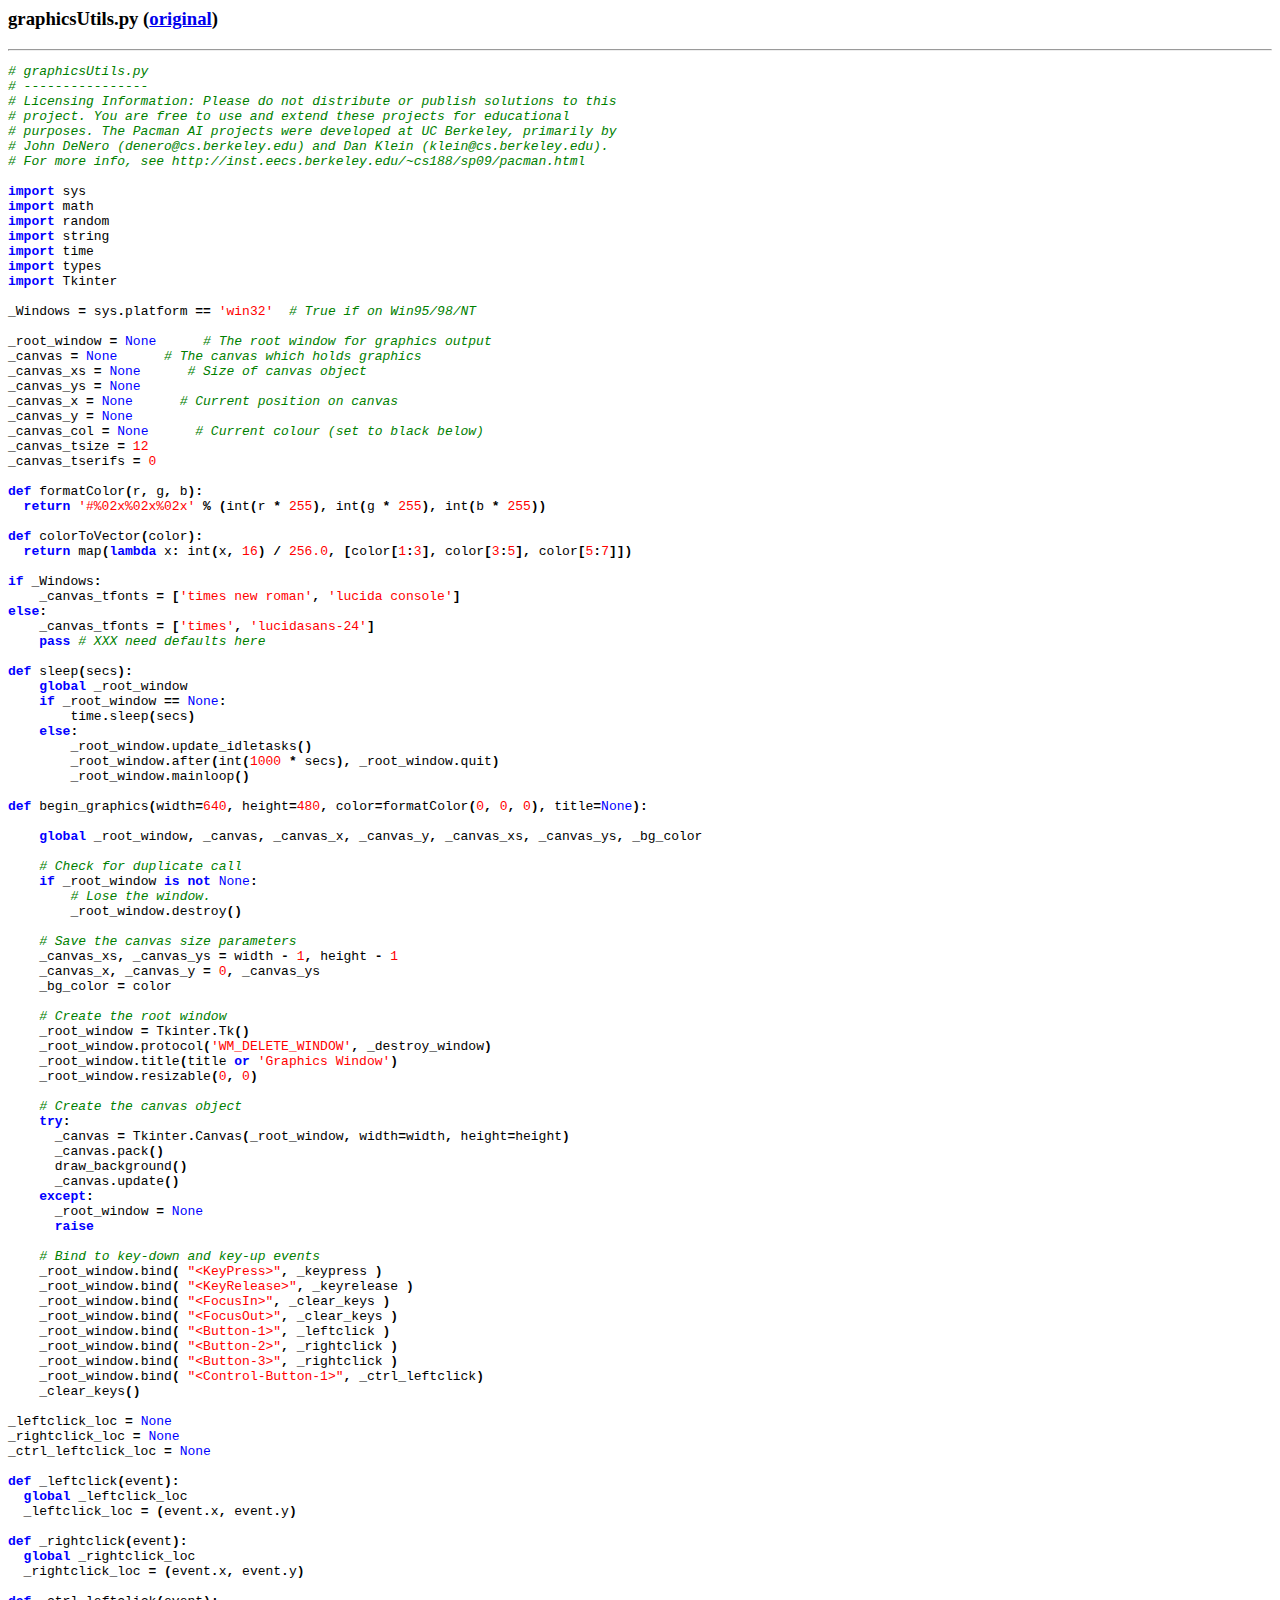
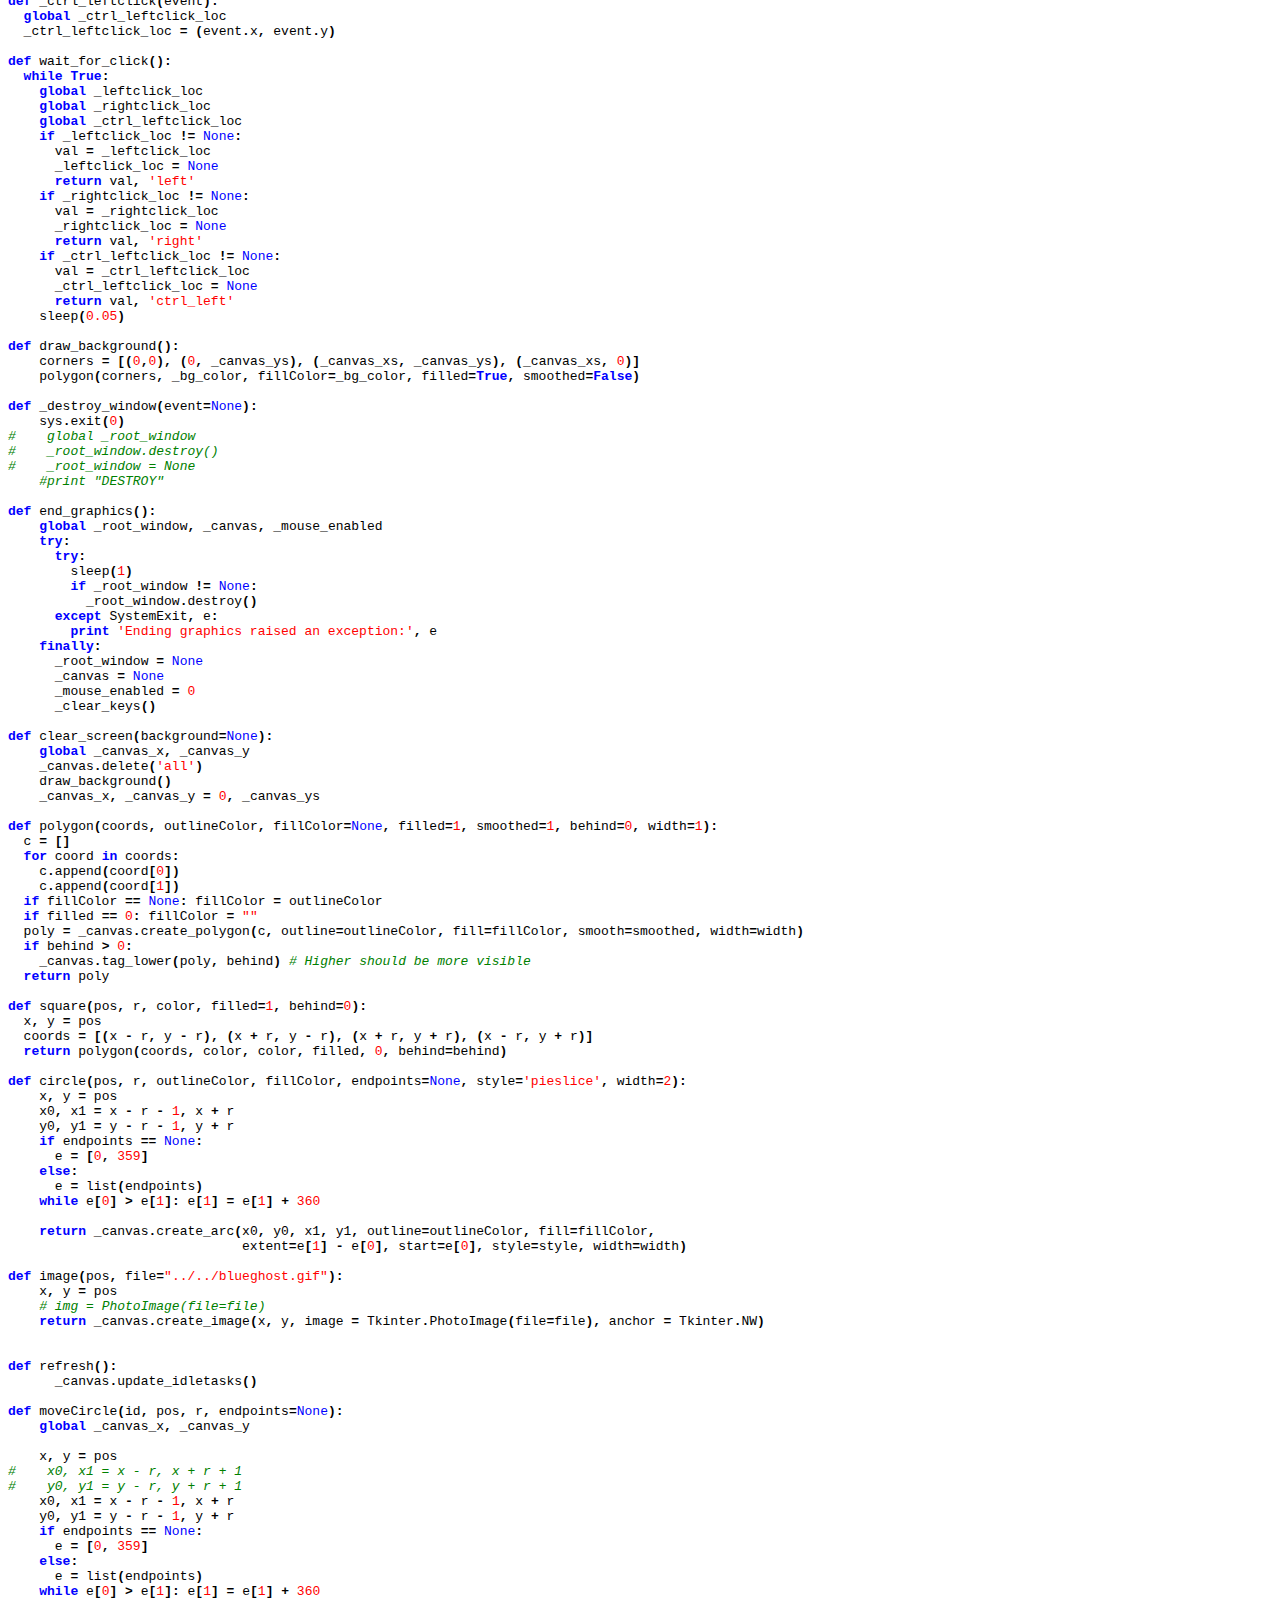
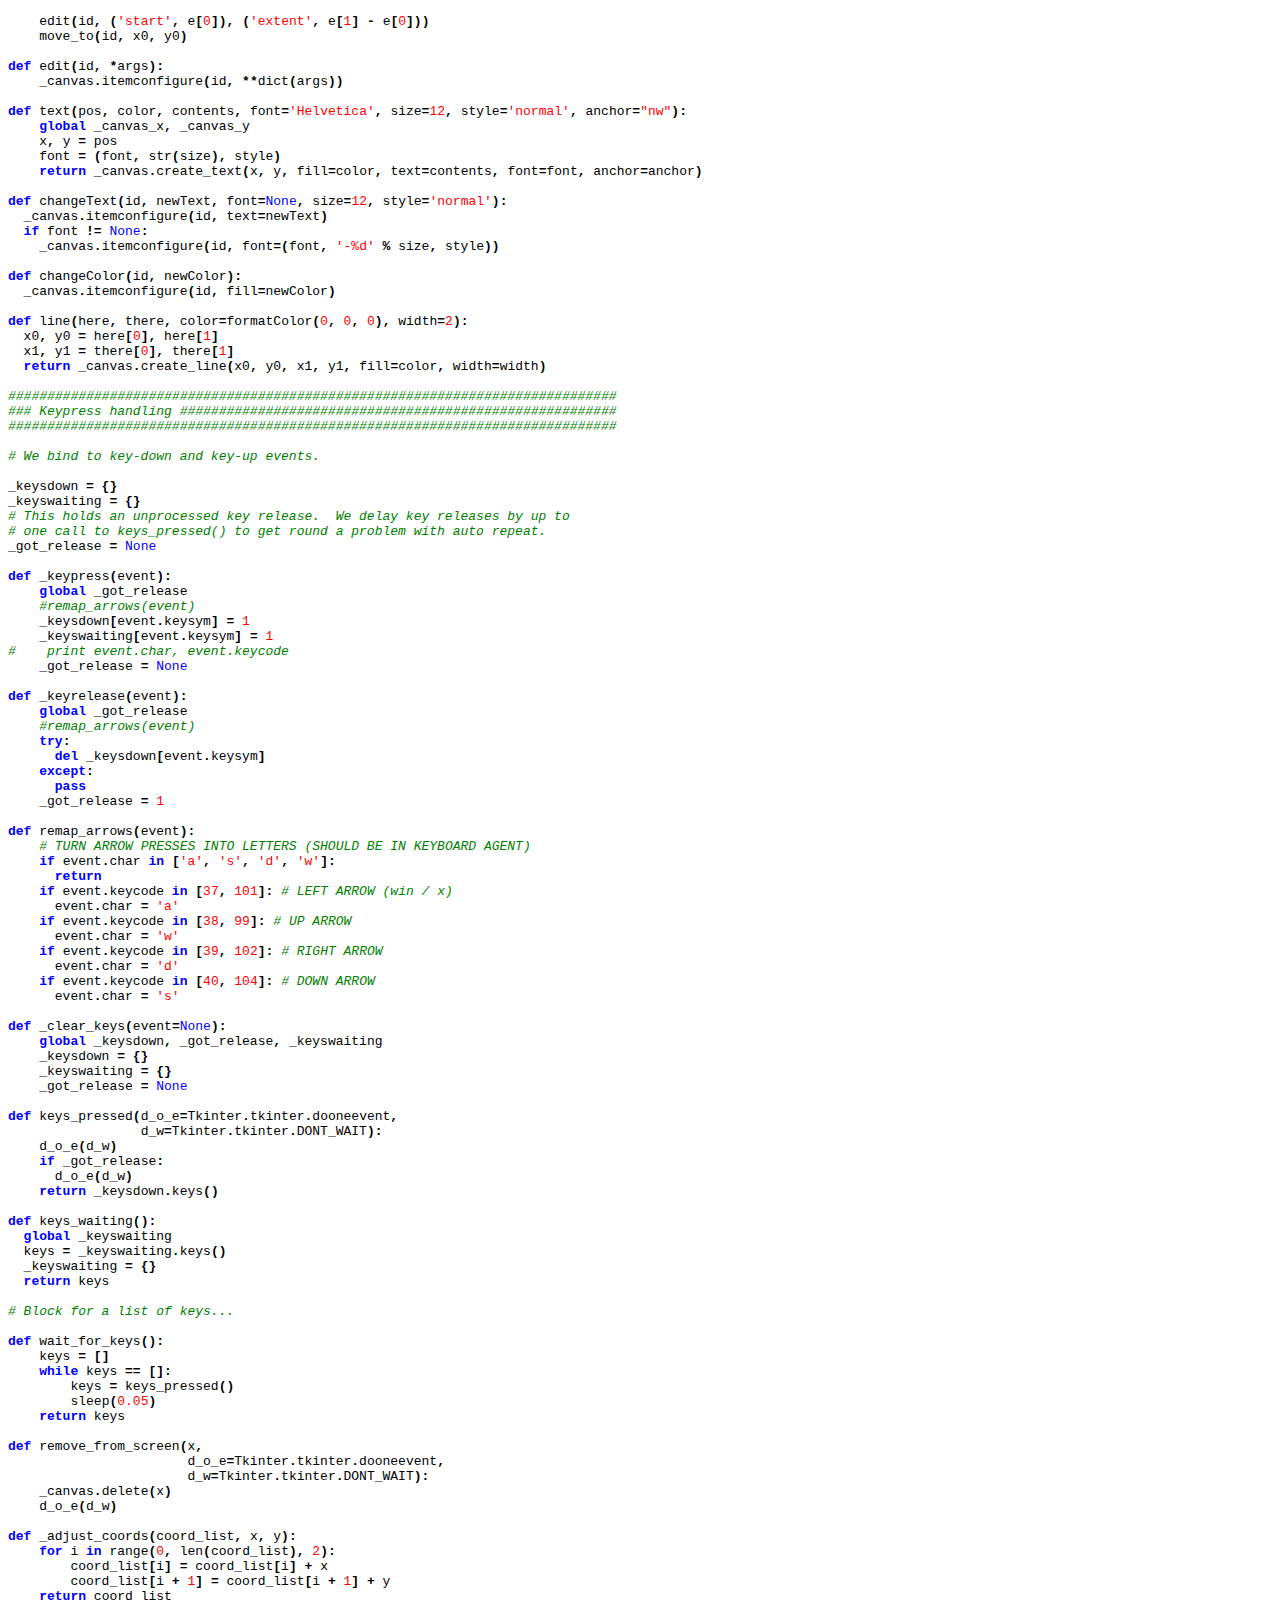
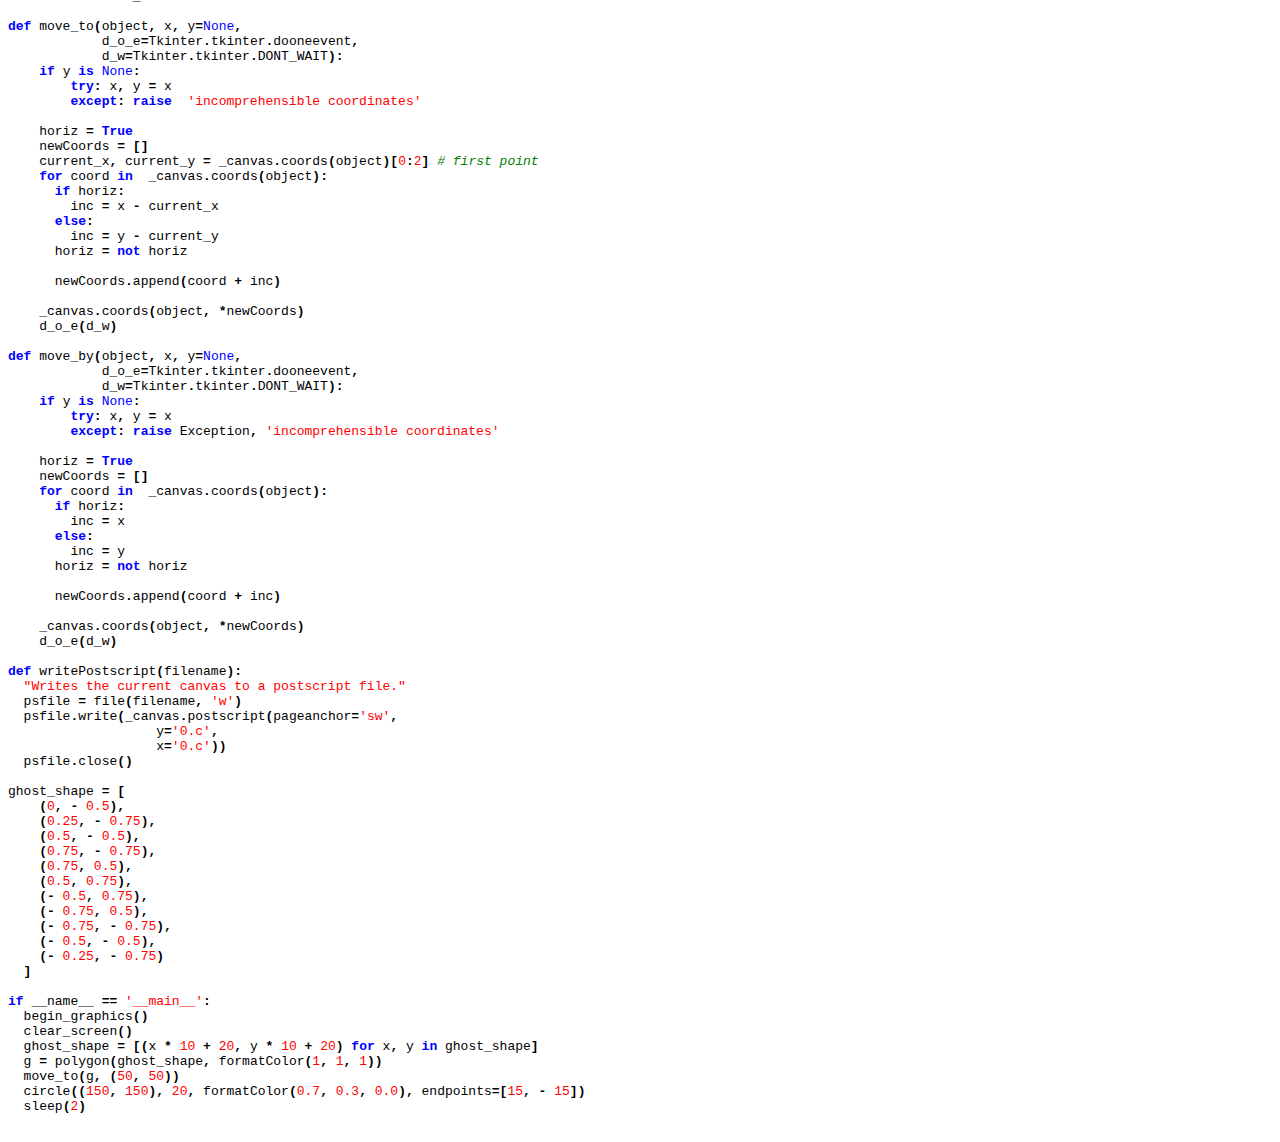
<file: aind_Pacman/docs/graphicsUtils.html>
<html>
  <head>
  <title>graphicsUtils.py</title>
  </head>
  <body>
  <h3>graphicsUtils.py (<a href="../graphicsUtils.py">original</a>)</h3>
  <hr>
  <pre>
<span style="color: green; font-style: italic"># graphicsUtils.py
# ----------------
# Licensing Information: Please do not distribute or publish solutions to this
# project. You are free to use and extend these projects for educational
# purposes. The Pacman AI projects were developed at UC Berkeley, primarily by
# John DeNero (denero@cs.berkeley.edu) and Dan Klein (klein@cs.berkeley.edu).
# For more info, see http://inst.eecs.berkeley.edu/~cs188/sp09/pacman.html

</span><span style="color: blue; font-weight: bold">import </span>sys
<span style="color: blue; font-weight: bold">import </span>math
<span style="color: blue; font-weight: bold">import </span>random
<span style="color: blue; font-weight: bold">import </span>string
<span style="color: blue; font-weight: bold">import </span>time
<span style="color: blue; font-weight: bold">import </span>types
<span style="color: blue; font-weight: bold">import </span>Tkinter

_Windows <span style="font-weight: bold">= </span>sys<span style="font-weight: bold">.</span>platform <span style="font-weight: bold">== </span><span style="color: red">'win32'  </span><span style="color: green; font-style: italic"># True if on Win95/98/NT

</span>_root_window <span style="font-weight: bold">= </span><span style="color: blue">None      </span><span style="color: green; font-style: italic"># The root window for graphics output
</span>_canvas <span style="font-weight: bold">= </span><span style="color: blue">None      </span><span style="color: green; font-style: italic"># The canvas which holds graphics
</span>_canvas_xs <span style="font-weight: bold">= </span><span style="color: blue">None      </span><span style="color: green; font-style: italic"># Size of canvas object
</span>_canvas_ys <span style="font-weight: bold">= </span><span style="color: blue">None
</span>_canvas_x <span style="font-weight: bold">= </span><span style="color: blue">None      </span><span style="color: green; font-style: italic"># Current position on canvas
</span>_canvas_y <span style="font-weight: bold">= </span><span style="color: blue">None
</span>_canvas_col <span style="font-weight: bold">= </span><span style="color: blue">None      </span><span style="color: green; font-style: italic"># Current colour (set to black below)
</span>_canvas_tsize <span style="font-weight: bold">= </span><span style="color: red">12
</span>_canvas_tserifs <span style="font-weight: bold">= </span><span style="color: red">0

</span><span style="color: blue; font-weight: bold">def </span>formatColor<span style="font-weight: bold">(</span>r<span style="font-weight: bold">, </span>g<span style="font-weight: bold">, </span>b<span style="font-weight: bold">):
  </span><span style="color: blue; font-weight: bold">return </span><span style="color: red">'#%02x%02x%02x' </span><span style="font-weight: bold">% (</span>int<span style="font-weight: bold">(</span>r <span style="font-weight: bold">* </span><span style="color: red">255</span><span style="font-weight: bold">), </span>int<span style="font-weight: bold">(</span>g <span style="font-weight: bold">* </span><span style="color: red">255</span><span style="font-weight: bold">), </span>int<span style="font-weight: bold">(</span>b <span style="font-weight: bold">* </span><span style="color: red">255</span><span style="font-weight: bold">))

</span><span style="color: blue; font-weight: bold">def </span>colorToVector<span style="font-weight: bold">(</span>color<span style="font-weight: bold">):
  </span><span style="color: blue; font-weight: bold">return </span>map<span style="font-weight: bold">(</span><span style="color: blue; font-weight: bold">lambda </span>x<span style="font-weight: bold">: </span>int<span style="font-weight: bold">(</span>x<span style="font-weight: bold">, </span><span style="color: red">16</span><span style="font-weight: bold">) / </span><span style="color: red">256.0</span><span style="font-weight: bold">, [</span>color<span style="font-weight: bold">[</span><span style="color: red">1</span><span style="font-weight: bold">:</span><span style="color: red">3</span><span style="font-weight: bold">], </span>color<span style="font-weight: bold">[</span><span style="color: red">3</span><span style="font-weight: bold">:</span><span style="color: red">5</span><span style="font-weight: bold">], </span>color<span style="font-weight: bold">[</span><span style="color: red">5</span><span style="font-weight: bold">:</span><span style="color: red">7</span><span style="font-weight: bold">]])

</span><span style="color: blue; font-weight: bold">if </span>_Windows<span style="font-weight: bold">:
    </span>_canvas_tfonts <span style="font-weight: bold">= [</span><span style="color: red">'times new roman'</span><span style="font-weight: bold">, </span><span style="color: red">'lucida console'</span><span style="font-weight: bold">]
</span><span style="color: blue; font-weight: bold">else</span><span style="font-weight: bold">:
    </span>_canvas_tfonts <span style="font-weight: bold">= [</span><span style="color: red">'times'</span><span style="font-weight: bold">, </span><span style="color: red">'lucidasans-24'</span><span style="font-weight: bold">]
    </span><span style="color: blue; font-weight: bold">pass </span><span style="color: green; font-style: italic"># XXX need defaults here

</span><span style="color: blue; font-weight: bold">def </span>sleep<span style="font-weight: bold">(</span>secs<span style="font-weight: bold">):
    </span><span style="color: blue; font-weight: bold">global </span>_root_window
    <span style="color: blue; font-weight: bold">if </span>_root_window <span style="font-weight: bold">== </span><span style="color: blue">None</span><span style="font-weight: bold">:
        </span>time<span style="font-weight: bold">.</span>sleep<span style="font-weight: bold">(</span>secs<span style="font-weight: bold">)
    </span><span style="color: blue; font-weight: bold">else</span><span style="font-weight: bold">:
        </span>_root_window<span style="font-weight: bold">.</span>update_idletasks<span style="font-weight: bold">()
        </span>_root_window<span style="font-weight: bold">.</span>after<span style="font-weight: bold">(</span>int<span style="font-weight: bold">(</span><span style="color: red">1000 </span><span style="font-weight: bold">* </span>secs<span style="font-weight: bold">), </span>_root_window<span style="font-weight: bold">.</span>quit<span style="font-weight: bold">)
        </span>_root_window<span style="font-weight: bold">.</span>mainloop<span style="font-weight: bold">()

</span><span style="color: blue; font-weight: bold">def </span>begin_graphics<span style="font-weight: bold">(</span>width<span style="font-weight: bold">=</span><span style="color: red">640</span><span style="font-weight: bold">, </span>height<span style="font-weight: bold">=</span><span style="color: red">480</span><span style="font-weight: bold">, </span>color<span style="font-weight: bold">=</span>formatColor<span style="font-weight: bold">(</span><span style="color: red">0</span><span style="font-weight: bold">, </span><span style="color: red">0</span><span style="font-weight: bold">, </span><span style="color: red">0</span><span style="font-weight: bold">), </span>title<span style="font-weight: bold">=</span><span style="color: blue">None</span><span style="font-weight: bold">):

    </span><span style="color: blue; font-weight: bold">global </span>_root_window<span style="font-weight: bold">, </span>_canvas<span style="font-weight: bold">, </span>_canvas_x<span style="font-weight: bold">, </span>_canvas_y<span style="font-weight: bold">, </span>_canvas_xs<span style="font-weight: bold">, </span>_canvas_ys<span style="font-weight: bold">, </span>_bg_color

    <span style="color: green; font-style: italic"># Check for duplicate call
    </span><span style="color: blue; font-weight: bold">if </span>_root_window <span style="color: blue; font-weight: bold">is not </span><span style="color: blue">None</span><span style="font-weight: bold">:
        </span><span style="color: green; font-style: italic"># Lose the window.
        </span>_root_window<span style="font-weight: bold">.</span>destroy<span style="font-weight: bold">()
        
    </span><span style="color: green; font-style: italic"># Save the canvas size parameters
    </span>_canvas_xs<span style="font-weight: bold">, </span>_canvas_ys <span style="font-weight: bold">= </span>width <span style="font-weight: bold">- </span><span style="color: red">1</span><span style="font-weight: bold">, </span>height <span style="font-weight: bold">- </span><span style="color: red">1
    </span>_canvas_x<span style="font-weight: bold">, </span>_canvas_y <span style="font-weight: bold">= </span><span style="color: red">0</span><span style="font-weight: bold">, </span>_canvas_ys
    _bg_color <span style="font-weight: bold">= </span>color
    
    <span style="color: green; font-style: italic"># Create the root window
    </span>_root_window <span style="font-weight: bold">= </span>Tkinter<span style="font-weight: bold">.</span>Tk<span style="font-weight: bold">()
    </span>_root_window<span style="font-weight: bold">.</span>protocol<span style="font-weight: bold">(</span><span style="color: red">'WM_DELETE_WINDOW'</span><span style="font-weight: bold">, </span>_destroy_window<span style="font-weight: bold">)
    </span>_root_window<span style="font-weight: bold">.</span>title<span style="font-weight: bold">(</span>title <span style="color: blue; font-weight: bold">or </span><span style="color: red">'Graphics Window'</span><span style="font-weight: bold">)
    </span>_root_window<span style="font-weight: bold">.</span>resizable<span style="font-weight: bold">(</span><span style="color: red">0</span><span style="font-weight: bold">, </span><span style="color: red">0</span><span style="font-weight: bold">)

    </span><span style="color: green; font-style: italic"># Create the canvas object
    </span><span style="color: blue; font-weight: bold">try</span><span style="font-weight: bold">:
      </span>_canvas <span style="font-weight: bold">= </span>Tkinter<span style="font-weight: bold">.</span>Canvas<span style="font-weight: bold">(</span>_root_window<span style="font-weight: bold">, </span>width<span style="font-weight: bold">=</span>width<span style="font-weight: bold">, </span>height<span style="font-weight: bold">=</span>height<span style="font-weight: bold">)
      </span>_canvas<span style="font-weight: bold">.</span>pack<span style="font-weight: bold">()
      </span>draw_background<span style="font-weight: bold">()
      </span>_canvas<span style="font-weight: bold">.</span>update<span style="font-weight: bold">()
    </span><span style="color: blue; font-weight: bold">except</span><span style="font-weight: bold">:
      </span>_root_window <span style="font-weight: bold">= </span><span style="color: blue">None
      </span><span style="color: blue; font-weight: bold">raise

    </span><span style="color: green; font-style: italic"># Bind to key-down and key-up events
    </span>_root_window<span style="font-weight: bold">.</span>bind<span style="font-weight: bold">( </span><span style="color: red">"&lt;KeyPress&gt;"</span><span style="font-weight: bold">, </span>_keypress <span style="font-weight: bold">)
    </span>_root_window<span style="font-weight: bold">.</span>bind<span style="font-weight: bold">( </span><span style="color: red">"&lt;KeyRelease&gt;"</span><span style="font-weight: bold">, </span>_keyrelease <span style="font-weight: bold">)
    </span>_root_window<span style="font-weight: bold">.</span>bind<span style="font-weight: bold">( </span><span style="color: red">"&lt;FocusIn&gt;"</span><span style="font-weight: bold">, </span>_clear_keys <span style="font-weight: bold">)
    </span>_root_window<span style="font-weight: bold">.</span>bind<span style="font-weight: bold">( </span><span style="color: red">"&lt;FocusOut&gt;"</span><span style="font-weight: bold">, </span>_clear_keys <span style="font-weight: bold">)
    </span>_root_window<span style="font-weight: bold">.</span>bind<span style="font-weight: bold">( </span><span style="color: red">"&lt;Button-1&gt;"</span><span style="font-weight: bold">, </span>_leftclick <span style="font-weight: bold">)
    </span>_root_window<span style="font-weight: bold">.</span>bind<span style="font-weight: bold">( </span><span style="color: red">"&lt;Button-2&gt;"</span><span style="font-weight: bold">, </span>_rightclick <span style="font-weight: bold">)
    </span>_root_window<span style="font-weight: bold">.</span>bind<span style="font-weight: bold">( </span><span style="color: red">"&lt;Button-3&gt;"</span><span style="font-weight: bold">, </span>_rightclick <span style="font-weight: bold">)
    </span>_root_window<span style="font-weight: bold">.</span>bind<span style="font-weight: bold">( </span><span style="color: red">"&lt;Control-Button-1&gt;"</span><span style="font-weight: bold">, </span>_ctrl_leftclick<span style="font-weight: bold">)
    </span>_clear_keys<span style="font-weight: bold">()

</span>_leftclick_loc <span style="font-weight: bold">= </span><span style="color: blue">None
</span>_rightclick_loc <span style="font-weight: bold">= </span><span style="color: blue">None
</span>_ctrl_leftclick_loc <span style="font-weight: bold">= </span><span style="color: blue">None

</span><span style="color: blue; font-weight: bold">def </span>_leftclick<span style="font-weight: bold">(</span>event<span style="font-weight: bold">):
  </span><span style="color: blue; font-weight: bold">global </span>_leftclick_loc
  _leftclick_loc <span style="font-weight: bold">= (</span>event<span style="font-weight: bold">.</span>x<span style="font-weight: bold">, </span>event<span style="font-weight: bold">.</span>y<span style="font-weight: bold">)

</span><span style="color: blue; font-weight: bold">def </span>_rightclick<span style="font-weight: bold">(</span>event<span style="font-weight: bold">):
  </span><span style="color: blue; font-weight: bold">global </span>_rightclick_loc
  _rightclick_loc <span style="font-weight: bold">= (</span>event<span style="font-weight: bold">.</span>x<span style="font-weight: bold">, </span>event<span style="font-weight: bold">.</span>y<span style="font-weight: bold">)

</span><span style="color: blue; font-weight: bold">def </span>_ctrl_leftclick<span style="font-weight: bold">(</span>event<span style="font-weight: bold">):
  </span><span style="color: blue; font-weight: bold">global </span>_ctrl_leftclick_loc
  _ctrl_leftclick_loc <span style="font-weight: bold">= (</span>event<span style="font-weight: bold">.</span>x<span style="font-weight: bold">, </span>event<span style="font-weight: bold">.</span>y<span style="font-weight: bold">)

</span><span style="color: blue; font-weight: bold">def </span>wait_for_click<span style="font-weight: bold">():
  </span><span style="color: blue; font-weight: bold">while True</span><span style="font-weight: bold">:
    </span><span style="color: blue; font-weight: bold">global </span>_leftclick_loc
    <span style="color: blue; font-weight: bold">global </span>_rightclick_loc
    <span style="color: blue; font-weight: bold">global </span>_ctrl_leftclick_loc
    <span style="color: blue; font-weight: bold">if </span>_leftclick_loc <span style="font-weight: bold">!= </span><span style="color: blue">None</span><span style="font-weight: bold">:
      </span>val <span style="font-weight: bold">= </span>_leftclick_loc
      _leftclick_loc <span style="font-weight: bold">= </span><span style="color: blue">None
      </span><span style="color: blue; font-weight: bold">return </span>val<span style="font-weight: bold">, </span><span style="color: red">'left'
    </span><span style="color: blue; font-weight: bold">if </span>_rightclick_loc <span style="font-weight: bold">!= </span><span style="color: blue">None</span><span style="font-weight: bold">:
      </span>val <span style="font-weight: bold">= </span>_rightclick_loc
      _rightclick_loc <span style="font-weight: bold">= </span><span style="color: blue">None
      </span><span style="color: blue; font-weight: bold">return </span>val<span style="font-weight: bold">, </span><span style="color: red">'right'
    </span><span style="color: blue; font-weight: bold">if </span>_ctrl_leftclick_loc <span style="font-weight: bold">!= </span><span style="color: blue">None</span><span style="font-weight: bold">:
      </span>val <span style="font-weight: bold">= </span>_ctrl_leftclick_loc
      _ctrl_leftclick_loc <span style="font-weight: bold">= </span><span style="color: blue">None
      </span><span style="color: blue; font-weight: bold">return </span>val<span style="font-weight: bold">, </span><span style="color: red">'ctrl_left'
    </span>sleep<span style="font-weight: bold">(</span><span style="color: red">0.05</span><span style="font-weight: bold">)  

</span><span style="color: blue; font-weight: bold">def </span>draw_background<span style="font-weight: bold">():
    </span>corners <span style="font-weight: bold">= [(</span><span style="color: red">0</span><span style="font-weight: bold">,</span><span style="color: red">0</span><span style="font-weight: bold">), (</span><span style="color: red">0</span><span style="font-weight: bold">, </span>_canvas_ys<span style="font-weight: bold">), (</span>_canvas_xs<span style="font-weight: bold">, </span>_canvas_ys<span style="font-weight: bold">), (</span>_canvas_xs<span style="font-weight: bold">, </span><span style="color: red">0</span><span style="font-weight: bold">)]
    </span>polygon<span style="font-weight: bold">(</span>corners<span style="font-weight: bold">, </span>_bg_color<span style="font-weight: bold">, </span>fillColor<span style="font-weight: bold">=</span>_bg_color<span style="font-weight: bold">, </span>filled<span style="font-weight: bold">=</span><span style="color: blue; font-weight: bold">True</span><span style="font-weight: bold">, </span>smoothed<span style="font-weight: bold">=</span><span style="color: blue; font-weight: bold">False</span><span style="font-weight: bold">)
    
</span><span style="color: blue; font-weight: bold">def </span>_destroy_window<span style="font-weight: bold">(</span>event<span style="font-weight: bold">=</span><span style="color: blue">None</span><span style="font-weight: bold">):
    </span>sys<span style="font-weight: bold">.</span>exit<span style="font-weight: bold">(</span><span style="color: red">0</span><span style="font-weight: bold">)
</span><span style="color: green; font-style: italic">#    global _root_window
#    _root_window.destroy()
#    _root_window = None
    #print "DESTROY"

</span><span style="color: blue; font-weight: bold">def </span>end_graphics<span style="font-weight: bold">():
    </span><span style="color: blue; font-weight: bold">global </span>_root_window<span style="font-weight: bold">, </span>_canvas<span style="font-weight: bold">, </span>_mouse_enabled
    <span style="color: blue; font-weight: bold">try</span><span style="font-weight: bold">:
      </span><span style="color: blue; font-weight: bold">try</span><span style="font-weight: bold">:
        </span>sleep<span style="font-weight: bold">(</span><span style="color: red">1</span><span style="font-weight: bold">)
        </span><span style="color: blue; font-weight: bold">if </span>_root_window <span style="font-weight: bold">!= </span><span style="color: blue">None</span><span style="font-weight: bold">: 
          </span>_root_window<span style="font-weight: bold">.</span>destroy<span style="font-weight: bold">()
      </span><span style="color: blue; font-weight: bold">except </span>SystemExit<span style="font-weight: bold">, </span>e<span style="font-weight: bold">:
        </span><span style="color: blue; font-weight: bold">print </span><span style="color: red">'Ending graphics raised an exception:'</span><span style="font-weight: bold">, </span>e
    <span style="color: blue; font-weight: bold">finally</span><span style="font-weight: bold">:
      </span>_root_window <span style="font-weight: bold">= </span><span style="color: blue">None
      </span>_canvas <span style="font-weight: bold">= </span><span style="color: blue">None
      </span>_mouse_enabled <span style="font-weight: bold">= </span><span style="color: red">0
      </span>_clear_keys<span style="font-weight: bold">()

</span><span style="color: blue; font-weight: bold">def </span>clear_screen<span style="font-weight: bold">(</span>background<span style="font-weight: bold">=</span><span style="color: blue">None</span><span style="font-weight: bold">):
    </span><span style="color: blue; font-weight: bold">global </span>_canvas_x<span style="font-weight: bold">, </span>_canvas_y
    _canvas<span style="font-weight: bold">.</span>delete<span style="font-weight: bold">(</span><span style="color: red">'all'</span><span style="font-weight: bold">)
    </span>draw_background<span style="font-weight: bold">()
    </span>_canvas_x<span style="font-weight: bold">, </span>_canvas_y <span style="font-weight: bold">= </span><span style="color: red">0</span><span style="font-weight: bold">, </span>_canvas_ys

<span style="color: blue; font-weight: bold">def </span>polygon<span style="font-weight: bold">(</span>coords<span style="font-weight: bold">, </span>outlineColor<span style="font-weight: bold">, </span>fillColor<span style="font-weight: bold">=</span><span style="color: blue">None</span><span style="font-weight: bold">, </span>filled<span style="font-weight: bold">=</span><span style="color: red">1</span><span style="font-weight: bold">, </span>smoothed<span style="font-weight: bold">=</span><span style="color: red">1</span><span style="font-weight: bold">, </span>behind<span style="font-weight: bold">=</span><span style="color: red">0</span><span style="font-weight: bold">, </span>width<span style="font-weight: bold">=</span><span style="color: red">1</span><span style="font-weight: bold">):
  </span>c <span style="font-weight: bold">= []
  </span><span style="color: blue; font-weight: bold">for </span>coord <span style="color: blue; font-weight: bold">in </span>coords<span style="font-weight: bold">:
    </span>c<span style="font-weight: bold">.</span>append<span style="font-weight: bold">(</span>coord<span style="font-weight: bold">[</span><span style="color: red">0</span><span style="font-weight: bold">])
    </span>c<span style="font-weight: bold">.</span>append<span style="font-weight: bold">(</span>coord<span style="font-weight: bold">[</span><span style="color: red">1</span><span style="font-weight: bold">])
  </span><span style="color: blue; font-weight: bold">if </span>fillColor <span style="font-weight: bold">== </span><span style="color: blue">None</span><span style="font-weight: bold">: </span>fillColor <span style="font-weight: bold">= </span>outlineColor
  <span style="color: blue; font-weight: bold">if </span>filled <span style="font-weight: bold">== </span><span style="color: red">0</span><span style="font-weight: bold">: </span>fillColor <span style="font-weight: bold">= </span><span style="color: red">""
  </span>poly <span style="font-weight: bold">= </span>_canvas<span style="font-weight: bold">.</span>create_polygon<span style="font-weight: bold">(</span>c<span style="font-weight: bold">, </span>outline<span style="font-weight: bold">=</span>outlineColor<span style="font-weight: bold">, </span>fill<span style="font-weight: bold">=</span>fillColor<span style="font-weight: bold">, </span>smooth<span style="font-weight: bold">=</span>smoothed<span style="font-weight: bold">, </span>width<span style="font-weight: bold">=</span>width<span style="font-weight: bold">)
  </span><span style="color: blue; font-weight: bold">if </span>behind <span style="font-weight: bold">&gt; </span><span style="color: red">0</span><span style="font-weight: bold">:    
    </span>_canvas<span style="font-weight: bold">.</span>tag_lower<span style="font-weight: bold">(</span>poly<span style="font-weight: bold">, </span>behind<span style="font-weight: bold">) </span><span style="color: green; font-style: italic"># Higher should be more visible
  </span><span style="color: blue; font-weight: bold">return </span>poly
  
<span style="color: blue; font-weight: bold">def </span>square<span style="font-weight: bold">(</span>pos<span style="font-weight: bold">, </span>r<span style="font-weight: bold">, </span>color<span style="font-weight: bold">, </span>filled<span style="font-weight: bold">=</span><span style="color: red">1</span><span style="font-weight: bold">, </span>behind<span style="font-weight: bold">=</span><span style="color: red">0</span><span style="font-weight: bold">):
  </span>x<span style="font-weight: bold">, </span>y <span style="font-weight: bold">= </span>pos
  coords <span style="font-weight: bold">= [(</span>x <span style="font-weight: bold">- </span>r<span style="font-weight: bold">, </span>y <span style="font-weight: bold">- </span>r<span style="font-weight: bold">), (</span>x <span style="font-weight: bold">+ </span>r<span style="font-weight: bold">, </span>y <span style="font-weight: bold">- </span>r<span style="font-weight: bold">), (</span>x <span style="font-weight: bold">+ </span>r<span style="font-weight: bold">, </span>y <span style="font-weight: bold">+ </span>r<span style="font-weight: bold">), (</span>x <span style="font-weight: bold">- </span>r<span style="font-weight: bold">, </span>y <span style="font-weight: bold">+ </span>r<span style="font-weight: bold">)]
  </span><span style="color: blue; font-weight: bold">return </span>polygon<span style="font-weight: bold">(</span>coords<span style="font-weight: bold">, </span>color<span style="font-weight: bold">, </span>color<span style="font-weight: bold">, </span>filled<span style="font-weight: bold">, </span><span style="color: red">0</span><span style="font-weight: bold">, </span>behind<span style="font-weight: bold">=</span>behind<span style="font-weight: bold">)

</span><span style="color: blue; font-weight: bold">def </span>circle<span style="font-weight: bold">(</span>pos<span style="font-weight: bold">, </span>r<span style="font-weight: bold">, </span>outlineColor<span style="font-weight: bold">, </span>fillColor<span style="font-weight: bold">, </span>endpoints<span style="font-weight: bold">=</span><span style="color: blue">None</span><span style="font-weight: bold">, </span>style<span style="font-weight: bold">=</span><span style="color: red">'pieslice'</span><span style="font-weight: bold">, </span>width<span style="font-weight: bold">=</span><span style="color: red">2</span><span style="font-weight: bold">):
    </span>x<span style="font-weight: bold">, </span>y <span style="font-weight: bold">= </span>pos
    x0<span style="font-weight: bold">, </span>x1 <span style="font-weight: bold">= </span>x <span style="font-weight: bold">- </span>r <span style="font-weight: bold">- </span><span style="color: red">1</span><span style="font-weight: bold">, </span>x <span style="font-weight: bold">+ </span>r
    y0<span style="font-weight: bold">, </span>y1 <span style="font-weight: bold">= </span>y <span style="font-weight: bold">- </span>r <span style="font-weight: bold">- </span><span style="color: red">1</span><span style="font-weight: bold">, </span>y <span style="font-weight: bold">+ </span>r
    <span style="color: blue; font-weight: bold">if </span>endpoints <span style="font-weight: bold">== </span><span style="color: blue">None</span><span style="font-weight: bold">:
      </span>e <span style="font-weight: bold">= [</span><span style="color: red">0</span><span style="font-weight: bold">, </span><span style="color: red">359</span><span style="font-weight: bold">]
    </span><span style="color: blue; font-weight: bold">else</span><span style="font-weight: bold">:
      </span>e <span style="font-weight: bold">= </span>list<span style="font-weight: bold">(</span>endpoints<span style="font-weight: bold">)
    </span><span style="color: blue; font-weight: bold">while </span>e<span style="font-weight: bold">[</span><span style="color: red">0</span><span style="font-weight: bold">] &gt; </span>e<span style="font-weight: bold">[</span><span style="color: red">1</span><span style="font-weight: bold">]: </span>e<span style="font-weight: bold">[</span><span style="color: red">1</span><span style="font-weight: bold">] = </span>e<span style="font-weight: bold">[</span><span style="color: red">1</span><span style="font-weight: bold">] + </span><span style="color: red">360

    </span><span style="color: blue; font-weight: bold">return </span>_canvas<span style="font-weight: bold">.</span>create_arc<span style="font-weight: bold">(</span>x0<span style="font-weight: bold">, </span>y0<span style="font-weight: bold">, </span>x1<span style="font-weight: bold">, </span>y1<span style="font-weight: bold">, </span>outline<span style="font-weight: bold">=</span>outlineColor<span style="font-weight: bold">, </span>fill<span style="font-weight: bold">=</span>fillColor<span style="font-weight: bold">,
                              </span>extent<span style="font-weight: bold">=</span>e<span style="font-weight: bold">[</span><span style="color: red">1</span><span style="font-weight: bold">] - </span>e<span style="font-weight: bold">[</span><span style="color: red">0</span><span style="font-weight: bold">], </span>start<span style="font-weight: bold">=</span>e<span style="font-weight: bold">[</span><span style="color: red">0</span><span style="font-weight: bold">], </span>style<span style="font-weight: bold">=</span>style<span style="font-weight: bold">, </span>width<span style="font-weight: bold">=</span>width<span style="font-weight: bold">)

</span><span style="color: blue; font-weight: bold">def </span>image<span style="font-weight: bold">(</span>pos<span style="font-weight: bold">, </span>file<span style="font-weight: bold">=</span><span style="color: red">"../../blueghost.gif"</span><span style="font-weight: bold">):
    </span>x<span style="font-weight: bold">, </span>y <span style="font-weight: bold">= </span>pos
    <span style="color: green; font-style: italic"># img = PhotoImage(file=file)
    </span><span style="color: blue; font-weight: bold">return </span>_canvas<span style="font-weight: bold">.</span>create_image<span style="font-weight: bold">(</span>x<span style="font-weight: bold">, </span>y<span style="font-weight: bold">, </span>image <span style="font-weight: bold">= </span>Tkinter<span style="font-weight: bold">.</span>PhotoImage<span style="font-weight: bold">(</span>file<span style="font-weight: bold">=</span>file<span style="font-weight: bold">), </span>anchor <span style="font-weight: bold">= </span>Tkinter<span style="font-weight: bold">.</span>NW<span style="font-weight: bold">)
    
    
</span><span style="color: blue; font-weight: bold">def </span>refresh<span style="font-weight: bold">():
      </span>_canvas<span style="font-weight: bold">.</span>update_idletasks<span style="font-weight: bold">()
                                                    
</span><span style="color: blue; font-weight: bold">def </span>moveCircle<span style="font-weight: bold">(</span>id<span style="font-weight: bold">, </span>pos<span style="font-weight: bold">, </span>r<span style="font-weight: bold">, </span>endpoints<span style="font-weight: bold">=</span><span style="color: blue">None</span><span style="font-weight: bold">):
    </span><span style="color: blue; font-weight: bold">global </span>_canvas_x<span style="font-weight: bold">, </span>_canvas_y
    
    x<span style="font-weight: bold">, </span>y <span style="font-weight: bold">= </span>pos
<span style="color: green; font-style: italic">#    x0, x1 = x - r, x + r + 1
#    y0, y1 = y - r, y + r + 1
    </span>x0<span style="font-weight: bold">, </span>x1 <span style="font-weight: bold">= </span>x <span style="font-weight: bold">- </span>r <span style="font-weight: bold">- </span><span style="color: red">1</span><span style="font-weight: bold">, </span>x <span style="font-weight: bold">+ </span>r
    y0<span style="font-weight: bold">, </span>y1 <span style="font-weight: bold">= </span>y <span style="font-weight: bold">- </span>r <span style="font-weight: bold">- </span><span style="color: red">1</span><span style="font-weight: bold">, </span>y <span style="font-weight: bold">+ </span>r
    <span style="color: blue; font-weight: bold">if </span>endpoints <span style="font-weight: bold">== </span><span style="color: blue">None</span><span style="font-weight: bold">:
      </span>e <span style="font-weight: bold">= [</span><span style="color: red">0</span><span style="font-weight: bold">, </span><span style="color: red">359</span><span style="font-weight: bold">]
    </span><span style="color: blue; font-weight: bold">else</span><span style="font-weight: bold">:
      </span>e <span style="font-weight: bold">= </span>list<span style="font-weight: bold">(</span>endpoints<span style="font-weight: bold">)
    </span><span style="color: blue; font-weight: bold">while </span>e<span style="font-weight: bold">[</span><span style="color: red">0</span><span style="font-weight: bold">] &gt; </span>e<span style="font-weight: bold">[</span><span style="color: red">1</span><span style="font-weight: bold">]: </span>e<span style="font-weight: bold">[</span><span style="color: red">1</span><span style="font-weight: bold">] = </span>e<span style="font-weight: bold">[</span><span style="color: red">1</span><span style="font-weight: bold">] + </span><span style="color: red">360

    </span>edit<span style="font-weight: bold">(</span>id<span style="font-weight: bold">, (</span><span style="color: red">'start'</span><span style="font-weight: bold">, </span>e<span style="font-weight: bold">[</span><span style="color: red">0</span><span style="font-weight: bold">]), (</span><span style="color: red">'extent'</span><span style="font-weight: bold">, </span>e<span style="font-weight: bold">[</span><span style="color: red">1</span><span style="font-weight: bold">] - </span>e<span style="font-weight: bold">[</span><span style="color: red">0</span><span style="font-weight: bold">]))
    </span>move_to<span style="font-weight: bold">(</span>id<span style="font-weight: bold">, </span>x0<span style="font-weight: bold">, </span>y0<span style="font-weight: bold">)

</span><span style="color: blue; font-weight: bold">def </span>edit<span style="font-weight: bold">(</span>id<span style="font-weight: bold">, *</span>args<span style="font-weight: bold">):
    </span>_canvas<span style="font-weight: bold">.</span>itemconfigure<span style="font-weight: bold">(</span>id<span style="font-weight: bold">, **</span>dict<span style="font-weight: bold">(</span>args<span style="font-weight: bold">))
    
</span><span style="color: blue; font-weight: bold">def </span>text<span style="font-weight: bold">(</span>pos<span style="font-weight: bold">, </span>color<span style="font-weight: bold">, </span>contents<span style="font-weight: bold">, </span>font<span style="font-weight: bold">=</span><span style="color: red">'Helvetica'</span><span style="font-weight: bold">, </span>size<span style="font-weight: bold">=</span><span style="color: red">12</span><span style="font-weight: bold">, </span>style<span style="font-weight: bold">=</span><span style="color: red">'normal'</span><span style="font-weight: bold">, </span>anchor<span style="font-weight: bold">=</span><span style="color: red">"nw"</span><span style="font-weight: bold">):
    </span><span style="color: blue; font-weight: bold">global </span>_canvas_x<span style="font-weight: bold">, </span>_canvas_y
    x<span style="font-weight: bold">, </span>y <span style="font-weight: bold">= </span>pos
    font <span style="font-weight: bold">= (</span>font<span style="font-weight: bold">, </span>str<span style="font-weight: bold">(</span>size<span style="font-weight: bold">), </span>style<span style="font-weight: bold">)
    </span><span style="color: blue; font-weight: bold">return </span>_canvas<span style="font-weight: bold">.</span>create_text<span style="font-weight: bold">(</span>x<span style="font-weight: bold">, </span>y<span style="font-weight: bold">, </span>fill<span style="font-weight: bold">=</span>color<span style="font-weight: bold">, </span>text<span style="font-weight: bold">=</span>contents<span style="font-weight: bold">, </span>font<span style="font-weight: bold">=</span>font<span style="font-weight: bold">, </span>anchor<span style="font-weight: bold">=</span>anchor<span style="font-weight: bold">)

</span><span style="color: blue; font-weight: bold">def </span>changeText<span style="font-weight: bold">(</span>id<span style="font-weight: bold">, </span>newText<span style="font-weight: bold">, </span>font<span style="font-weight: bold">=</span><span style="color: blue">None</span><span style="font-weight: bold">, </span>size<span style="font-weight: bold">=</span><span style="color: red">12</span><span style="font-weight: bold">, </span>style<span style="font-weight: bold">=</span><span style="color: red">'normal'</span><span style="font-weight: bold">):
  </span>_canvas<span style="font-weight: bold">.</span>itemconfigure<span style="font-weight: bold">(</span>id<span style="font-weight: bold">, </span>text<span style="font-weight: bold">=</span>newText<span style="font-weight: bold">)
  </span><span style="color: blue; font-weight: bold">if </span>font <span style="font-weight: bold">!= </span><span style="color: blue">None</span><span style="font-weight: bold">:
    </span>_canvas<span style="font-weight: bold">.</span>itemconfigure<span style="font-weight: bold">(</span>id<span style="font-weight: bold">, </span>font<span style="font-weight: bold">=(</span>font<span style="font-weight: bold">, </span><span style="color: red">'-%d' </span><span style="font-weight: bold">% </span>size<span style="font-weight: bold">, </span>style<span style="font-weight: bold">))

</span><span style="color: blue; font-weight: bold">def </span>changeColor<span style="font-weight: bold">(</span>id<span style="font-weight: bold">, </span>newColor<span style="font-weight: bold">):
  </span>_canvas<span style="font-weight: bold">.</span>itemconfigure<span style="font-weight: bold">(</span>id<span style="font-weight: bold">, </span>fill<span style="font-weight: bold">=</span>newColor<span style="font-weight: bold">)

</span><span style="color: blue; font-weight: bold">def </span>line<span style="font-weight: bold">(</span>here<span style="font-weight: bold">, </span>there<span style="font-weight: bold">, </span>color<span style="font-weight: bold">=</span>formatColor<span style="font-weight: bold">(</span><span style="color: red">0</span><span style="font-weight: bold">, </span><span style="color: red">0</span><span style="font-weight: bold">, </span><span style="color: red">0</span><span style="font-weight: bold">), </span>width<span style="font-weight: bold">=</span><span style="color: red">2</span><span style="font-weight: bold">):
  </span>x0<span style="font-weight: bold">, </span>y0 <span style="font-weight: bold">= </span>here<span style="font-weight: bold">[</span><span style="color: red">0</span><span style="font-weight: bold">], </span>here<span style="font-weight: bold">[</span><span style="color: red">1</span><span style="font-weight: bold">]
  </span>x1<span style="font-weight: bold">, </span>y1 <span style="font-weight: bold">= </span>there<span style="font-weight: bold">[</span><span style="color: red">0</span><span style="font-weight: bold">], </span>there<span style="font-weight: bold">[</span><span style="color: red">1</span><span style="font-weight: bold">]
  </span><span style="color: blue; font-weight: bold">return </span>_canvas<span style="font-weight: bold">.</span>create_line<span style="font-weight: bold">(</span>x0<span style="font-weight: bold">, </span>y0<span style="font-weight: bold">, </span>x1<span style="font-weight: bold">, </span>y1<span style="font-weight: bold">, </span>fill<span style="font-weight: bold">=</span>color<span style="font-weight: bold">, </span>width<span style="font-weight: bold">=</span>width<span style="font-weight: bold">)

</span><span style="color: green; font-style: italic">##############################################################################
### Keypress handling ########################################################
##############################################################################

# We bind to key-down and key-up events.

</span>_keysdown <span style="font-weight: bold">= {}
</span>_keyswaiting <span style="font-weight: bold">= {}
</span><span style="color: green; font-style: italic"># This holds an unprocessed key release.  We delay key releases by up to
# one call to keys_pressed() to get round a problem with auto repeat.
</span>_got_release <span style="font-weight: bold">= </span><span style="color: blue">None

</span><span style="color: blue; font-weight: bold">def </span>_keypress<span style="font-weight: bold">(</span>event<span style="font-weight: bold">):
    </span><span style="color: blue; font-weight: bold">global </span>_got_release
    <span style="color: green; font-style: italic">#remap_arrows(event)
    </span>_keysdown<span style="font-weight: bold">[</span>event<span style="font-weight: bold">.</span>keysym<span style="font-weight: bold">] = </span><span style="color: red">1
    </span>_keyswaiting<span style="font-weight: bold">[</span>event<span style="font-weight: bold">.</span>keysym<span style="font-weight: bold">] = </span><span style="color: red">1
</span><span style="color: green; font-style: italic">#    print event.char, event.keycode
    </span>_got_release <span style="font-weight: bold">= </span><span style="color: blue">None

</span><span style="color: blue; font-weight: bold">def </span>_keyrelease<span style="font-weight: bold">(</span>event<span style="font-weight: bold">):
    </span><span style="color: blue; font-weight: bold">global </span>_got_release
    <span style="color: green; font-style: italic">#remap_arrows(event)
    </span><span style="color: blue; font-weight: bold">try</span><span style="font-weight: bold">:
      </span><span style="color: blue; font-weight: bold">del </span>_keysdown<span style="font-weight: bold">[</span>event<span style="font-weight: bold">.</span>keysym<span style="font-weight: bold">]
    </span><span style="color: blue; font-weight: bold">except</span><span style="font-weight: bold">:
      </span><span style="color: blue; font-weight: bold">pass
    </span>_got_release <span style="font-weight: bold">= </span><span style="color: red">1
    
</span><span style="color: blue; font-weight: bold">def </span>remap_arrows<span style="font-weight: bold">(</span>event<span style="font-weight: bold">):
    </span><span style="color: green; font-style: italic"># TURN ARROW PRESSES INTO LETTERS (SHOULD BE IN KEYBOARD AGENT)
    </span><span style="color: blue; font-weight: bold">if </span>event<span style="font-weight: bold">.</span>char <span style="color: blue; font-weight: bold">in </span><span style="font-weight: bold">[</span><span style="color: red">'a'</span><span style="font-weight: bold">, </span><span style="color: red">'s'</span><span style="font-weight: bold">, </span><span style="color: red">'d'</span><span style="font-weight: bold">, </span><span style="color: red">'w'</span><span style="font-weight: bold">]:
      </span><span style="color: blue; font-weight: bold">return
    if </span>event<span style="font-weight: bold">.</span>keycode <span style="color: blue; font-weight: bold">in </span><span style="font-weight: bold">[</span><span style="color: red">37</span><span style="font-weight: bold">, </span><span style="color: red">101</span><span style="font-weight: bold">]: </span><span style="color: green; font-style: italic"># LEFT ARROW (win / x)
      </span>event<span style="font-weight: bold">.</span>char <span style="font-weight: bold">= </span><span style="color: red">'a'
    </span><span style="color: blue; font-weight: bold">if </span>event<span style="font-weight: bold">.</span>keycode <span style="color: blue; font-weight: bold">in </span><span style="font-weight: bold">[</span><span style="color: red">38</span><span style="font-weight: bold">, </span><span style="color: red">99</span><span style="font-weight: bold">]: </span><span style="color: green; font-style: italic"># UP ARROW
      </span>event<span style="font-weight: bold">.</span>char <span style="font-weight: bold">= </span><span style="color: red">'w'
    </span><span style="color: blue; font-weight: bold">if </span>event<span style="font-weight: bold">.</span>keycode <span style="color: blue; font-weight: bold">in </span><span style="font-weight: bold">[</span><span style="color: red">39</span><span style="font-weight: bold">, </span><span style="color: red">102</span><span style="font-weight: bold">]: </span><span style="color: green; font-style: italic"># RIGHT ARROW
      </span>event<span style="font-weight: bold">.</span>char <span style="font-weight: bold">= </span><span style="color: red">'d'
    </span><span style="color: blue; font-weight: bold">if </span>event<span style="font-weight: bold">.</span>keycode <span style="color: blue; font-weight: bold">in </span><span style="font-weight: bold">[</span><span style="color: red">40</span><span style="font-weight: bold">, </span><span style="color: red">104</span><span style="font-weight: bold">]: </span><span style="color: green; font-style: italic"># DOWN ARROW
      </span>event<span style="font-weight: bold">.</span>char <span style="font-weight: bold">= </span><span style="color: red">'s'

</span><span style="color: blue; font-weight: bold">def </span>_clear_keys<span style="font-weight: bold">(</span>event<span style="font-weight: bold">=</span><span style="color: blue">None</span><span style="font-weight: bold">):
    </span><span style="color: blue; font-weight: bold">global </span>_keysdown<span style="font-weight: bold">, </span>_got_release<span style="font-weight: bold">, </span>_keyswaiting
    _keysdown <span style="font-weight: bold">= {}
    </span>_keyswaiting <span style="font-weight: bold">= {}
    </span>_got_release <span style="font-weight: bold">= </span><span style="color: blue">None

</span><span style="color: blue; font-weight: bold">def </span>keys_pressed<span style="font-weight: bold">(</span>d_o_e<span style="font-weight: bold">=</span>Tkinter<span style="font-weight: bold">.</span>tkinter<span style="font-weight: bold">.</span>dooneevent<span style="font-weight: bold">,
                 </span>d_w<span style="font-weight: bold">=</span>Tkinter<span style="font-weight: bold">.</span>tkinter<span style="font-weight: bold">.</span>DONT_WAIT<span style="font-weight: bold">):
    </span>d_o_e<span style="font-weight: bold">(</span>d_w<span style="font-weight: bold">)
    </span><span style="color: blue; font-weight: bold">if </span>_got_release<span style="font-weight: bold">:
      </span>d_o_e<span style="font-weight: bold">(</span>d_w<span style="font-weight: bold">)
    </span><span style="color: blue; font-weight: bold">return </span>_keysdown<span style="font-weight: bold">.</span>keys<span style="font-weight: bold">()
  
</span><span style="color: blue; font-weight: bold">def </span>keys_waiting<span style="font-weight: bold">():
  </span><span style="color: blue; font-weight: bold">global </span>_keyswaiting
  keys <span style="font-weight: bold">= </span>_keyswaiting<span style="font-weight: bold">.</span>keys<span style="font-weight: bold">()
  </span>_keyswaiting <span style="font-weight: bold">= {}
  </span><span style="color: blue; font-weight: bold">return </span>keys

<span style="color: green; font-style: italic"># Block for a list of keys...

</span><span style="color: blue; font-weight: bold">def </span>wait_for_keys<span style="font-weight: bold">():
    </span>keys <span style="font-weight: bold">= []
    </span><span style="color: blue; font-weight: bold">while </span>keys <span style="font-weight: bold">== []:
        </span>keys <span style="font-weight: bold">= </span>keys_pressed<span style="font-weight: bold">()
        </span>sleep<span style="font-weight: bold">(</span><span style="color: red">0.05</span><span style="font-weight: bold">)
    </span><span style="color: blue; font-weight: bold">return </span>keys

<span style="color: blue; font-weight: bold">def </span>remove_from_screen<span style="font-weight: bold">(</span>x<span style="font-weight: bold">,
                       </span>d_o_e<span style="font-weight: bold">=</span>Tkinter<span style="font-weight: bold">.</span>tkinter<span style="font-weight: bold">.</span>dooneevent<span style="font-weight: bold">,
                       </span>d_w<span style="font-weight: bold">=</span>Tkinter<span style="font-weight: bold">.</span>tkinter<span style="font-weight: bold">.</span>DONT_WAIT<span style="font-weight: bold">):
    </span>_canvas<span style="font-weight: bold">.</span>delete<span style="font-weight: bold">(</span>x<span style="font-weight: bold">)
    </span>d_o_e<span style="font-weight: bold">(</span>d_w<span style="font-weight: bold">)

</span><span style="color: blue; font-weight: bold">def </span>_adjust_coords<span style="font-weight: bold">(</span>coord_list<span style="font-weight: bold">, </span>x<span style="font-weight: bold">, </span>y<span style="font-weight: bold">):
    </span><span style="color: blue; font-weight: bold">for </span>i <span style="color: blue; font-weight: bold">in </span>range<span style="font-weight: bold">(</span><span style="color: red">0</span><span style="font-weight: bold">, </span>len<span style="font-weight: bold">(</span>coord_list<span style="font-weight: bold">), </span><span style="color: red">2</span><span style="font-weight: bold">):
        </span>coord_list<span style="font-weight: bold">[</span>i<span style="font-weight: bold">] = </span>coord_list<span style="font-weight: bold">[</span>i<span style="font-weight: bold">] + </span>x
        coord_list<span style="font-weight: bold">[</span>i <span style="font-weight: bold">+ </span><span style="color: red">1</span><span style="font-weight: bold">] = </span>coord_list<span style="font-weight: bold">[</span>i <span style="font-weight: bold">+ </span><span style="color: red">1</span><span style="font-weight: bold">] + </span>y
    <span style="color: blue; font-weight: bold">return </span>coord_list

<span style="color: blue; font-weight: bold">def </span>move_to<span style="font-weight: bold">(</span>object<span style="font-weight: bold">, </span>x<span style="font-weight: bold">, </span>y<span style="font-weight: bold">=</span><span style="color: blue">None</span><span style="font-weight: bold">,
            </span>d_o_e<span style="font-weight: bold">=</span>Tkinter<span style="font-weight: bold">.</span>tkinter<span style="font-weight: bold">.</span>dooneevent<span style="font-weight: bold">,
            </span>d_w<span style="font-weight: bold">=</span>Tkinter<span style="font-weight: bold">.</span>tkinter<span style="font-weight: bold">.</span>DONT_WAIT<span style="font-weight: bold">):
    </span><span style="color: blue; font-weight: bold">if </span>y <span style="color: blue; font-weight: bold">is </span><span style="color: blue">None</span><span style="font-weight: bold">:
        </span><span style="color: blue; font-weight: bold">try</span><span style="font-weight: bold">: </span>x<span style="font-weight: bold">, </span>y <span style="font-weight: bold">= </span>x
        <span style="color: blue; font-weight: bold">except</span><span style="font-weight: bold">: </span><span style="color: blue; font-weight: bold">raise  </span><span style="color: red">'incomprehensible coordinates' 
        
    </span>horiz <span style="font-weight: bold">= </span><span style="color: blue; font-weight: bold">True
    </span>newCoords <span style="font-weight: bold">= []
    </span>current_x<span style="font-weight: bold">, </span>current_y <span style="font-weight: bold">= </span>_canvas<span style="font-weight: bold">.</span>coords<span style="font-weight: bold">(</span>object<span style="font-weight: bold">)[</span><span style="color: red">0</span><span style="font-weight: bold">:</span><span style="color: red">2</span><span style="font-weight: bold">] </span><span style="color: green; font-style: italic"># first point
    </span><span style="color: blue; font-weight: bold">for </span>coord <span style="color: blue; font-weight: bold">in  </span>_canvas<span style="font-weight: bold">.</span>coords<span style="font-weight: bold">(</span>object<span style="font-weight: bold">):
      </span><span style="color: blue; font-weight: bold">if </span>horiz<span style="font-weight: bold">:  
        </span>inc <span style="font-weight: bold">= </span>x <span style="font-weight: bold">- </span>current_x
      <span style="color: blue; font-weight: bold">else</span><span style="font-weight: bold">:      
        </span>inc <span style="font-weight: bold">= </span>y <span style="font-weight: bold">- </span>current_y
      horiz <span style="font-weight: bold">= </span><span style="color: blue; font-weight: bold">not </span>horiz
      
      newCoords<span style="font-weight: bold">.</span>append<span style="font-weight: bold">(</span>coord <span style="font-weight: bold">+ </span>inc<span style="font-weight: bold">)
    
    </span>_canvas<span style="font-weight: bold">.</span>coords<span style="font-weight: bold">(</span>object<span style="font-weight: bold">, *</span>newCoords<span style="font-weight: bold">)
    </span>d_o_e<span style="font-weight: bold">(</span>d_w<span style="font-weight: bold">)
    
</span><span style="color: blue; font-weight: bold">def </span>move_by<span style="font-weight: bold">(</span>object<span style="font-weight: bold">, </span>x<span style="font-weight: bold">, </span>y<span style="font-weight: bold">=</span><span style="color: blue">None</span><span style="font-weight: bold">,
            </span>d_o_e<span style="font-weight: bold">=</span>Tkinter<span style="font-weight: bold">.</span>tkinter<span style="font-weight: bold">.</span>dooneevent<span style="font-weight: bold">,
            </span>d_w<span style="font-weight: bold">=</span>Tkinter<span style="font-weight: bold">.</span>tkinter<span style="font-weight: bold">.</span>DONT_WAIT<span style="font-weight: bold">):
    </span><span style="color: blue; font-weight: bold">if </span>y <span style="color: blue; font-weight: bold">is </span><span style="color: blue">None</span><span style="font-weight: bold">:
        </span><span style="color: blue; font-weight: bold">try</span><span style="font-weight: bold">: </span>x<span style="font-weight: bold">, </span>y <span style="font-weight: bold">= </span>x
        <span style="color: blue; font-weight: bold">except</span><span style="font-weight: bold">: </span><span style="color: blue; font-weight: bold">raise </span>Exception<span style="font-weight: bold">, </span><span style="color: red">'incomprehensible coordinates' 
    
    </span>horiz <span style="font-weight: bold">= </span><span style="color: blue; font-weight: bold">True
    </span>newCoords <span style="font-weight: bold">= []
    </span><span style="color: blue; font-weight: bold">for </span>coord <span style="color: blue; font-weight: bold">in  </span>_canvas<span style="font-weight: bold">.</span>coords<span style="font-weight: bold">(</span>object<span style="font-weight: bold">):
      </span><span style="color: blue; font-weight: bold">if </span>horiz<span style="font-weight: bold">:  
        </span>inc <span style="font-weight: bold">= </span>x
      <span style="color: blue; font-weight: bold">else</span><span style="font-weight: bold">:      
        </span>inc <span style="font-weight: bold">= </span>y
      horiz <span style="font-weight: bold">= </span><span style="color: blue; font-weight: bold">not </span>horiz
      
      newCoords<span style="font-weight: bold">.</span>append<span style="font-weight: bold">(</span>coord <span style="font-weight: bold">+ </span>inc<span style="font-weight: bold">)
      
    </span>_canvas<span style="font-weight: bold">.</span>coords<span style="font-weight: bold">(</span>object<span style="font-weight: bold">, *</span>newCoords<span style="font-weight: bold">)
    </span>d_o_e<span style="font-weight: bold">(</span>d_w<span style="font-weight: bold">)
    
</span><span style="color: blue; font-weight: bold">def </span>writePostscript<span style="font-weight: bold">(</span>filename<span style="font-weight: bold">):
  </span><span style="color: red">"Writes the current canvas to a postscript file."    
  </span>psfile <span style="font-weight: bold">= </span>file<span style="font-weight: bold">(</span>filename<span style="font-weight: bold">, </span><span style="color: red">'w'</span><span style="font-weight: bold">)
  </span>psfile<span style="font-weight: bold">.</span>write<span style="font-weight: bold">(</span>_canvas<span style="font-weight: bold">.</span>postscript<span style="font-weight: bold">(</span>pageanchor<span style="font-weight: bold">=</span><span style="color: red">'sw'</span><span style="font-weight: bold">,
                   </span>y<span style="font-weight: bold">=</span><span style="color: red">'0.c'</span><span style="font-weight: bold">, 
                   </span>x<span style="font-weight: bold">=</span><span style="color: red">'0.c'</span><span style="font-weight: bold">))
  </span>psfile<span style="font-weight: bold">.</span>close<span style="font-weight: bold">()
  
</span>ghost_shape <span style="font-weight: bold">= [                
    (</span><span style="color: red">0</span><span style="font-weight: bold">, - </span><span style="color: red">0.5</span><span style="font-weight: bold">),
    (</span><span style="color: red">0.25</span><span style="font-weight: bold">, - </span><span style="color: red">0.75</span><span style="font-weight: bold">),
    (</span><span style="color: red">0.5</span><span style="font-weight: bold">, - </span><span style="color: red">0.5</span><span style="font-weight: bold">),
    (</span><span style="color: red">0.75</span><span style="font-weight: bold">, - </span><span style="color: red">0.75</span><span style="font-weight: bold">),
    (</span><span style="color: red">0.75</span><span style="font-weight: bold">, </span><span style="color: red">0.5</span><span style="font-weight: bold">),
    (</span><span style="color: red">0.5</span><span style="font-weight: bold">, </span><span style="color: red">0.75</span><span style="font-weight: bold">),
    (- </span><span style="color: red">0.5</span><span style="font-weight: bold">, </span><span style="color: red">0.75</span><span style="font-weight: bold">),
    (- </span><span style="color: red">0.75</span><span style="font-weight: bold">, </span><span style="color: red">0.5</span><span style="font-weight: bold">),
    (- </span><span style="color: red">0.75</span><span style="font-weight: bold">, - </span><span style="color: red">0.75</span><span style="font-weight: bold">),
    (- </span><span style="color: red">0.5</span><span style="font-weight: bold">, - </span><span style="color: red">0.5</span><span style="font-weight: bold">),
    (- </span><span style="color: red">0.25</span><span style="font-weight: bold">, - </span><span style="color: red">0.75</span><span style="font-weight: bold">)
  ]

</span><span style="color: blue; font-weight: bold">if </span>__name__ <span style="font-weight: bold">== </span><span style="color: red">'__main__'</span><span style="font-weight: bold">:
  </span>begin_graphics<span style="font-weight: bold">()
  </span>clear_screen<span style="font-weight: bold">()
  </span>ghost_shape <span style="font-weight: bold">= [(</span>x <span style="font-weight: bold">* </span><span style="color: red">10 </span><span style="font-weight: bold">+ </span><span style="color: red">20</span><span style="font-weight: bold">, </span>y <span style="font-weight: bold">* </span><span style="color: red">10 </span><span style="font-weight: bold">+ </span><span style="color: red">20</span><span style="font-weight: bold">) </span><span style="color: blue; font-weight: bold">for </span>x<span style="font-weight: bold">, </span>y <span style="color: blue; font-weight: bold">in </span>ghost_shape<span style="font-weight: bold">]
  </span>g <span style="font-weight: bold">= </span>polygon<span style="font-weight: bold">(</span>ghost_shape<span style="font-weight: bold">, </span>formatColor<span style="font-weight: bold">(</span><span style="color: red">1</span><span style="font-weight: bold">, </span><span style="color: red">1</span><span style="font-weight: bold">, </span><span style="color: red">1</span><span style="font-weight: bold">))
  </span>move_to<span style="font-weight: bold">(</span>g<span style="font-weight: bold">, (</span><span style="color: red">50</span><span style="font-weight: bold">, </span><span style="color: red">50</span><span style="font-weight: bold">))
  </span>circle<span style="font-weight: bold">((</span><span style="color: red">150</span><span style="font-weight: bold">, </span><span style="color: red">150</span><span style="font-weight: bold">), </span><span style="color: red">20</span><span style="font-weight: bold">, </span>formatColor<span style="font-weight: bold">(</span><span style="color: red">0.7</span><span style="font-weight: bold">, </span><span style="color: red">0.3</span><span style="font-weight: bold">, </span><span style="color: red">0.0</span><span style="font-weight: bold">), </span>endpoints<span style="font-weight: bold">=[</span><span style="color: red">15</span><span style="font-weight: bold">, - </span><span style="color: red">15</span><span style="font-weight: bold">])
  </span>sleep<span style="font-weight: bold">(</span><span style="color: red">2</span><span style="font-weight: bold">)</span>
  </pre>
  </body>
  </html>
</file>
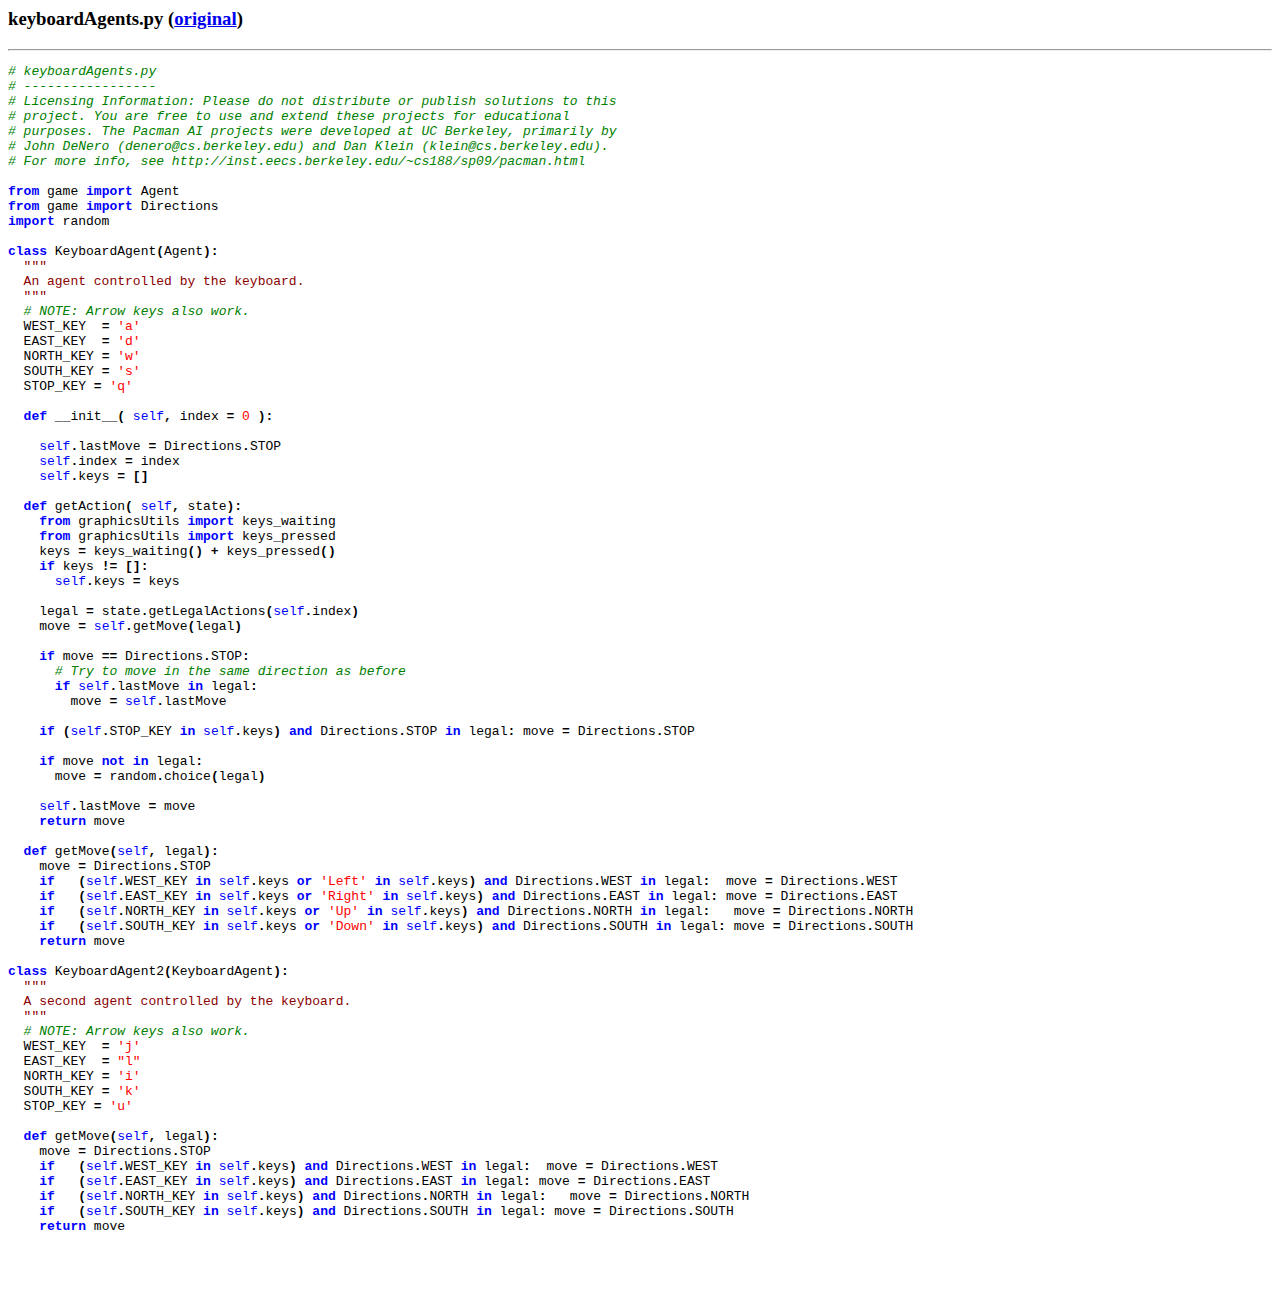
<file: aind_Pacman/docs/keyboardAgents.html>
<html>
  <head>
  <title>keyboardAgents.py</title>
  </head>
  <body>
  <h3>keyboardAgents.py (<a href="../keyboardAgents.py">original</a>)</h3>
  <hr>
  <pre>
<span style="color: green; font-style: italic"># keyboardAgents.py
# -----------------
# Licensing Information: Please do not distribute or publish solutions to this
# project. You are free to use and extend these projects for educational
# purposes. The Pacman AI projects were developed at UC Berkeley, primarily by
# John DeNero (denero@cs.berkeley.edu) and Dan Klein (klein@cs.berkeley.edu).
# For more info, see http://inst.eecs.berkeley.edu/~cs188/sp09/pacman.html

</span><span style="color: blue; font-weight: bold">from </span>game <span style="color: blue; font-weight: bold">import </span>Agent
<span style="color: blue; font-weight: bold">from </span>game <span style="color: blue; font-weight: bold">import </span>Directions
<span style="color: blue; font-weight: bold">import </span>random

<span style="color: blue; font-weight: bold">class </span>KeyboardAgent<span style="font-weight: bold">(</span>Agent<span style="font-weight: bold">):
  </span><span style="color: darkred">"""
  An agent controlled by the keyboard.
  """
  </span><span style="color: green; font-style: italic"># NOTE: Arrow keys also work.
  </span>WEST_KEY  <span style="font-weight: bold">= </span><span style="color: red">'a' 
  </span>EAST_KEY  <span style="font-weight: bold">= </span><span style="color: red">'d' 
  </span>NORTH_KEY <span style="font-weight: bold">= </span><span style="color: red">'w' 
  </span>SOUTH_KEY <span style="font-weight: bold">= </span><span style="color: red">'s'
  </span>STOP_KEY <span style="font-weight: bold">= </span><span style="color: red">'q'

  </span><span style="color: blue; font-weight: bold">def </span>__init__<span style="font-weight: bold">( </span><span style="color: blue">self</span><span style="font-weight: bold">, </span>index <span style="font-weight: bold">= </span><span style="color: red">0 </span><span style="font-weight: bold">):
    
    </span><span style="color: blue">self</span><span style="font-weight: bold">.</span>lastMove <span style="font-weight: bold">= </span>Directions<span style="font-weight: bold">.</span>STOP
    <span style="color: blue">self</span><span style="font-weight: bold">.</span>index <span style="font-weight: bold">= </span>index
    <span style="color: blue">self</span><span style="font-weight: bold">.</span>keys <span style="font-weight: bold">= []
    
  </span><span style="color: blue; font-weight: bold">def </span>getAction<span style="font-weight: bold">( </span><span style="color: blue">self</span><span style="font-weight: bold">, </span>state<span style="font-weight: bold">):
    </span><span style="color: blue; font-weight: bold">from </span>graphicsUtils <span style="color: blue; font-weight: bold">import </span>keys_waiting
    <span style="color: blue; font-weight: bold">from </span>graphicsUtils <span style="color: blue; font-weight: bold">import </span>keys_pressed
    keys <span style="font-weight: bold">= </span>keys_waiting<span style="font-weight: bold">() + </span>keys_pressed<span style="font-weight: bold">()
    </span><span style="color: blue; font-weight: bold">if </span>keys <span style="font-weight: bold">!= []:
      </span><span style="color: blue">self</span><span style="font-weight: bold">.</span>keys <span style="font-weight: bold">= </span>keys
    
    legal <span style="font-weight: bold">= </span>state<span style="font-weight: bold">.</span>getLegalActions<span style="font-weight: bold">(</span><span style="color: blue">self</span><span style="font-weight: bold">.</span>index<span style="font-weight: bold">)
    </span>move <span style="font-weight: bold">= </span><span style="color: blue">self</span><span style="font-weight: bold">.</span>getMove<span style="font-weight: bold">(</span>legal<span style="font-weight: bold">)
    
    </span><span style="color: blue; font-weight: bold">if </span>move <span style="font-weight: bold">== </span>Directions<span style="font-weight: bold">.</span>STOP<span style="font-weight: bold">:
      </span><span style="color: green; font-style: italic"># Try to move in the same direction as before
      </span><span style="color: blue; font-weight: bold">if </span><span style="color: blue">self</span><span style="font-weight: bold">.</span>lastMove <span style="color: blue; font-weight: bold">in </span>legal<span style="font-weight: bold">:
        </span>move <span style="font-weight: bold">= </span><span style="color: blue">self</span><span style="font-weight: bold">.</span>lastMove
    
    <span style="color: blue; font-weight: bold">if </span><span style="font-weight: bold">(</span><span style="color: blue">self</span><span style="font-weight: bold">.</span>STOP_KEY <span style="color: blue; font-weight: bold">in </span><span style="color: blue">self</span><span style="font-weight: bold">.</span>keys<span style="font-weight: bold">) </span><span style="color: blue; font-weight: bold">and </span>Directions<span style="font-weight: bold">.</span>STOP <span style="color: blue; font-weight: bold">in </span>legal<span style="font-weight: bold">: </span>move <span style="font-weight: bold">= </span>Directions<span style="font-weight: bold">.</span>STOP

    <span style="color: blue; font-weight: bold">if </span>move <span style="color: blue; font-weight: bold">not in </span>legal<span style="font-weight: bold">:
      </span>move <span style="font-weight: bold">= </span>random<span style="font-weight: bold">.</span>choice<span style="font-weight: bold">(</span>legal<span style="font-weight: bold">)
      
    </span><span style="color: blue">self</span><span style="font-weight: bold">.</span>lastMove <span style="font-weight: bold">= </span>move
    <span style="color: blue; font-weight: bold">return </span>move

  <span style="color: blue; font-weight: bold">def </span>getMove<span style="font-weight: bold">(</span><span style="color: blue">self</span><span style="font-weight: bold">, </span>legal<span style="font-weight: bold">):
    </span>move <span style="font-weight: bold">= </span>Directions<span style="font-weight: bold">.</span>STOP
    <span style="color: blue; font-weight: bold">if   </span><span style="font-weight: bold">(</span><span style="color: blue">self</span><span style="font-weight: bold">.</span>WEST_KEY <span style="color: blue; font-weight: bold">in </span><span style="color: blue">self</span><span style="font-weight: bold">.</span>keys <span style="color: blue; font-weight: bold">or </span><span style="color: red">'Left' </span><span style="color: blue; font-weight: bold">in </span><span style="color: blue">self</span><span style="font-weight: bold">.</span>keys<span style="font-weight: bold">) </span><span style="color: blue; font-weight: bold">and </span>Directions<span style="font-weight: bold">.</span>WEST <span style="color: blue; font-weight: bold">in </span>legal<span style="font-weight: bold">:  </span>move <span style="font-weight: bold">= </span>Directions<span style="font-weight: bold">.</span>WEST
    <span style="color: blue; font-weight: bold">if   </span><span style="font-weight: bold">(</span><span style="color: blue">self</span><span style="font-weight: bold">.</span>EAST_KEY <span style="color: blue; font-weight: bold">in </span><span style="color: blue">self</span><span style="font-weight: bold">.</span>keys <span style="color: blue; font-weight: bold">or </span><span style="color: red">'Right' </span><span style="color: blue; font-weight: bold">in </span><span style="color: blue">self</span><span style="font-weight: bold">.</span>keys<span style="font-weight: bold">) </span><span style="color: blue; font-weight: bold">and </span>Directions<span style="font-weight: bold">.</span>EAST <span style="color: blue; font-weight: bold">in </span>legal<span style="font-weight: bold">: </span>move <span style="font-weight: bold">= </span>Directions<span style="font-weight: bold">.</span>EAST
    <span style="color: blue; font-weight: bold">if   </span><span style="font-weight: bold">(</span><span style="color: blue">self</span><span style="font-weight: bold">.</span>NORTH_KEY <span style="color: blue; font-weight: bold">in </span><span style="color: blue">self</span><span style="font-weight: bold">.</span>keys <span style="color: blue; font-weight: bold">or </span><span style="color: red">'Up' </span><span style="color: blue; font-weight: bold">in </span><span style="color: blue">self</span><span style="font-weight: bold">.</span>keys<span style="font-weight: bold">) </span><span style="color: blue; font-weight: bold">and </span>Directions<span style="font-weight: bold">.</span>NORTH <span style="color: blue; font-weight: bold">in </span>legal<span style="font-weight: bold">:   </span>move <span style="font-weight: bold">= </span>Directions<span style="font-weight: bold">.</span>NORTH
    <span style="color: blue; font-weight: bold">if   </span><span style="font-weight: bold">(</span><span style="color: blue">self</span><span style="font-weight: bold">.</span>SOUTH_KEY <span style="color: blue; font-weight: bold">in </span><span style="color: blue">self</span><span style="font-weight: bold">.</span>keys <span style="color: blue; font-weight: bold">or </span><span style="color: red">'Down' </span><span style="color: blue; font-weight: bold">in </span><span style="color: blue">self</span><span style="font-weight: bold">.</span>keys<span style="font-weight: bold">) </span><span style="color: blue; font-weight: bold">and </span>Directions<span style="font-weight: bold">.</span>SOUTH <span style="color: blue; font-weight: bold">in </span>legal<span style="font-weight: bold">: </span>move <span style="font-weight: bold">= </span>Directions<span style="font-weight: bold">.</span>SOUTH
    <span style="color: blue; font-weight: bold">return </span>move
  
<span style="color: blue; font-weight: bold">class </span>KeyboardAgent2<span style="font-weight: bold">(</span>KeyboardAgent<span style="font-weight: bold">):
  </span><span style="color: darkred">"""
  A second agent controlled by the keyboard.
  """
  </span><span style="color: green; font-style: italic"># NOTE: Arrow keys also work.
  </span>WEST_KEY  <span style="font-weight: bold">= </span><span style="color: red">'j' 
  </span>EAST_KEY  <span style="font-weight: bold">= </span><span style="color: red">"l" 
  </span>NORTH_KEY <span style="font-weight: bold">= </span><span style="color: red">'i' 
  </span>SOUTH_KEY <span style="font-weight: bold">= </span><span style="color: red">'k'
  </span>STOP_KEY <span style="font-weight: bold">= </span><span style="color: red">'u'

  </span><span style="color: blue; font-weight: bold">def </span>getMove<span style="font-weight: bold">(</span><span style="color: blue">self</span><span style="font-weight: bold">, </span>legal<span style="font-weight: bold">):
    </span>move <span style="font-weight: bold">= </span>Directions<span style="font-weight: bold">.</span>STOP
    <span style="color: blue; font-weight: bold">if   </span><span style="font-weight: bold">(</span><span style="color: blue">self</span><span style="font-weight: bold">.</span>WEST_KEY <span style="color: blue; font-weight: bold">in </span><span style="color: blue">self</span><span style="font-weight: bold">.</span>keys<span style="font-weight: bold">) </span><span style="color: blue; font-weight: bold">and </span>Directions<span style="font-weight: bold">.</span>WEST <span style="color: blue; font-weight: bold">in </span>legal<span style="font-weight: bold">:  </span>move <span style="font-weight: bold">= </span>Directions<span style="font-weight: bold">.</span>WEST
    <span style="color: blue; font-weight: bold">if   </span><span style="font-weight: bold">(</span><span style="color: blue">self</span><span style="font-weight: bold">.</span>EAST_KEY <span style="color: blue; font-weight: bold">in </span><span style="color: blue">self</span><span style="font-weight: bold">.</span>keys<span style="font-weight: bold">) </span><span style="color: blue; font-weight: bold">and </span>Directions<span style="font-weight: bold">.</span>EAST <span style="color: blue; font-weight: bold">in </span>legal<span style="font-weight: bold">: </span>move <span style="font-weight: bold">= </span>Directions<span style="font-weight: bold">.</span>EAST
    <span style="color: blue; font-weight: bold">if   </span><span style="font-weight: bold">(</span><span style="color: blue">self</span><span style="font-weight: bold">.</span>NORTH_KEY <span style="color: blue; font-weight: bold">in </span><span style="color: blue">self</span><span style="font-weight: bold">.</span>keys<span style="font-weight: bold">) </span><span style="color: blue; font-weight: bold">and </span>Directions<span style="font-weight: bold">.</span>NORTH <span style="color: blue; font-weight: bold">in </span>legal<span style="font-weight: bold">:   </span>move <span style="font-weight: bold">= </span>Directions<span style="font-weight: bold">.</span>NORTH
    <span style="color: blue; font-weight: bold">if   </span><span style="font-weight: bold">(</span><span style="color: blue">self</span><span style="font-weight: bold">.</span>SOUTH_KEY <span style="color: blue; font-weight: bold">in </span><span style="color: blue">self</span><span style="font-weight: bold">.</span>keys<span style="font-weight: bold">) </span><span style="color: blue; font-weight: bold">and </span>Directions<span style="font-weight: bold">.</span>SOUTH <span style="color: blue; font-weight: bold">in </span>legal<span style="font-weight: bold">: </span>move <span style="font-weight: bold">= </span>Directions<span style="font-weight: bold">.</span>SOUTH
    <span style="color: blue; font-weight: bold">return </span>move
  
  

  </pre>
  </body>
  </html>
</file>
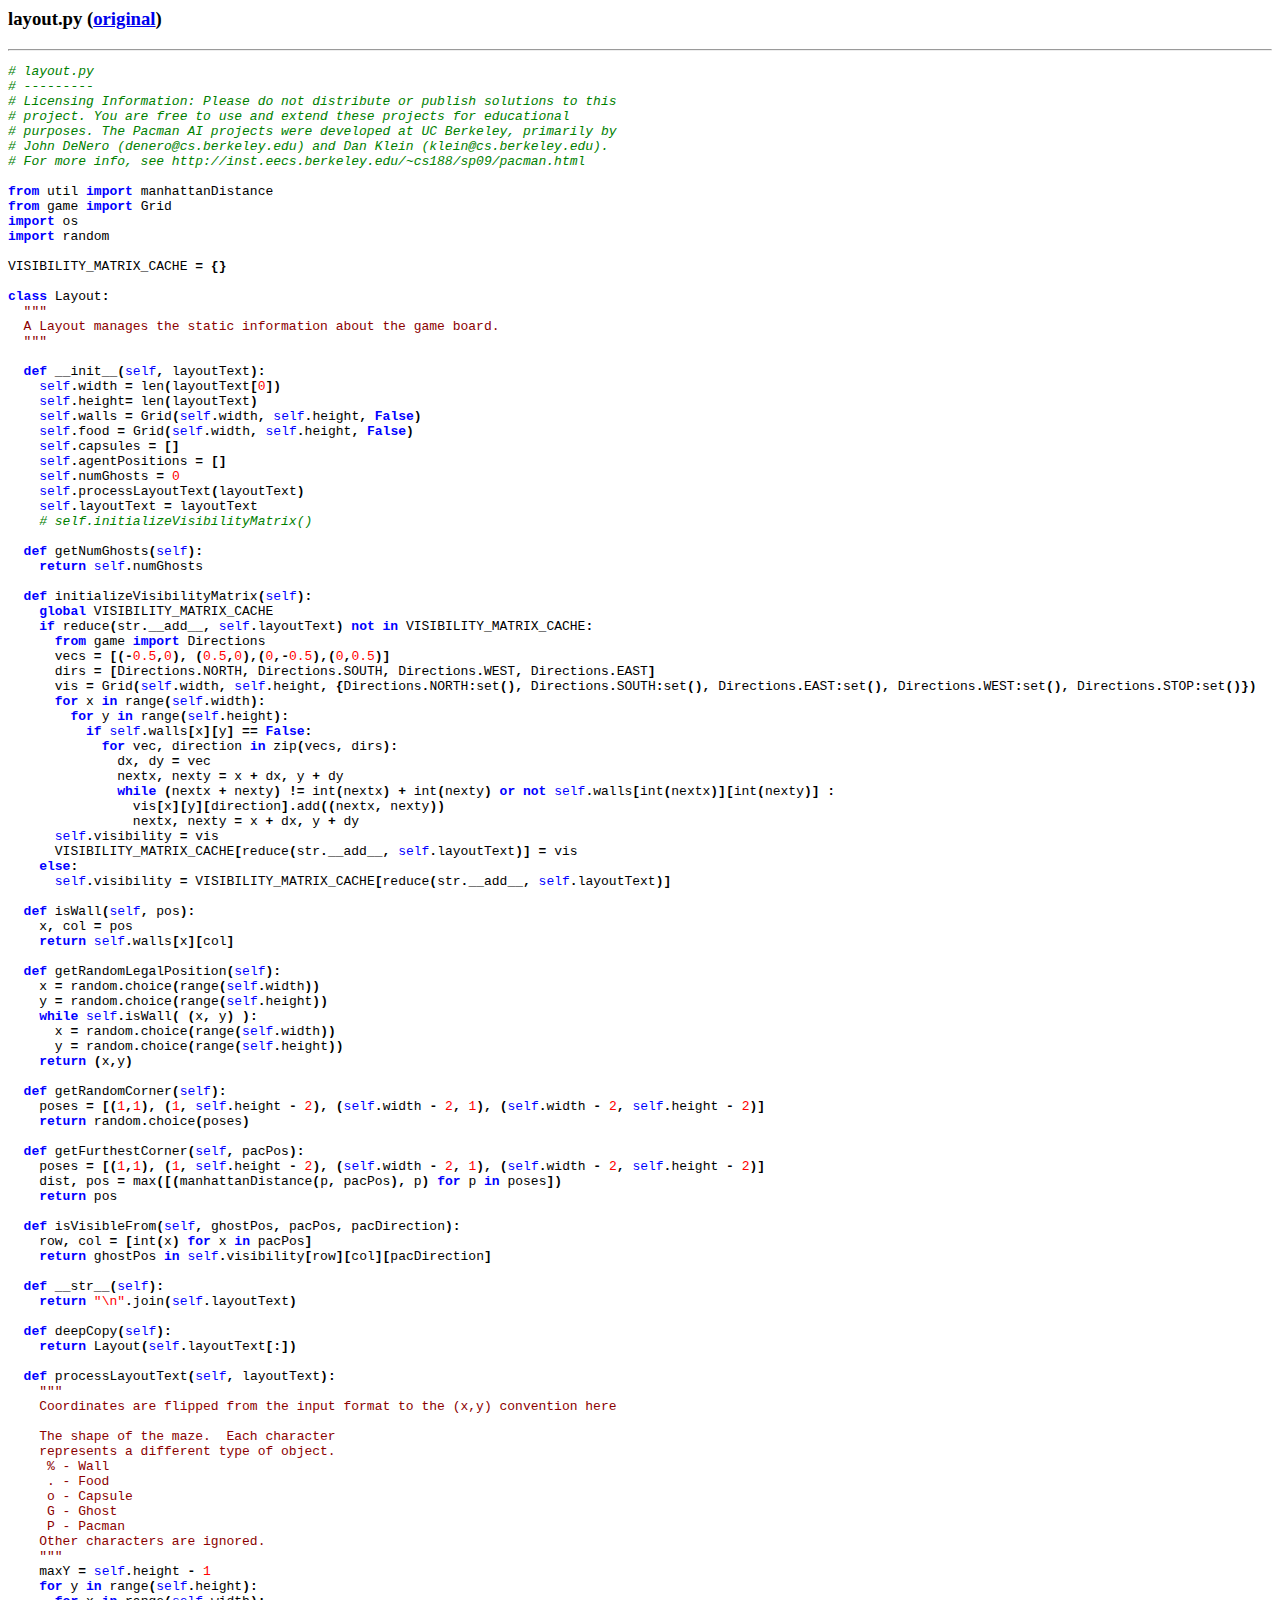
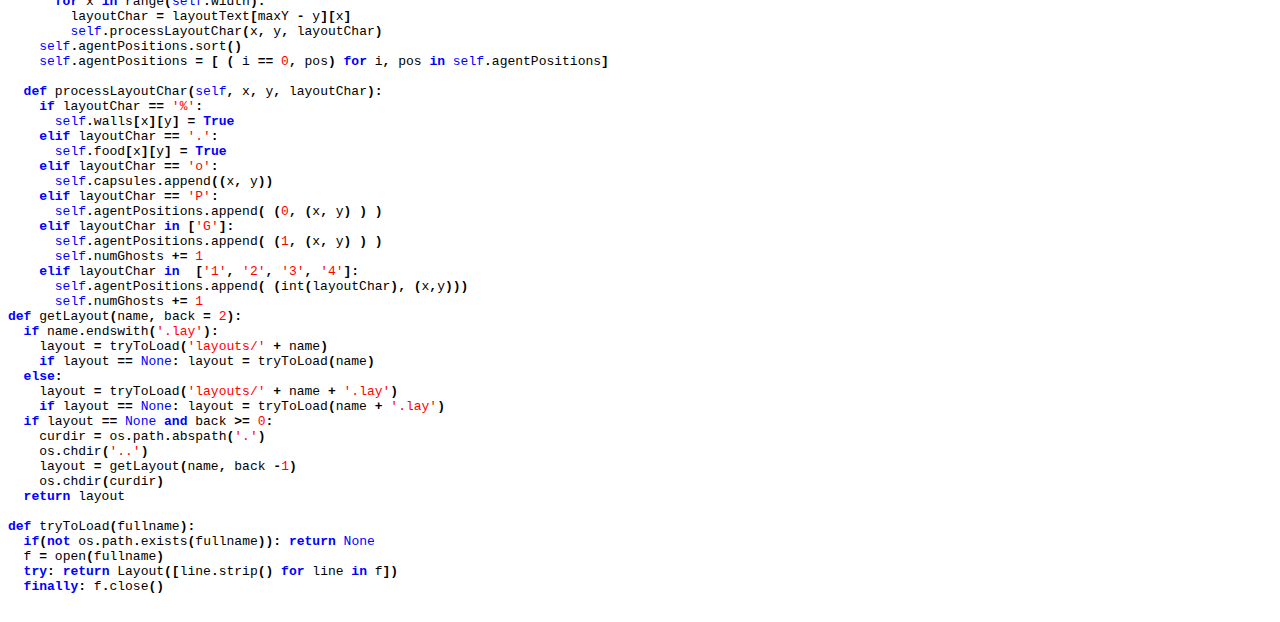
<file: aind_Pacman/docs/layout.html>
<html>
  <head>
  <title>layout.py</title>
  </head>
  <body>
  <h3>layout.py (<a href="../layout.py">original</a>)</h3>
  <hr>
  <pre>
<span style="color: green; font-style: italic"># layout.py
# ---------
# Licensing Information: Please do not distribute or publish solutions to this
# project. You are free to use and extend these projects for educational
# purposes. The Pacman AI projects were developed at UC Berkeley, primarily by
# John DeNero (denero@cs.berkeley.edu) and Dan Klein (klein@cs.berkeley.edu).
# For more info, see http://inst.eecs.berkeley.edu/~cs188/sp09/pacman.html

</span><span style="color: blue; font-weight: bold">from </span>util <span style="color: blue; font-weight: bold">import </span>manhattanDistance
<span style="color: blue; font-weight: bold">from </span>game <span style="color: blue; font-weight: bold">import </span>Grid
<span style="color: blue; font-weight: bold">import </span>os
<span style="color: blue; font-weight: bold">import </span>random

VISIBILITY_MATRIX_CACHE <span style="font-weight: bold">= {}

</span><span style="color: blue; font-weight: bold">class </span>Layout<span style="font-weight: bold">:
  </span><span style="color: darkred">"""
  A Layout manages the static information about the game board.
  """
  
  </span><span style="color: blue; font-weight: bold">def </span>__init__<span style="font-weight: bold">(</span><span style="color: blue">self</span><span style="font-weight: bold">, </span>layoutText<span style="font-weight: bold">):
    </span><span style="color: blue">self</span><span style="font-weight: bold">.</span>width <span style="font-weight: bold">= </span>len<span style="font-weight: bold">(</span>layoutText<span style="font-weight: bold">[</span><span style="color: red">0</span><span style="font-weight: bold">])
    </span><span style="color: blue">self</span><span style="font-weight: bold">.</span>height<span style="font-weight: bold">= </span>len<span style="font-weight: bold">(</span>layoutText<span style="font-weight: bold">)
    </span><span style="color: blue">self</span><span style="font-weight: bold">.</span>walls <span style="font-weight: bold">= </span>Grid<span style="font-weight: bold">(</span><span style="color: blue">self</span><span style="font-weight: bold">.</span>width<span style="font-weight: bold">, </span><span style="color: blue">self</span><span style="font-weight: bold">.</span>height<span style="font-weight: bold">, </span><span style="color: blue; font-weight: bold">False</span><span style="font-weight: bold">)
    </span><span style="color: blue">self</span><span style="font-weight: bold">.</span>food <span style="font-weight: bold">= </span>Grid<span style="font-weight: bold">(</span><span style="color: blue">self</span><span style="font-weight: bold">.</span>width<span style="font-weight: bold">, </span><span style="color: blue">self</span><span style="font-weight: bold">.</span>height<span style="font-weight: bold">, </span><span style="color: blue; font-weight: bold">False</span><span style="font-weight: bold">)
    </span><span style="color: blue">self</span><span style="font-weight: bold">.</span>capsules <span style="font-weight: bold">= []
    </span><span style="color: blue">self</span><span style="font-weight: bold">.</span>agentPositions <span style="font-weight: bold">= []
    </span><span style="color: blue">self</span><span style="font-weight: bold">.</span>numGhosts <span style="font-weight: bold">= </span><span style="color: red">0
    </span><span style="color: blue">self</span><span style="font-weight: bold">.</span>processLayoutText<span style="font-weight: bold">(</span>layoutText<span style="font-weight: bold">)
    </span><span style="color: blue">self</span><span style="font-weight: bold">.</span>layoutText <span style="font-weight: bold">= </span>layoutText
    <span style="color: green; font-style: italic"># self.initializeVisibilityMatrix()
    
  </span><span style="color: blue; font-weight: bold">def </span>getNumGhosts<span style="font-weight: bold">(</span><span style="color: blue">self</span><span style="font-weight: bold">):
    </span><span style="color: blue; font-weight: bold">return </span><span style="color: blue">self</span><span style="font-weight: bold">.</span>numGhosts
    
  <span style="color: blue; font-weight: bold">def </span>initializeVisibilityMatrix<span style="font-weight: bold">(</span><span style="color: blue">self</span><span style="font-weight: bold">):
    </span><span style="color: blue; font-weight: bold">global </span>VISIBILITY_MATRIX_CACHE
    <span style="color: blue; font-weight: bold">if </span>reduce<span style="font-weight: bold">(</span>str<span style="font-weight: bold">.</span>__add__<span style="font-weight: bold">, </span><span style="color: blue">self</span><span style="font-weight: bold">.</span>layoutText<span style="font-weight: bold">) </span><span style="color: blue; font-weight: bold">not in </span>VISIBILITY_MATRIX_CACHE<span style="font-weight: bold">:
      </span><span style="color: blue; font-weight: bold">from </span>game <span style="color: blue; font-weight: bold">import </span>Directions
      vecs <span style="font-weight: bold">= [(-</span><span style="color: red">0.5</span><span style="font-weight: bold">,</span><span style="color: red">0</span><span style="font-weight: bold">), (</span><span style="color: red">0.5</span><span style="font-weight: bold">,</span><span style="color: red">0</span><span style="font-weight: bold">),(</span><span style="color: red">0</span><span style="font-weight: bold">,-</span><span style="color: red">0.5</span><span style="font-weight: bold">),(</span><span style="color: red">0</span><span style="font-weight: bold">,</span><span style="color: red">0.5</span><span style="font-weight: bold">)]
      </span>dirs <span style="font-weight: bold">= [</span>Directions<span style="font-weight: bold">.</span>NORTH<span style="font-weight: bold">, </span>Directions<span style="font-weight: bold">.</span>SOUTH<span style="font-weight: bold">, </span>Directions<span style="font-weight: bold">.</span>WEST<span style="font-weight: bold">, </span>Directions<span style="font-weight: bold">.</span>EAST<span style="font-weight: bold">]
      </span>vis <span style="font-weight: bold">= </span>Grid<span style="font-weight: bold">(</span><span style="color: blue">self</span><span style="font-weight: bold">.</span>width<span style="font-weight: bold">, </span><span style="color: blue">self</span><span style="font-weight: bold">.</span>height<span style="font-weight: bold">, {</span>Directions<span style="font-weight: bold">.</span>NORTH<span style="font-weight: bold">:</span>set<span style="font-weight: bold">(), </span>Directions<span style="font-weight: bold">.</span>SOUTH<span style="font-weight: bold">:</span>set<span style="font-weight: bold">(), </span>Directions<span style="font-weight: bold">.</span>EAST<span style="font-weight: bold">:</span>set<span style="font-weight: bold">(), </span>Directions<span style="font-weight: bold">.</span>WEST<span style="font-weight: bold">:</span>set<span style="font-weight: bold">(), </span>Directions<span style="font-weight: bold">.</span>STOP<span style="font-weight: bold">:</span>set<span style="font-weight: bold">()})
      </span><span style="color: blue; font-weight: bold">for </span>x <span style="color: blue; font-weight: bold">in </span>range<span style="font-weight: bold">(</span><span style="color: blue">self</span><span style="font-weight: bold">.</span>width<span style="font-weight: bold">):
        </span><span style="color: blue; font-weight: bold">for </span>y <span style="color: blue; font-weight: bold">in </span>range<span style="font-weight: bold">(</span><span style="color: blue">self</span><span style="font-weight: bold">.</span>height<span style="font-weight: bold">):
          </span><span style="color: blue; font-weight: bold">if </span><span style="color: blue">self</span><span style="font-weight: bold">.</span>walls<span style="font-weight: bold">[</span>x<span style="font-weight: bold">][</span>y<span style="font-weight: bold">] == </span><span style="color: blue; font-weight: bold">False</span><span style="font-weight: bold">:
            </span><span style="color: blue; font-weight: bold">for </span>vec<span style="font-weight: bold">, </span>direction <span style="color: blue; font-weight: bold">in </span>zip<span style="font-weight: bold">(</span>vecs<span style="font-weight: bold">, </span>dirs<span style="font-weight: bold">):
              </span>dx<span style="font-weight: bold">, </span>dy <span style="font-weight: bold">= </span>vec
              nextx<span style="font-weight: bold">, </span>nexty <span style="font-weight: bold">= </span>x <span style="font-weight: bold">+ </span>dx<span style="font-weight: bold">, </span>y <span style="font-weight: bold">+ </span>dy
              <span style="color: blue; font-weight: bold">while </span><span style="font-weight: bold">(</span>nextx <span style="font-weight: bold">+ </span>nexty<span style="font-weight: bold">) != </span>int<span style="font-weight: bold">(</span>nextx<span style="font-weight: bold">) + </span>int<span style="font-weight: bold">(</span>nexty<span style="font-weight: bold">) </span><span style="color: blue; font-weight: bold">or not </span><span style="color: blue">self</span><span style="font-weight: bold">.</span>walls<span style="font-weight: bold">[</span>int<span style="font-weight: bold">(</span>nextx<span style="font-weight: bold">)][</span>int<span style="font-weight: bold">(</span>nexty<span style="font-weight: bold">)] :
                </span>vis<span style="font-weight: bold">[</span>x<span style="font-weight: bold">][</span>y<span style="font-weight: bold">][</span>direction<span style="font-weight: bold">].</span>add<span style="font-weight: bold">((</span>nextx<span style="font-weight: bold">, </span>nexty<span style="font-weight: bold">))
                </span>nextx<span style="font-weight: bold">, </span>nexty <span style="font-weight: bold">= </span>x <span style="font-weight: bold">+ </span>dx<span style="font-weight: bold">, </span>y <span style="font-weight: bold">+ </span>dy
      <span style="color: blue">self</span><span style="font-weight: bold">.</span>visibility <span style="font-weight: bold">= </span>vis      
      VISIBILITY_MATRIX_CACHE<span style="font-weight: bold">[</span>reduce<span style="font-weight: bold">(</span>str<span style="font-weight: bold">.</span>__add__<span style="font-weight: bold">, </span><span style="color: blue">self</span><span style="font-weight: bold">.</span>layoutText<span style="font-weight: bold">)] = </span>vis
    <span style="color: blue; font-weight: bold">else</span><span style="font-weight: bold">:
      </span><span style="color: blue">self</span><span style="font-weight: bold">.</span>visibility <span style="font-weight: bold">= </span>VISIBILITY_MATRIX_CACHE<span style="font-weight: bold">[</span>reduce<span style="font-weight: bold">(</span>str<span style="font-weight: bold">.</span>__add__<span style="font-weight: bold">, </span><span style="color: blue">self</span><span style="font-weight: bold">.</span>layoutText<span style="font-weight: bold">)]
      
  </span><span style="color: blue; font-weight: bold">def </span>isWall<span style="font-weight: bold">(</span><span style="color: blue">self</span><span style="font-weight: bold">, </span>pos<span style="font-weight: bold">):
    </span>x<span style="font-weight: bold">, </span>col <span style="font-weight: bold">= </span>pos
    <span style="color: blue; font-weight: bold">return </span><span style="color: blue">self</span><span style="font-weight: bold">.</span>walls<span style="font-weight: bold">[</span>x<span style="font-weight: bold">][</span>col<span style="font-weight: bold">]
  
  </span><span style="color: blue; font-weight: bold">def </span>getRandomLegalPosition<span style="font-weight: bold">(</span><span style="color: blue">self</span><span style="font-weight: bold">):
    </span>x <span style="font-weight: bold">= </span>random<span style="font-weight: bold">.</span>choice<span style="font-weight: bold">(</span>range<span style="font-weight: bold">(</span><span style="color: blue">self</span><span style="font-weight: bold">.</span>width<span style="font-weight: bold">))
    </span>y <span style="font-weight: bold">= </span>random<span style="font-weight: bold">.</span>choice<span style="font-weight: bold">(</span>range<span style="font-weight: bold">(</span><span style="color: blue">self</span><span style="font-weight: bold">.</span>height<span style="font-weight: bold">))
    </span><span style="color: blue; font-weight: bold">while </span><span style="color: blue">self</span><span style="font-weight: bold">.</span>isWall<span style="font-weight: bold">( (</span>x<span style="font-weight: bold">, </span>y<span style="font-weight: bold">) ):
      </span>x <span style="font-weight: bold">= </span>random<span style="font-weight: bold">.</span>choice<span style="font-weight: bold">(</span>range<span style="font-weight: bold">(</span><span style="color: blue">self</span><span style="font-weight: bold">.</span>width<span style="font-weight: bold">))
      </span>y <span style="font-weight: bold">= </span>random<span style="font-weight: bold">.</span>choice<span style="font-weight: bold">(</span>range<span style="font-weight: bold">(</span><span style="color: blue">self</span><span style="font-weight: bold">.</span>height<span style="font-weight: bold">))
    </span><span style="color: blue; font-weight: bold">return </span><span style="font-weight: bold">(</span>x<span style="font-weight: bold">,</span>y<span style="font-weight: bold">)

  </span><span style="color: blue; font-weight: bold">def </span>getRandomCorner<span style="font-weight: bold">(</span><span style="color: blue">self</span><span style="font-weight: bold">):
    </span>poses <span style="font-weight: bold">= [(</span><span style="color: red">1</span><span style="font-weight: bold">,</span><span style="color: red">1</span><span style="font-weight: bold">), (</span><span style="color: red">1</span><span style="font-weight: bold">, </span><span style="color: blue">self</span><span style="font-weight: bold">.</span>height <span style="font-weight: bold">- </span><span style="color: red">2</span><span style="font-weight: bold">), (</span><span style="color: blue">self</span><span style="font-weight: bold">.</span>width <span style="font-weight: bold">- </span><span style="color: red">2</span><span style="font-weight: bold">, </span><span style="color: red">1</span><span style="font-weight: bold">), (</span><span style="color: blue">self</span><span style="font-weight: bold">.</span>width <span style="font-weight: bold">- </span><span style="color: red">2</span><span style="font-weight: bold">, </span><span style="color: blue">self</span><span style="font-weight: bold">.</span>height <span style="font-weight: bold">- </span><span style="color: red">2</span><span style="font-weight: bold">)]
    </span><span style="color: blue; font-weight: bold">return </span>random<span style="font-weight: bold">.</span>choice<span style="font-weight: bold">(</span>poses<span style="font-weight: bold">)

  </span><span style="color: blue; font-weight: bold">def </span>getFurthestCorner<span style="font-weight: bold">(</span><span style="color: blue">self</span><span style="font-weight: bold">, </span>pacPos<span style="font-weight: bold">):
    </span>poses <span style="font-weight: bold">= [(</span><span style="color: red">1</span><span style="font-weight: bold">,</span><span style="color: red">1</span><span style="font-weight: bold">), (</span><span style="color: red">1</span><span style="font-weight: bold">, </span><span style="color: blue">self</span><span style="font-weight: bold">.</span>height <span style="font-weight: bold">- </span><span style="color: red">2</span><span style="font-weight: bold">), (</span><span style="color: blue">self</span><span style="font-weight: bold">.</span>width <span style="font-weight: bold">- </span><span style="color: red">2</span><span style="font-weight: bold">, </span><span style="color: red">1</span><span style="font-weight: bold">), (</span><span style="color: blue">self</span><span style="font-weight: bold">.</span>width <span style="font-weight: bold">- </span><span style="color: red">2</span><span style="font-weight: bold">, </span><span style="color: blue">self</span><span style="font-weight: bold">.</span>height <span style="font-weight: bold">- </span><span style="color: red">2</span><span style="font-weight: bold">)]
    </span>dist<span style="font-weight: bold">, </span>pos <span style="font-weight: bold">= </span>max<span style="font-weight: bold">([(</span>manhattanDistance<span style="font-weight: bold">(</span>p<span style="font-weight: bold">, </span>pacPos<span style="font-weight: bold">), </span>p<span style="font-weight: bold">) </span><span style="color: blue; font-weight: bold">for </span>p <span style="color: blue; font-weight: bold">in </span>poses<span style="font-weight: bold">])
    </span><span style="color: blue; font-weight: bold">return </span>pos
  
  <span style="color: blue; font-weight: bold">def </span>isVisibleFrom<span style="font-weight: bold">(</span><span style="color: blue">self</span><span style="font-weight: bold">, </span>ghostPos<span style="font-weight: bold">, </span>pacPos<span style="font-weight: bold">, </span>pacDirection<span style="font-weight: bold">):
    </span>row<span style="font-weight: bold">, </span>col <span style="font-weight: bold">= [</span>int<span style="font-weight: bold">(</span>x<span style="font-weight: bold">) </span><span style="color: blue; font-weight: bold">for </span>x <span style="color: blue; font-weight: bold">in </span>pacPos<span style="font-weight: bold">]
    </span><span style="color: blue; font-weight: bold">return </span>ghostPos <span style="color: blue; font-weight: bold">in </span><span style="color: blue">self</span><span style="font-weight: bold">.</span>visibility<span style="font-weight: bold">[</span>row<span style="font-weight: bold">][</span>col<span style="font-weight: bold">][</span>pacDirection<span style="font-weight: bold">]
  
  </span><span style="color: blue; font-weight: bold">def </span>__str__<span style="font-weight: bold">(</span><span style="color: blue">self</span><span style="font-weight: bold">):
    </span><span style="color: blue; font-weight: bold">return </span><span style="color: red">"\n"</span><span style="font-weight: bold">.</span>join<span style="font-weight: bold">(</span><span style="color: blue">self</span><span style="font-weight: bold">.</span>layoutText<span style="font-weight: bold">)
    
  </span><span style="color: blue; font-weight: bold">def </span>deepCopy<span style="font-weight: bold">(</span><span style="color: blue">self</span><span style="font-weight: bold">):
    </span><span style="color: blue; font-weight: bold">return </span>Layout<span style="font-weight: bold">(</span><span style="color: blue">self</span><span style="font-weight: bold">.</span>layoutText<span style="font-weight: bold">[:])
    
  </span><span style="color: blue; font-weight: bold">def </span>processLayoutText<span style="font-weight: bold">(</span><span style="color: blue">self</span><span style="font-weight: bold">, </span>layoutText<span style="font-weight: bold">):
    </span><span style="color: darkred">"""
    Coordinates are flipped from the input format to the (x,y) convention here
    
    The shape of the maze.  Each character  
    represents a different type of object.   
     % - Wall                               
     . - Food
     o - Capsule
     G - Ghost
     P - Pacman
    Other characters are ignored.
    """
    </span>maxY <span style="font-weight: bold">= </span><span style="color: blue">self</span><span style="font-weight: bold">.</span>height <span style="font-weight: bold">- </span><span style="color: red">1
    </span><span style="color: blue; font-weight: bold">for </span>y <span style="color: blue; font-weight: bold">in </span>range<span style="font-weight: bold">(</span><span style="color: blue">self</span><span style="font-weight: bold">.</span>height<span style="font-weight: bold">):       
      </span><span style="color: blue; font-weight: bold">for </span>x <span style="color: blue; font-weight: bold">in </span>range<span style="font-weight: bold">(</span><span style="color: blue">self</span><span style="font-weight: bold">.</span>width<span style="font-weight: bold">):
        </span>layoutChar <span style="font-weight: bold">= </span>layoutText<span style="font-weight: bold">[</span>maxY <span style="font-weight: bold">- </span>y<span style="font-weight: bold">][</span>x<span style="font-weight: bold">]  
        </span><span style="color: blue">self</span><span style="font-weight: bold">.</span>processLayoutChar<span style="font-weight: bold">(</span>x<span style="font-weight: bold">, </span>y<span style="font-weight: bold">, </span>layoutChar<span style="font-weight: bold">)
    </span><span style="color: blue">self</span><span style="font-weight: bold">.</span>agentPositions<span style="font-weight: bold">.</span>sort<span style="font-weight: bold">()
    </span><span style="color: blue">self</span><span style="font-weight: bold">.</span>agentPositions <span style="font-weight: bold">= [ ( </span>i <span style="font-weight: bold">== </span><span style="color: red">0</span><span style="font-weight: bold">, </span>pos<span style="font-weight: bold">) </span><span style="color: blue; font-weight: bold">for </span>i<span style="font-weight: bold">, </span>pos <span style="color: blue; font-weight: bold">in </span><span style="color: blue">self</span><span style="font-weight: bold">.</span>agentPositions<span style="font-weight: bold">]
  
  </span><span style="color: blue; font-weight: bold">def </span>processLayoutChar<span style="font-weight: bold">(</span><span style="color: blue">self</span><span style="font-weight: bold">, </span>x<span style="font-weight: bold">, </span>y<span style="font-weight: bold">, </span>layoutChar<span style="font-weight: bold">):
    </span><span style="color: blue; font-weight: bold">if </span>layoutChar <span style="font-weight: bold">== </span><span style="color: red">'%'</span><span style="font-weight: bold">:      
      </span><span style="color: blue">self</span><span style="font-weight: bold">.</span>walls<span style="font-weight: bold">[</span>x<span style="font-weight: bold">][</span>y<span style="font-weight: bold">] = </span><span style="color: blue; font-weight: bold">True
    elif </span>layoutChar <span style="font-weight: bold">== </span><span style="color: red">'.'</span><span style="font-weight: bold">:
      </span><span style="color: blue">self</span><span style="font-weight: bold">.</span>food<span style="font-weight: bold">[</span>x<span style="font-weight: bold">][</span>y<span style="font-weight: bold">] = </span><span style="color: blue; font-weight: bold">True 
    elif </span>layoutChar <span style="font-weight: bold">== </span><span style="color: red">'o'</span><span style="font-weight: bold">:    
      </span><span style="color: blue">self</span><span style="font-weight: bold">.</span>capsules<span style="font-weight: bold">.</span>append<span style="font-weight: bold">((</span>x<span style="font-weight: bold">, </span>y<span style="font-weight: bold">))   
    </span><span style="color: blue; font-weight: bold">elif </span>layoutChar <span style="font-weight: bold">== </span><span style="color: red">'P'</span><span style="font-weight: bold">:    
      </span><span style="color: blue">self</span><span style="font-weight: bold">.</span>agentPositions<span style="font-weight: bold">.</span>append<span style="font-weight: bold">( (</span><span style="color: red">0</span><span style="font-weight: bold">, (</span>x<span style="font-weight: bold">, </span>y<span style="font-weight: bold">) ) )
    </span><span style="color: blue; font-weight: bold">elif </span>layoutChar <span style="color: blue; font-weight: bold">in </span><span style="font-weight: bold">[</span><span style="color: red">'G'</span><span style="font-weight: bold">]:    
      </span><span style="color: blue">self</span><span style="font-weight: bold">.</span>agentPositions<span style="font-weight: bold">.</span>append<span style="font-weight: bold">( (</span><span style="color: red">1</span><span style="font-weight: bold">, (</span>x<span style="font-weight: bold">, </span>y<span style="font-weight: bold">) ) )
      </span><span style="color: blue">self</span><span style="font-weight: bold">.</span>numGhosts <span style="font-weight: bold">+= </span><span style="color: red">1
    </span><span style="color: blue; font-weight: bold">elif </span>layoutChar <span style="color: blue; font-weight: bold">in  </span><span style="font-weight: bold">[</span><span style="color: red">'1'</span><span style="font-weight: bold">, </span><span style="color: red">'2'</span><span style="font-weight: bold">, </span><span style="color: red">'3'</span><span style="font-weight: bold">, </span><span style="color: red">'4'</span><span style="font-weight: bold">]:
      </span><span style="color: blue">self</span><span style="font-weight: bold">.</span>agentPositions<span style="font-weight: bold">.</span>append<span style="font-weight: bold">( (</span>int<span style="font-weight: bold">(</span>layoutChar<span style="font-weight: bold">), (</span>x<span style="font-weight: bold">,</span>y<span style="font-weight: bold">)))
      </span><span style="color: blue">self</span><span style="font-weight: bold">.</span>numGhosts <span style="font-weight: bold">+= </span><span style="color: red">1 
</span><span style="color: blue; font-weight: bold">def </span>getLayout<span style="font-weight: bold">(</span>name<span style="font-weight: bold">, </span>back <span style="font-weight: bold">= </span><span style="color: red">2</span><span style="font-weight: bold">):
  </span><span style="color: blue; font-weight: bold">if </span>name<span style="font-weight: bold">.</span>endswith<span style="font-weight: bold">(</span><span style="color: red">'.lay'</span><span style="font-weight: bold">):
    </span>layout <span style="font-weight: bold">= </span>tryToLoad<span style="font-weight: bold">(</span><span style="color: red">'layouts/' </span><span style="font-weight: bold">+ </span>name<span style="font-weight: bold">)
    </span><span style="color: blue; font-weight: bold">if </span>layout <span style="font-weight: bold">== </span><span style="color: blue">None</span><span style="font-weight: bold">: </span>layout <span style="font-weight: bold">= </span>tryToLoad<span style="font-weight: bold">(</span>name<span style="font-weight: bold">)
  </span><span style="color: blue; font-weight: bold">else</span><span style="font-weight: bold">:
    </span>layout <span style="font-weight: bold">= </span>tryToLoad<span style="font-weight: bold">(</span><span style="color: red">'layouts/' </span><span style="font-weight: bold">+ </span>name <span style="font-weight: bold">+ </span><span style="color: red">'.lay'</span><span style="font-weight: bold">)
    </span><span style="color: blue; font-weight: bold">if </span>layout <span style="font-weight: bold">== </span><span style="color: blue">None</span><span style="font-weight: bold">: </span>layout <span style="font-weight: bold">= </span>tryToLoad<span style="font-weight: bold">(</span>name <span style="font-weight: bold">+ </span><span style="color: red">'.lay'</span><span style="font-weight: bold">)
  </span><span style="color: blue; font-weight: bold">if </span>layout <span style="font-weight: bold">== </span><span style="color: blue">None </span><span style="color: blue; font-weight: bold">and </span>back <span style="font-weight: bold">&gt;= </span><span style="color: red">0</span><span style="font-weight: bold">:
    </span>curdir <span style="font-weight: bold">= </span>os<span style="font-weight: bold">.</span>path<span style="font-weight: bold">.</span>abspath<span style="font-weight: bold">(</span><span style="color: red">'.'</span><span style="font-weight: bold">)
    </span>os<span style="font-weight: bold">.</span>chdir<span style="font-weight: bold">(</span><span style="color: red">'..'</span><span style="font-weight: bold">)
    </span>layout <span style="font-weight: bold">= </span>getLayout<span style="font-weight: bold">(</span>name<span style="font-weight: bold">, </span>back <span style="font-weight: bold">-</span><span style="color: red">1</span><span style="font-weight: bold">)
    </span>os<span style="font-weight: bold">.</span>chdir<span style="font-weight: bold">(</span>curdir<span style="font-weight: bold">)
  </span><span style="color: blue; font-weight: bold">return </span>layout

<span style="color: blue; font-weight: bold">def </span>tryToLoad<span style="font-weight: bold">(</span>fullname<span style="font-weight: bold">):
  </span><span style="color: blue; font-weight: bold">if</span><span style="font-weight: bold">(</span><span style="color: blue; font-weight: bold">not </span>os<span style="font-weight: bold">.</span>path<span style="font-weight: bold">.</span>exists<span style="font-weight: bold">(</span>fullname<span style="font-weight: bold">)): </span><span style="color: blue; font-weight: bold">return </span><span style="color: blue">None
  </span>f <span style="font-weight: bold">= </span>open<span style="font-weight: bold">(</span>fullname<span style="font-weight: bold">)
  </span><span style="color: blue; font-weight: bold">try</span><span style="font-weight: bold">: </span><span style="color: blue; font-weight: bold">return </span>Layout<span style="font-weight: bold">([</span>line<span style="font-weight: bold">.</span>strip<span style="font-weight: bold">() </span><span style="color: blue; font-weight: bold">for </span>line <span style="color: blue; font-weight: bold">in </span>f<span style="font-weight: bold">])
  </span><span style="color: blue; font-weight: bold">finally</span><span style="font-weight: bold">: </span>f<span style="font-weight: bold">.</span>close<span style="font-weight: bold">()</span>
  </pre>
  </body>
  </html>
</file>
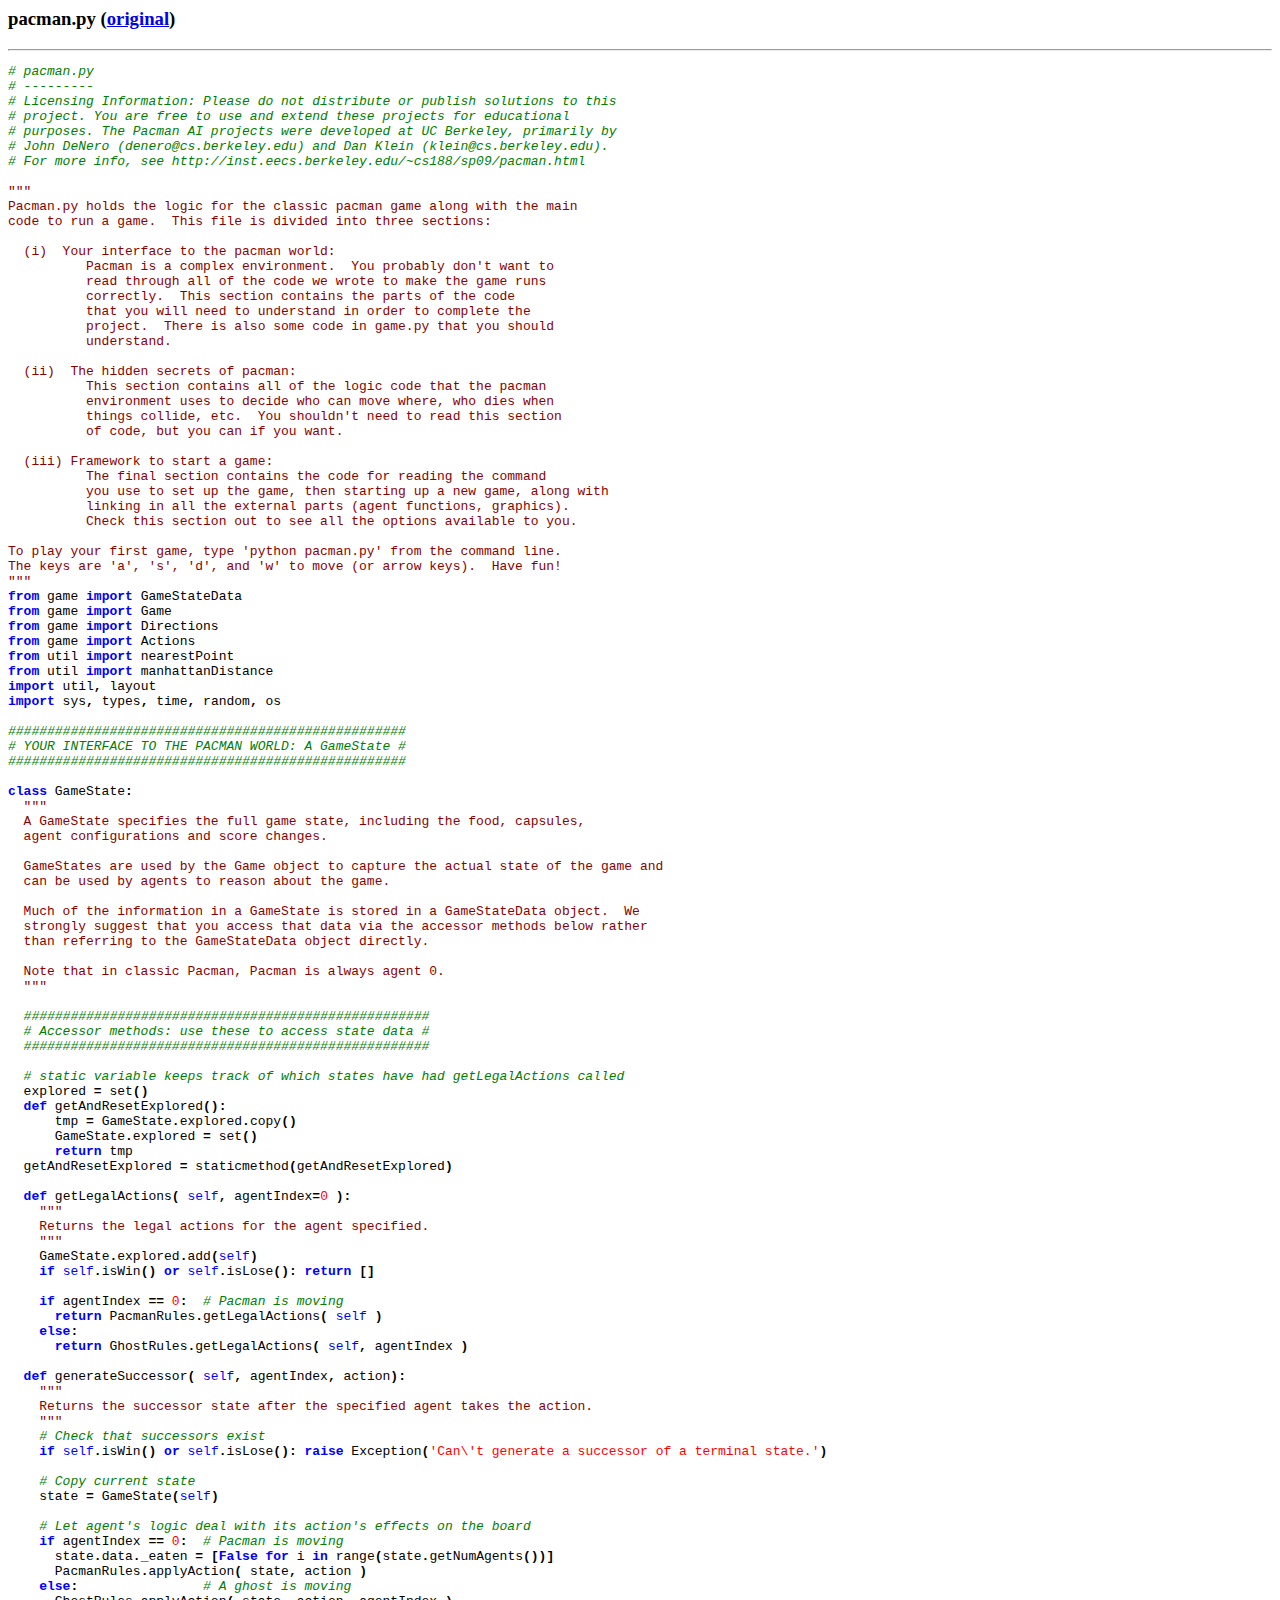
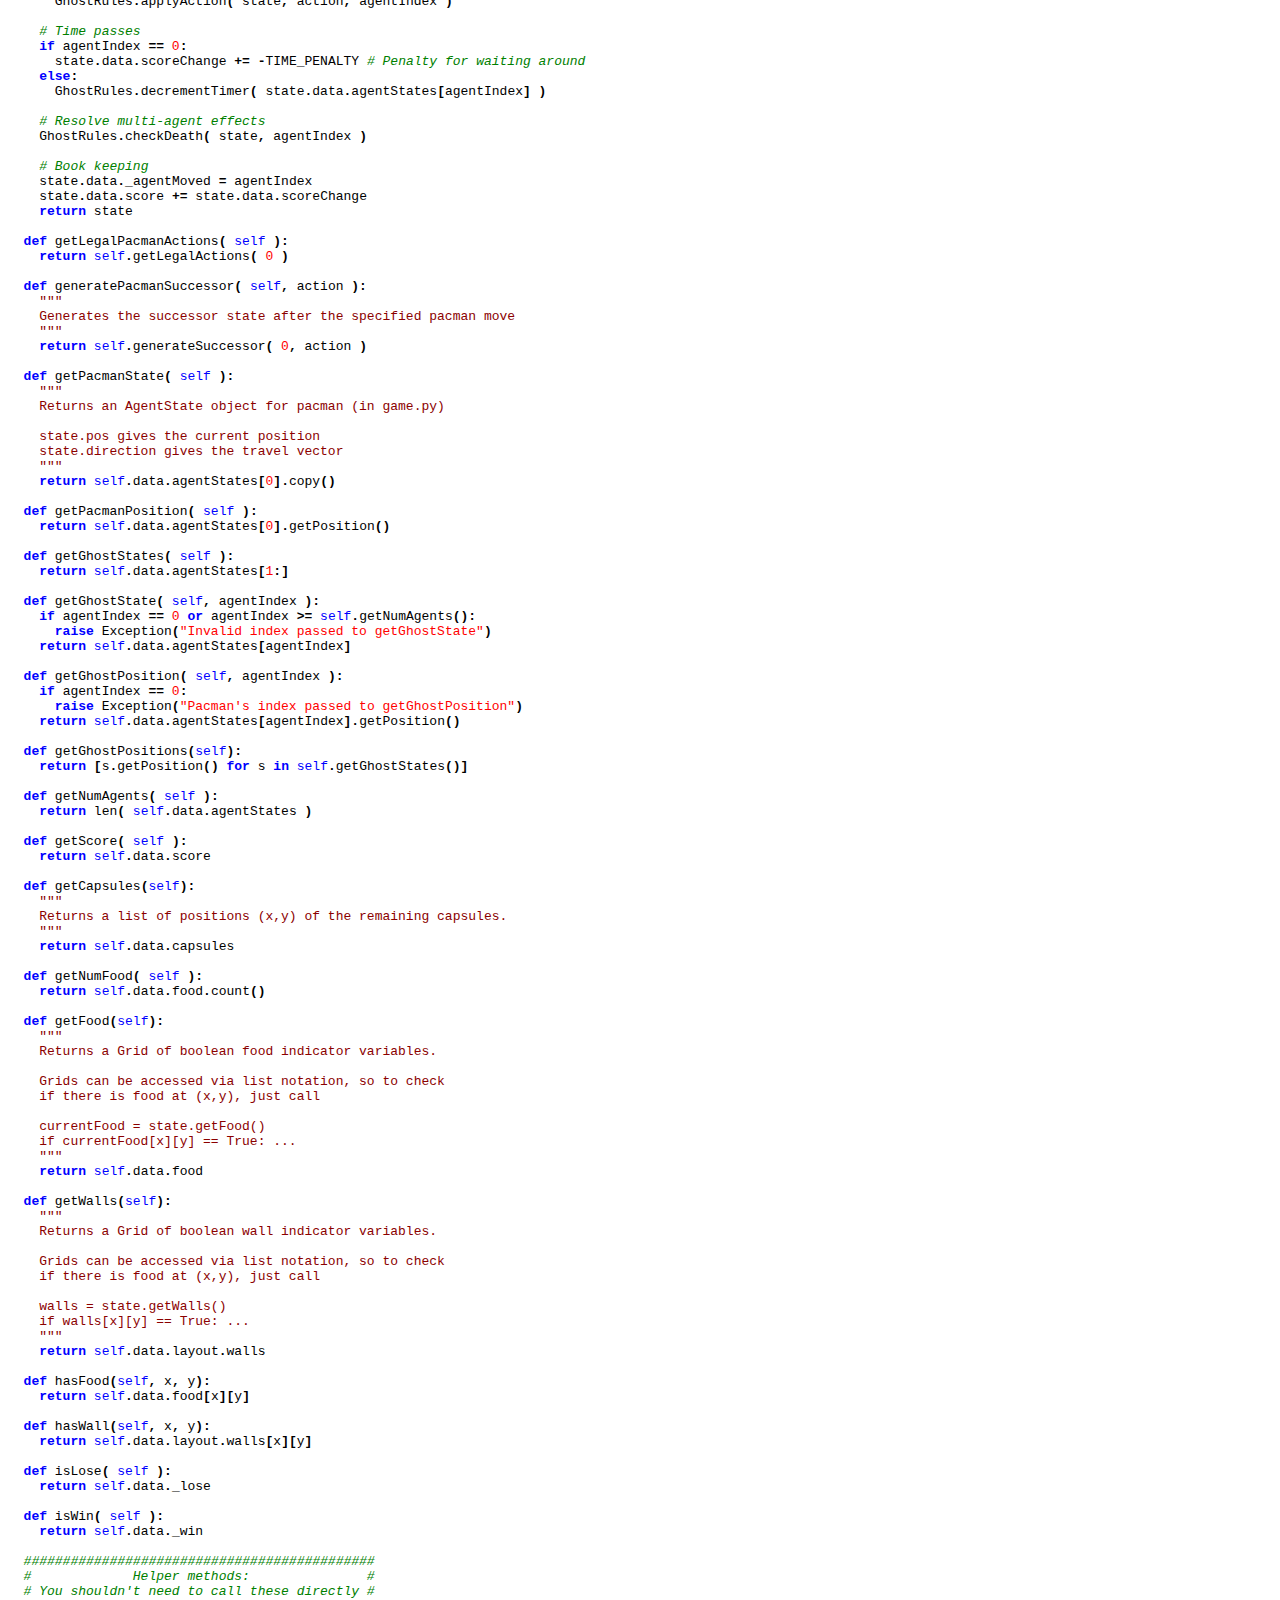
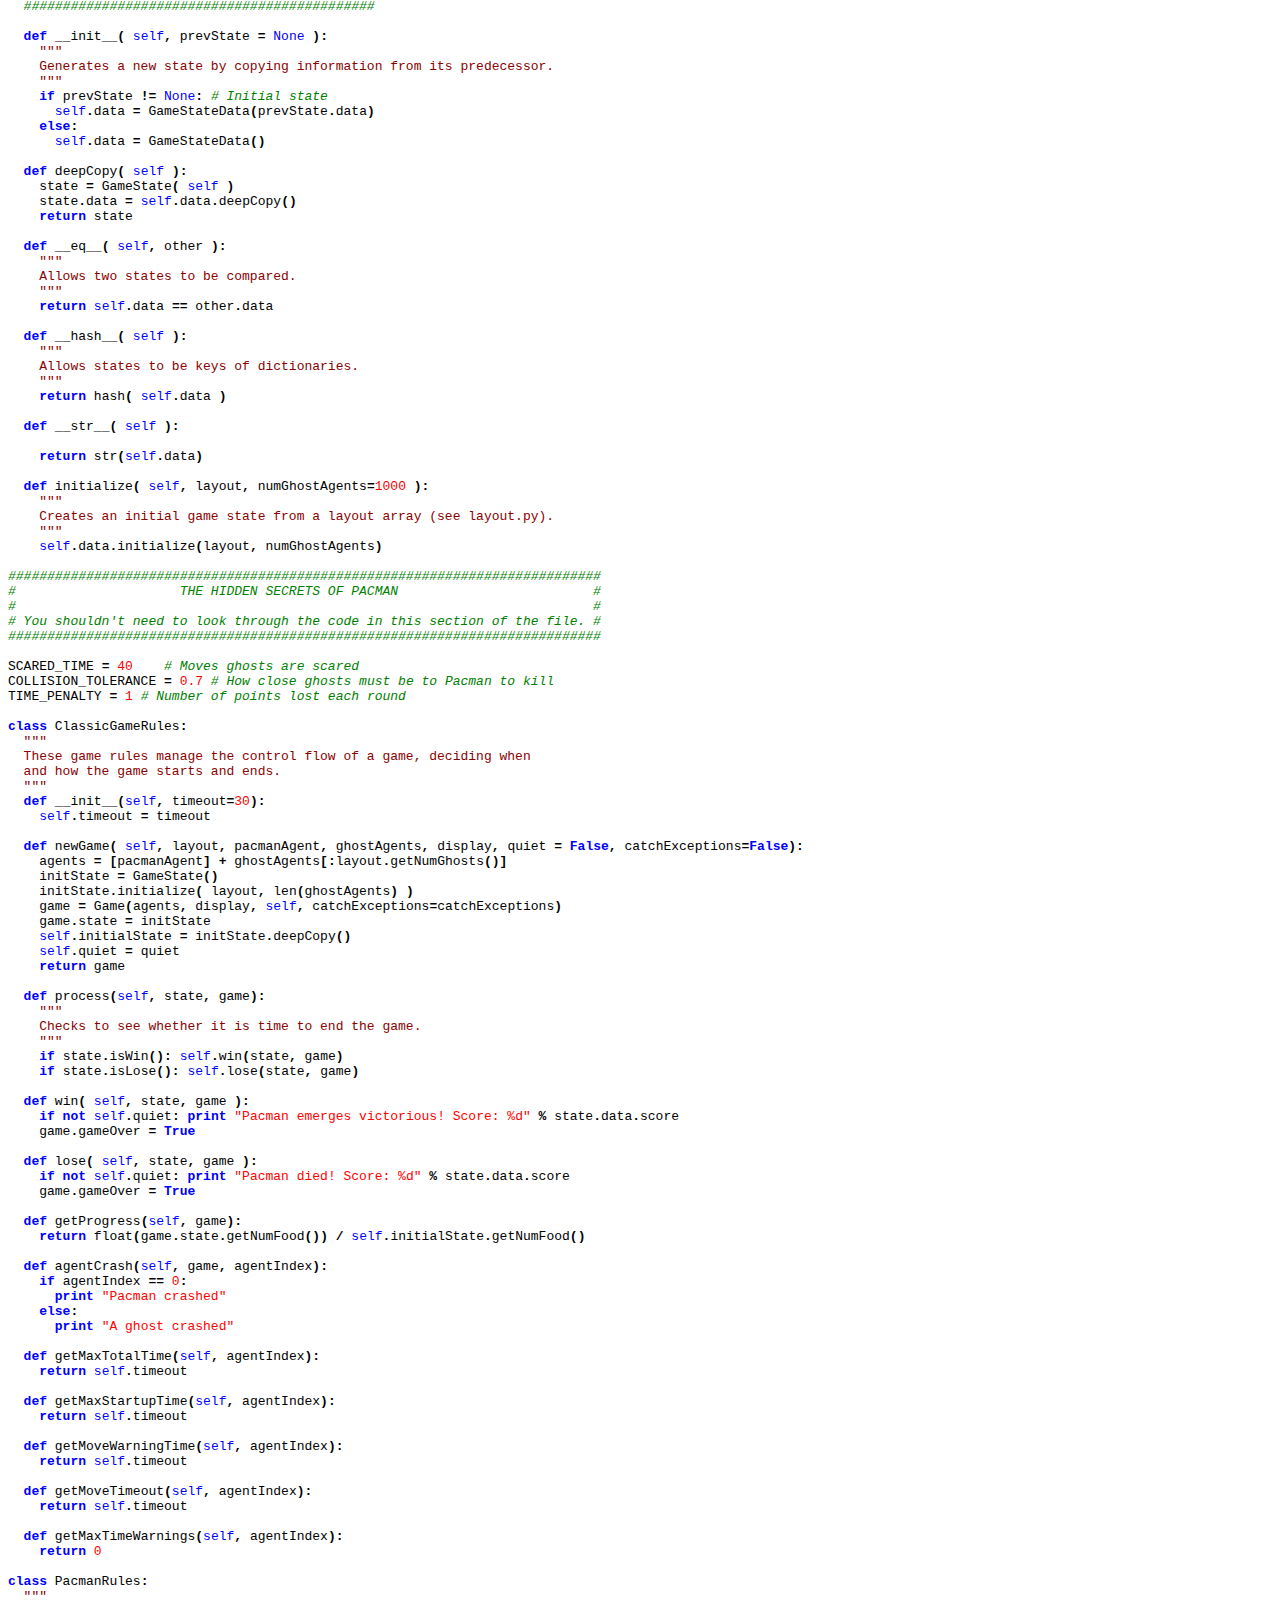
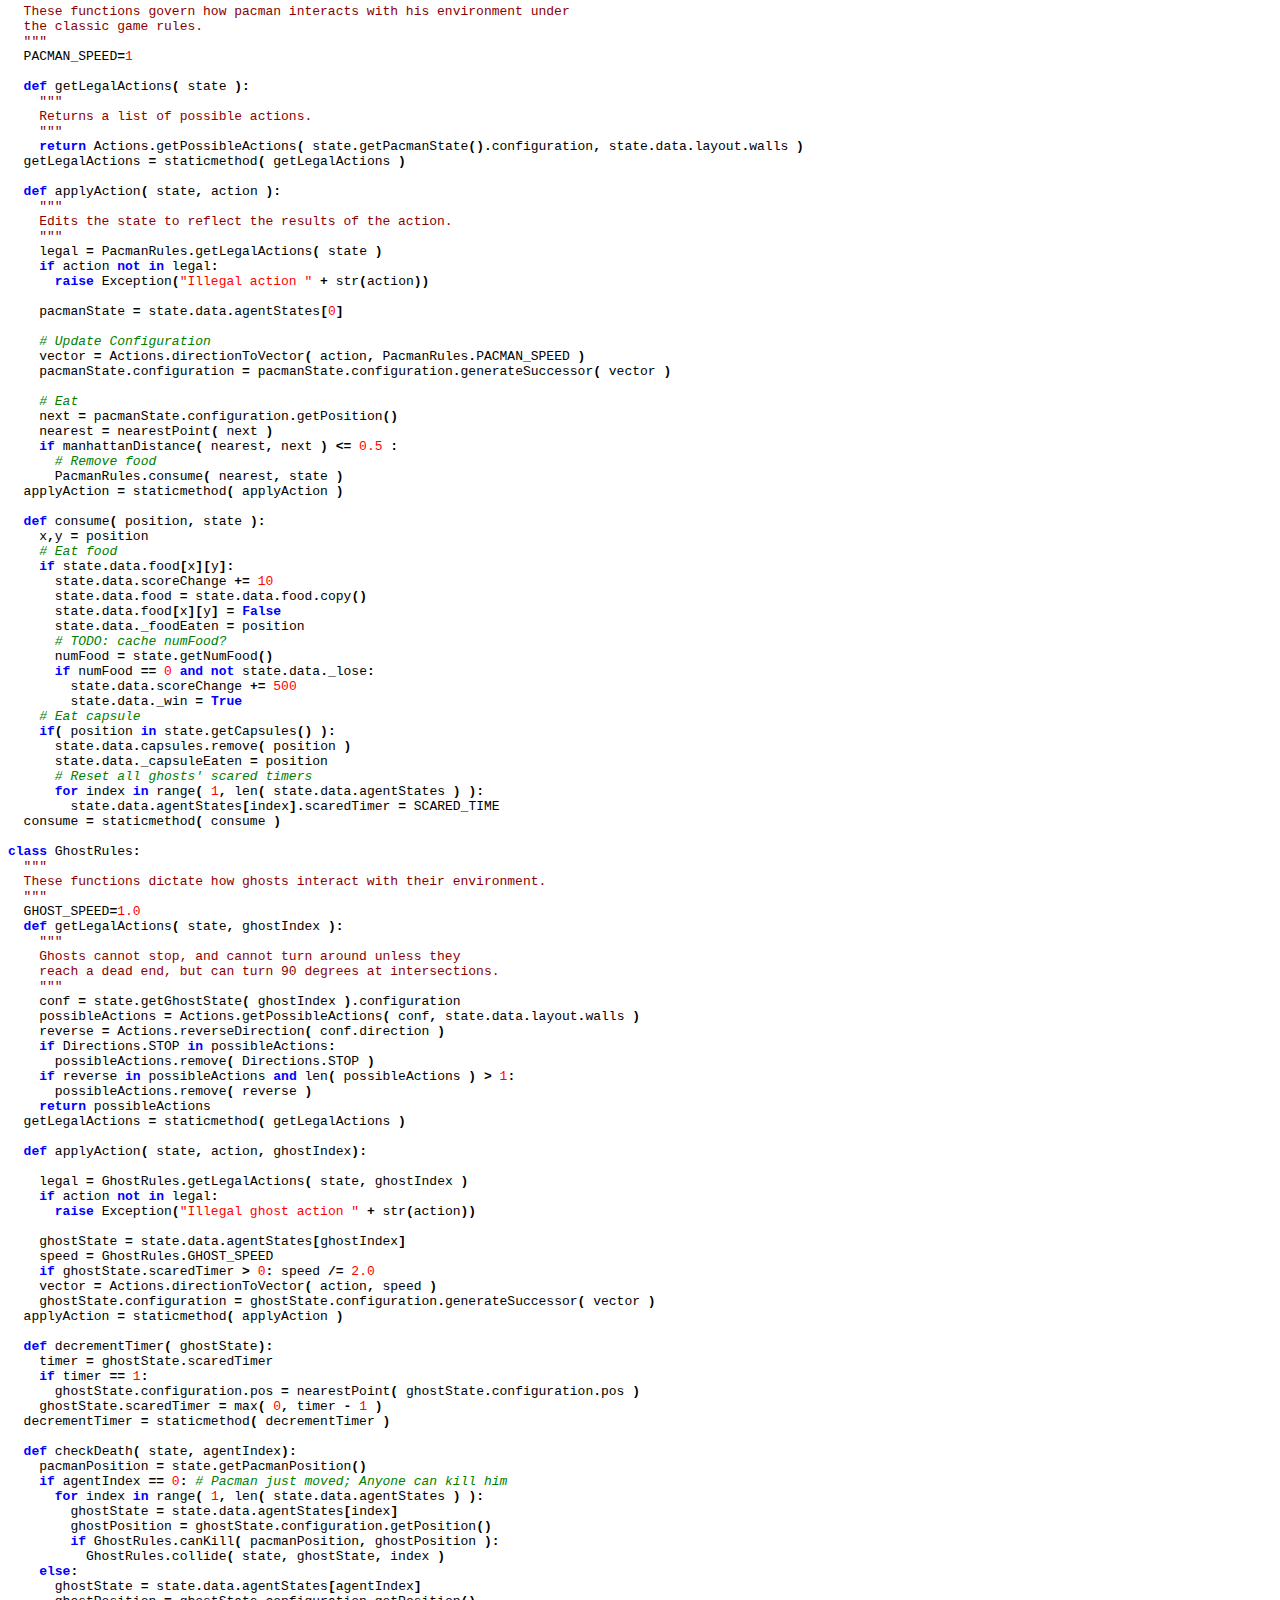
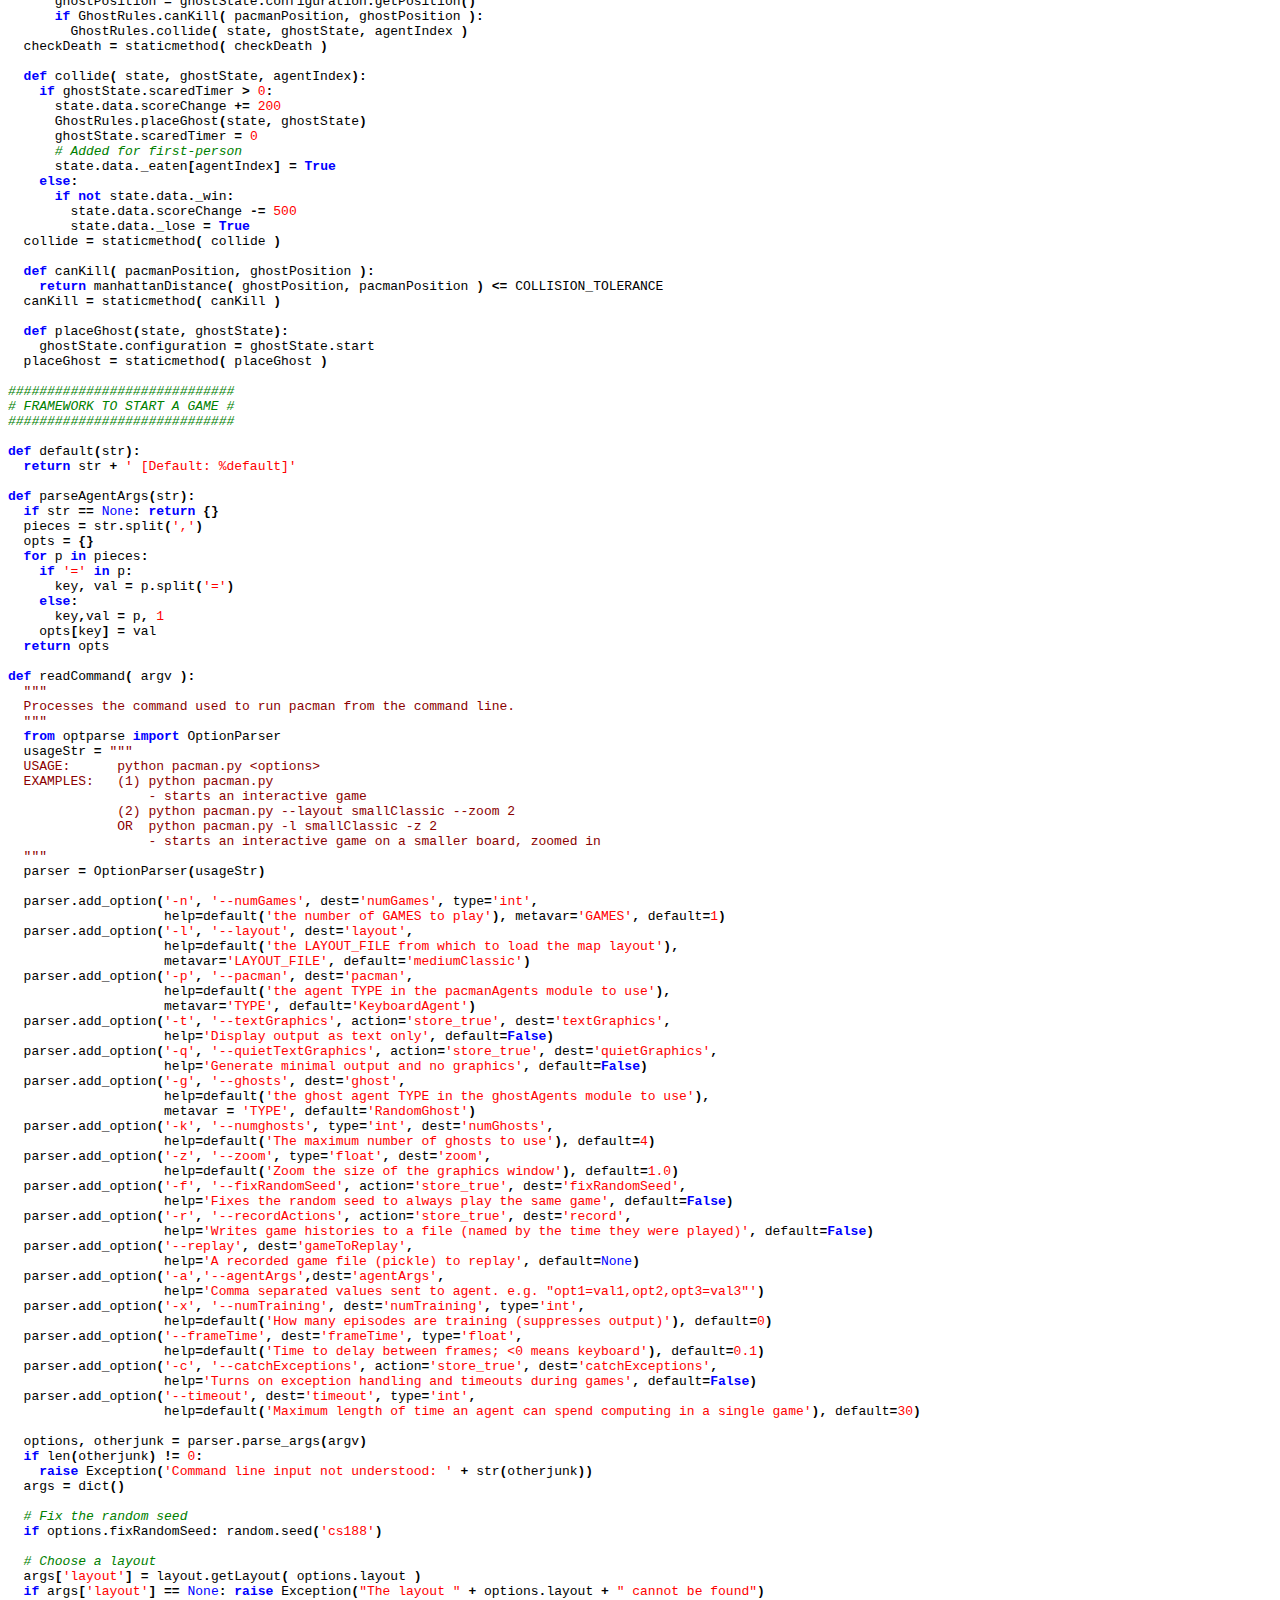
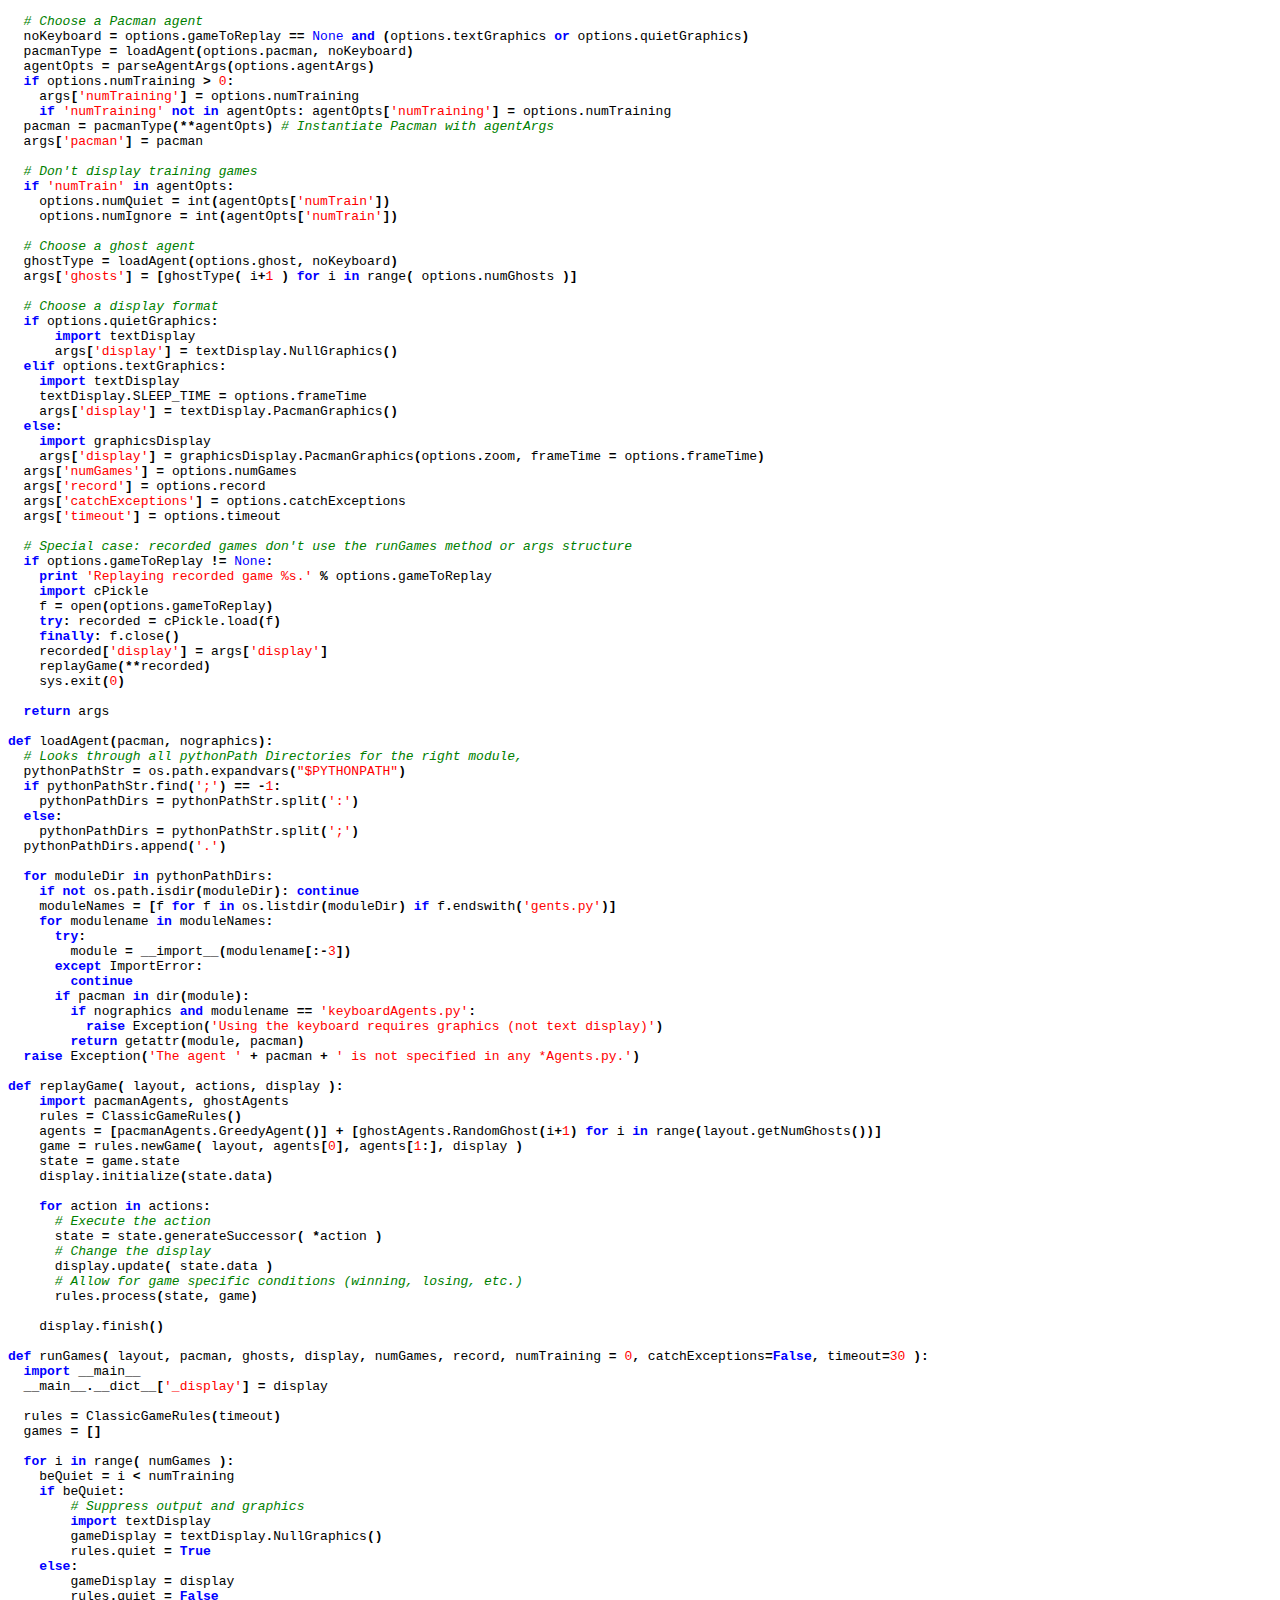
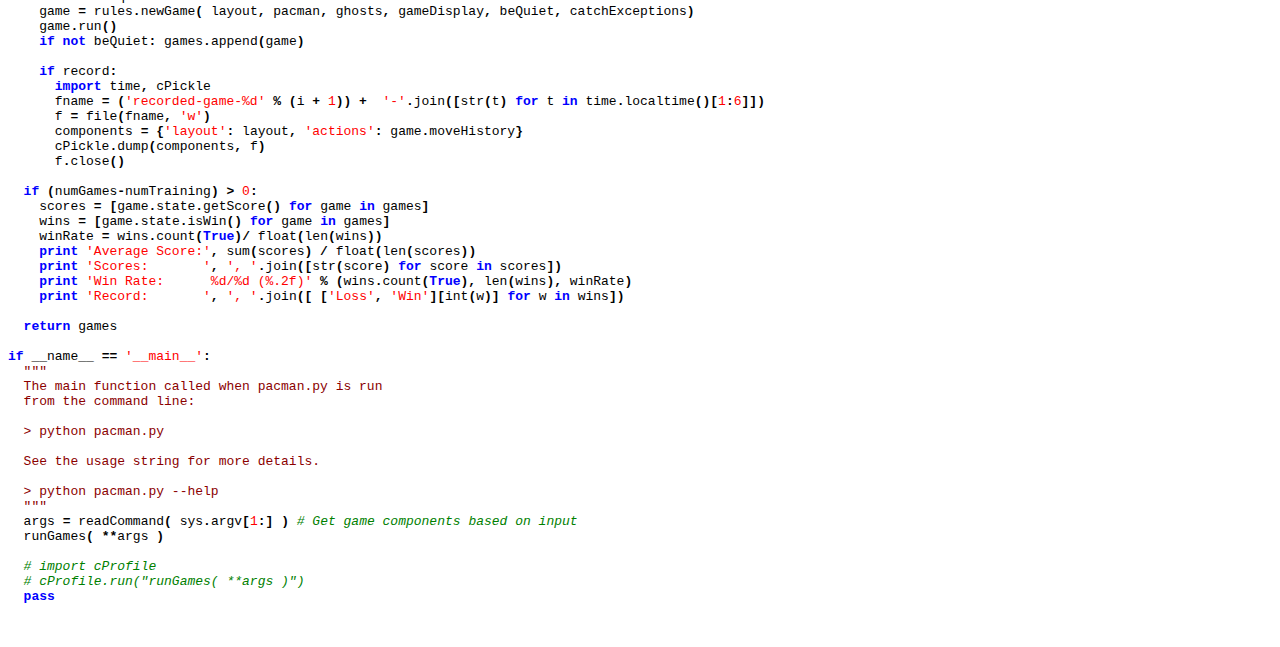
<file: aind_Pacman/docs/pacman.html>
<html>
  <head>
  <title>pacman.py</title>
  </head>
  <body>
  <h3>pacman.py (<a href="../pacman.py">original</a>)</h3>
  <hr>
  <pre>
<span style="color: green; font-style: italic"># pacman.py
# ---------
# Licensing Information: Please do not distribute or publish solutions to this
# project. You are free to use and extend these projects for educational
# purposes. The Pacman AI projects were developed at UC Berkeley, primarily by
# John DeNero (denero@cs.berkeley.edu) and Dan Klein (klein@cs.berkeley.edu).
# For more info, see http://inst.eecs.berkeley.edu/~cs188/sp09/pacman.html

</span><span style="color: darkred">"""
Pacman.py holds the logic for the classic pacman game along with the main
code to run a game.  This file is divided into three sections:

  (i)  Your interface to the pacman world:
          Pacman is a complex environment.  You probably don't want to
          read through all of the code we wrote to make the game runs
          correctly.  This section contains the parts of the code
          that you will need to understand in order to complete the
          project.  There is also some code in game.py that you should
          understand.

  (ii)  The hidden secrets of pacman:
          This section contains all of the logic code that the pacman
          environment uses to decide who can move where, who dies when
          things collide, etc.  You shouldn't need to read this section
          of code, but you can if you want.

  (iii) Framework to start a game:
          The final section contains the code for reading the command
          you use to set up the game, then starting up a new game, along with
          linking in all the external parts (agent functions, graphics).
          Check this section out to see all the options available to you.

To play your first game, type 'python pacman.py' from the command line.
The keys are 'a', 's', 'd', and 'w' to move (or arrow keys).  Have fun!
"""
</span><span style="color: blue; font-weight: bold">from </span>game <span style="color: blue; font-weight: bold">import </span>GameStateData
<span style="color: blue; font-weight: bold">from </span>game <span style="color: blue; font-weight: bold">import </span>Game
<span style="color: blue; font-weight: bold">from </span>game <span style="color: blue; font-weight: bold">import </span>Directions
<span style="color: blue; font-weight: bold">from </span>game <span style="color: blue; font-weight: bold">import </span>Actions
<span style="color: blue; font-weight: bold">from </span>util <span style="color: blue; font-weight: bold">import </span>nearestPoint
<span style="color: blue; font-weight: bold">from </span>util <span style="color: blue; font-weight: bold">import </span>manhattanDistance
<span style="color: blue; font-weight: bold">import </span>util<span style="font-weight: bold">, </span>layout
<span style="color: blue; font-weight: bold">import </span>sys<span style="font-weight: bold">, </span>types<span style="font-weight: bold">, </span>time<span style="font-weight: bold">, </span>random<span style="font-weight: bold">, </span>os

<span style="color: green; font-style: italic">###################################################
# YOUR INTERFACE TO THE PACMAN WORLD: A GameState #
###################################################

</span><span style="color: blue; font-weight: bold">class </span>GameState<span style="font-weight: bold">:
  </span><span style="color: darkred">"""
  A GameState specifies the full game state, including the food, capsules,
  agent configurations and score changes.

  GameStates are used by the Game object to capture the actual state of the game and
  can be used by agents to reason about the game.

  Much of the information in a GameState is stored in a GameStateData object.  We
  strongly suggest that you access that data via the accessor methods below rather
  than referring to the GameStateData object directly.

  Note that in classic Pacman, Pacman is always agent 0.
  """

  </span><span style="color: green; font-style: italic">####################################################
  # Accessor methods: use these to access state data #
  ####################################################
  
  # static variable keeps track of which states have had getLegalActions called 
  </span>explored <span style="font-weight: bold">= </span>set<span style="font-weight: bold">()
  </span><span style="color: blue; font-weight: bold">def </span>getAndResetExplored<span style="font-weight: bold">():
      </span>tmp <span style="font-weight: bold">= </span>GameState<span style="font-weight: bold">.</span>explored<span style="font-weight: bold">.</span>copy<span style="font-weight: bold">()
      </span>GameState<span style="font-weight: bold">.</span>explored <span style="font-weight: bold">= </span>set<span style="font-weight: bold">()
      </span><span style="color: blue; font-weight: bold">return </span>tmp
  getAndResetExplored <span style="font-weight: bold">= </span>staticmethod<span style="font-weight: bold">(</span>getAndResetExplored<span style="font-weight: bold">)

  </span><span style="color: blue; font-weight: bold">def </span>getLegalActions<span style="font-weight: bold">( </span><span style="color: blue">self</span><span style="font-weight: bold">, </span>agentIndex<span style="font-weight: bold">=</span><span style="color: red">0 </span><span style="font-weight: bold">):
    </span><span style="color: darkred">"""
    Returns the legal actions for the agent specified.
    """
    </span>GameState<span style="font-weight: bold">.</span>explored<span style="font-weight: bold">.</span>add<span style="font-weight: bold">(</span><span style="color: blue">self</span><span style="font-weight: bold">)
    </span><span style="color: blue; font-weight: bold">if </span><span style="color: blue">self</span><span style="font-weight: bold">.</span>isWin<span style="font-weight: bold">() </span><span style="color: blue; font-weight: bold">or </span><span style="color: blue">self</span><span style="font-weight: bold">.</span>isLose<span style="font-weight: bold">(): </span><span style="color: blue; font-weight: bold">return </span><span style="font-weight: bold">[]

    </span><span style="color: blue; font-weight: bold">if </span>agentIndex <span style="font-weight: bold">== </span><span style="color: red">0</span><span style="font-weight: bold">:  </span><span style="color: green; font-style: italic"># Pacman is moving
      </span><span style="color: blue; font-weight: bold">return </span>PacmanRules<span style="font-weight: bold">.</span>getLegalActions<span style="font-weight: bold">( </span><span style="color: blue">self </span><span style="font-weight: bold">)
    </span><span style="color: blue; font-weight: bold">else</span><span style="font-weight: bold">:
      </span><span style="color: blue; font-weight: bold">return </span>GhostRules<span style="font-weight: bold">.</span>getLegalActions<span style="font-weight: bold">( </span><span style="color: blue">self</span><span style="font-weight: bold">, </span>agentIndex <span style="font-weight: bold">)

  </span><span style="color: blue; font-weight: bold">def </span>generateSuccessor<span style="font-weight: bold">( </span><span style="color: blue">self</span><span style="font-weight: bold">, </span>agentIndex<span style="font-weight: bold">, </span>action<span style="font-weight: bold">):
    </span><span style="color: darkred">"""
    Returns the successor state after the specified agent takes the action.
    """
    </span><span style="color: green; font-style: italic"># Check that successors exist
    </span><span style="color: blue; font-weight: bold">if </span><span style="color: blue">self</span><span style="font-weight: bold">.</span>isWin<span style="font-weight: bold">() </span><span style="color: blue; font-weight: bold">or </span><span style="color: blue">self</span><span style="font-weight: bold">.</span>isLose<span style="font-weight: bold">(): </span><span style="color: blue; font-weight: bold">raise </span>Exception<span style="font-weight: bold">(</span><span style="color: red">'Can\'t generate a successor of a terminal state.'</span><span style="font-weight: bold">)

    </span><span style="color: green; font-style: italic"># Copy current state
    </span>state <span style="font-weight: bold">= </span>GameState<span style="font-weight: bold">(</span><span style="color: blue">self</span><span style="font-weight: bold">)

    </span><span style="color: green; font-style: italic"># Let agent's logic deal with its action's effects on the board
    </span><span style="color: blue; font-weight: bold">if </span>agentIndex <span style="font-weight: bold">== </span><span style="color: red">0</span><span style="font-weight: bold">:  </span><span style="color: green; font-style: italic"># Pacman is moving
      </span>state<span style="font-weight: bold">.</span>data<span style="font-weight: bold">.</span>_eaten <span style="font-weight: bold">= [</span><span style="color: blue; font-weight: bold">False for </span>i <span style="color: blue; font-weight: bold">in </span>range<span style="font-weight: bold">(</span>state<span style="font-weight: bold">.</span>getNumAgents<span style="font-weight: bold">())]
      </span>PacmanRules<span style="font-weight: bold">.</span>applyAction<span style="font-weight: bold">( </span>state<span style="font-weight: bold">, </span>action <span style="font-weight: bold">)
    </span><span style="color: blue; font-weight: bold">else</span><span style="font-weight: bold">:                </span><span style="color: green; font-style: italic"># A ghost is moving
      </span>GhostRules<span style="font-weight: bold">.</span>applyAction<span style="font-weight: bold">( </span>state<span style="font-weight: bold">, </span>action<span style="font-weight: bold">, </span>agentIndex <span style="font-weight: bold">)

    </span><span style="color: green; font-style: italic"># Time passes
    </span><span style="color: blue; font-weight: bold">if </span>agentIndex <span style="font-weight: bold">== </span><span style="color: red">0</span><span style="font-weight: bold">:
      </span>state<span style="font-weight: bold">.</span>data<span style="font-weight: bold">.</span>scoreChange <span style="font-weight: bold">+= -</span>TIME_PENALTY <span style="color: green; font-style: italic"># Penalty for waiting around
    </span><span style="color: blue; font-weight: bold">else</span><span style="font-weight: bold">:
      </span>GhostRules<span style="font-weight: bold">.</span>decrementTimer<span style="font-weight: bold">( </span>state<span style="font-weight: bold">.</span>data<span style="font-weight: bold">.</span>agentStates<span style="font-weight: bold">[</span>agentIndex<span style="font-weight: bold">] )

    </span><span style="color: green; font-style: italic"># Resolve multi-agent effects
    </span>GhostRules<span style="font-weight: bold">.</span>checkDeath<span style="font-weight: bold">( </span>state<span style="font-weight: bold">, </span>agentIndex <span style="font-weight: bold">)

    </span><span style="color: green; font-style: italic"># Book keeping
    </span>state<span style="font-weight: bold">.</span>data<span style="font-weight: bold">.</span>_agentMoved <span style="font-weight: bold">= </span>agentIndex
    state<span style="font-weight: bold">.</span>data<span style="font-weight: bold">.</span>score <span style="font-weight: bold">+= </span>state<span style="font-weight: bold">.</span>data<span style="font-weight: bold">.</span>scoreChange
    <span style="color: blue; font-weight: bold">return </span>state

  <span style="color: blue; font-weight: bold">def </span>getLegalPacmanActions<span style="font-weight: bold">( </span><span style="color: blue">self </span><span style="font-weight: bold">):
    </span><span style="color: blue; font-weight: bold">return </span><span style="color: blue">self</span><span style="font-weight: bold">.</span>getLegalActions<span style="font-weight: bold">( </span><span style="color: red">0 </span><span style="font-weight: bold">)

  </span><span style="color: blue; font-weight: bold">def </span>generatePacmanSuccessor<span style="font-weight: bold">( </span><span style="color: blue">self</span><span style="font-weight: bold">, </span>action <span style="font-weight: bold">):
    </span><span style="color: darkred">"""
    Generates the successor state after the specified pacman move
    """
    </span><span style="color: blue; font-weight: bold">return </span><span style="color: blue">self</span><span style="font-weight: bold">.</span>generateSuccessor<span style="font-weight: bold">( </span><span style="color: red">0</span><span style="font-weight: bold">, </span>action <span style="font-weight: bold">)

  </span><span style="color: blue; font-weight: bold">def </span>getPacmanState<span style="font-weight: bold">( </span><span style="color: blue">self </span><span style="font-weight: bold">):
    </span><span style="color: darkred">"""
    Returns an AgentState object for pacman (in game.py)

    state.pos gives the current position
    state.direction gives the travel vector
    """
    </span><span style="color: blue; font-weight: bold">return </span><span style="color: blue">self</span><span style="font-weight: bold">.</span>data<span style="font-weight: bold">.</span>agentStates<span style="font-weight: bold">[</span><span style="color: red">0</span><span style="font-weight: bold">].</span>copy<span style="font-weight: bold">()

  </span><span style="color: blue; font-weight: bold">def </span>getPacmanPosition<span style="font-weight: bold">( </span><span style="color: blue">self </span><span style="font-weight: bold">):
    </span><span style="color: blue; font-weight: bold">return </span><span style="color: blue">self</span><span style="font-weight: bold">.</span>data<span style="font-weight: bold">.</span>agentStates<span style="font-weight: bold">[</span><span style="color: red">0</span><span style="font-weight: bold">].</span>getPosition<span style="font-weight: bold">()

  </span><span style="color: blue; font-weight: bold">def </span>getGhostStates<span style="font-weight: bold">( </span><span style="color: blue">self </span><span style="font-weight: bold">):
    </span><span style="color: blue; font-weight: bold">return </span><span style="color: blue">self</span><span style="font-weight: bold">.</span>data<span style="font-weight: bold">.</span>agentStates<span style="font-weight: bold">[</span><span style="color: red">1</span><span style="font-weight: bold">:]

  </span><span style="color: blue; font-weight: bold">def </span>getGhostState<span style="font-weight: bold">( </span><span style="color: blue">self</span><span style="font-weight: bold">, </span>agentIndex <span style="font-weight: bold">):
    </span><span style="color: blue; font-weight: bold">if </span>agentIndex <span style="font-weight: bold">== </span><span style="color: red">0 </span><span style="color: blue; font-weight: bold">or </span>agentIndex <span style="font-weight: bold">&gt;= </span><span style="color: blue">self</span><span style="font-weight: bold">.</span>getNumAgents<span style="font-weight: bold">():
      </span><span style="color: blue; font-weight: bold">raise </span>Exception<span style="font-weight: bold">(</span><span style="color: red">"Invalid index passed to getGhostState"</span><span style="font-weight: bold">)
    </span><span style="color: blue; font-weight: bold">return </span><span style="color: blue">self</span><span style="font-weight: bold">.</span>data<span style="font-weight: bold">.</span>agentStates<span style="font-weight: bold">[</span>agentIndex<span style="font-weight: bold">]

  </span><span style="color: blue; font-weight: bold">def </span>getGhostPosition<span style="font-weight: bold">( </span><span style="color: blue">self</span><span style="font-weight: bold">, </span>agentIndex <span style="font-weight: bold">):
    </span><span style="color: blue; font-weight: bold">if </span>agentIndex <span style="font-weight: bold">== </span><span style="color: red">0</span><span style="font-weight: bold">:
      </span><span style="color: blue; font-weight: bold">raise </span>Exception<span style="font-weight: bold">(</span><span style="color: red">"Pacman's index passed to getGhostPosition"</span><span style="font-weight: bold">)
    </span><span style="color: blue; font-weight: bold">return </span><span style="color: blue">self</span><span style="font-weight: bold">.</span>data<span style="font-weight: bold">.</span>agentStates<span style="font-weight: bold">[</span>agentIndex<span style="font-weight: bold">].</span>getPosition<span style="font-weight: bold">()

  </span><span style="color: blue; font-weight: bold">def </span>getGhostPositions<span style="font-weight: bold">(</span><span style="color: blue">self</span><span style="font-weight: bold">):
    </span><span style="color: blue; font-weight: bold">return </span><span style="font-weight: bold">[</span>s<span style="font-weight: bold">.</span>getPosition<span style="font-weight: bold">() </span><span style="color: blue; font-weight: bold">for </span>s <span style="color: blue; font-weight: bold">in </span><span style="color: blue">self</span><span style="font-weight: bold">.</span>getGhostStates<span style="font-weight: bold">()]

  </span><span style="color: blue; font-weight: bold">def </span>getNumAgents<span style="font-weight: bold">( </span><span style="color: blue">self </span><span style="font-weight: bold">):
    </span><span style="color: blue; font-weight: bold">return </span>len<span style="font-weight: bold">( </span><span style="color: blue">self</span><span style="font-weight: bold">.</span>data<span style="font-weight: bold">.</span>agentStates <span style="font-weight: bold">)

  </span><span style="color: blue; font-weight: bold">def </span>getScore<span style="font-weight: bold">( </span><span style="color: blue">self </span><span style="font-weight: bold">):
    </span><span style="color: blue; font-weight: bold">return </span><span style="color: blue">self</span><span style="font-weight: bold">.</span>data<span style="font-weight: bold">.</span>score

  <span style="color: blue; font-weight: bold">def </span>getCapsules<span style="font-weight: bold">(</span><span style="color: blue">self</span><span style="font-weight: bold">):
    </span><span style="color: darkred">"""
    Returns a list of positions (x,y) of the remaining capsules.
    """
    </span><span style="color: blue; font-weight: bold">return </span><span style="color: blue">self</span><span style="font-weight: bold">.</span>data<span style="font-weight: bold">.</span>capsules

  <span style="color: blue; font-weight: bold">def </span>getNumFood<span style="font-weight: bold">( </span><span style="color: blue">self </span><span style="font-weight: bold">):
    </span><span style="color: blue; font-weight: bold">return </span><span style="color: blue">self</span><span style="font-weight: bold">.</span>data<span style="font-weight: bold">.</span>food<span style="font-weight: bold">.</span>count<span style="font-weight: bold">()

  </span><span style="color: blue; font-weight: bold">def </span>getFood<span style="font-weight: bold">(</span><span style="color: blue">self</span><span style="font-weight: bold">):
    </span><span style="color: darkred">"""
    Returns a Grid of boolean food indicator variables.

    Grids can be accessed via list notation, so to check
    if there is food at (x,y), just call

    currentFood = state.getFood()
    if currentFood[x][y] == True: ...
    """
    </span><span style="color: blue; font-weight: bold">return </span><span style="color: blue">self</span><span style="font-weight: bold">.</span>data<span style="font-weight: bold">.</span>food

  <span style="color: blue; font-weight: bold">def </span>getWalls<span style="font-weight: bold">(</span><span style="color: blue">self</span><span style="font-weight: bold">):
    </span><span style="color: darkred">"""
    Returns a Grid of boolean wall indicator variables.

    Grids can be accessed via list notation, so to check
    if there is food at (x,y), just call

    walls = state.getWalls()
    if walls[x][y] == True: ...
    """
    </span><span style="color: blue; font-weight: bold">return </span><span style="color: blue">self</span><span style="font-weight: bold">.</span>data<span style="font-weight: bold">.</span>layout<span style="font-weight: bold">.</span>walls

  <span style="color: blue; font-weight: bold">def </span>hasFood<span style="font-weight: bold">(</span><span style="color: blue">self</span><span style="font-weight: bold">, </span>x<span style="font-weight: bold">, </span>y<span style="font-weight: bold">):
    </span><span style="color: blue; font-weight: bold">return </span><span style="color: blue">self</span><span style="font-weight: bold">.</span>data<span style="font-weight: bold">.</span>food<span style="font-weight: bold">[</span>x<span style="font-weight: bold">][</span>y<span style="font-weight: bold">]

  </span><span style="color: blue; font-weight: bold">def </span>hasWall<span style="font-weight: bold">(</span><span style="color: blue">self</span><span style="font-weight: bold">, </span>x<span style="font-weight: bold">, </span>y<span style="font-weight: bold">):
    </span><span style="color: blue; font-weight: bold">return </span><span style="color: blue">self</span><span style="font-weight: bold">.</span>data<span style="font-weight: bold">.</span>layout<span style="font-weight: bold">.</span>walls<span style="font-weight: bold">[</span>x<span style="font-weight: bold">][</span>y<span style="font-weight: bold">]

  </span><span style="color: blue; font-weight: bold">def </span>isLose<span style="font-weight: bold">( </span><span style="color: blue">self </span><span style="font-weight: bold">):
    </span><span style="color: blue; font-weight: bold">return </span><span style="color: blue">self</span><span style="font-weight: bold">.</span>data<span style="font-weight: bold">.</span>_lose

  <span style="color: blue; font-weight: bold">def </span>isWin<span style="font-weight: bold">( </span><span style="color: blue">self </span><span style="font-weight: bold">):
    </span><span style="color: blue; font-weight: bold">return </span><span style="color: blue">self</span><span style="font-weight: bold">.</span>data<span style="font-weight: bold">.</span>_win

  <span style="color: green; font-style: italic">#############################################
  #             Helper methods:               #
  # You shouldn't need to call these directly #
  #############################################

  </span><span style="color: blue; font-weight: bold">def </span>__init__<span style="font-weight: bold">( </span><span style="color: blue">self</span><span style="font-weight: bold">, </span>prevState <span style="font-weight: bold">= </span><span style="color: blue">None </span><span style="font-weight: bold">):
    </span><span style="color: darkred">"""
    Generates a new state by copying information from its predecessor.
    """
    </span><span style="color: blue; font-weight: bold">if </span>prevState <span style="font-weight: bold">!= </span><span style="color: blue">None</span><span style="font-weight: bold">: </span><span style="color: green; font-style: italic"># Initial state
      </span><span style="color: blue">self</span><span style="font-weight: bold">.</span>data <span style="font-weight: bold">= </span>GameStateData<span style="font-weight: bold">(</span>prevState<span style="font-weight: bold">.</span>data<span style="font-weight: bold">)
    </span><span style="color: blue; font-weight: bold">else</span><span style="font-weight: bold">:
      </span><span style="color: blue">self</span><span style="font-weight: bold">.</span>data <span style="font-weight: bold">= </span>GameStateData<span style="font-weight: bold">()

  </span><span style="color: blue; font-weight: bold">def </span>deepCopy<span style="font-weight: bold">( </span><span style="color: blue">self </span><span style="font-weight: bold">):
    </span>state <span style="font-weight: bold">= </span>GameState<span style="font-weight: bold">( </span><span style="color: blue">self </span><span style="font-weight: bold">)
    </span>state<span style="font-weight: bold">.</span>data <span style="font-weight: bold">= </span><span style="color: blue">self</span><span style="font-weight: bold">.</span>data<span style="font-weight: bold">.</span>deepCopy<span style="font-weight: bold">()
    </span><span style="color: blue; font-weight: bold">return </span>state

  <span style="color: blue; font-weight: bold">def </span>__eq__<span style="font-weight: bold">( </span><span style="color: blue">self</span><span style="font-weight: bold">, </span>other <span style="font-weight: bold">):
    </span><span style="color: darkred">"""
    Allows two states to be compared.
    """
    </span><span style="color: blue; font-weight: bold">return </span><span style="color: blue">self</span><span style="font-weight: bold">.</span>data <span style="font-weight: bold">== </span>other<span style="font-weight: bold">.</span>data

  <span style="color: blue; font-weight: bold">def </span>__hash__<span style="font-weight: bold">( </span><span style="color: blue">self </span><span style="font-weight: bold">):
    </span><span style="color: darkred">"""
    Allows states to be keys of dictionaries.
    """
    </span><span style="color: blue; font-weight: bold">return </span>hash<span style="font-weight: bold">( </span><span style="color: blue">self</span><span style="font-weight: bold">.</span>data <span style="font-weight: bold">)

  </span><span style="color: blue; font-weight: bold">def </span>__str__<span style="font-weight: bold">( </span><span style="color: blue">self </span><span style="font-weight: bold">):

    </span><span style="color: blue; font-weight: bold">return </span>str<span style="font-weight: bold">(</span><span style="color: blue">self</span><span style="font-weight: bold">.</span>data<span style="font-weight: bold">)

  </span><span style="color: blue; font-weight: bold">def </span>initialize<span style="font-weight: bold">( </span><span style="color: blue">self</span><span style="font-weight: bold">, </span>layout<span style="font-weight: bold">, </span>numGhostAgents<span style="font-weight: bold">=</span><span style="color: red">1000 </span><span style="font-weight: bold">):
    </span><span style="color: darkred">"""
    Creates an initial game state from a layout array (see layout.py).
    """
    </span><span style="color: blue">self</span><span style="font-weight: bold">.</span>data<span style="font-weight: bold">.</span>initialize<span style="font-weight: bold">(</span>layout<span style="font-weight: bold">, </span>numGhostAgents<span style="font-weight: bold">)

</span><span style="color: green; font-style: italic">############################################################################
#                     THE HIDDEN SECRETS OF PACMAN                         #
#                                                                          #
# You shouldn't need to look through the code in this section of the file. #
############################################################################

</span>SCARED_TIME <span style="font-weight: bold">= </span><span style="color: red">40    </span><span style="color: green; font-style: italic"># Moves ghosts are scared
</span>COLLISION_TOLERANCE <span style="font-weight: bold">= </span><span style="color: red">0.7 </span><span style="color: green; font-style: italic"># How close ghosts must be to Pacman to kill
</span>TIME_PENALTY <span style="font-weight: bold">= </span><span style="color: red">1 </span><span style="color: green; font-style: italic"># Number of points lost each round

</span><span style="color: blue; font-weight: bold">class </span>ClassicGameRules<span style="font-weight: bold">:
  </span><span style="color: darkred">"""
  These game rules manage the control flow of a game, deciding when
  and how the game starts and ends.
  """
  </span><span style="color: blue; font-weight: bold">def </span>__init__<span style="font-weight: bold">(</span><span style="color: blue">self</span><span style="font-weight: bold">, </span>timeout<span style="font-weight: bold">=</span><span style="color: red">30</span><span style="font-weight: bold">):
    </span><span style="color: blue">self</span><span style="font-weight: bold">.</span>timeout <span style="font-weight: bold">= </span>timeout

  <span style="color: blue; font-weight: bold">def </span>newGame<span style="font-weight: bold">( </span><span style="color: blue">self</span><span style="font-weight: bold">, </span>layout<span style="font-weight: bold">, </span>pacmanAgent<span style="font-weight: bold">, </span>ghostAgents<span style="font-weight: bold">, </span>display<span style="font-weight: bold">, </span>quiet <span style="font-weight: bold">= </span><span style="color: blue; font-weight: bold">False</span><span style="font-weight: bold">, </span>catchExceptions<span style="font-weight: bold">=</span><span style="color: blue; font-weight: bold">False</span><span style="font-weight: bold">):
    </span>agents <span style="font-weight: bold">= [</span>pacmanAgent<span style="font-weight: bold">] + </span>ghostAgents<span style="font-weight: bold">[:</span>layout<span style="font-weight: bold">.</span>getNumGhosts<span style="font-weight: bold">()]
    </span>initState <span style="font-weight: bold">= </span>GameState<span style="font-weight: bold">()
    </span>initState<span style="font-weight: bold">.</span>initialize<span style="font-weight: bold">( </span>layout<span style="font-weight: bold">, </span>len<span style="font-weight: bold">(</span>ghostAgents<span style="font-weight: bold">) )
    </span>game <span style="font-weight: bold">= </span>Game<span style="font-weight: bold">(</span>agents<span style="font-weight: bold">, </span>display<span style="font-weight: bold">, </span><span style="color: blue">self</span><span style="font-weight: bold">, </span>catchExceptions<span style="font-weight: bold">=</span>catchExceptions<span style="font-weight: bold">)
    </span>game<span style="font-weight: bold">.</span>state <span style="font-weight: bold">= </span>initState
    <span style="color: blue">self</span><span style="font-weight: bold">.</span>initialState <span style="font-weight: bold">= </span>initState<span style="font-weight: bold">.</span>deepCopy<span style="font-weight: bold">()
    </span><span style="color: blue">self</span><span style="font-weight: bold">.</span>quiet <span style="font-weight: bold">= </span>quiet
    <span style="color: blue; font-weight: bold">return </span>game

  <span style="color: blue; font-weight: bold">def </span>process<span style="font-weight: bold">(</span><span style="color: blue">self</span><span style="font-weight: bold">, </span>state<span style="font-weight: bold">, </span>game<span style="font-weight: bold">):
    </span><span style="color: darkred">"""
    Checks to see whether it is time to end the game.
    """
    </span><span style="color: blue; font-weight: bold">if </span>state<span style="font-weight: bold">.</span>isWin<span style="font-weight: bold">(): </span><span style="color: blue">self</span><span style="font-weight: bold">.</span>win<span style="font-weight: bold">(</span>state<span style="font-weight: bold">, </span>game<span style="font-weight: bold">)
    </span><span style="color: blue; font-weight: bold">if </span>state<span style="font-weight: bold">.</span>isLose<span style="font-weight: bold">(): </span><span style="color: blue">self</span><span style="font-weight: bold">.</span>lose<span style="font-weight: bold">(</span>state<span style="font-weight: bold">, </span>game<span style="font-weight: bold">)

  </span><span style="color: blue; font-weight: bold">def </span>win<span style="font-weight: bold">( </span><span style="color: blue">self</span><span style="font-weight: bold">, </span>state<span style="font-weight: bold">, </span>game <span style="font-weight: bold">):
    </span><span style="color: blue; font-weight: bold">if not </span><span style="color: blue">self</span><span style="font-weight: bold">.</span>quiet<span style="font-weight: bold">: </span><span style="color: blue; font-weight: bold">print </span><span style="color: red">"Pacman emerges victorious! Score: %d" </span><span style="font-weight: bold">% </span>state<span style="font-weight: bold">.</span>data<span style="font-weight: bold">.</span>score
    game<span style="font-weight: bold">.</span>gameOver <span style="font-weight: bold">= </span><span style="color: blue; font-weight: bold">True

  def </span>lose<span style="font-weight: bold">( </span><span style="color: blue">self</span><span style="font-weight: bold">, </span>state<span style="font-weight: bold">, </span>game <span style="font-weight: bold">):
    </span><span style="color: blue; font-weight: bold">if not </span><span style="color: blue">self</span><span style="font-weight: bold">.</span>quiet<span style="font-weight: bold">: </span><span style="color: blue; font-weight: bold">print </span><span style="color: red">"Pacman died! Score: %d" </span><span style="font-weight: bold">% </span>state<span style="font-weight: bold">.</span>data<span style="font-weight: bold">.</span>score
    game<span style="font-weight: bold">.</span>gameOver <span style="font-weight: bold">= </span><span style="color: blue; font-weight: bold">True

  def </span>getProgress<span style="font-weight: bold">(</span><span style="color: blue">self</span><span style="font-weight: bold">, </span>game<span style="font-weight: bold">):
    </span><span style="color: blue; font-weight: bold">return </span>float<span style="font-weight: bold">(</span>game<span style="font-weight: bold">.</span>state<span style="font-weight: bold">.</span>getNumFood<span style="font-weight: bold">()) / </span><span style="color: blue">self</span><span style="font-weight: bold">.</span>initialState<span style="font-weight: bold">.</span>getNumFood<span style="font-weight: bold">()

  </span><span style="color: blue; font-weight: bold">def </span>agentCrash<span style="font-weight: bold">(</span><span style="color: blue">self</span><span style="font-weight: bold">, </span>game<span style="font-weight: bold">, </span>agentIndex<span style="font-weight: bold">):
    </span><span style="color: blue; font-weight: bold">if </span>agentIndex <span style="font-weight: bold">== </span><span style="color: red">0</span><span style="font-weight: bold">:
      </span><span style="color: blue; font-weight: bold">print </span><span style="color: red">"Pacman crashed"
    </span><span style="color: blue; font-weight: bold">else</span><span style="font-weight: bold">:
      </span><span style="color: blue; font-weight: bold">print </span><span style="color: red">"A ghost crashed"

  </span><span style="color: blue; font-weight: bold">def </span>getMaxTotalTime<span style="font-weight: bold">(</span><span style="color: blue">self</span><span style="font-weight: bold">, </span>agentIndex<span style="font-weight: bold">):
    </span><span style="color: blue; font-weight: bold">return </span><span style="color: blue">self</span><span style="font-weight: bold">.</span>timeout

  <span style="color: blue; font-weight: bold">def </span>getMaxStartupTime<span style="font-weight: bold">(</span><span style="color: blue">self</span><span style="font-weight: bold">, </span>agentIndex<span style="font-weight: bold">):
    </span><span style="color: blue; font-weight: bold">return </span><span style="color: blue">self</span><span style="font-weight: bold">.</span>timeout

  <span style="color: blue; font-weight: bold">def </span>getMoveWarningTime<span style="font-weight: bold">(</span><span style="color: blue">self</span><span style="font-weight: bold">, </span>agentIndex<span style="font-weight: bold">):
    </span><span style="color: blue; font-weight: bold">return </span><span style="color: blue">self</span><span style="font-weight: bold">.</span>timeout

  <span style="color: blue; font-weight: bold">def </span>getMoveTimeout<span style="font-weight: bold">(</span><span style="color: blue">self</span><span style="font-weight: bold">, </span>agentIndex<span style="font-weight: bold">):
    </span><span style="color: blue; font-weight: bold">return </span><span style="color: blue">self</span><span style="font-weight: bold">.</span>timeout

  <span style="color: blue; font-weight: bold">def </span>getMaxTimeWarnings<span style="font-weight: bold">(</span><span style="color: blue">self</span><span style="font-weight: bold">, </span>agentIndex<span style="font-weight: bold">):
    </span><span style="color: blue; font-weight: bold">return </span><span style="color: red">0

</span><span style="color: blue; font-weight: bold">class </span>PacmanRules<span style="font-weight: bold">:
  </span><span style="color: darkred">"""
  These functions govern how pacman interacts with his environment under
  the classic game rules.
  """
  </span>PACMAN_SPEED<span style="font-weight: bold">=</span><span style="color: red">1

  </span><span style="color: blue; font-weight: bold">def </span>getLegalActions<span style="font-weight: bold">( </span>state <span style="font-weight: bold">):
    </span><span style="color: darkred">"""
    Returns a list of possible actions.
    """
    </span><span style="color: blue; font-weight: bold">return </span>Actions<span style="font-weight: bold">.</span>getPossibleActions<span style="font-weight: bold">( </span>state<span style="font-weight: bold">.</span>getPacmanState<span style="font-weight: bold">().</span>configuration<span style="font-weight: bold">, </span>state<span style="font-weight: bold">.</span>data<span style="font-weight: bold">.</span>layout<span style="font-weight: bold">.</span>walls <span style="font-weight: bold">)
  </span>getLegalActions <span style="font-weight: bold">= </span>staticmethod<span style="font-weight: bold">( </span>getLegalActions <span style="font-weight: bold">)

  </span><span style="color: blue; font-weight: bold">def </span>applyAction<span style="font-weight: bold">( </span>state<span style="font-weight: bold">, </span>action <span style="font-weight: bold">):
    </span><span style="color: darkred">"""
    Edits the state to reflect the results of the action.
    """
    </span>legal <span style="font-weight: bold">= </span>PacmanRules<span style="font-weight: bold">.</span>getLegalActions<span style="font-weight: bold">( </span>state <span style="font-weight: bold">)
    </span><span style="color: blue; font-weight: bold">if </span>action <span style="color: blue; font-weight: bold">not in </span>legal<span style="font-weight: bold">:
      </span><span style="color: blue; font-weight: bold">raise </span>Exception<span style="font-weight: bold">(</span><span style="color: red">"Illegal action " </span><span style="font-weight: bold">+ </span>str<span style="font-weight: bold">(</span>action<span style="font-weight: bold">))

    </span>pacmanState <span style="font-weight: bold">= </span>state<span style="font-weight: bold">.</span>data<span style="font-weight: bold">.</span>agentStates<span style="font-weight: bold">[</span><span style="color: red">0</span><span style="font-weight: bold">]

    </span><span style="color: green; font-style: italic"># Update Configuration
    </span>vector <span style="font-weight: bold">= </span>Actions<span style="font-weight: bold">.</span>directionToVector<span style="font-weight: bold">( </span>action<span style="font-weight: bold">, </span>PacmanRules<span style="font-weight: bold">.</span>PACMAN_SPEED <span style="font-weight: bold">)
    </span>pacmanState<span style="font-weight: bold">.</span>configuration <span style="font-weight: bold">= </span>pacmanState<span style="font-weight: bold">.</span>configuration<span style="font-weight: bold">.</span>generateSuccessor<span style="font-weight: bold">( </span>vector <span style="font-weight: bold">)

    </span><span style="color: green; font-style: italic"># Eat
    </span>next <span style="font-weight: bold">= </span>pacmanState<span style="font-weight: bold">.</span>configuration<span style="font-weight: bold">.</span>getPosition<span style="font-weight: bold">()
    </span>nearest <span style="font-weight: bold">= </span>nearestPoint<span style="font-weight: bold">( </span>next <span style="font-weight: bold">)
    </span><span style="color: blue; font-weight: bold">if </span>manhattanDistance<span style="font-weight: bold">( </span>nearest<span style="font-weight: bold">, </span>next <span style="font-weight: bold">) &lt;= </span><span style="color: red">0.5 </span><span style="font-weight: bold">:
      </span><span style="color: green; font-style: italic"># Remove food
      </span>PacmanRules<span style="font-weight: bold">.</span>consume<span style="font-weight: bold">( </span>nearest<span style="font-weight: bold">, </span>state <span style="font-weight: bold">)
  </span>applyAction <span style="font-weight: bold">= </span>staticmethod<span style="font-weight: bold">( </span>applyAction <span style="font-weight: bold">)

  </span><span style="color: blue; font-weight: bold">def </span>consume<span style="font-weight: bold">( </span>position<span style="font-weight: bold">, </span>state <span style="font-weight: bold">):
    </span>x<span style="font-weight: bold">,</span>y <span style="font-weight: bold">= </span>position
    <span style="color: green; font-style: italic"># Eat food
    </span><span style="color: blue; font-weight: bold">if </span>state<span style="font-weight: bold">.</span>data<span style="font-weight: bold">.</span>food<span style="font-weight: bold">[</span>x<span style="font-weight: bold">][</span>y<span style="font-weight: bold">]:
      </span>state<span style="font-weight: bold">.</span>data<span style="font-weight: bold">.</span>scoreChange <span style="font-weight: bold">+= </span><span style="color: red">10
      </span>state<span style="font-weight: bold">.</span>data<span style="font-weight: bold">.</span>food <span style="font-weight: bold">= </span>state<span style="font-weight: bold">.</span>data<span style="font-weight: bold">.</span>food<span style="font-weight: bold">.</span>copy<span style="font-weight: bold">()
      </span>state<span style="font-weight: bold">.</span>data<span style="font-weight: bold">.</span>food<span style="font-weight: bold">[</span>x<span style="font-weight: bold">][</span>y<span style="font-weight: bold">] = </span><span style="color: blue; font-weight: bold">False
      </span>state<span style="font-weight: bold">.</span>data<span style="font-weight: bold">.</span>_foodEaten <span style="font-weight: bold">= </span>position
      <span style="color: green; font-style: italic"># TODO: cache numFood?
      </span>numFood <span style="font-weight: bold">= </span>state<span style="font-weight: bold">.</span>getNumFood<span style="font-weight: bold">()
      </span><span style="color: blue; font-weight: bold">if </span>numFood <span style="font-weight: bold">== </span><span style="color: red">0 </span><span style="color: blue; font-weight: bold">and not </span>state<span style="font-weight: bold">.</span>data<span style="font-weight: bold">.</span>_lose<span style="font-weight: bold">:
        </span>state<span style="font-weight: bold">.</span>data<span style="font-weight: bold">.</span>scoreChange <span style="font-weight: bold">+= </span><span style="color: red">500
        </span>state<span style="font-weight: bold">.</span>data<span style="font-weight: bold">.</span>_win <span style="font-weight: bold">= </span><span style="color: blue; font-weight: bold">True
    </span><span style="color: green; font-style: italic"># Eat capsule
    </span><span style="color: blue; font-weight: bold">if</span><span style="font-weight: bold">( </span>position <span style="color: blue; font-weight: bold">in </span>state<span style="font-weight: bold">.</span>getCapsules<span style="font-weight: bold">() ):
      </span>state<span style="font-weight: bold">.</span>data<span style="font-weight: bold">.</span>capsules<span style="font-weight: bold">.</span>remove<span style="font-weight: bold">( </span>position <span style="font-weight: bold">)
      </span>state<span style="font-weight: bold">.</span>data<span style="font-weight: bold">.</span>_capsuleEaten <span style="font-weight: bold">= </span>position
      <span style="color: green; font-style: italic"># Reset all ghosts' scared timers
      </span><span style="color: blue; font-weight: bold">for </span>index <span style="color: blue; font-weight: bold">in </span>range<span style="font-weight: bold">( </span><span style="color: red">1</span><span style="font-weight: bold">, </span>len<span style="font-weight: bold">( </span>state<span style="font-weight: bold">.</span>data<span style="font-weight: bold">.</span>agentStates <span style="font-weight: bold">) ):
        </span>state<span style="font-weight: bold">.</span>data<span style="font-weight: bold">.</span>agentStates<span style="font-weight: bold">[</span>index<span style="font-weight: bold">].</span>scaredTimer <span style="font-weight: bold">= </span>SCARED_TIME
  consume <span style="font-weight: bold">= </span>staticmethod<span style="font-weight: bold">( </span>consume <span style="font-weight: bold">)

</span><span style="color: blue; font-weight: bold">class </span>GhostRules<span style="font-weight: bold">:
  </span><span style="color: darkred">"""
  These functions dictate how ghosts interact with their environment.
  """
  </span>GHOST_SPEED<span style="font-weight: bold">=</span><span style="color: red">1.0
  </span><span style="color: blue; font-weight: bold">def </span>getLegalActions<span style="font-weight: bold">( </span>state<span style="font-weight: bold">, </span>ghostIndex <span style="font-weight: bold">):
    </span><span style="color: darkred">"""
    Ghosts cannot stop, and cannot turn around unless they
    reach a dead end, but can turn 90 degrees at intersections.
    """
    </span>conf <span style="font-weight: bold">= </span>state<span style="font-weight: bold">.</span>getGhostState<span style="font-weight: bold">( </span>ghostIndex <span style="font-weight: bold">).</span>configuration
    possibleActions <span style="font-weight: bold">= </span>Actions<span style="font-weight: bold">.</span>getPossibleActions<span style="font-weight: bold">( </span>conf<span style="font-weight: bold">, </span>state<span style="font-weight: bold">.</span>data<span style="font-weight: bold">.</span>layout<span style="font-weight: bold">.</span>walls <span style="font-weight: bold">)
    </span>reverse <span style="font-weight: bold">= </span>Actions<span style="font-weight: bold">.</span>reverseDirection<span style="font-weight: bold">( </span>conf<span style="font-weight: bold">.</span>direction <span style="font-weight: bold">)
    </span><span style="color: blue; font-weight: bold">if </span>Directions<span style="font-weight: bold">.</span>STOP <span style="color: blue; font-weight: bold">in </span>possibleActions<span style="font-weight: bold">:
      </span>possibleActions<span style="font-weight: bold">.</span>remove<span style="font-weight: bold">( </span>Directions<span style="font-weight: bold">.</span>STOP <span style="font-weight: bold">)
    </span><span style="color: blue; font-weight: bold">if </span>reverse <span style="color: blue; font-weight: bold">in </span>possibleActions <span style="color: blue; font-weight: bold">and </span>len<span style="font-weight: bold">( </span>possibleActions <span style="font-weight: bold">) &gt; </span><span style="color: red">1</span><span style="font-weight: bold">:
      </span>possibleActions<span style="font-weight: bold">.</span>remove<span style="font-weight: bold">( </span>reverse <span style="font-weight: bold">)
    </span><span style="color: blue; font-weight: bold">return </span>possibleActions
  getLegalActions <span style="font-weight: bold">= </span>staticmethod<span style="font-weight: bold">( </span>getLegalActions <span style="font-weight: bold">)

  </span><span style="color: blue; font-weight: bold">def </span>applyAction<span style="font-weight: bold">( </span>state<span style="font-weight: bold">, </span>action<span style="font-weight: bold">, </span>ghostIndex<span style="font-weight: bold">):

    </span>legal <span style="font-weight: bold">= </span>GhostRules<span style="font-weight: bold">.</span>getLegalActions<span style="font-weight: bold">( </span>state<span style="font-weight: bold">, </span>ghostIndex <span style="font-weight: bold">)
    </span><span style="color: blue; font-weight: bold">if </span>action <span style="color: blue; font-weight: bold">not in </span>legal<span style="font-weight: bold">:
      </span><span style="color: blue; font-weight: bold">raise </span>Exception<span style="font-weight: bold">(</span><span style="color: red">"Illegal ghost action " </span><span style="font-weight: bold">+ </span>str<span style="font-weight: bold">(</span>action<span style="font-weight: bold">))

    </span>ghostState <span style="font-weight: bold">= </span>state<span style="font-weight: bold">.</span>data<span style="font-weight: bold">.</span>agentStates<span style="font-weight: bold">[</span>ghostIndex<span style="font-weight: bold">]
    </span>speed <span style="font-weight: bold">= </span>GhostRules<span style="font-weight: bold">.</span>GHOST_SPEED
    <span style="color: blue; font-weight: bold">if </span>ghostState<span style="font-weight: bold">.</span>scaredTimer <span style="font-weight: bold">&gt; </span><span style="color: red">0</span><span style="font-weight: bold">: </span>speed <span style="font-weight: bold">/= </span><span style="color: red">2.0
    </span>vector <span style="font-weight: bold">= </span>Actions<span style="font-weight: bold">.</span>directionToVector<span style="font-weight: bold">( </span>action<span style="font-weight: bold">, </span>speed <span style="font-weight: bold">)
    </span>ghostState<span style="font-weight: bold">.</span>configuration <span style="font-weight: bold">= </span>ghostState<span style="font-weight: bold">.</span>configuration<span style="font-weight: bold">.</span>generateSuccessor<span style="font-weight: bold">( </span>vector <span style="font-weight: bold">)
  </span>applyAction <span style="font-weight: bold">= </span>staticmethod<span style="font-weight: bold">( </span>applyAction <span style="font-weight: bold">)

  </span><span style="color: blue; font-weight: bold">def </span>decrementTimer<span style="font-weight: bold">( </span>ghostState<span style="font-weight: bold">):
    </span>timer <span style="font-weight: bold">= </span>ghostState<span style="font-weight: bold">.</span>scaredTimer
    <span style="color: blue; font-weight: bold">if </span>timer <span style="font-weight: bold">== </span><span style="color: red">1</span><span style="font-weight: bold">:
      </span>ghostState<span style="font-weight: bold">.</span>configuration<span style="font-weight: bold">.</span>pos <span style="font-weight: bold">= </span>nearestPoint<span style="font-weight: bold">( </span>ghostState<span style="font-weight: bold">.</span>configuration<span style="font-weight: bold">.</span>pos <span style="font-weight: bold">)
    </span>ghostState<span style="font-weight: bold">.</span>scaredTimer <span style="font-weight: bold">= </span>max<span style="font-weight: bold">( </span><span style="color: red">0</span><span style="font-weight: bold">, </span>timer <span style="font-weight: bold">- </span><span style="color: red">1 </span><span style="font-weight: bold">)
  </span>decrementTimer <span style="font-weight: bold">= </span>staticmethod<span style="font-weight: bold">( </span>decrementTimer <span style="font-weight: bold">)

  </span><span style="color: blue; font-weight: bold">def </span>checkDeath<span style="font-weight: bold">( </span>state<span style="font-weight: bold">, </span>agentIndex<span style="font-weight: bold">):
    </span>pacmanPosition <span style="font-weight: bold">= </span>state<span style="font-weight: bold">.</span>getPacmanPosition<span style="font-weight: bold">()
    </span><span style="color: blue; font-weight: bold">if </span>agentIndex <span style="font-weight: bold">== </span><span style="color: red">0</span><span style="font-weight: bold">: </span><span style="color: green; font-style: italic"># Pacman just moved; Anyone can kill him
      </span><span style="color: blue; font-weight: bold">for </span>index <span style="color: blue; font-weight: bold">in </span>range<span style="font-weight: bold">( </span><span style="color: red">1</span><span style="font-weight: bold">, </span>len<span style="font-weight: bold">( </span>state<span style="font-weight: bold">.</span>data<span style="font-weight: bold">.</span>agentStates <span style="font-weight: bold">) ):
        </span>ghostState <span style="font-weight: bold">= </span>state<span style="font-weight: bold">.</span>data<span style="font-weight: bold">.</span>agentStates<span style="font-weight: bold">[</span>index<span style="font-weight: bold">]
        </span>ghostPosition <span style="font-weight: bold">= </span>ghostState<span style="font-weight: bold">.</span>configuration<span style="font-weight: bold">.</span>getPosition<span style="font-weight: bold">()
        </span><span style="color: blue; font-weight: bold">if </span>GhostRules<span style="font-weight: bold">.</span>canKill<span style="font-weight: bold">( </span>pacmanPosition<span style="font-weight: bold">, </span>ghostPosition <span style="font-weight: bold">):
          </span>GhostRules<span style="font-weight: bold">.</span>collide<span style="font-weight: bold">( </span>state<span style="font-weight: bold">, </span>ghostState<span style="font-weight: bold">, </span>index <span style="font-weight: bold">)
    </span><span style="color: blue; font-weight: bold">else</span><span style="font-weight: bold">:
      </span>ghostState <span style="font-weight: bold">= </span>state<span style="font-weight: bold">.</span>data<span style="font-weight: bold">.</span>agentStates<span style="font-weight: bold">[</span>agentIndex<span style="font-weight: bold">]
      </span>ghostPosition <span style="font-weight: bold">= </span>ghostState<span style="font-weight: bold">.</span>configuration<span style="font-weight: bold">.</span>getPosition<span style="font-weight: bold">()
      </span><span style="color: blue; font-weight: bold">if </span>GhostRules<span style="font-weight: bold">.</span>canKill<span style="font-weight: bold">( </span>pacmanPosition<span style="font-weight: bold">, </span>ghostPosition <span style="font-weight: bold">):
        </span>GhostRules<span style="font-weight: bold">.</span>collide<span style="font-weight: bold">( </span>state<span style="font-weight: bold">, </span>ghostState<span style="font-weight: bold">, </span>agentIndex <span style="font-weight: bold">)
  </span>checkDeath <span style="font-weight: bold">= </span>staticmethod<span style="font-weight: bold">( </span>checkDeath <span style="font-weight: bold">)

  </span><span style="color: blue; font-weight: bold">def </span>collide<span style="font-weight: bold">( </span>state<span style="font-weight: bold">, </span>ghostState<span style="font-weight: bold">, </span>agentIndex<span style="font-weight: bold">):
    </span><span style="color: blue; font-weight: bold">if </span>ghostState<span style="font-weight: bold">.</span>scaredTimer <span style="font-weight: bold">&gt; </span><span style="color: red">0</span><span style="font-weight: bold">:
      </span>state<span style="font-weight: bold">.</span>data<span style="font-weight: bold">.</span>scoreChange <span style="font-weight: bold">+= </span><span style="color: red">200
      </span>GhostRules<span style="font-weight: bold">.</span>placeGhost<span style="font-weight: bold">(</span>state<span style="font-weight: bold">, </span>ghostState<span style="font-weight: bold">)
      </span>ghostState<span style="font-weight: bold">.</span>scaredTimer <span style="font-weight: bold">= </span><span style="color: red">0
      </span><span style="color: green; font-style: italic"># Added for first-person
      </span>state<span style="font-weight: bold">.</span>data<span style="font-weight: bold">.</span>_eaten<span style="font-weight: bold">[</span>agentIndex<span style="font-weight: bold">] = </span><span style="color: blue; font-weight: bold">True
    else</span><span style="font-weight: bold">:
      </span><span style="color: blue; font-weight: bold">if not </span>state<span style="font-weight: bold">.</span>data<span style="font-weight: bold">.</span>_win<span style="font-weight: bold">:
        </span>state<span style="font-weight: bold">.</span>data<span style="font-weight: bold">.</span>scoreChange <span style="font-weight: bold">-= </span><span style="color: red">500
        </span>state<span style="font-weight: bold">.</span>data<span style="font-weight: bold">.</span>_lose <span style="font-weight: bold">= </span><span style="color: blue; font-weight: bold">True
  </span>collide <span style="font-weight: bold">= </span>staticmethod<span style="font-weight: bold">( </span>collide <span style="font-weight: bold">)

  </span><span style="color: blue; font-weight: bold">def </span>canKill<span style="font-weight: bold">( </span>pacmanPosition<span style="font-weight: bold">, </span>ghostPosition <span style="font-weight: bold">):
    </span><span style="color: blue; font-weight: bold">return </span>manhattanDistance<span style="font-weight: bold">( </span>ghostPosition<span style="font-weight: bold">, </span>pacmanPosition <span style="font-weight: bold">) &lt;= </span>COLLISION_TOLERANCE
  canKill <span style="font-weight: bold">= </span>staticmethod<span style="font-weight: bold">( </span>canKill <span style="font-weight: bold">)

  </span><span style="color: blue; font-weight: bold">def </span>placeGhost<span style="font-weight: bold">(</span>state<span style="font-weight: bold">, </span>ghostState<span style="font-weight: bold">):
    </span>ghostState<span style="font-weight: bold">.</span>configuration <span style="font-weight: bold">= </span>ghostState<span style="font-weight: bold">.</span>start
  placeGhost <span style="font-weight: bold">= </span>staticmethod<span style="font-weight: bold">( </span>placeGhost <span style="font-weight: bold">)

</span><span style="color: green; font-style: italic">#############################
# FRAMEWORK TO START A GAME #
#############################

</span><span style="color: blue; font-weight: bold">def </span>default<span style="font-weight: bold">(</span>str<span style="font-weight: bold">):
  </span><span style="color: blue; font-weight: bold">return </span>str <span style="font-weight: bold">+ </span><span style="color: red">' [Default: %default]'

</span><span style="color: blue; font-weight: bold">def </span>parseAgentArgs<span style="font-weight: bold">(</span>str<span style="font-weight: bold">):
  </span><span style="color: blue; font-weight: bold">if </span>str <span style="font-weight: bold">== </span><span style="color: blue">None</span><span style="font-weight: bold">: </span><span style="color: blue; font-weight: bold">return </span><span style="font-weight: bold">{}
  </span>pieces <span style="font-weight: bold">= </span>str<span style="font-weight: bold">.</span>split<span style="font-weight: bold">(</span><span style="color: red">','</span><span style="font-weight: bold">)
  </span>opts <span style="font-weight: bold">= {}
  </span><span style="color: blue; font-weight: bold">for </span>p <span style="color: blue; font-weight: bold">in </span>pieces<span style="font-weight: bold">:
    </span><span style="color: blue; font-weight: bold">if </span><span style="color: red">'=' </span><span style="color: blue; font-weight: bold">in </span>p<span style="font-weight: bold">:
      </span>key<span style="font-weight: bold">, </span>val <span style="font-weight: bold">= </span>p<span style="font-weight: bold">.</span>split<span style="font-weight: bold">(</span><span style="color: red">'='</span><span style="font-weight: bold">)
    </span><span style="color: blue; font-weight: bold">else</span><span style="font-weight: bold">:
      </span>key<span style="font-weight: bold">,</span>val <span style="font-weight: bold">= </span>p<span style="font-weight: bold">, </span><span style="color: red">1
    </span>opts<span style="font-weight: bold">[</span>key<span style="font-weight: bold">] = </span>val
  <span style="color: blue; font-weight: bold">return </span>opts

<span style="color: blue; font-weight: bold">def </span>readCommand<span style="font-weight: bold">( </span>argv <span style="font-weight: bold">):
  </span><span style="color: darkred">"""
  Processes the command used to run pacman from the command line.
  """
  </span><span style="color: blue; font-weight: bold">from </span>optparse <span style="color: blue; font-weight: bold">import </span>OptionParser
  usageStr <span style="font-weight: bold">= </span><span style="color: darkred">"""
  USAGE:      python pacman.py &lt;options&gt;
  EXAMPLES:   (1) python pacman.py
                  - starts an interactive game
              (2) python pacman.py --layout smallClassic --zoom 2
              OR  python pacman.py -l smallClassic -z 2
                  - starts an interactive game on a smaller board, zoomed in
  """
  </span>parser <span style="font-weight: bold">= </span>OptionParser<span style="font-weight: bold">(</span>usageStr<span style="font-weight: bold">)

  </span>parser<span style="font-weight: bold">.</span>add_option<span style="font-weight: bold">(</span><span style="color: red">'-n'</span><span style="font-weight: bold">, </span><span style="color: red">'--numGames'</span><span style="font-weight: bold">, </span>dest<span style="font-weight: bold">=</span><span style="color: red">'numGames'</span><span style="font-weight: bold">, </span>type<span style="font-weight: bold">=</span><span style="color: red">'int'</span><span style="font-weight: bold">,
                    </span>help<span style="font-weight: bold">=</span>default<span style="font-weight: bold">(</span><span style="color: red">'the number of GAMES to play'</span><span style="font-weight: bold">), </span>metavar<span style="font-weight: bold">=</span><span style="color: red">'GAMES'</span><span style="font-weight: bold">, </span>default<span style="font-weight: bold">=</span><span style="color: red">1</span><span style="font-weight: bold">)
  </span>parser<span style="font-weight: bold">.</span>add_option<span style="font-weight: bold">(</span><span style="color: red">'-l'</span><span style="font-weight: bold">, </span><span style="color: red">'--layout'</span><span style="font-weight: bold">, </span>dest<span style="font-weight: bold">=</span><span style="color: red">'layout'</span><span style="font-weight: bold">,
                    </span>help<span style="font-weight: bold">=</span>default<span style="font-weight: bold">(</span><span style="color: red">'the LAYOUT_FILE from which to load the map layout'</span><span style="font-weight: bold">),
                    </span>metavar<span style="font-weight: bold">=</span><span style="color: red">'LAYOUT_FILE'</span><span style="font-weight: bold">, </span>default<span style="font-weight: bold">=</span><span style="color: red">'mediumClassic'</span><span style="font-weight: bold">)
  </span>parser<span style="font-weight: bold">.</span>add_option<span style="font-weight: bold">(</span><span style="color: red">'-p'</span><span style="font-weight: bold">, </span><span style="color: red">'--pacman'</span><span style="font-weight: bold">, </span>dest<span style="font-weight: bold">=</span><span style="color: red">'pacman'</span><span style="font-weight: bold">,
                    </span>help<span style="font-weight: bold">=</span>default<span style="font-weight: bold">(</span><span style="color: red">'the agent TYPE in the pacmanAgents module to use'</span><span style="font-weight: bold">),
                    </span>metavar<span style="font-weight: bold">=</span><span style="color: red">'TYPE'</span><span style="font-weight: bold">, </span>default<span style="font-weight: bold">=</span><span style="color: red">'KeyboardAgent'</span><span style="font-weight: bold">)
  </span>parser<span style="font-weight: bold">.</span>add_option<span style="font-weight: bold">(</span><span style="color: red">'-t'</span><span style="font-weight: bold">, </span><span style="color: red">'--textGraphics'</span><span style="font-weight: bold">, </span>action<span style="font-weight: bold">=</span><span style="color: red">'store_true'</span><span style="font-weight: bold">, </span>dest<span style="font-weight: bold">=</span><span style="color: red">'textGraphics'</span><span style="font-weight: bold">,
                    </span>help<span style="font-weight: bold">=</span><span style="color: red">'Display output as text only'</span><span style="font-weight: bold">, </span>default<span style="font-weight: bold">=</span><span style="color: blue; font-weight: bold">False</span><span style="font-weight: bold">)
  </span>parser<span style="font-weight: bold">.</span>add_option<span style="font-weight: bold">(</span><span style="color: red">'-q'</span><span style="font-weight: bold">, </span><span style="color: red">'--quietTextGraphics'</span><span style="font-weight: bold">, </span>action<span style="font-weight: bold">=</span><span style="color: red">'store_true'</span><span style="font-weight: bold">, </span>dest<span style="font-weight: bold">=</span><span style="color: red">'quietGraphics'</span><span style="font-weight: bold">,
                    </span>help<span style="font-weight: bold">=</span><span style="color: red">'Generate minimal output and no graphics'</span><span style="font-weight: bold">, </span>default<span style="font-weight: bold">=</span><span style="color: blue; font-weight: bold">False</span><span style="font-weight: bold">)
  </span>parser<span style="font-weight: bold">.</span>add_option<span style="font-weight: bold">(</span><span style="color: red">'-g'</span><span style="font-weight: bold">, </span><span style="color: red">'--ghosts'</span><span style="font-weight: bold">, </span>dest<span style="font-weight: bold">=</span><span style="color: red">'ghost'</span><span style="font-weight: bold">,
                    </span>help<span style="font-weight: bold">=</span>default<span style="font-weight: bold">(</span><span style="color: red">'the ghost agent TYPE in the ghostAgents module to use'</span><span style="font-weight: bold">),
                    </span>metavar <span style="font-weight: bold">= </span><span style="color: red">'TYPE'</span><span style="font-weight: bold">, </span>default<span style="font-weight: bold">=</span><span style="color: red">'RandomGhost'</span><span style="font-weight: bold">)
  </span>parser<span style="font-weight: bold">.</span>add_option<span style="font-weight: bold">(</span><span style="color: red">'-k'</span><span style="font-weight: bold">, </span><span style="color: red">'--numghosts'</span><span style="font-weight: bold">, </span>type<span style="font-weight: bold">=</span><span style="color: red">'int'</span><span style="font-weight: bold">, </span>dest<span style="font-weight: bold">=</span><span style="color: red">'numGhosts'</span><span style="font-weight: bold">,
                    </span>help<span style="font-weight: bold">=</span>default<span style="font-weight: bold">(</span><span style="color: red">'The maximum number of ghosts to use'</span><span style="font-weight: bold">), </span>default<span style="font-weight: bold">=</span><span style="color: red">4</span><span style="font-weight: bold">)
  </span>parser<span style="font-weight: bold">.</span>add_option<span style="font-weight: bold">(</span><span style="color: red">'-z'</span><span style="font-weight: bold">, </span><span style="color: red">'--zoom'</span><span style="font-weight: bold">, </span>type<span style="font-weight: bold">=</span><span style="color: red">'float'</span><span style="font-weight: bold">, </span>dest<span style="font-weight: bold">=</span><span style="color: red">'zoom'</span><span style="font-weight: bold">,
                    </span>help<span style="font-weight: bold">=</span>default<span style="font-weight: bold">(</span><span style="color: red">'Zoom the size of the graphics window'</span><span style="font-weight: bold">), </span>default<span style="font-weight: bold">=</span><span style="color: red">1.0</span><span style="font-weight: bold">)
  </span>parser<span style="font-weight: bold">.</span>add_option<span style="font-weight: bold">(</span><span style="color: red">'-f'</span><span style="font-weight: bold">, </span><span style="color: red">'--fixRandomSeed'</span><span style="font-weight: bold">, </span>action<span style="font-weight: bold">=</span><span style="color: red">'store_true'</span><span style="font-weight: bold">, </span>dest<span style="font-weight: bold">=</span><span style="color: red">'fixRandomSeed'</span><span style="font-weight: bold">,
                    </span>help<span style="font-weight: bold">=</span><span style="color: red">'Fixes the random seed to always play the same game'</span><span style="font-weight: bold">, </span>default<span style="font-weight: bold">=</span><span style="color: blue; font-weight: bold">False</span><span style="font-weight: bold">)
  </span>parser<span style="font-weight: bold">.</span>add_option<span style="font-weight: bold">(</span><span style="color: red">'-r'</span><span style="font-weight: bold">, </span><span style="color: red">'--recordActions'</span><span style="font-weight: bold">, </span>action<span style="font-weight: bold">=</span><span style="color: red">'store_true'</span><span style="font-weight: bold">, </span>dest<span style="font-weight: bold">=</span><span style="color: red">'record'</span><span style="font-weight: bold">,
                    </span>help<span style="font-weight: bold">=</span><span style="color: red">'Writes game histories to a file (named by the time they were played)'</span><span style="font-weight: bold">, </span>default<span style="font-weight: bold">=</span><span style="color: blue; font-weight: bold">False</span><span style="font-weight: bold">)
  </span>parser<span style="font-weight: bold">.</span>add_option<span style="font-weight: bold">(</span><span style="color: red">'--replay'</span><span style="font-weight: bold">, </span>dest<span style="font-weight: bold">=</span><span style="color: red">'gameToReplay'</span><span style="font-weight: bold">,
                    </span>help<span style="font-weight: bold">=</span><span style="color: red">'A recorded game file (pickle) to replay'</span><span style="font-weight: bold">, </span>default<span style="font-weight: bold">=</span><span style="color: blue">None</span><span style="font-weight: bold">)
  </span>parser<span style="font-weight: bold">.</span>add_option<span style="font-weight: bold">(</span><span style="color: red">'-a'</span><span style="font-weight: bold">,</span><span style="color: red">'--agentArgs'</span><span style="font-weight: bold">,</span>dest<span style="font-weight: bold">=</span><span style="color: red">'agentArgs'</span><span style="font-weight: bold">,
                    </span>help<span style="font-weight: bold">=</span><span style="color: red">'Comma separated values sent to agent. e.g. "opt1=val1,opt2,opt3=val3"'</span><span style="font-weight: bold">)
  </span>parser<span style="font-weight: bold">.</span>add_option<span style="font-weight: bold">(</span><span style="color: red">'-x'</span><span style="font-weight: bold">, </span><span style="color: red">'--numTraining'</span><span style="font-weight: bold">, </span>dest<span style="font-weight: bold">=</span><span style="color: red">'numTraining'</span><span style="font-weight: bold">, </span>type<span style="font-weight: bold">=</span><span style="color: red">'int'</span><span style="font-weight: bold">,
                    </span>help<span style="font-weight: bold">=</span>default<span style="font-weight: bold">(</span><span style="color: red">'How many episodes are training (suppresses output)'</span><span style="font-weight: bold">), </span>default<span style="font-weight: bold">=</span><span style="color: red">0</span><span style="font-weight: bold">)
  </span>parser<span style="font-weight: bold">.</span>add_option<span style="font-weight: bold">(</span><span style="color: red">'--frameTime'</span><span style="font-weight: bold">, </span>dest<span style="font-weight: bold">=</span><span style="color: red">'frameTime'</span><span style="font-weight: bold">, </span>type<span style="font-weight: bold">=</span><span style="color: red">'float'</span><span style="font-weight: bold">,
                    </span>help<span style="font-weight: bold">=</span>default<span style="font-weight: bold">(</span><span style="color: red">'Time to delay between frames; &lt;0 means keyboard'</span><span style="font-weight: bold">), </span>default<span style="font-weight: bold">=</span><span style="color: red">0.1</span><span style="font-weight: bold">)
  </span>parser<span style="font-weight: bold">.</span>add_option<span style="font-weight: bold">(</span><span style="color: red">'-c'</span><span style="font-weight: bold">, </span><span style="color: red">'--catchExceptions'</span><span style="font-weight: bold">, </span>action<span style="font-weight: bold">=</span><span style="color: red">'store_true'</span><span style="font-weight: bold">, </span>dest<span style="font-weight: bold">=</span><span style="color: red">'catchExceptions'</span><span style="font-weight: bold">, 
                    </span>help<span style="font-weight: bold">=</span><span style="color: red">'Turns on exception handling and timeouts during games'</span><span style="font-weight: bold">, </span>default<span style="font-weight: bold">=</span><span style="color: blue; font-weight: bold">False</span><span style="font-weight: bold">)
  </span>parser<span style="font-weight: bold">.</span>add_option<span style="font-weight: bold">(</span><span style="color: red">'--timeout'</span><span style="font-weight: bold">, </span>dest<span style="font-weight: bold">=</span><span style="color: red">'timeout'</span><span style="font-weight: bold">, </span>type<span style="font-weight: bold">=</span><span style="color: red">'int'</span><span style="font-weight: bold">,
                    </span>help<span style="font-weight: bold">=</span>default<span style="font-weight: bold">(</span><span style="color: red">'Maximum length of time an agent can spend computing in a single game'</span><span style="font-weight: bold">), </span>default<span style="font-weight: bold">=</span><span style="color: red">30</span><span style="font-weight: bold">)

  </span>options<span style="font-weight: bold">, </span>otherjunk <span style="font-weight: bold">= </span>parser<span style="font-weight: bold">.</span>parse_args<span style="font-weight: bold">(</span>argv<span style="font-weight: bold">)
  </span><span style="color: blue; font-weight: bold">if </span>len<span style="font-weight: bold">(</span>otherjunk<span style="font-weight: bold">) != </span><span style="color: red">0</span><span style="font-weight: bold">:
    </span><span style="color: blue; font-weight: bold">raise </span>Exception<span style="font-weight: bold">(</span><span style="color: red">'Command line input not understood: ' </span><span style="font-weight: bold">+ </span>str<span style="font-weight: bold">(</span>otherjunk<span style="font-weight: bold">))
  </span>args <span style="font-weight: bold">= </span>dict<span style="font-weight: bold">()

  </span><span style="color: green; font-style: italic"># Fix the random seed
  </span><span style="color: blue; font-weight: bold">if </span>options<span style="font-weight: bold">.</span>fixRandomSeed<span style="font-weight: bold">: </span>random<span style="font-weight: bold">.</span>seed<span style="font-weight: bold">(</span><span style="color: red">'cs188'</span><span style="font-weight: bold">)

  </span><span style="color: green; font-style: italic"># Choose a layout
  </span>args<span style="font-weight: bold">[</span><span style="color: red">'layout'</span><span style="font-weight: bold">] = </span>layout<span style="font-weight: bold">.</span>getLayout<span style="font-weight: bold">( </span>options<span style="font-weight: bold">.</span>layout <span style="font-weight: bold">)
  </span><span style="color: blue; font-weight: bold">if </span>args<span style="font-weight: bold">[</span><span style="color: red">'layout'</span><span style="font-weight: bold">] == </span><span style="color: blue">None</span><span style="font-weight: bold">: </span><span style="color: blue; font-weight: bold">raise </span>Exception<span style="font-weight: bold">(</span><span style="color: red">"The layout " </span><span style="font-weight: bold">+ </span>options<span style="font-weight: bold">.</span>layout <span style="font-weight: bold">+ </span><span style="color: red">" cannot be found"</span><span style="font-weight: bold">)

  </span><span style="color: green; font-style: italic"># Choose a Pacman agent
  </span>noKeyboard <span style="font-weight: bold">= </span>options<span style="font-weight: bold">.</span>gameToReplay <span style="font-weight: bold">== </span><span style="color: blue">None </span><span style="color: blue; font-weight: bold">and </span><span style="font-weight: bold">(</span>options<span style="font-weight: bold">.</span>textGraphics <span style="color: blue; font-weight: bold">or </span>options<span style="font-weight: bold">.</span>quietGraphics<span style="font-weight: bold">)
  </span>pacmanType <span style="font-weight: bold">= </span>loadAgent<span style="font-weight: bold">(</span>options<span style="font-weight: bold">.</span>pacman<span style="font-weight: bold">, </span>noKeyboard<span style="font-weight: bold">)
  </span>agentOpts <span style="font-weight: bold">= </span>parseAgentArgs<span style="font-weight: bold">(</span>options<span style="font-weight: bold">.</span>agentArgs<span style="font-weight: bold">)
  </span><span style="color: blue; font-weight: bold">if </span>options<span style="font-weight: bold">.</span>numTraining <span style="font-weight: bold">&gt; </span><span style="color: red">0</span><span style="font-weight: bold">:
    </span>args<span style="font-weight: bold">[</span><span style="color: red">'numTraining'</span><span style="font-weight: bold">] = </span>options<span style="font-weight: bold">.</span>numTraining
    <span style="color: blue; font-weight: bold">if </span><span style="color: red">'numTraining' </span><span style="color: blue; font-weight: bold">not in </span>agentOpts<span style="font-weight: bold">: </span>agentOpts<span style="font-weight: bold">[</span><span style="color: red">'numTraining'</span><span style="font-weight: bold">] = </span>options<span style="font-weight: bold">.</span>numTraining
  pacman <span style="font-weight: bold">= </span>pacmanType<span style="font-weight: bold">(**</span>agentOpts<span style="font-weight: bold">) </span><span style="color: green; font-style: italic"># Instantiate Pacman with agentArgs
  </span>args<span style="font-weight: bold">[</span><span style="color: red">'pacman'</span><span style="font-weight: bold">] = </span>pacman

  <span style="color: green; font-style: italic"># Don't display training games
  </span><span style="color: blue; font-weight: bold">if </span><span style="color: red">'numTrain' </span><span style="color: blue; font-weight: bold">in </span>agentOpts<span style="font-weight: bold">:
    </span>options<span style="font-weight: bold">.</span>numQuiet <span style="font-weight: bold">= </span>int<span style="font-weight: bold">(</span>agentOpts<span style="font-weight: bold">[</span><span style="color: red">'numTrain'</span><span style="font-weight: bold">])
    </span>options<span style="font-weight: bold">.</span>numIgnore <span style="font-weight: bold">= </span>int<span style="font-weight: bold">(</span>agentOpts<span style="font-weight: bold">[</span><span style="color: red">'numTrain'</span><span style="font-weight: bold">])

  </span><span style="color: green; font-style: italic"># Choose a ghost agent
  </span>ghostType <span style="font-weight: bold">= </span>loadAgent<span style="font-weight: bold">(</span>options<span style="font-weight: bold">.</span>ghost<span style="font-weight: bold">, </span>noKeyboard<span style="font-weight: bold">)
  </span>args<span style="font-weight: bold">[</span><span style="color: red">'ghosts'</span><span style="font-weight: bold">] = [</span>ghostType<span style="font-weight: bold">( </span>i<span style="font-weight: bold">+</span><span style="color: red">1 </span><span style="font-weight: bold">) </span><span style="color: blue; font-weight: bold">for </span>i <span style="color: blue; font-weight: bold">in </span>range<span style="font-weight: bold">( </span>options<span style="font-weight: bold">.</span>numGhosts <span style="font-weight: bold">)]

  </span><span style="color: green; font-style: italic"># Choose a display format
  </span><span style="color: blue; font-weight: bold">if </span>options<span style="font-weight: bold">.</span>quietGraphics<span style="font-weight: bold">:
      </span><span style="color: blue; font-weight: bold">import </span>textDisplay
      args<span style="font-weight: bold">[</span><span style="color: red">'display'</span><span style="font-weight: bold">] = </span>textDisplay<span style="font-weight: bold">.</span>NullGraphics<span style="font-weight: bold">()
  </span><span style="color: blue; font-weight: bold">elif </span>options<span style="font-weight: bold">.</span>textGraphics<span style="font-weight: bold">:
    </span><span style="color: blue; font-weight: bold">import </span>textDisplay
    textDisplay<span style="font-weight: bold">.</span>SLEEP_TIME <span style="font-weight: bold">= </span>options<span style="font-weight: bold">.</span>frameTime
    args<span style="font-weight: bold">[</span><span style="color: red">'display'</span><span style="font-weight: bold">] = </span>textDisplay<span style="font-weight: bold">.</span>PacmanGraphics<span style="font-weight: bold">()
  </span><span style="color: blue; font-weight: bold">else</span><span style="font-weight: bold">:
    </span><span style="color: blue; font-weight: bold">import </span>graphicsDisplay
    args<span style="font-weight: bold">[</span><span style="color: red">'display'</span><span style="font-weight: bold">] = </span>graphicsDisplay<span style="font-weight: bold">.</span>PacmanGraphics<span style="font-weight: bold">(</span>options<span style="font-weight: bold">.</span>zoom<span style="font-weight: bold">, </span>frameTime <span style="font-weight: bold">= </span>options<span style="font-weight: bold">.</span>frameTime<span style="font-weight: bold">)
  </span>args<span style="font-weight: bold">[</span><span style="color: red">'numGames'</span><span style="font-weight: bold">] = </span>options<span style="font-weight: bold">.</span>numGames
  args<span style="font-weight: bold">[</span><span style="color: red">'record'</span><span style="font-weight: bold">] = </span>options<span style="font-weight: bold">.</span>record
  args<span style="font-weight: bold">[</span><span style="color: red">'catchExceptions'</span><span style="font-weight: bold">] = </span>options<span style="font-weight: bold">.</span>catchExceptions
  args<span style="font-weight: bold">[</span><span style="color: red">'timeout'</span><span style="font-weight: bold">] = </span>options<span style="font-weight: bold">.</span>timeout

  <span style="color: green; font-style: italic"># Special case: recorded games don't use the runGames method or args structure
  </span><span style="color: blue; font-weight: bold">if </span>options<span style="font-weight: bold">.</span>gameToReplay <span style="font-weight: bold">!= </span><span style="color: blue">None</span><span style="font-weight: bold">:
    </span><span style="color: blue; font-weight: bold">print </span><span style="color: red">'Replaying recorded game %s.' </span><span style="font-weight: bold">% </span>options<span style="font-weight: bold">.</span>gameToReplay
    <span style="color: blue; font-weight: bold">import </span>cPickle
    f <span style="font-weight: bold">= </span>open<span style="font-weight: bold">(</span>options<span style="font-weight: bold">.</span>gameToReplay<span style="font-weight: bold">)
    </span><span style="color: blue; font-weight: bold">try</span><span style="font-weight: bold">: </span>recorded <span style="font-weight: bold">= </span>cPickle<span style="font-weight: bold">.</span>load<span style="font-weight: bold">(</span>f<span style="font-weight: bold">)
    </span><span style="color: blue; font-weight: bold">finally</span><span style="font-weight: bold">: </span>f<span style="font-weight: bold">.</span>close<span style="font-weight: bold">()
    </span>recorded<span style="font-weight: bold">[</span><span style="color: red">'display'</span><span style="font-weight: bold">] = </span>args<span style="font-weight: bold">[</span><span style="color: red">'display'</span><span style="font-weight: bold">]
    </span>replayGame<span style="font-weight: bold">(**</span>recorded<span style="font-weight: bold">)
    </span>sys<span style="font-weight: bold">.</span>exit<span style="font-weight: bold">(</span><span style="color: red">0</span><span style="font-weight: bold">)

  </span><span style="color: blue; font-weight: bold">return </span>args

<span style="color: blue; font-weight: bold">def </span>loadAgent<span style="font-weight: bold">(</span>pacman<span style="font-weight: bold">, </span>nographics<span style="font-weight: bold">):
  </span><span style="color: green; font-style: italic"># Looks through all pythonPath Directories for the right module,
  </span>pythonPathStr <span style="font-weight: bold">= </span>os<span style="font-weight: bold">.</span>path<span style="font-weight: bold">.</span>expandvars<span style="font-weight: bold">(</span><span style="color: red">"$PYTHONPATH"</span><span style="font-weight: bold">)
  </span><span style="color: blue; font-weight: bold">if </span>pythonPathStr<span style="font-weight: bold">.</span>find<span style="font-weight: bold">(</span><span style="color: red">';'</span><span style="font-weight: bold">) == -</span><span style="color: red">1</span><span style="font-weight: bold">:
    </span>pythonPathDirs <span style="font-weight: bold">= </span>pythonPathStr<span style="font-weight: bold">.</span>split<span style="font-weight: bold">(</span><span style="color: red">':'</span><span style="font-weight: bold">)
  </span><span style="color: blue; font-weight: bold">else</span><span style="font-weight: bold">:
    </span>pythonPathDirs <span style="font-weight: bold">= </span>pythonPathStr<span style="font-weight: bold">.</span>split<span style="font-weight: bold">(</span><span style="color: red">';'</span><span style="font-weight: bold">)
  </span>pythonPathDirs<span style="font-weight: bold">.</span>append<span style="font-weight: bold">(</span><span style="color: red">'.'</span><span style="font-weight: bold">)

  </span><span style="color: blue; font-weight: bold">for </span>moduleDir <span style="color: blue; font-weight: bold">in </span>pythonPathDirs<span style="font-weight: bold">:
    </span><span style="color: blue; font-weight: bold">if not </span>os<span style="font-weight: bold">.</span>path<span style="font-weight: bold">.</span>isdir<span style="font-weight: bold">(</span>moduleDir<span style="font-weight: bold">): </span><span style="color: blue; font-weight: bold">continue
    </span>moduleNames <span style="font-weight: bold">= [</span>f <span style="color: blue; font-weight: bold">for </span>f <span style="color: blue; font-weight: bold">in </span>os<span style="font-weight: bold">.</span>listdir<span style="font-weight: bold">(</span>moduleDir<span style="font-weight: bold">) </span><span style="color: blue; font-weight: bold">if </span>f<span style="font-weight: bold">.</span>endswith<span style="font-weight: bold">(</span><span style="color: red">'gents.py'</span><span style="font-weight: bold">)]
    </span><span style="color: blue; font-weight: bold">for </span>modulename <span style="color: blue; font-weight: bold">in </span>moduleNames<span style="font-weight: bold">:
      </span><span style="color: blue; font-weight: bold">try</span><span style="font-weight: bold">:
        </span>module <span style="font-weight: bold">= </span>__import__<span style="font-weight: bold">(</span>modulename<span style="font-weight: bold">[:-</span><span style="color: red">3</span><span style="font-weight: bold">])
      </span><span style="color: blue; font-weight: bold">except </span>ImportError<span style="font-weight: bold">:
        </span><span style="color: blue; font-weight: bold">continue
      if </span>pacman <span style="color: blue; font-weight: bold">in </span>dir<span style="font-weight: bold">(</span>module<span style="font-weight: bold">):
        </span><span style="color: blue; font-weight: bold">if </span>nographics <span style="color: blue; font-weight: bold">and </span>modulename <span style="font-weight: bold">== </span><span style="color: red">'keyboardAgents.py'</span><span style="font-weight: bold">:
          </span><span style="color: blue; font-weight: bold">raise </span>Exception<span style="font-weight: bold">(</span><span style="color: red">'Using the keyboard requires graphics (not text display)'</span><span style="font-weight: bold">)
        </span><span style="color: blue; font-weight: bold">return </span>getattr<span style="font-weight: bold">(</span>module<span style="font-weight: bold">, </span>pacman<span style="font-weight: bold">)
  </span><span style="color: blue; font-weight: bold">raise </span>Exception<span style="font-weight: bold">(</span><span style="color: red">'The agent ' </span><span style="font-weight: bold">+ </span>pacman <span style="font-weight: bold">+ </span><span style="color: red">' is not specified in any *Agents.py.'</span><span style="font-weight: bold">)

</span><span style="color: blue; font-weight: bold">def </span>replayGame<span style="font-weight: bold">( </span>layout<span style="font-weight: bold">, </span>actions<span style="font-weight: bold">, </span>display <span style="font-weight: bold">):
    </span><span style="color: blue; font-weight: bold">import </span>pacmanAgents<span style="font-weight: bold">, </span>ghostAgents
    rules <span style="font-weight: bold">= </span>ClassicGameRules<span style="font-weight: bold">()
    </span>agents <span style="font-weight: bold">= [</span>pacmanAgents<span style="font-weight: bold">.</span>GreedyAgent<span style="font-weight: bold">()] + [</span>ghostAgents<span style="font-weight: bold">.</span>RandomGhost<span style="font-weight: bold">(</span>i<span style="font-weight: bold">+</span><span style="color: red">1</span><span style="font-weight: bold">) </span><span style="color: blue; font-weight: bold">for </span>i <span style="color: blue; font-weight: bold">in </span>range<span style="font-weight: bold">(</span>layout<span style="font-weight: bold">.</span>getNumGhosts<span style="font-weight: bold">())]
    </span>game <span style="font-weight: bold">= </span>rules<span style="font-weight: bold">.</span>newGame<span style="font-weight: bold">( </span>layout<span style="font-weight: bold">, </span>agents<span style="font-weight: bold">[</span><span style="color: red">0</span><span style="font-weight: bold">], </span>agents<span style="font-weight: bold">[</span><span style="color: red">1</span><span style="font-weight: bold">:], </span>display <span style="font-weight: bold">)
    </span>state <span style="font-weight: bold">= </span>game<span style="font-weight: bold">.</span>state
    display<span style="font-weight: bold">.</span>initialize<span style="font-weight: bold">(</span>state<span style="font-weight: bold">.</span>data<span style="font-weight: bold">)

    </span><span style="color: blue; font-weight: bold">for </span>action <span style="color: blue; font-weight: bold">in </span>actions<span style="font-weight: bold">:
      </span><span style="color: green; font-style: italic"># Execute the action
      </span>state <span style="font-weight: bold">= </span>state<span style="font-weight: bold">.</span>generateSuccessor<span style="font-weight: bold">( *</span>action <span style="font-weight: bold">)
      </span><span style="color: green; font-style: italic"># Change the display
      </span>display<span style="font-weight: bold">.</span>update<span style="font-weight: bold">( </span>state<span style="font-weight: bold">.</span>data <span style="font-weight: bold">)
      </span><span style="color: green; font-style: italic"># Allow for game specific conditions (winning, losing, etc.)
      </span>rules<span style="font-weight: bold">.</span>process<span style="font-weight: bold">(</span>state<span style="font-weight: bold">, </span>game<span style="font-weight: bold">)

    </span>display<span style="font-weight: bold">.</span>finish<span style="font-weight: bold">()

</span><span style="color: blue; font-weight: bold">def </span>runGames<span style="font-weight: bold">( </span>layout<span style="font-weight: bold">, </span>pacman<span style="font-weight: bold">, </span>ghosts<span style="font-weight: bold">, </span>display<span style="font-weight: bold">, </span>numGames<span style="font-weight: bold">, </span>record<span style="font-weight: bold">, </span>numTraining <span style="font-weight: bold">= </span><span style="color: red">0</span><span style="font-weight: bold">, </span>catchExceptions<span style="font-weight: bold">=</span><span style="color: blue; font-weight: bold">False</span><span style="font-weight: bold">, </span>timeout<span style="font-weight: bold">=</span><span style="color: red">30 </span><span style="font-weight: bold">):
  </span><span style="color: blue; font-weight: bold">import </span>__main__
  __main__<span style="font-weight: bold">.</span>__dict__<span style="font-weight: bold">[</span><span style="color: red">'_display'</span><span style="font-weight: bold">] = </span>display

  rules <span style="font-weight: bold">= </span>ClassicGameRules<span style="font-weight: bold">(</span>timeout<span style="font-weight: bold">)
  </span>games <span style="font-weight: bold">= []

  </span><span style="color: blue; font-weight: bold">for </span>i <span style="color: blue; font-weight: bold">in </span>range<span style="font-weight: bold">( </span>numGames <span style="font-weight: bold">):
    </span>beQuiet <span style="font-weight: bold">= </span>i <span style="font-weight: bold">&lt; </span>numTraining
    <span style="color: blue; font-weight: bold">if </span>beQuiet<span style="font-weight: bold">:
        </span><span style="color: green; font-style: italic"># Suppress output and graphics
        </span><span style="color: blue; font-weight: bold">import </span>textDisplay
        gameDisplay <span style="font-weight: bold">= </span>textDisplay<span style="font-weight: bold">.</span>NullGraphics<span style="font-weight: bold">()
        </span>rules<span style="font-weight: bold">.</span>quiet <span style="font-weight: bold">= </span><span style="color: blue; font-weight: bold">True
    else</span><span style="font-weight: bold">:
        </span>gameDisplay <span style="font-weight: bold">= </span>display
        rules<span style="font-weight: bold">.</span>quiet <span style="font-weight: bold">= </span><span style="color: blue; font-weight: bold">False
    </span>game <span style="font-weight: bold">= </span>rules<span style="font-weight: bold">.</span>newGame<span style="font-weight: bold">( </span>layout<span style="font-weight: bold">, </span>pacman<span style="font-weight: bold">, </span>ghosts<span style="font-weight: bold">, </span>gameDisplay<span style="font-weight: bold">, </span>beQuiet<span style="font-weight: bold">, </span>catchExceptions<span style="font-weight: bold">)
    </span>game<span style="font-weight: bold">.</span>run<span style="font-weight: bold">()
    </span><span style="color: blue; font-weight: bold">if not </span>beQuiet<span style="font-weight: bold">: </span>games<span style="font-weight: bold">.</span>append<span style="font-weight: bold">(</span>game<span style="font-weight: bold">)

    </span><span style="color: blue; font-weight: bold">if </span>record<span style="font-weight: bold">:
      </span><span style="color: blue; font-weight: bold">import </span>time<span style="font-weight: bold">, </span>cPickle
      fname <span style="font-weight: bold">= (</span><span style="color: red">'recorded-game-%d' </span><span style="font-weight: bold">% (</span>i <span style="font-weight: bold">+ </span><span style="color: red">1</span><span style="font-weight: bold">)) +  </span><span style="color: red">'-'</span><span style="font-weight: bold">.</span>join<span style="font-weight: bold">([</span>str<span style="font-weight: bold">(</span>t<span style="font-weight: bold">) </span><span style="color: blue; font-weight: bold">for </span>t <span style="color: blue; font-weight: bold">in </span>time<span style="font-weight: bold">.</span>localtime<span style="font-weight: bold">()[</span><span style="color: red">1</span><span style="font-weight: bold">:</span><span style="color: red">6</span><span style="font-weight: bold">]])
      </span>f <span style="font-weight: bold">= </span>file<span style="font-weight: bold">(</span>fname<span style="font-weight: bold">, </span><span style="color: red">'w'</span><span style="font-weight: bold">)
      </span>components <span style="font-weight: bold">= {</span><span style="color: red">'layout'</span><span style="font-weight: bold">: </span>layout<span style="font-weight: bold">, </span><span style="color: red">'actions'</span><span style="font-weight: bold">: </span>game<span style="font-weight: bold">.</span>moveHistory<span style="font-weight: bold">}
      </span>cPickle<span style="font-weight: bold">.</span>dump<span style="font-weight: bold">(</span>components<span style="font-weight: bold">, </span>f<span style="font-weight: bold">)
      </span>f<span style="font-weight: bold">.</span>close<span style="font-weight: bold">()

  </span><span style="color: blue; font-weight: bold">if </span><span style="font-weight: bold">(</span>numGames<span style="font-weight: bold">-</span>numTraining<span style="font-weight: bold">) &gt; </span><span style="color: red">0</span><span style="font-weight: bold">:
    </span>scores <span style="font-weight: bold">= [</span>game<span style="font-weight: bold">.</span>state<span style="font-weight: bold">.</span>getScore<span style="font-weight: bold">() </span><span style="color: blue; font-weight: bold">for </span>game <span style="color: blue; font-weight: bold">in </span>games<span style="font-weight: bold">]
    </span>wins <span style="font-weight: bold">= [</span>game<span style="font-weight: bold">.</span>state<span style="font-weight: bold">.</span>isWin<span style="font-weight: bold">() </span><span style="color: blue; font-weight: bold">for </span>game <span style="color: blue; font-weight: bold">in </span>games<span style="font-weight: bold">]
    </span>winRate <span style="font-weight: bold">= </span>wins<span style="font-weight: bold">.</span>count<span style="font-weight: bold">(</span><span style="color: blue; font-weight: bold">True</span><span style="font-weight: bold">)/ </span>float<span style="font-weight: bold">(</span>len<span style="font-weight: bold">(</span>wins<span style="font-weight: bold">))
    </span><span style="color: blue; font-weight: bold">print </span><span style="color: red">'Average Score:'</span><span style="font-weight: bold">, </span>sum<span style="font-weight: bold">(</span>scores<span style="font-weight: bold">) / </span>float<span style="font-weight: bold">(</span>len<span style="font-weight: bold">(</span>scores<span style="font-weight: bold">))
    </span><span style="color: blue; font-weight: bold">print </span><span style="color: red">'Scores:       '</span><span style="font-weight: bold">, </span><span style="color: red">', '</span><span style="font-weight: bold">.</span>join<span style="font-weight: bold">([</span>str<span style="font-weight: bold">(</span>score<span style="font-weight: bold">) </span><span style="color: blue; font-weight: bold">for </span>score <span style="color: blue; font-weight: bold">in </span>scores<span style="font-weight: bold">])
    </span><span style="color: blue; font-weight: bold">print </span><span style="color: red">'Win Rate:      %d/%d (%.2f)' </span><span style="font-weight: bold">% (</span>wins<span style="font-weight: bold">.</span>count<span style="font-weight: bold">(</span><span style="color: blue; font-weight: bold">True</span><span style="font-weight: bold">), </span>len<span style="font-weight: bold">(</span>wins<span style="font-weight: bold">), </span>winRate<span style="font-weight: bold">)
    </span><span style="color: blue; font-weight: bold">print </span><span style="color: red">'Record:       '</span><span style="font-weight: bold">, </span><span style="color: red">', '</span><span style="font-weight: bold">.</span>join<span style="font-weight: bold">([ [</span><span style="color: red">'Loss'</span><span style="font-weight: bold">, </span><span style="color: red">'Win'</span><span style="font-weight: bold">][</span>int<span style="font-weight: bold">(</span>w<span style="font-weight: bold">)] </span><span style="color: blue; font-weight: bold">for </span>w <span style="color: blue; font-weight: bold">in </span>wins<span style="font-weight: bold">])

  </span><span style="color: blue; font-weight: bold">return </span>games

<span style="color: blue; font-weight: bold">if </span>__name__ <span style="font-weight: bold">== </span><span style="color: red">'__main__'</span><span style="font-weight: bold">:
  </span><span style="color: darkred">"""
  The main function called when pacman.py is run
  from the command line:

  &gt; python pacman.py

  See the usage string for more details.

  &gt; python pacman.py --help
  """
  </span>args <span style="font-weight: bold">= </span>readCommand<span style="font-weight: bold">( </span>sys<span style="font-weight: bold">.</span>argv<span style="font-weight: bold">[</span><span style="color: red">1</span><span style="font-weight: bold">:] ) </span><span style="color: green; font-style: italic"># Get game components based on input
  </span>runGames<span style="font-weight: bold">( **</span>args <span style="font-weight: bold">)

  </span><span style="color: green; font-style: italic"># import cProfile
  # cProfile.run("runGames( **args )")
  </span><span style="color: blue; font-weight: bold">pass
</span>
  </pre>
  </body>
  </html>
</file>
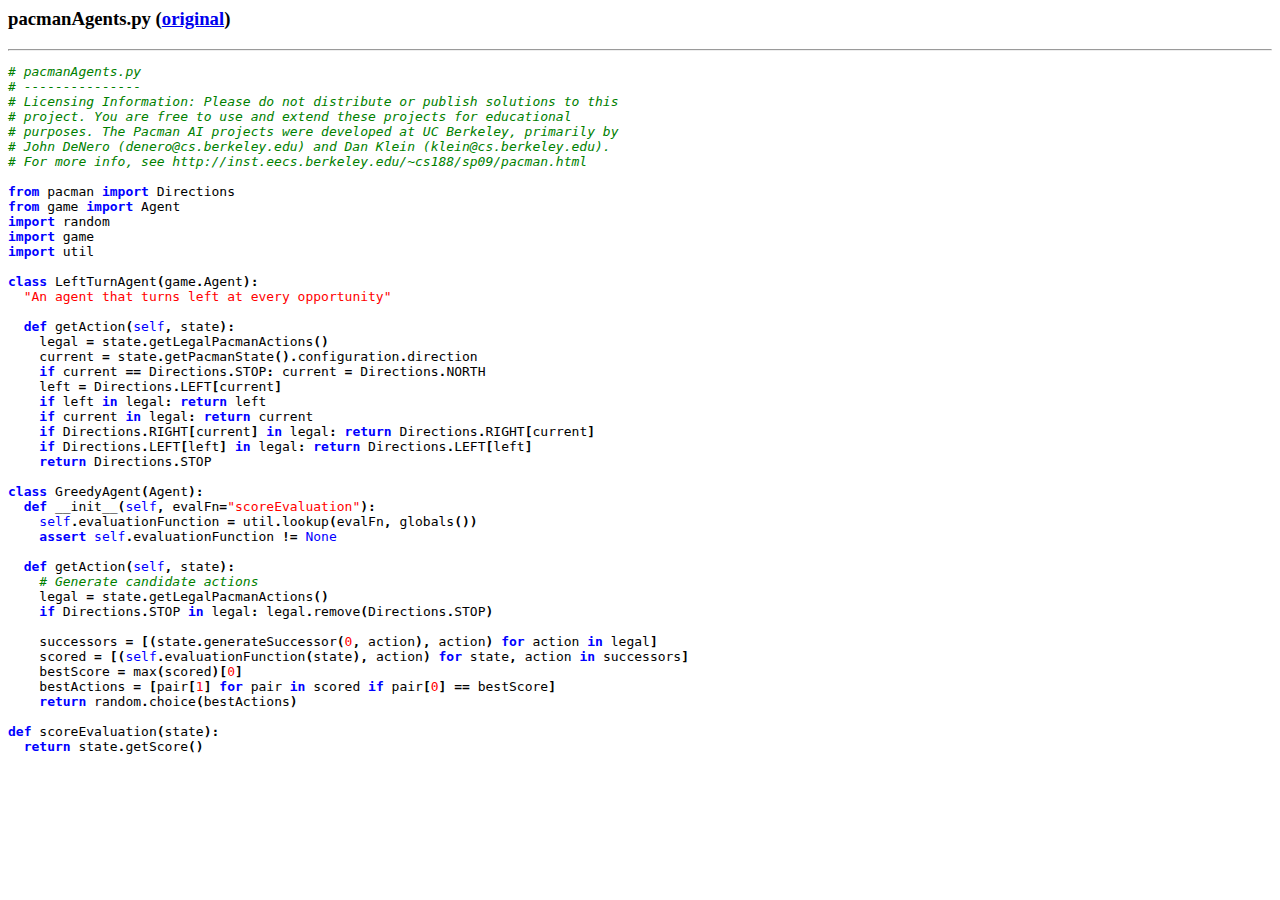
<file: aind_Pacman/docs/pacmanAgents.html>
<html>
  <head>
  <title>pacmanAgents.py</title>
  </head>
  <body>
  <h3>pacmanAgents.py (<a href="../pacmanAgents.py">original</a>)</h3>
  <hr>
  <pre>
<span style="color: green; font-style: italic"># pacmanAgents.py
# ---------------
# Licensing Information: Please do not distribute or publish solutions to this
# project. You are free to use and extend these projects for educational
# purposes. The Pacman AI projects were developed at UC Berkeley, primarily by
# John DeNero (denero@cs.berkeley.edu) and Dan Klein (klein@cs.berkeley.edu).
# For more info, see http://inst.eecs.berkeley.edu/~cs188/sp09/pacman.html

</span><span style="color: blue; font-weight: bold">from </span>pacman <span style="color: blue; font-weight: bold">import </span>Directions
<span style="color: blue; font-weight: bold">from </span>game <span style="color: blue; font-weight: bold">import </span>Agent
<span style="color: blue; font-weight: bold">import </span>random
<span style="color: blue; font-weight: bold">import </span>game
<span style="color: blue; font-weight: bold">import </span>util

<span style="color: blue; font-weight: bold">class </span>LeftTurnAgent<span style="font-weight: bold">(</span>game<span style="font-weight: bold">.</span>Agent<span style="font-weight: bold">):
  </span><span style="color: red">"An agent that turns left at every opportunity"
  
  </span><span style="color: blue; font-weight: bold">def </span>getAction<span style="font-weight: bold">(</span><span style="color: blue">self</span><span style="font-weight: bold">, </span>state<span style="font-weight: bold">):
    </span>legal <span style="font-weight: bold">= </span>state<span style="font-weight: bold">.</span>getLegalPacmanActions<span style="font-weight: bold">()
    </span>current <span style="font-weight: bold">= </span>state<span style="font-weight: bold">.</span>getPacmanState<span style="font-weight: bold">().</span>configuration<span style="font-weight: bold">.</span>direction
    <span style="color: blue; font-weight: bold">if </span>current <span style="font-weight: bold">== </span>Directions<span style="font-weight: bold">.</span>STOP<span style="font-weight: bold">: </span>current <span style="font-weight: bold">= </span>Directions<span style="font-weight: bold">.</span>NORTH
    left <span style="font-weight: bold">= </span>Directions<span style="font-weight: bold">.</span>LEFT<span style="font-weight: bold">[</span>current<span style="font-weight: bold">]
    </span><span style="color: blue; font-weight: bold">if </span>left <span style="color: blue; font-weight: bold">in </span>legal<span style="font-weight: bold">: </span><span style="color: blue; font-weight: bold">return </span>left
    <span style="color: blue; font-weight: bold">if </span>current <span style="color: blue; font-weight: bold">in </span>legal<span style="font-weight: bold">: </span><span style="color: blue; font-weight: bold">return </span>current
    <span style="color: blue; font-weight: bold">if </span>Directions<span style="font-weight: bold">.</span>RIGHT<span style="font-weight: bold">[</span>current<span style="font-weight: bold">] </span><span style="color: blue; font-weight: bold">in </span>legal<span style="font-weight: bold">: </span><span style="color: blue; font-weight: bold">return </span>Directions<span style="font-weight: bold">.</span>RIGHT<span style="font-weight: bold">[</span>current<span style="font-weight: bold">]
    </span><span style="color: blue; font-weight: bold">if </span>Directions<span style="font-weight: bold">.</span>LEFT<span style="font-weight: bold">[</span>left<span style="font-weight: bold">] </span><span style="color: blue; font-weight: bold">in </span>legal<span style="font-weight: bold">: </span><span style="color: blue; font-weight: bold">return </span>Directions<span style="font-weight: bold">.</span>LEFT<span style="font-weight: bold">[</span>left<span style="font-weight: bold">]
    </span><span style="color: blue; font-weight: bold">return </span>Directions<span style="font-weight: bold">.</span>STOP

<span style="color: blue; font-weight: bold">class </span>GreedyAgent<span style="font-weight: bold">(</span>Agent<span style="font-weight: bold">):
  </span><span style="color: blue; font-weight: bold">def </span>__init__<span style="font-weight: bold">(</span><span style="color: blue">self</span><span style="font-weight: bold">, </span>evalFn<span style="font-weight: bold">=</span><span style="color: red">"scoreEvaluation"</span><span style="font-weight: bold">):
    </span><span style="color: blue">self</span><span style="font-weight: bold">.</span>evaluationFunction <span style="font-weight: bold">= </span>util<span style="font-weight: bold">.</span>lookup<span style="font-weight: bold">(</span>evalFn<span style="font-weight: bold">, </span>globals<span style="font-weight: bold">())
    </span><span style="color: blue; font-weight: bold">assert </span><span style="color: blue">self</span><span style="font-weight: bold">.</span>evaluationFunction <span style="font-weight: bold">!= </span><span style="color: blue">None
        
  </span><span style="color: blue; font-weight: bold">def </span>getAction<span style="font-weight: bold">(</span><span style="color: blue">self</span><span style="font-weight: bold">, </span>state<span style="font-weight: bold">):
    </span><span style="color: green; font-style: italic"># Generate candidate actions
    </span>legal <span style="font-weight: bold">= </span>state<span style="font-weight: bold">.</span>getLegalPacmanActions<span style="font-weight: bold">()
    </span><span style="color: blue; font-weight: bold">if </span>Directions<span style="font-weight: bold">.</span>STOP <span style="color: blue; font-weight: bold">in </span>legal<span style="font-weight: bold">: </span>legal<span style="font-weight: bold">.</span>remove<span style="font-weight: bold">(</span>Directions<span style="font-weight: bold">.</span>STOP<span style="font-weight: bold">)
      
    </span>successors <span style="font-weight: bold">= [(</span>state<span style="font-weight: bold">.</span>generateSuccessor<span style="font-weight: bold">(</span><span style="color: red">0</span><span style="font-weight: bold">, </span>action<span style="font-weight: bold">), </span>action<span style="font-weight: bold">) </span><span style="color: blue; font-weight: bold">for </span>action <span style="color: blue; font-weight: bold">in </span>legal<span style="font-weight: bold">] 
    </span>scored <span style="font-weight: bold">= [(</span><span style="color: blue">self</span><span style="font-weight: bold">.</span>evaluationFunction<span style="font-weight: bold">(</span>state<span style="font-weight: bold">), </span>action<span style="font-weight: bold">) </span><span style="color: blue; font-weight: bold">for </span>state<span style="font-weight: bold">, </span>action <span style="color: blue; font-weight: bold">in </span>successors<span style="font-weight: bold">]
    </span>bestScore <span style="font-weight: bold">= </span>max<span style="font-weight: bold">(</span>scored<span style="font-weight: bold">)[</span><span style="color: red">0</span><span style="font-weight: bold">]
    </span>bestActions <span style="font-weight: bold">= [</span>pair<span style="font-weight: bold">[</span><span style="color: red">1</span><span style="font-weight: bold">] </span><span style="color: blue; font-weight: bold">for </span>pair <span style="color: blue; font-weight: bold">in </span>scored <span style="color: blue; font-weight: bold">if </span>pair<span style="font-weight: bold">[</span><span style="color: red">0</span><span style="font-weight: bold">] == </span>bestScore<span style="font-weight: bold">]
    </span><span style="color: blue; font-weight: bold">return </span>random<span style="font-weight: bold">.</span>choice<span style="font-weight: bold">(</span>bestActions<span style="font-weight: bold">)
  
</span><span style="color: blue; font-weight: bold">def </span>scoreEvaluation<span style="font-weight: bold">(</span>state<span style="font-weight: bold">):
  </span><span style="color: blue; font-weight: bold">return </span>state<span style="font-weight: bold">.</span>getScore<span style="font-weight: bold">()  </span>
  </pre>
  </body>
  </html>
</file>
<file: aind_Pacman/projects.css>
html,body {	margin: 0;	padding: 0;}body {	font: 13px verdana,helvetica,arial,sans-serif;	padding: 20px 7%;	color: #333333;	max-width: 700px;}/*td {	font: 13px verdana,helvetica,arial,sans-serif;	line-height: 140%;}th,td {	vertical-align: top;}*//* Blocks - general */h2,h3,h4,h5 {	color: #325B9D;	font-weight: 600;	font-size: 200%;}h2 {	border-bottom: 1px solid #000000;	margin: 0 0 0 -20px;	padding-top: 10px;	padding-bottom: 8px;	padding-left: 0px;	padding-right: 75px;	line-height: 100%;}h3 {	font-size: 140%;	line-height: 90%;	border-bottom: 1px solid #527BBD;	margin-top: 30px;}h4 {	font-size: 120%;	margin: 20px 0 10px 0;}h5 {	font-size: 90%;}hr {	color: #000000;	background-color: #000000;}pre {	margin-left: 2%;	padding: 5px;	line-height: 100%;	width: 90%; /* causes bug in IE 5.0 Windows */	scrollbar-face-color: #527BBD;	scrollbar-arrow-color: #DEE7F7;	scrollbar-track-color: #DEE7F7;	padding-bottom: 24px!ie7;
}p {	line-height: 120%;}blockquote {	padding-left: 10px;}/* IE5 Mac hack \*/pre {	overflow: auto;	overflow-y: hidden;}/* End IE5 Mac hack */ul,ol,li {	margin: 0;	padding: 1px;}ul,ol {	margin-left: 25px;}.spacing li {	margin-bottom: 15px;}.spacing li li, .spacing li:last-child {	margin-bottom: 5px;}hr {	margin-top: 100px;}pre {	font-family: Courier New, Courier, mono;	font-size: 1.2em}
</file>
<file: aind-isolation/isoviz/css/chessboard.css>
/*!
 * chessboard.js v0.3.0
 *
 * Copyright 2013 Chris Oakman
 * Released under the MIT license
 * https://github.com/oakmac/chessboardjs/blob/master/LICENSE
 *
 * Date: 10 Aug 2013
 */

td {
  font-size: 1.5em;
}

/* clearfix */
.clearfix-7da63 {
  clear: both;
}

/* board */
.board-b72b1 {
  border: 2px solid #404040;
  -moz-box-sizing: content-box;
  box-sizing: content-box;
}

/* square */
.square-55d63 {
  float: left;
  position: relative;

  /* disable any native browser highlighting */
  -webkit-touch-callout: none;
    -webkit-user-select: none;
     -khtml-user-select: none;
       -moz-user-select: none;
        -ms-user-select: none;
            user-select: none;
}

/* white square */
.white-1e1d7.blocked {
  background-color: #999999;
  color: #333333;
}

/* black square */
.black-3c85d.blocked {
  background-color: #333333;
  color: #999999;
}

/* white square */
.white-1e1d7 {
  background-color: #f0d9b5;
  color: #b58863;
}

/* black square */
.black-3c85d {
  background-color: #b58863;
  color: #f0d9b5;
}

/* white square */
.square-55d63.win {
  background-color: #339900;
  color: #999999;
}

/* black square */
.square-55d63.lose {
  background-color: #990000;
  color: #333333;
}

/* notation */
.notation-322f9 {
  cursor: default;
  font-family: "Helvetica Neue", Helvetica, Arial, sans-serif;
  font-size: 14px;
  position: absolute;
}
.alpha-d2270 {
  bottom: 1px;
  right: 3px;
}
.numeric-fc462 {
  top: 2px;
  left: 2px;
}
</file>
